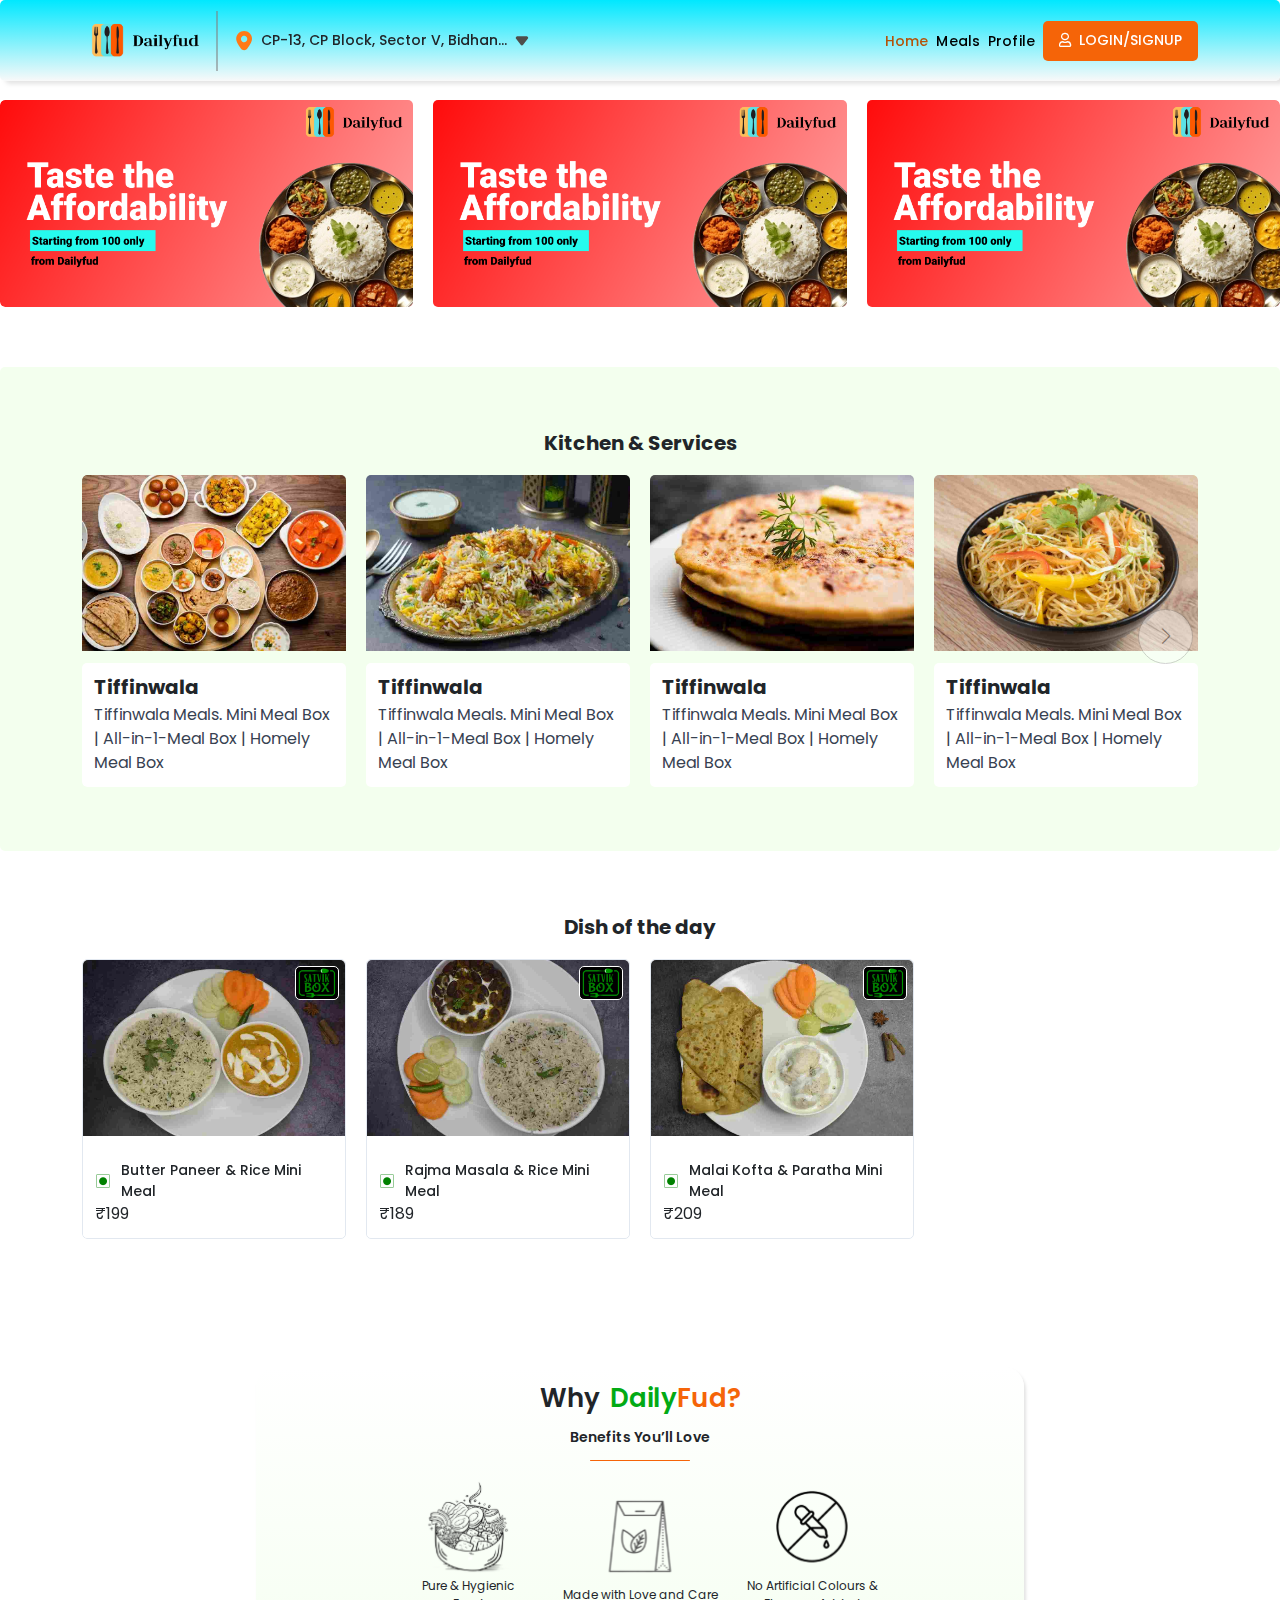
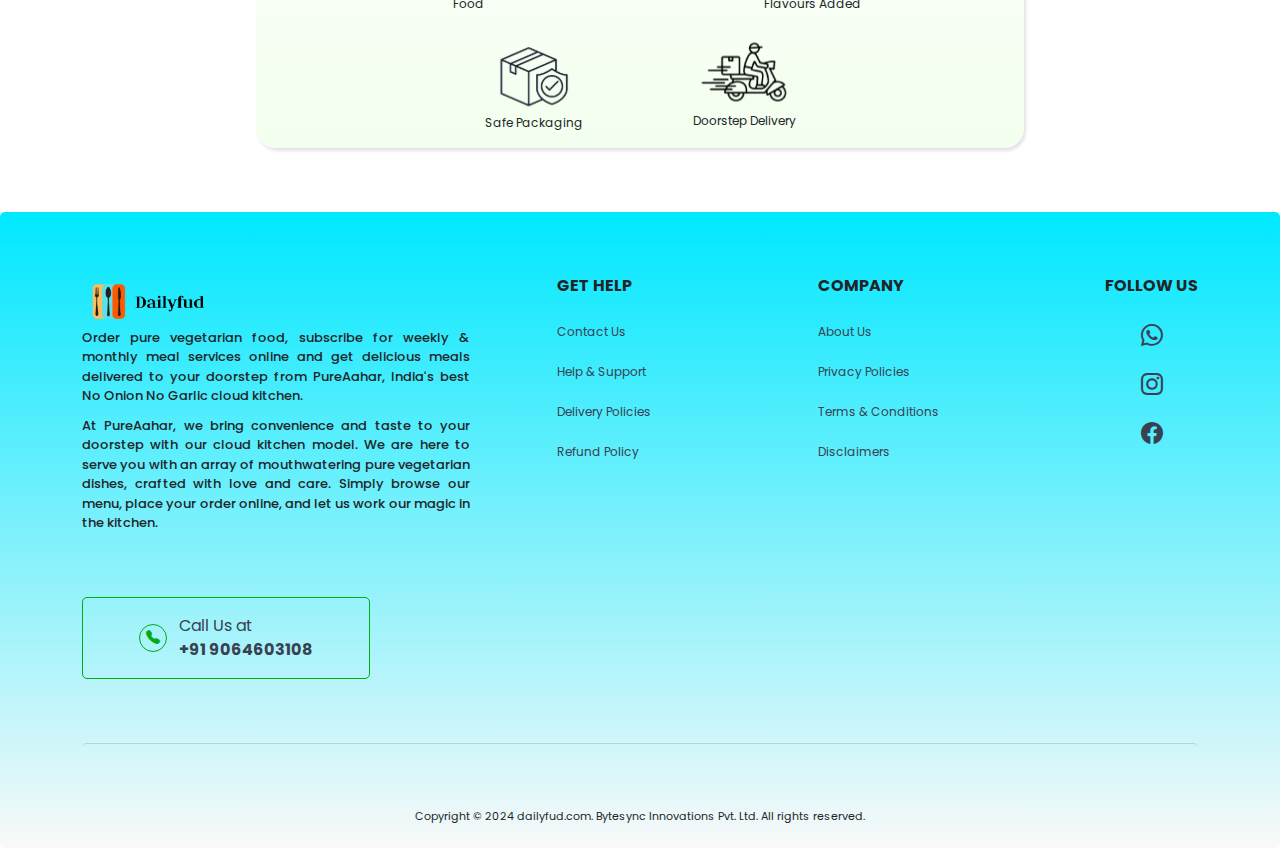
<file: index.html>
<!DOCTYPE html>
<html lang="en">

<head>
  <meta charset="UTF-8">
  <meta http-equiv="X-UA-Compatible" content="IE=edge">
  <meta name="viewport" content="width=device-width, initial-scale=1.0">
  <title>Dailyfud: Order Food Online</title>

  <link rel="stylesheet" href="assets/css/bootstrap.min.css">
  <link rel="stylesheet" href="https://cdn.jsdelivr.net/npm/bootstrap-icons@1.11.3/font/bootstrap-icons.min.css">
  <link rel="stylesheet" href="https://cdn.jsdelivr.net/npm/swiper@11/swiper-bundle.min.css"/>
  <link rel="stylesheet" href="assets/css/owl.carousel.min.css">
  <link rel="stylesheet" href="assets/css/owl.theme.default.min.css">
  <link rel="stylesheet" href="assets/css/magnific-popup.css">
  <link rel="stylesheet" href="assets/css/font-awesome-pro.css">
  <link rel="stylesheet" href="assets/css/aos.css">
  <link rel="stylesheet" href="assets/css/all.min.css">
  <link rel="stylesheet" href="assets/css/nice-select.css">
  <link rel="stylesheet" href="assets/segoe-ui/stylesheet.css">
  <link rel="stylesheet" href="assets/css/style.css">
  <link rel="stylesheet" href="assets/css/responsive.css">
</head>
   
<body>

  <!-- ===================== HEADER AREA START ===================== -->
  <header class="header__area">
    <div class="container">
        <div class="header__wrap d-flex">
            <div class="logo__location d-flex">
                <a href="#"><img src="assets/img/logo.png" alt=""></a>
                <div class="header__location d-lg-flex d-none">
                    <img src="assets/img/location.svg" alt="">
                    <span>CP-13, CP Block, Sector V, Bidhan...</span>
                    <img src="assets/img/arrow-down.svg" alt="">
                </div>
                <!-- <div class="header__search d-none d-lg-flex">
                    <span><i class="fa-solid fa-magnifying-glass"></i></span>
                    <span>What do you want to eat?</span>
                </div> -->
            </div>
            <div class="nav__login d-flex">
                <ul class="d-md-flex d-none">
                    <li><a href="index.html" class="active">Home</a></li>
                    <li><a href="meals-page.html">Meals</a></li>
                    <li><a href="profile.html">Profile</a></li>
                </ul>

                <a class="" data-bs-toggle="modal" href="#exampleModalToggle1" role="button"><i class="fa-regular fa-user"></i>LOGIN/SIGNUP</a>
                
                <div class="modal fade" id="exampleModalToggle1" aria-hidden="true" aria-labelledby="exampleModalToggleLabel1" tabindex="-1">
                  <div class="modal-dialog modal-dialog-centered modal__login">
                    <div class="modal-content modal-content1">
                      <div class="modal-header modal-header1">
                        <h5 class="modal-title welcomeh5" id="exampleModalToggleLabel1"> Welcome to Dailyfud</h5>
                        <button type="button" class="btn-close" data-bs-dismiss="modal" aria-label="Close"></button>
                      </div>
                      <div class="modal-body">
                        <div class="login__number">
                          <h4>Verify your phone number with code</h4>
                          <span style="font-size: 12px;">We’ll send you a code. It helps keep your account
                            secure</span>
                          <div class="flag__nmbr">
                            <span style="font-size: 12px;">Your Phone Number</span>
                            <div class="phone__number">
                              <div class="flag">
                                <img src="assets/img/india-Dywmhe4R.png" alt="">
                                <svg class="MuiSvgIcon-root MuiSvgIcon-fontSizeMedium css-18rhxbz" focusable="false" aria-hidden="true" viewBox="0 0 24 24" data-testid="ArrowDropDownIcon"><path d="m7 10 5 5 5-5z"></path></svg>
                              </div>
                              <div class="number__input">
                                <span><b>+91</b></span>
                                <input type="text">
                              </div>
                            </div>
                          </div>
                          <button class="btn btn-primary" data-bs-target="#exampleModalToggle22" data-bs-toggle="modal" data-bs-dismiss="modal">COUNTINUE</button> 
                        </div>
                      </div>
                    </div>
                  </div>
                </div>
                <div class="modal fade" id="exampleModalToggle22" aria-hidden="true" aria-labelledby="exampleModalToggleLabel22" tabindex="-1">
                  <div class="modal-dialog modal-dialog-centered modal__login">
                    <div class="modal-content modal-content1">
                      <div class="modal-header modal-header1">
                        <h5 class="modal-title welcomeh5" id="exampleModalToggleLabel22">Welcome to Dailyfud</h5>
                        <button type="button" class="btn-close" data-bs-dismiss="modal" aria-label="Close"></button>
                      </div>
                      <div class="modal-body">
                        <div class="login__number">
                          <div class="verification__title">
                            <h5>Mobile Verification</h5>
                            <span>Enter the 6 digit code sent to +91 1234567890</span>
                          </div>
                          <div class="verification__input">
                            <input type="text" placeholder="-">
                            <input type="text" placeholder="-">
                            <input type="text" placeholder="-">
                            <input type="text" placeholder="-">
                            <input type="text" placeholder="-">
                            <input type="text" placeholder="-">
                          </div>
                          <div class="resend">
                            <p>Didn't receive code? <a href="#">Resend</a></p>
                            <span>or</span>
                            <a href="#">Register</a>
                          </div>
                          <button class="btn btn-primary" data-bs-target="#exampleModalToggle1" data-bs-toggle="modal" data-bs-dismiss="modal">Back to first</button>
                        </div>
                      </div>
                    </div>
                  </div>
                </div>
                
            </div>
        </div>
    </div>
  </header>
  <!-- ===================== HEADER AREA END ===================== -->

  <!-- ===================== MAIN AREA START ===================== -->
  <main class="overflow-hidden">
    <!-- ===================== HERO AREA START ===================== -->
     <div class="hero__area">
      <div class="hero__wrap">
        <div class="swiper hero__slide">
          <div class="swiper-wrapper">
            <div class="swiper-slide">
              <img src="assets/img/Group 637730.png" alt="">
            </div>
            <div class="swiper-slide">
              <img src="assets/img/Group 637730.png" alt="">
            </div>
            <div class="swiper-slide">
              <img src="assets/img/Group 637730.png" alt="">
            </div>
            <div class="swiper-slide">
              <img src="assets/img/Group 637730.png" alt="">
            </div>
            <div class="swiper-slide">
              <img src="assets/img/Group 637730.png" alt="">
            </div>
            <div class="swiper-slide">
              <img src="assets/img/Group 637730.png" alt="">
            </div>
            <div class="swiper-slide">
              <img src="assets/img/Group 637730.png" alt="">
            </div>
          </div>
          <div class="swiper-button-next"></div>
          <div class="swiper-button-prev"></div>
          <div class="swiper-pagination"></div>
        </div>
      </div>
      <!-- <div class="getoffer__slide">
        <div class="get__off">
          <div class="getoff__card">
            <img src="assets/img/get-off.png" alt="">
            <div class="getoff__card__content">
              <h4>Get 60% Off</h4>
              <p>use code WELCOME60</p>
            </div>
          </div>
          <div class="getoff__card">
            <img src="assets/img/get-off.png" alt="">
            <div class="getoff__card__content">
              <h4>Get 50% Off</h4>
              <p>use code RATHYATRA</p>
            </div>
          </div>
          <div class="getoff__card">
            <img src="assets/img/get-off.png" alt="">
            <div class="getoff__card__content">
              <h4>Get 40% Off</h4>
              <p>use code DEAL40</p>
            </div>
          </div>
          <div class="getoff__card">
            <img src="assets/img/get-off.png" alt="">
            <div class="getoff__card__content">
              <h4>Flat ₹125 Off</h4>
              <p>use code GET125</p>
            </div>
          </div>
          <div class="getoff__card">
            <img src="assets/img/get-off.png" alt="">
            <div class="getoff__card__content">
              <h4>Flat 30% Off</h4>
              <p>use code PARTY30</p>
            </div>
          </div>
          <div class="getoff__card">
            <img src="assets/img/get-off.png" alt="">
            <div class="getoff__card__content">
              <h4>Flat ₹199 Off | ABOVE ₹749</h4>
              <p>use code EATPURE</p>
            </div>
          </div>
          <div class="getoff__card">
            <img src="assets/img/get-off.png" alt="">
            <div class="getoff__card__content">
              <h4>Free Delivery</h4>
              <p>on orders above ₹249</p>
            </div>
          </div>
        </div>
      </div> -->
     </div>
    <!-- ===================== HERO AREA END ===================== -->

    <!-- ===================== Popular-cuisines AREA START ===================== -->
    <!-- <section class="popular__cuisines">
      <div class="container">
        <div class="popularcuisines__wrap">
          <div class="title">
            <h4>Popular Cuisines</h4>
          </div>
          <div class="swiper popular__cuisine">
            <div class="swiper-wrapper">
              <div class="swiper-slide swiper-slide1">
                <div id="clickable">
                  <img src="assets/img/popular-cuisine-img1.png" alt="">
                  <span>North Indian</span>
                </div>
              </div>
              <div class="swiper-slide swiper-slide1">
                <div id="clickable">
                  <img src="assets/img/popular-cuisine-img2.png" alt="">
                  <span>Paneer</span>
                </div>
              </div>
              <div class="swiper-slide swiper-slide1">
                <div id="clickable">
                  <img src="assets/img/popular-cuisine-img3.png" alt="">
                  <span>Starter</span>
                </div>
              </div>
              <div class="swiper-slide swiper-slide1">
                <div id="clickable">
                  <img src="assets/img/popular-cuisine-img4.png" alt="">
                  <span>All Day Breakfast</span>
                </div>
              </div>
              <div class="swiper-slide swiper-slide1">
                <div id="clickable">
                  <img src="assets/img/popular-cuisine-img5.png" alt="">
                  <span>Biryani</span>
                </div>
              </div>
              <div class="swiper-slide swiper-slide1">
                <div id="clickable">
                  <img src="assets/img/popular-cuisine-img6.png" alt="">
                  <span>Chinese</span>
                </div>
              </div>
              <div class="swiper-slide swiper-slide1">
                <div id="clickable">
                  <img src="assets/img/popular-cuisine-img7.png" alt="">
                  <span>Combo</span>
                </div>
              </div>
              <div class="swiper-slide swiper-slide1">
                <div id="clickable">
                  <img src="assets/img/popular-cuisine-img8.png" alt="">
                  <span>Meal Box</span>
                </div>
              </div>
              <div class="swiper-slide swiper-slide1">
                <div id="clickable">
                  <img src="assets/img/popular-cuisine-img9.png" alt="">
                  <span>Mini Meal</span>
                </div>
              </div>
              <div class="swiper-slide swiper-slide1">
                <div id="clickable">
                  <img src="assets/img/popular-cuisine-img10.jpeg" alt="">
                  <span>Drinks & Desserts</span>
                </div>
              </div>
              <div class="swiper-slide swiper-slide1">
                <div id="clickable">
                  <img src="assets/img/popular-cuisine-img11.png" alt="">
                  <span>Paratha</span>
                </div>
              </div>
              <div class="swiper-slide swiper-slide1">
                <div id="clickable">
                  <img src="assets/img/popular-cuisine-img12.png" alt="">
                  <span>Tandoor</span>
                </div>
              </div>
              <div class="swiper-slide swiper-slide1">
                <div id="clickable">
                  <img src="assets/img/popular-cuisine-img13.png" alt="">
                  <span>Momo</span>
                </div>
              </div>
            </div>
            <div class="swiper-button-next"></div>
            <div class="swiper-button-prev"></div>
            <div class="swiper-pagination"></div>
          </div>
        </div>
      </div>
    </section> -->
    <!-- ===================== Popular-cuisines AREA END ===================== -->

    <!-- ===================== Brand-services AREA START ===================== -->
    <section class="brand__service p-4">
      <div class="container">
        <div class="brand__service__wrap">
          <div class="title">
            <h4 class="text-center">Kitchen & Services</h4>
          </div>
          <div id="brand__service" class="swiper brand__service">
            <div class="swiper-wrapper">
              <div class="swiper-slide swiper-slide2">
                <div id="clickable">
                  <div class="brand__service__card__img">
                    <img src="assets/img/brand-service-img1.jpg" alt="">
                    <div class="brand__img__card">
                      <img src="assets/img/brand-service-img1-1.png" alt="">
                    </div>
                  </div>
                  <div class="brand__service__card__content">
                    <h4>Tiffinwala</h4>
                  
                    <p>Tiffinwala Meals. Mini Meal Box | All-in-1-Meal Box | Homely Meal Box</p>
                  </div>
                </div>
              </div>
              <div class="swiper-slide swiper-slide2">
                <div id="clickable">
                  <div class="brand__service__card__img">
                    <img src="assets/img/brand-service-img2.jpeg" alt="">
                    <div class="brand__img__card">
                      <img src="assets/img/brand-service-img2-1.png" alt="">
                    </div>
                  </div>
                  <div class="brand__service__card__content">
                    <h4>Tiffinwala</h4>
                  
                    <p>Tiffinwala Meals. Mini Meal Box | All-in-1-Meal Box | Homely Meal Box</p>

                  </div>
                </div>
              </div>
              <div class="swiper-slide swiper-slide2">
                <div id="clickable">
                  <div class="brand__service__card__img">
                    <img src="assets/img/brand-service-img3.jpg" alt="">
                    <div class="brand__img__card">
                      <img src="assets/img/brand-service-img3-1.png" alt="">
                    </div>
                  </div>
                  <div class="brand__service__card__content">
                    <h4>Tiffinwala</h4>
                  
                    <p>Tiffinwala Meals. Mini Meal Box | All-in-1-Meal Box | Homely Meal Box</p>
                  </div>
                </div>
              </div>
              <div class="swiper-slide swiper-slide2">
                <div id="clickable">
                  <div class="brand__service__card__img">
                    <img src="assets/img/brand-service-img4.jpg" alt="">
                    <div class="brand__img__card">
                      <img src="assets/img/brand-service-img4-1.png" alt="">
                    </div>
                  </div>
                  <div class="brand__service__card__content">
                    <h4>Tiffinwala</h4>
                  
                    <p>Tiffinwala Meals. Mini Meal Box | All-in-1-Meal Box | Homely Meal Box</p>
                  </div>
                </div>
              </div>
              <div class="swiper-slide swiper-slide3">
                <div id="clickable">
                  <div class="brand__service__card__img">
                    <img src="assets/img/brand-service-img5.jpg" alt="">
                    <div class="brand__img__card">
                      <img src="assets/img/brand-service-img5-1.png" alt="">
                    </div>
                  </div>
                  <div class="brand__service__card__content">
                    <h4>Tiffinwala</h4>
                  
                    <p>Tiffinwala Meals. Mini Meal Box | All-in-1-Meal Box | Homely Meal Box</p>
                  </div>
                </div>
              </div>
            </div>
            <div class="swiper-button-next"></div>
            <div class="swiper-button-prev"></div>
            <div class="swiper-pagination"></div>
          </div>
        </div>
      </div>
    </section>
    <!-- ===================== Brand-services AREA END ===================== -->

    <!-- ===================== dailyfud-exclusive AREA START ===================== -->
    <!-- <section class="p-4">
      <div class="container">
        <div class="brand__service__wrap">
          <div class="title">
            <h4>Dailyfud Exclusive</h4>
          </div>
          <div id="pureahar__exclusive" class="swiper brand__service">
            <div class="swiper-wrapper">
              <div class="swiper-slide card-border">
                <div id="clickable">
                  <div class="brand__service__card__img">
                    <img src="assets/img/pureahar-exlusive-img1.jpeg" alt="">
                    <div class="brand__img__card satvik-box">
                      <img src="assets/img/satvik-box.png" alt="">
                    </div>
                  </div>
                  <div class="bestseller__card__content">
                    <p><img src="assets/img/veg-C5nOY7CC.png" alt="">1+1 Rice Meals at 185 each</p>
                    <span>₹369</span>
                  </div>
                </div>
              </div>
              <div class="swiper-slide card-border">
                <div id="clickable">
                  <div class="brand__service__card__img">
                    <img src="assets/img/pureahar-exlusive-img1.jpeg" alt="">
                    <div class="brand__img__card satvik-box">
                      <img src="assets/img/satvik-box.png" alt="">
                    </div>
                  </div>
                  <div class="bestseller__card__content">
                    <p><img src="assets/img/veg-C5nOY7CC.png" alt="">1+1 Paratha Meals at 185 each</p>
                    <span>₹369</span>
                  </div>
                </div>
              </div>
            </div>
            <div class="swiper-button-next"></div>
            <div class="swiper-button-prev"></div>
            <div class="swiper-pagination"></div>
          </div>
        </div>
      </div>
    </section> -->
    <!-- ===================== pureaahar-exclusive AREA END ===================== -->

    <!-- ===================== dish-day AREA START ===================== -->
    <section class="p-4">
      <div class="container">
        <div class="brand__service__wrap">
          <div class="title">
            <h4 class="text-center">Dish of the day</h4>
          </div>
          <div id="pureahar__exclusive" class="swiper brand__service">
            <div class="swiper-wrapper">
              <div class="swiper-slide card-border">
                <div id="clickable">
                  <div class="brand__service__card__img">
                    <img src="assets/img/dish-img1.jpeg" alt="">
                    <div class="brand__img__card satvik-box batch">
                      <img src="assets/img/satvik-box.png" alt="">
                    </div>
                  </div>
                  <div class="bestseller__card__content">
                    <p><img src="assets/img/veg-C5nOY7CC.png" alt="">Butter Paneer & Rice Mini Meal</p>
                    <span>₹199</span>
                  </div>
                </div>
              </div>
              <div class="swiper-slide card-border">
                <div id="clickable">
                  <div class="brand__service__card__img">
                    <img src="assets/img/dish-img2.jpeg" alt="">
                    <div class="brand__img__card satvik-box batch">
                      <img src="assets/img/satvik-box.png" alt="">
                    </div>
                  </div>
                  <div class="bestseller__card__content">
                    <p><img src="assets/img/veg-C5nOY7CC.png" alt="">Rajma Masala & Rice Mini Meal</p>
                    <span>₹189</span>
                  </div>
                </div>
              </div>
              <div class="swiper-slide card-border">
                <div id="clickable">
                  <div class="brand__service__card__img">
                    <img src="assets/img/dish-img3.jpeg" alt="">
                    <div class="brand__img__card satvik-box batch">
                      <img src="assets/img/satvik-box.png" alt="">
                    </div>
                  </div>
                  <div class="bestseller__card__content">
                    <p><img src="assets/img/veg-C5nOY7CC.png" alt="">Malai Kofta & Paratha Mini Meal</p>
                    <span>₹209</span>
                  </div>
                </div>
              </div>
            </div>
          </div>
        </div>
      </div>
    </section>
    <!-- ===================== dish-day AREA END ===================== -->


    <!-- ===================== benefit AREA start ===================== -->
    <section class="benefit__area p-4">
      <div class="container">
        <div class="benefit__wrap">
          <div class="benefit__title">
            <h3>Why <p>Daily<span>Fud?</span></p></h3>
            <p>Benefits You’ll Love</p>
            <span></span>
          </div>
          <div class="benefit__cards"> 
            <div class="benefit__single__card">
              <img src="assets/img/pureahar-img1.svg" alt="">
              <span>Pure & Hygienic <br> Food</span>
            </div>
            <div class="benefit__single__card">
              <img src="assets/img/pureahar-img2.svg" alt="">
              <span>Made with Love and Care</span>
            </div>
            <div class="benefit__single__card">
              <img src="assets/img/pureahar-img4.svg" alt="">
              <span>No Artificial Colours & Flavours Added</span>
            </div>
            <div class="benefit__line2">
              <div class="benefit__single__card">
                <img src="assets/img/pureahar-img5.svg" alt="">
                <span>Safe Packaging</span>
              </div>
              <div class="benefit__single__card">
                <img src="assets/img/pureahar-img6.svg" alt="">
                <span>Doorstep Delivery</span>
              </div>
            </div>
          </div>
        </div>
      </div>
    </section>
    <!-- ===================== benefit AREA END ===================== -->

  </main>
  <!-- ===================== MAIN AREA END ===================== -->

  <!-- ===================== FOOTER AREA START ===================== -->
  <footer id="footer__area" class="footer__area p-4">
    <div class="container">
        <div class="footer__wrap">
            <div class="row g-4">
              <div class="col-lg-5">
                <div class="footer__content">
                  <img src="assets/img/logo.png" alt="">
                  <p>Order pure vegetarian food, subscribe for weekly & monthly meal services online and get delicious meals delivered to your doorstep from PureAahar, India's best No Onion No Garlic cloud kitchen.</p>
                  <p>At PureAahar, we bring convenience and taste to your doorstep with our cloud kitchen model. We are here to serve you with an array of mouthwatering pure vegetarian dishes, crafted with love and care. Simply browse our menu, place your order online, and let us work our magic in the kitchen.</p>
                </div>
              </div>
              <div class="col-lg-7">
                <div class="footer__lists">
                  <div class="footer__single__list">
                    <h5>GET HELP</h5>
                    <ul>
                      <li><a href="#">Contact Us</a></li>
                      <li><a href="#">Help & Support</a></li>
                      <li><a href="#">Delivery Policies</a></li>
                      <li><a href="#">Refund Policy</a></li>
                    </ul>
                  </div>
                  <div class="footer__single__list">
                    <h5>COMPANY</h5>
                    <ul>
                      <li><a href="#">About Us</a></li>
                      <li><a href="#">Privacy Policies</a></li>
                      <li><a href="#">Terms & Conditions</a></li>
                      <li><a href="#">Disclaimers</a></li>
                    </ul>
                  </div>
                  <div class="footer__single__list">
                    <h5>FOLLOW US</h5>
                    <ul class="footer__social">
                      <li><a href="#"><i class="bi bi-whatsapp"></i></a></li>
                      <li><a href="#"><i class="bi bi-instagram"></i></a></li>
                      <li><a href="#"><i class="bi bi-facebook"></i></a></li>
                    </ul>
                  </div>
                </div>
              </div>
            </div>
            <div class="f__contact">
              <span><i class="bi bi-telephone-fill"></i></span>
              <a href="tel:+918584918100">Call Us at <br><b>+91 9064603108</b></a>
            </div>
            <div class="copyright">
              <p>Copyright © 2024 dailyfud.com. Bytesync Innovations Pvt. Ltd. All rights reserved.</p>
            </div>
        </div>
    </div>
  </footer>
  <!-- ===================== FOOTER AREA END ===================== -->

  <script src="assets/js/jquery.min.js"></script>
  <script src="assets/js/bootstrap.min.js"></script>
  <script src="https://cdn.jsdelivr.net/npm/swiper@11/swiper-bundle.min.js"></script>
  <script src="assets/js/owl.carousel.min.js"></script>
  <script src="assets/js/fontawesome.min.js"></script>
  <script src="assets/js/jquery.magnific-popup.min.js"></script>
  <script src="assets/js/aos.js"></script>
  <script src="assets/js/jquery.nice-select.min.js"></script>
  <script src="assets/js/app.js"></script>
  <script>
    
  </script>
  <script>
    
    let swiper2 = new Swiper(".hero__slide", {
      slidesPerView: 1,
      spaceBetween: 30,
      centeredSlides: false,
      freeMode: true,
      autoplay: {
        delay: 2500,
        disableOnInteraction: true,
      },
      pagination: {
        el: ".swiper-pagination",
        clickable: true,
      },
      breakpoints: {
        640: {
          slidesPerView: 1.25,
          spaceBetween: 20
        },
        641: {
          slidesPerView: 2,
          spaceBetween: 20
        },
        1201: {
          slidesPerView: 3,
          spaceBetween: 20
        }
  }
    });
    let swiper3 = new Swiper(".popular__cuisine", {
      slidesPerView: 3,
      spaceBetween: 30,
      centeredSlides: false,
      freeMode: true,
      autoplay: false,
      pagination: {

        el: ".swiper-pagination",
        clickable: true,
      },
      navigation: {
        nextEl: ".swiper-button-next",
        prevEl: ".swiper-button-prev",
      },
      breakpoints: {
        640: {
          slidesPerView: 3,
          spaceBetween: 20
        },
        641: {
          slidesPerView: 4,
          spaceBetween: 20
        },
        1201: {
          slidesPerView: 6,
          spaceBetween: 20
        }
      }
    });
    let swiper1 = new Swiper("#brand__service", {
      slidesPerView: 2,
      spaceBetween: 30,
      centeredSlides: false,
      freeMode: true,
      autoplay: false,
      pagination: {
        el: ".swiper-pagination",
        clickable: true,
      },
      navigation: {
        nextEl: ".swiper-button-next",
        prevEl: ".swiper-button-prev",
      },
      breakpoints: {
        640: {
          slidesPerView: 2,
          spaceBetween: 20
        },
        641: {
          slidesPerView: 3,
          spaceBetween: 20
        },
        1201: {
          slidesPerView: 4,
          spaceBetween: 20
        }
      }
    });
    let swiper4 = new Swiper("#pureahar__exclusive", {
      slidesPerView: 1,
      spaceBetween: 16,
      centeredSlides: false,
      freeMode: true,
      autoplay: false,
      pagination: {

        el: ".swiper-pagination",
        clickable: true,
      },
      navigation: {
        nextEl: ".swiper-button-next",
        prevEl: ".swiper-button-prev",
      },
      breakpoints: {
        640: {
          slidesPerView: 2,
          spaceBetween: 20
        },
        641: {
          slidesPerView: 3,
          spaceBetween: 20
        },
        1201: {
          slidesPerView: 4,
          spaceBetween: 20
        }
      }
    });
  </script>

  <script>
    AOS.init();
    // data-aos="fade-up" data-aos-delay="50" data-aos-duration="1000"
    AOS.init({
      // Global settings:
      disable: false, // accepts following values: 'phone', 'tablet', 'mobile', boolean, expression or function
      startEvent: "DOMContentLoaded", // name of the event dispatched on the document, that AOS should initialize on
      initClassName: "aos-init", // class applied after initialization
      animatedClassName: "aos-animate", // class applied on animation
      useClassNames: false, // if true, will add content of `data-aos` as classes on scroll
      disableMutationObserver: false, // disables automatic mutations' detections (advanced)
      debounceDelay: 50, // the delay on debounce used while resizing window (advanced)
      throttleDelay: 99, // the delay on throttle used while scrolling the page (advanced)
      // Settings that can be overridden on per-element basis, by `data-aos-*` attributes:
      offset: 120, // offset (in px) from the original trigger point
      delay: 0, // values from 0 to 3000, with step 50ms
      duration: 400, // values from 0 to 3000, with step 50ms
      easing: "ease", // default easing for AOS animations
      once: true, // whether animation should happen only once - while scrolling down
      mirror: false, // whether elements should animate out while scrolling past them
      anchorPlacement: "top-bottom", // defines which position of the element regarding to window should trigger the animation
    });
  </script>

  
</body>

</html>
</file>
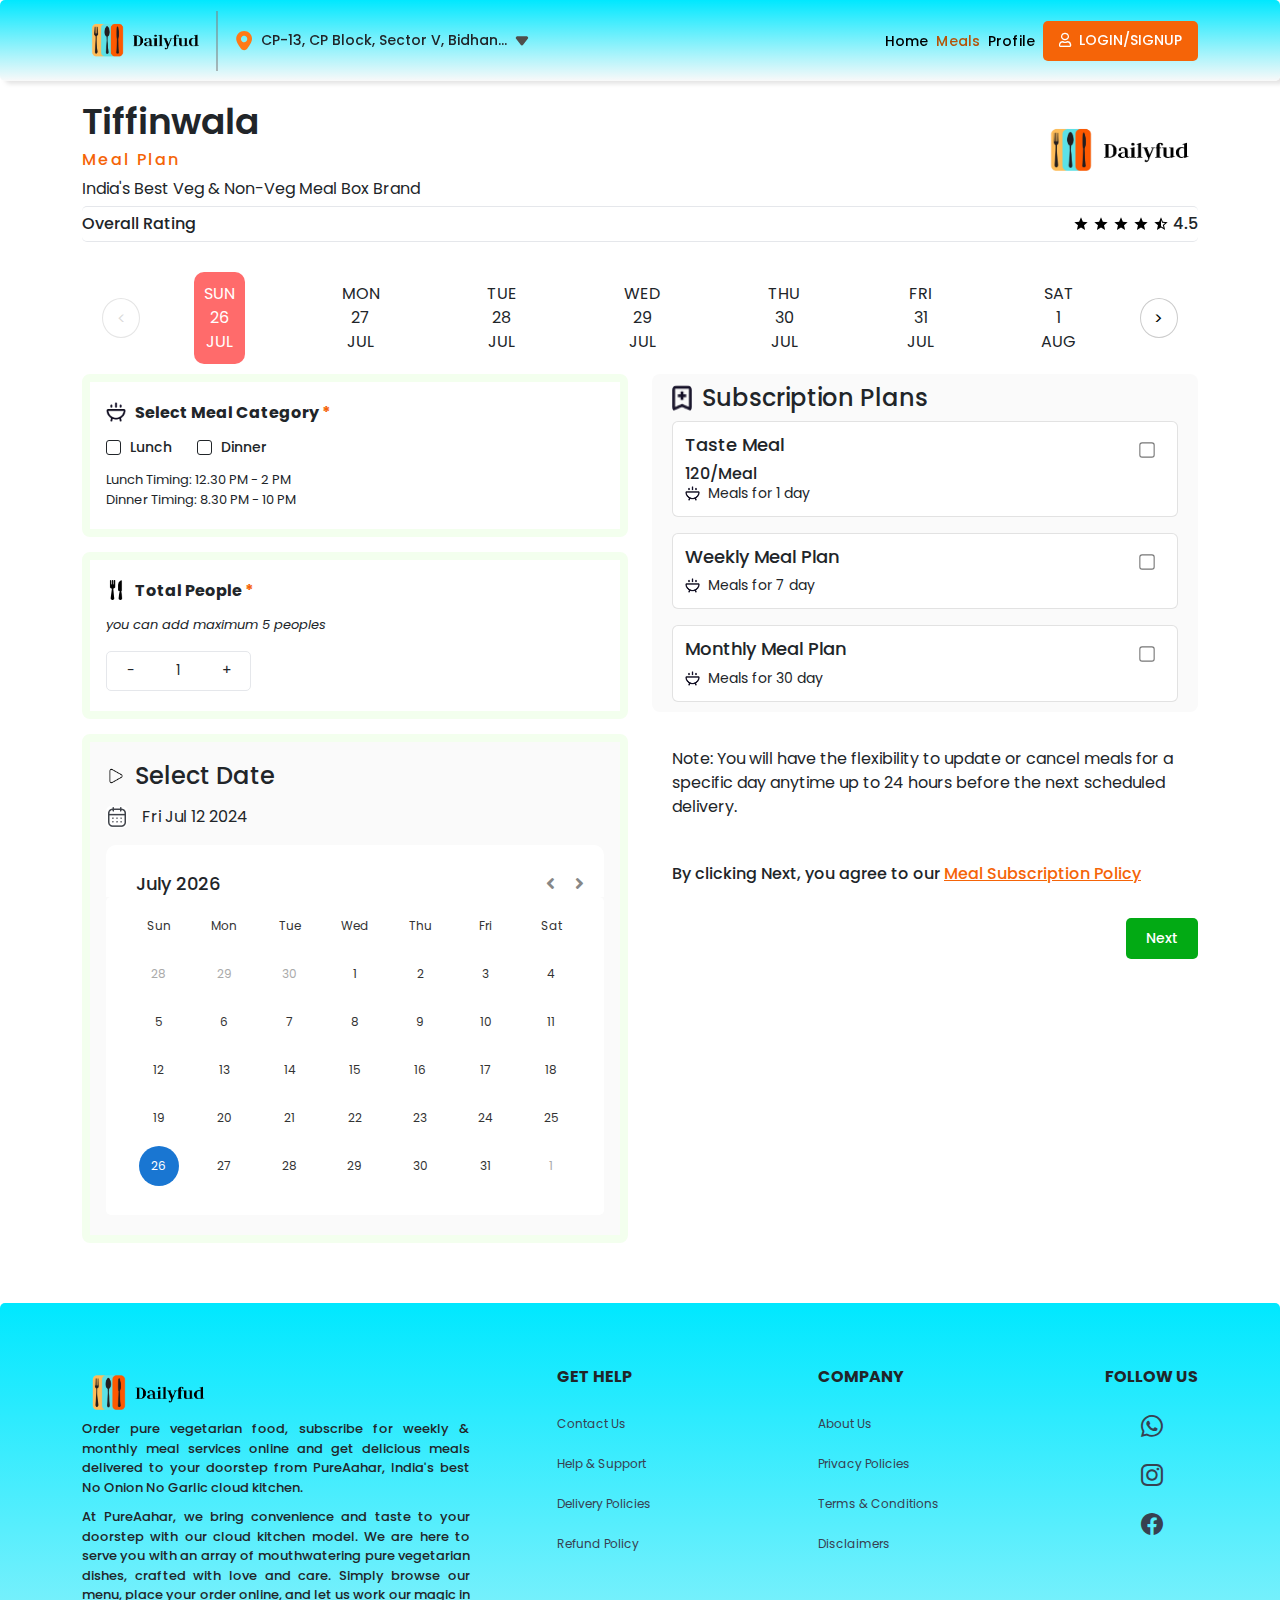
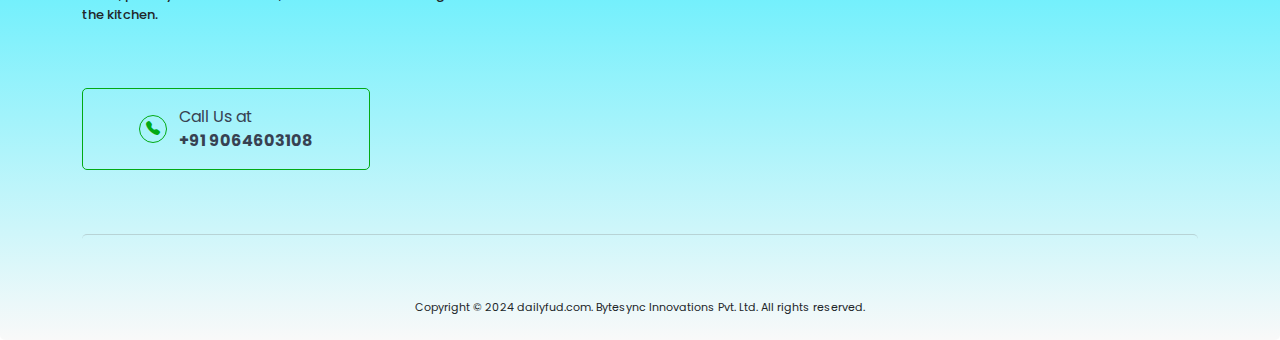
<file: meals-page.html>
<!DOCTYPE html>
<html lang="en">

<head>
  <meta charset="UTF-8">
  <meta http-equiv="X-UA-Compatible" content="IE=edge">
  <meta name="viewport" content="width=device-width, initial-scale=1.0">
  <title>Dailyfud: Weekly & Monthly Meal Service Subscription</title>

  <link rel="stylesheet" href="assets/css/bootstrap.min.css">
  <link rel="stylesheet" href="https://cdn.jsdelivr.net/npm/bootstrap-icons@1.11.3/font/bootstrap-icons.min.css">
  <link rel="stylesheet" href="https://cdn.jsdelivr.net/npm/swiper@11/swiper-bundle.min.css" />
  <link rel="stylesheet" href="assets/css/owl.carousel.min.css">
  <link rel="stylesheet" href="assets/css/owl.theme.default.min.css">
  <link rel="stylesheet" href="assets/css/magnific-popup.css">
  <link rel="stylesheet" href="assets/css/font-awesome-pro.css">
  <link rel="stylesheet" href="assets/css/aos.css">
  <link rel="stylesheet" href="assets/css/all.min.css">
  <link rel="stylesheet" href="assets/css/nice-select.css">
  <link rel="stylesheet" href="assets/segoe-ui/stylesheet.css">
  <link rel="stylesheet" href="assets/css/style.css">
  <link rel="stylesheet" href="assets/css/responsive.css">
</head>
   
<body>

  <!-- ===================== HEADER AREA START ===================== -->
  <header class="header__area">
    <div class="container">
        <div class="header__wrap d-flex">
            <div class="logo__location d-flex">
                <a href="#"><img src="assets/img/logo.png" alt=""></a>
                <div class="header__location d-lg-flex d-none">
                    <img src="assets/img/location.svg" alt="">
                    <span>CP-13, CP Block, Sector V, Bidhan...</span>
                    <img src="assets/img/arrow-down.svg" alt="">
                </div>
                <!-- <div class="header__search d-none d-lg-flex">
                    <span><i class="fa-solid fa-magnifying-glass"></i></span>
                    <span>What do you want to eat?</span>
                </div> -->
            </div>
            <div class="nav__login d-flex">
                <ul class="d-md-flex d-none">
                    <li><a href="index.html">Home</a></li>
                    <li><a href="meals-page.html" class="active">Meals</a></li>
                    <li><a href="profile.html">Profile</a></li>
                </ul>

                <a class="" data-bs-toggle="modal" href="#exampleModalToggle1" role="button"><i class="fa-regular fa-user"></i>LOGIN/SIGNUP</a>
                
                <div class="modal fade" id="exampleModalToggle1" aria-hidden="true" aria-labelledby="exampleModalToggleLabel1" tabindex="-1">
                  <div class="modal-dialog modal-dialog-centered modal__login">
                    <div class="modal-content modal-content1">
                      <div class="modal-header modal-header1">
                        <h5 class="modal-title welcomeh5" id="exampleModalToggleLabel1"> Welcome to PureAahar</h5>
                        <button type="button" class="btn-close" data-bs-dismiss="modal" aria-label="Close"></button>
                      </div>
                      <div class="modal-body">
                        <div class="login__number">
                          <h4>Verify your phone number with code</h4>
                          <span style="font-size: 12px;">We’ll send you a code. It helps keep your account
                            secure</span>
                          <div class="flag__nmbr">
                            <span style="font-size: 12px;">Your Phone Number</span>
                            <div class="phone__number">
                              <div class="flag">
                                <img src="assets/img/india-Dywmhe4R.png" alt="">
                                <svg class="MuiSvgIcon-root MuiSvgIcon-fontSizeMedium css-18rhxbz" focusable="false" aria-hidden="true" viewBox="0 0 24 24" data-testid="ArrowDropDownIcon"><path d="m7 10 5 5 5-5z"></path></svg>
                              </div>
                              <div class="number__input">
                                <span><b>+91</b></span>
                                <input type="text">
                              </div>
                            </div>
                          </div>
                          <button class="btn btn-primary" data-bs-target="#exampleModalToggle22" data-bs-toggle="modal" data-bs-dismiss="modal">COUNTINUE</button> 
                        </div>
                      </div>
                    </div>
                  </div>
                </div>
                <div class="modal fade" id="exampleModalToggle22" aria-hidden="true" aria-labelledby="exampleModalToggleLabel22" tabindex="-1">
                  <div class="modal-dialog modal-dialog-centered modal__login">
                    <div class="modal-content modal-content1">
                      <div class="modal-header modal-header1">
                        <h5 class="modal-title welcomeh5" id="exampleModalToggleLabel22">Welcome to PureAahar</h5>
                        <button type="button" class="btn-close" data-bs-dismiss="modal" aria-label="Close"></button>
                      </div>
                      <div class="modal-body">
                        <div class="login__number">
                          <div class="verification__title">
                            <h5>Mobile Verification</h5>
                            <span>Enter the 6 digit code sent to +91 1234567890</span>
                          </div>
                          <div class="verification__input">
                            <input type="text" placeholder="-">
                            <input type="text" placeholder="-">
                            <input type="text" placeholder="-">
                            <input type="text" placeholder="-">
                            <input type="text" placeholder="-">
                            <input type="text" placeholder="-">
                          </div>
                          <div class="resend">
                            <p>Didn't receive code? <a href="#">Resend</a></p>
                            <span>or</span>
                            <a href="#">Login with Password</a>
                          </div>
                          <button class="btn btn-primary" data-bs-target="#exampleModalToggle1" data-bs-toggle="modal" data-bs-dismiss="modal">Back to first</button>
                        </div>
                      </div>
                    </div>
                  </div>
                </div>
                
            </div>
        </div>
    </div>
  </header>
  <!-- ===================== HEADER AREA END ===================== -->

  <!-- ===================== MAIN AREA START ===================== -->
  <main class="overflow-hidden">
    <!-- ===================== HERO AREA START ===================== -->
    <section class="satvik__box">
      <div class="container">
        <div class="satvikbox__wrap">
          <div class="meal__plan">
            <div class="meal__plan__left">
              <h2>Tiffinwala</h2>
              <span>Meal Plan</span>
              <p>India's Best Veg & Non-Veg Meal Box Brand</p>
            </div>
            <img src="assets/img/logo.png" alt="">
          </div>
          <div class="overall__rating">
            <span>Overall Rating</span>
            <div class="rate-star">
              <svg class="MuiSvgIcon-root MuiSvgIcon-colorSuccess MuiSvgIcon-fontSizeSmall css-1hwkj7b" focusable="false" aria-hidden="true" viewBox="0 0 24 24" data-testid="StarIcon"><path d="M12 17.27 18.18 21l-1.64-7.03L22 9.24l-7.19-.61L12 2 9.19 8.63 2 9.24l5.46 4.73L5.82 21z"></path></svg>
              <svg class="MuiSvgIcon-root MuiSvgIcon-colorSuccess MuiSvgIcon-fontSizeSmall css-1hwkj7b" focusable="false" aria-hidden="true" viewBox="0 0 24 24" data-testid="StarIcon"><path d="M12 17.27 18.18 21l-1.64-7.03L22 9.24l-7.19-.61L12 2 9.19 8.63 2 9.24l5.46 4.73L5.82 21z"></path></svg>
              <svg class="MuiSvgIcon-root MuiSvgIcon-colorSuccess MuiSvgIcon-fontSizeSmall css-1hwkj7b" focusable="false" aria-hidden="true" viewBox="0 0 24 24" data-testid="StarIcon"><path d="M12 17.27 18.18 21l-1.64-7.03L22 9.24l-7.19-.61L12 2 9.19 8.63 2 9.24l5.46 4.73L5.82 21z"></path></svg>
              <svg class="MuiSvgIcon-root MuiSvgIcon-colorSuccess MuiSvgIcon-fontSizeSmall css-1hwkj7b" focusable="false" aria-hidden="true" viewBox="0 0 24 24" data-testid="StarIcon"><path d="M12 17.27 18.18 21l-1.64-7.03L22 9.24l-7.19-.61L12 2 9.19 8.63 2 9.24l5.46 4.73L5.82 21z"></path></svg>
              <svg class="MuiSvgIcon-root MuiSvgIcon-colorSuccess MuiSvgIcon-fontSizeSmall css-1hwkj7b" focusable="false" aria-hidden="true" viewBox="0 0 24 24" data-testid="StarHalfIcon"><path d="m22 9.24-7.19-.62L12 2 9.19 8.63 2 9.24l5.46 4.73L5.82 21 12 17.27 18.18 21l-1.63-7.03zM12 15.4V6.1l1.71 4.04 4.38.38-3.32 2.88 1 4.28z"></path></svg>
              <div class="rate-point">
                <span>4.5</span>
              </div>
            </div>
          </div>
          <div class="calendar-containers">
            <button id="prevWeek">&lt;</button>
            <div class="calendaredd" id="calendaredd"></div>
            <button id="nextWeek">&gt;</button>
        </div>
          <div class="row g-4">
            <div class="col-sm-6">
              <div class="meal__left__items">
                <div class="meal__single__left__item">
                  <div class="meal__item__title">
                    <img src="assets/img/download.webp" alt="">
                    <h6>Select Meal Category <span>*</span></h6>
                  </div>
                  <div class="meal__time__check">
                    <div class="meal__time__check__single">
                      <div class="meal-check meal-check2">
                        <input type="checkbox" id="lunch">
                        <svg class="MuiSvgIcon-root MuiSvgIcon-fontSizeSmall css-1k33q06" focusable="false" aria-hidden="true" viewBox="0 0 24 24" data-testid="CheckBoxIcon"><path d="M19 3H5c-1.11 0-2 .9-2 2v14c0 1.1.89 2 2 2h14c1.11 0 2-.9 2-2V5c0-1.1-.89-2-2-2zm-9 14l-5-5 1.41-1.41L10 14.17l7.59-7.59L19 8l-9 9z"></path></svg>
                      </div>
                      <label>Lunch</label>
                    </div>
                    <div class="meal__time__check__single">
                      <div class="meal-check meal-check2">
                        <input type="checkbox" id="dinner">
                        <svg class="MuiSvgIcon-root MuiSvgIcon-fontSizeSmall css-1k33q06" focusable="false" aria-hidden="true" viewBox="0 0 24 24" data-testid="CheckBoxIcon"><path d="M19 3H5c-1.11 0-2 .9-2 2v14c0 1.1.89 2 2 2h14c1.11 0 2-.9 2-2V5c0-1.1-.89-2-2-2zm-9 14l-5-5 1.41-1.41L10 14.17l7.59-7.59L19 8l-9 9z"></path></svg>
                      </div>
                      <label>Dinner</label>
                    </div>
                  </div>
                  <span>Lunch Timing: 12.30 PM - 2 PM</span>
                  <span>Dinner Timing: 8.30 PM - 10 PM</span>
                </div>
                <!-- <div class="meal__single__left__item">
                  <div class="meal__item__title">
                    <img src="assets/img/cut-BmhnrweH.png" alt="">
                    <h6>Select Portion Size <span>*</span></h6>
                  </div>
                  <div class="meal__time__check">
                    <div class="meal__time__check__single">
                      <div class="meal-check meal-check3">
                        <input type="radio" id="jumbo" name="jumbo">
                      </div>
                      <label>Regular <svg xmlns="http://www.w3.org/2000/svg" width="14" height="14" viewBox="0 0 24 24" fill="none" stroke="currentColor" stroke-width="2" stroke-linecap="round" stroke-linejoin="round" class="lucide lucide-info "><circle cx="12" cy="12" r="10"></circle><path d="M12 16v-4"></path><path d="M12 8h.01"></path></svg></label>
                    </div>
                    <div class="meal__time__check__single">
                      <div class="meal-check meal-check3">
                        <input type="radio" id="jumbo" name="jumbo">
                      </div>
                      <label>Jumbo <svg xmlns="http://www.w3.org/2000/svg" width="14" height="14" viewBox="0 0 24 24" fill="none" stroke="currentColor" stroke-width="2" stroke-linecap="round" stroke-linejoin="round" class="lucide lucide-info "><circle cx="12" cy="12" r="10"></circle><path d="M12 16v-4"></path><path d="M12 8h.01"></path></svg></label>
                    </div>
                  </div>
                </div> -->
                <div class="meal__single__left__item">
                  <div class="meal__item__title">
                    <img src="assets/img/cut-BmhnrweH.png" alt="">
                    <h6>Total People <span>*</span></h6>
                  </div>
                  <span><i>you can add maximum 5 peoples</i></span>
                  <div class="people__count">
                    <span class="minus">-</span>
                    <span class="count">1</span>
                    <span class="plus">+</span>
                  </div>
                </div>
                <div class="meal__single__left__item meal__single__left__item2">
                  <div class="meal__card__calender">
                    <div class="meal__item__title">
                      <img src="assets/img/play-button-Da0nS7B_.png" alt="">
                      <h4>Select Date</h4>
                    </div>
                    <p><img src="assets/img/download.jfif" alt="">Fri Jul 12 2024</p>

                    <div class="calender-area">
                      <p class="current-date"><span><svg class="MuiSvgIcon-root MuiSvgIcon-fontSizeMedium MuiPickersCalendarHeader-switchViewIcon css-sldnni" focusable="false" aria-hidden="true" viewBox="0 0 24 24" data-testid="ArrowDropDownIcon"><path d="M7 10l5 5 5-5z"></path></svg></span></p>
                      <div class="icons">
                        <span id="prev">
                          <i class="fa-solid fa-angle-left"></i> 
                        </span>
                        
                        <span id="next">
                          <i class="fa-solid fa-angle-right"></i>
                        </span>
                       </div>
                      </div>
                     
                    <div class="calendars">
                      <ul class="weeks">
                        <li>Sun</li>
                        <li>Mon</li>
                        <li>Tue</li>
                        <li>Wed</li>
                        <li>Thu</li>
                        <li>Fri</li>
                        <li>Sat</li>
                      </ul>
                      <ul class="dayss"></ul>
                    </div>
                  </div>
                  </div>
                </div>
            
            </div>
            <div class="col-sm-6">
              <div class="meal__right__items">
                <div class="subscription__plans">
                  <div class="subscriptions__titles">
                    <img src="assets/img/download.png" alt="">
                    <h4>Subscription Plans</h4>
                  </div>
                  <div class="subscription__meal__cards">
                    <div class="subscription__single__card">
                      <div class="subscription__card__content">
                        <h5>Taste Meal</h5>
                        <h6>120/Meal</h6>
                        <p><img src="assets/img/download.webp" alt="">Meals for 1 day</p>
                      </div>
                      <div class="meal-check meal-check1" onclick="mealCheck(x)">
                        <svg class="MuiSvgIcon-root MuiSvgIcon-fontSizeSmall css-1k33q06" focusable="false" aria-hidden="true" viewBox="0 0 24 24" data-testid="CheckBoxIcon"><path d="M19 3H5c-1.11 0-2 .9-2 2v14c0 1.1.89 2 2 2h14c1.11 0 2-.9 2-2V5c0-1.1-.89-2-2-2zm-9 14l-5-5 1.41-1.41L10 14.17l7.59-7.59L19 8l-9 9z"></path></svg>
                        <input type="checkbox" id="lunch" name="lunch" class="meal_check">
                      </div>
                    </div>
                    <div class="subscription__single__card" id="">
                      <div class="subscription__card__content">
                        <h5>Weekly Meal Plan</h5>
                        <p><img src="assets/img/download.webp" alt="">Meals for 7 day</p>
                      </div>
                      <div class="meal-check meal-check1" onclick="mealCheck(x)">
                        <svg class="MuiSvgIcon-root MuiSvgIcon-fontSizeSmall css-1k33q06" focusable="false" aria-hidden="true" viewBox="0 0 24 24" data-testid="CheckBoxIcon"><path d="M19 3H5c-1.11 0-2 .9-2 2v14c0 1.1.89 2 2 2h14c1.11 0 2-.9 2-2V5c0-1.1-.89-2-2-2zm-9 14l-5-5 1.41-1.41L10 14.17l7.59-7.59L19 8l-9 9z"></path></svg>
                        <input type="checkbox" id="lunch" name="lunch" class="meal_check">
                      </div>
                    </div>
                    <div class="subscription__single__card">
                      <div class="subscription__card__content">
                        <h5>Monthly Meal Plan</h5>
                        <p><img src="assets/img/download.webp" alt="">Meals for 30 day</p>
                      </div>
                      <div class="meal-check meal-check1" onclick="mealCheck(x)">
                        <svg class="MuiSvgIcon-root MuiSvgIcon-fontSizeSmall css-1k33q06" focusable="false" aria-hidden="true" viewBox="0 0 24 24" data-testid="CheckBoxIcon"><path d="M19 3H5c-1.11 0-2 .9-2 2v14c0 1.1.89 2 2 2h14c1.11 0 2-.9 2-2V5c0-1.1-.89-2-2-2zm-9 14l-5-5 1.41-1.41L10 14.17l7.59-7.59L19 8l-9 9z"></path></svg>
                        <input type="checkbox" id="lunch" class="meal_check">
                      </div>
                    </div>
                  </div>
                </div>
                <p>Note: You will have the flexibility to update or cancel meals for a specific day anytime up to 24 hours before the next scheduled delivery.</p>
                <h6>By clicking Next, you agree to our <a href="#">Meal Subscription Policy</a></h6>

                <!-- Button trigger modal -->
                <a type="button" class="btns" data-bs-toggle="modal" data-bs-target="#exampleModal">
                  Next
                </a>

                <!-- Modal -->
                <div class="modal fade" id="exampleModal" tabindex="-1" aria-labelledby="exampleModalLabel" aria-hidden="true">
                  <div class="modal-dialog modal-dialog-centered meal-next-btns">
                    <div class="modal-content meal-next-btn">
                      <div class="modal-header">
                        <h5 class="modal-title" id="exampleModalLabel">Discard existing cart item?</h5>
                        <button type="button" class="btn-close" data-bs-dismiss="modal" aria-label="Close"></button>
                      </div>
                      <div class="modal-body">
                       <div class="next-popup-desc">
                        <p>Your cart already contains meal subscription. Do you want to discard the selection and add new meal subscription plan instead?</p>
                       </div>
                      </div>
                      <div class="modal-footer">
                        <a href="#" class="mf-btn">NO, GO TO CART</a>
                        <button type="button" class="mf-btn">YES</button>
                      </div>
                    </div>
                  </div>
                </div>
                <!-- <a href="#" class="btns"></a> -->
              </div>
            </div>
          </div>
        </div>
      </div>
    </section>
    <!-- ===================== HERO AREA END ===================== -->

  </main>
  <!-- ===================== MAIN AREA END ===================== -->

  <!-- ===================== FOOTER AREA START ===================== -->
  <footer id="footer__area" class="footer__area p-4">
    <div class="container">
        <div class="footer__wrap">
            <div class="row g-4">
              <div class="col-lg-5">
                <div class="footer__content">
                  <img src="assets/img/logo.png" alt="">
                  <p>Order pure vegetarian food, subscribe for weekly & monthly meal services online and get delicious meals delivered to your doorstep from PureAahar, India's best No Onion No Garlic cloud kitchen.</p>
                  <p>At PureAahar, we bring convenience and taste to your doorstep with our cloud kitchen model. We are here to serve you with an array of mouthwatering pure vegetarian dishes, crafted with love and care. Simply browse our menu, place your order online, and let us work our magic in the kitchen.</p>
                </div>
              </div>
              <div class="col-lg-7">
                <div class="footer__lists">
                  <div class="footer__single__list">
                    <h5>GET HELP</h5>
                    <ul>
                      <li><a href="#">Contact Us</a></li>
                      <li><a href="#">Help & Support</a></li>
                      <li><a href="#">Delivery Policies</a></li>
                      <li><a href="#">Refund Policy</a></li>
                    </ul>
                  </div>
                  <div class="footer__single__list">
                    <h5>COMPANY</h5>
                    <ul>
                      <li><a href="#">About Us</a></li>
                      <li><a href="#">Privacy Policies</a></li>
                      <li><a href="#">Terms & Conditions</a></li>
                      <li><a href="#">Disclaimers</a></li>
                    </ul>
                  </div>
                  <div class="footer__single__list">
                    <h5>FOLLOW US</h5>
                    <ul class="footer__social">
                      <li><a href="#"><i class="bi bi-whatsapp"></i></a></li>
                      <li><a href="#"><i class="bi bi-instagram"></i></a></li>
                      <li><a href="#"><i class="bi bi-facebook"></i></a></li>
                    </ul>
                  </div>
                </div>
              </div>
            </div>
            <div class="f__contact">
              <span><i class="bi bi-telephone-fill"></i></span>
              <a href="tel:+918584918100">Call Us at <br><b>+91 9064603108</b></a>
            </div>
            <div class="copyright">
              <p>Copyright © 2024 dailyfud.com. Bytesync Innovations Pvt. Ltd. All rights reserved.</p>
            </div>
        </div>
    </div>
  </footer>
  <!-- ===================== FOOTER AREA END ===================== -->
  
  <script src="assets/js/jquery.min.js"></script>
  <script src="assets/js/bootstrap.min.js"></script>
  <script src="https://cdn.jsdelivr.net/npm/swiper@11/swiper-bundle.min.js"></script>
  <script src="assets/js/owl.carousel.min.js"></script>
  <script src="assets/js/fontawesome.min.js"></script>
  <script src="assets/js/jquery.magnific-popup.min.js"></script>
  <script src="assets/js/aos.js"></script>
  <script src="assets/js/jquery.nice-select.min.js"></script>
  <script src="assets/js/app.js"></script>
  
  <script>
    const daysTags = document.querySelector(".dayss");
const currentDates = document.querySelector(".current-date");
const prevNextIcons = document.querySelectorAll(".icons span");

let currYear = new Date().getFullYear();
let currMonth = new Date().getMonth();

const months = ["January", "February", "March", "April", "May", "June", "July", "August", "September", "October", "November", "December"];

const renderCalendar = () => {
    const date = new Date(currYear, currMonth, 1);
    let firstDayofMonth = date.getDay();
    let lastDateofMonth = new Date(currYear, currMonth + 1, 0).getDate();
    let lastDayofMonth = new Date(currYear, currMonth, lastDateofMonth).getDay();
    let lastDateofLastMonth = new Date(currYear, currMonth, 0).getDate();

    let liTag = "";

    for (let i = firstDayofMonth; i > 0; i--) {
        liTag += `<li class="inactive">${lastDateofLastMonth - i + 1}</li>`;
    }

    for (let i = 1; i <= lastDateofMonth; i++) {
        let isToday = i === new Date().getDate() && currMonth === new Date().getMonth() && currYear === new Date().getFullYear() ? "active" : "";
        liTag += `<li class="${isToday}">${i}</li>`;
    }

    for (let i = lastDayofMonth; i < 6; i++) {
        liTag += `<li class="inactive">${i - lastDayofMonth + 1}</li>`
    }

    currentDates.innerText = `${months[currMonth]} ${currYear}`;
    daysTags.innerHTML = liTag;
};

renderCalendar();

prevNextIcons.forEach(icon => {
    icon.addEventListener("click", () => {
        currMonth = icon.id === "prev" ? currMonth - 1 : currMonth + 1;

        if (currMonth < 0 || currMonth > 11) {
            currYear = icon.id === "prev" ? currYear - 1 : currYear + 1;
            currMonth = currMonth < 0 ? 11 : 0;
        }

        renderCalendar();
    });
});
  </script>
  <script>
    
    let swiper2 = new Swiper(".hero__slide", {
      slidesPerView: 1,
      spaceBetween: 30,
      centeredSlides: false,
      freeMode: true,
      autoplay: {
        delay: 2500,
        disableOnInteraction: true,
      },
      pagination: {
        el: ".swiper-pagination",
        clickable: true,
      },
      breakpoints: {
        640: {
          slidesPerView: 1.25,
          spaceBetween: 20
        },
        641: {
          slidesPerView: 2,
          spaceBetween: 20
        },
        1201: {
          slidesPerView: 3,
          spaceBetween: 20
        }
  }
    });
    let swiper3 = new Swiper(".popular__cuisine", {
      slidesPerView: 3,
      spaceBetween: 30,
      centeredSlides: false,
      freeMode: true,
      autoplay: false,
      pagination: {

        el: ".swiper-pagination",
        clickable: true,
      },
      navigation: {
        nextEl: ".swiper-button-next",
        prevEl: ".swiper-button-prev",
      },
      breakpoints: {
        640: {
          slidesPerView: 3,
          spaceBetween: 20
        },
        641: {
          slidesPerView: 4,
          spaceBetween: 20
        },
        1201: {
          slidesPerView: 6,
          spaceBetween: 20
        }
      }
    });
    let swiper1 = new Swiper("#brand__service", {
      slidesPerView: 2,
      spaceBetween: 30,
      centeredSlides: false,
      freeMode: true,
      autoplay: false,
      pagination: {
        el: ".swiper-pagination",
        clickable: true,
      },
      navigation: {
        nextEl: ".swiper-button-next",
        prevEl: ".swiper-button-prev",
      },
      breakpoints: {
        640: {
          slidesPerView: 2,
          spaceBetween: 20
        },
        641: {
          slidesPerView: 3,
          spaceBetween: 20
        },
        1201: {
          slidesPerView: 4,
          spaceBetween: 20
        }
      }
    });
    let swiper4 = new Swiper("#pureahar__exclusive", {
      slidesPerView: 1,
      spaceBetween: 16,
      centeredSlides: false,
      freeMode: true,
      autoplay: false,
      pagination: {

        el: ".swiper-pagination",
        clickable: true,
      },
      navigation: {
        nextEl: ".swiper-button-next",
        prevEl: ".swiper-button-prev",
      },
      breakpoints: {
        640: {
          slidesPerView: 2,
          spaceBetween: 20
        },
        641: {
          slidesPerView: 3,
          spaceBetween: 20
        },
        1201: {
          slidesPerView: 4,
          spaceBetween: 20
        }
      }
    });
  </script>

  <script>
    AOS.init();
    // data-aos="fade-up" data-aos-delay="50" data-aos-duration="1000"
    AOS.init({
      // Global settings:
      disable: false, // accepts following values: 'phone', 'tablet', 'mobile', boolean, expression or function
      startEvent: "DOMContentLoaded", // name of the event dispatched on the document, that AOS should initialize on
      initClassName: "aos-init", // class applied after initialization
      animatedClassName: "aos-animate", // class applied on animation
      useClassNames: false, // if true, will add content of `data-aos` as classes on scroll
      disableMutationObserver: false, // disables automatic mutations' detections (advanced)
      debounceDelay: 50, // the delay on debounce used while resizing window (advanced)
      throttleDelay: 99, // the delay on throttle used while scrolling the page (advanced)
      // Settings that can be overridden on per-element basis, by `data-aos-*` attributes:
      offset: 120, // offset (in px) from the original trigger point
      delay: 0, // values from 0 to 3000, with step 50ms
      duration: 400, // values from 0 to 3000, with step 50ms
      easing: "ease", // default easing for AOS animations
      once: true, // whether animation should happen only once - while scrolling down
      mirror: false, // whether elements should animate out while scrolling past them
      anchorPlacement: "top-bottom", // defines which position of the element regarding to window should trigger the animation
    });
  </script>

  
</body>

</html>
</file>
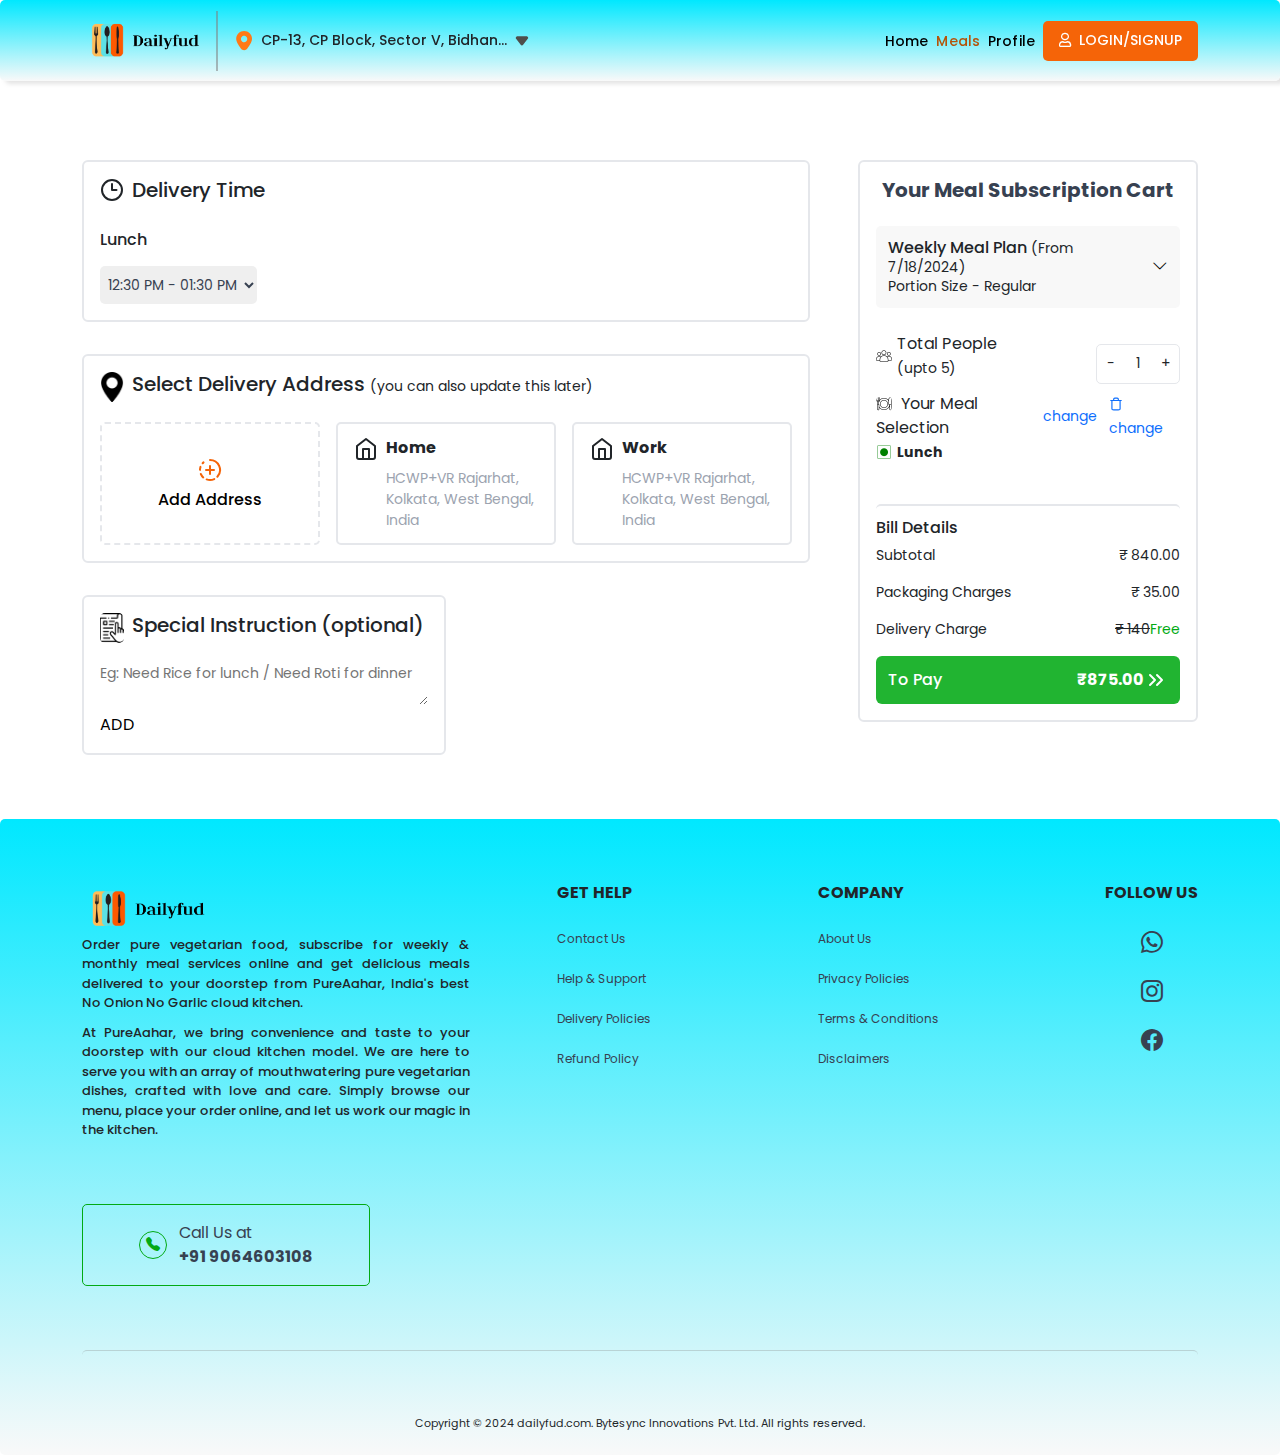
<file: order-checkout.html>
<!DOCTYPE html>
<html lang="en">

<head>
  <meta charset="UTF-8">
  <meta http-equiv="X-UA-Compatible" content="IE=edge">
  <meta name="viewport" content="width=device-width, initial-scale=1.0">
  <title>PureAahar: Order Checkout</title>

  <link rel="stylesheet" href="assets/css/bootstrap.min.css">
  <link rel="stylesheet" href="https://cdn.jsdelivr.net/npm/bootstrap-icons@1.11.3/font/bootstrap-icons.min.css">
  <link rel="stylesheet" href="https://cdn.jsdelivr.net/npm/swiper@11/swiper-bundle.min.css" />
  <link rel="stylesheet" href="assets/css/owl.carousel.min.css">
  <link rel="stylesheet" href="assets/css/owl.theme.default.min.css">
  <link rel="stylesheet" href="assets/css/magnific-popup.css">
  <link rel="stylesheet" href="assets/css/font-awesome-pro.css">
  <link rel="stylesheet" href="assets/css/aos.css">
  <link rel="stylesheet" href="assets/css/all.min.css">
  <link rel="stylesheet" href="assets/css/nice-select.css">
  <link rel="stylesheet" href="assets/segoe-ui/stylesheet.css">
  <link rel="stylesheet" href="assets/css/style.css">
  <link rel="stylesheet" href="assets/css/responsive.css">
</head>
   
<body>

  <!-- ===================== HEADER AREA START ===================== -->
  <header class="header__area">
    <div class="container">
        <div class="header__wrap d-flex">
            <div class="logo__location d-flex">
                <a href="#"><img src="assets/img/logo.png" alt=""></a>
                <div class="header__location d-lg-flex d-none">
                    <img src="assets/img/location.svg" alt="">
                    <span>CP-13, CP Block, Sector V, Bidhan...</span>
                    <img src="assets/img/arrow-down.svg" alt="">
                </div>
                <!-- <div class="header__search d-none d-lg-flex">
                    <span><i class="fa-solid fa-magnifying-glass"></i></span>
                    <span>What do you want to eat?</span>
                </div> -->
            </div>
            <div class="nav__login d-flex">
                <ul class="d-md-flex d-none">
                    <li><a href="index.html">Home</a></li>
                    <li><a href="meals-page.html" class="active">Meals</a></li>
                    <li><a href="profile.html">Profile</a></li>
                </ul>

                <a class="" data-bs-toggle="modal" href="#exampleModalToggle1" role="button"><i class="fa-regular fa-user"></i>LOGIN/SIGNUP</a>
                
                <div class="modal fade" id="exampleModalToggle1" aria-hidden="true" aria-labelledby="exampleModalToggleLabel1" tabindex="-1">
                  <div class="modal-dialog modal-dialog-centered modal__login">
                    <div class="modal-content modal-content1">
                      <div class="modal-header modal-header1">
                        <h5 class="modal-title welcomeh5" id="exampleModalToggleLabel1"> Welcome to PureAahar</h5>
                        <button type="button" class="btn-close" data-bs-dismiss="modal" aria-label="Close"></button>
                      </div>
                      <div class="modal-body">
                        <div class="login__number">
                          <h4>Verify your phone number with code</h4>
                          <span style="font-size: 12px;">We’ll send you a code. It helps keep your account
                            secure</span>
                          <div class="flag__nmbr">
                            <span style="font-size: 12px;">Your Phone Number</span>
                            <div class="phone__number">
                              <div class="flag">
                                <img src="assets/img/india-Dywmhe4R.png" alt="">
                                <svg class="MuiSvgIcon-root MuiSvgIcon-fontSizeMedium css-18rhxbz" focusable="false" aria-hidden="true" viewBox="0 0 24 24" data-testid="ArrowDropDownIcon"><path d="m7 10 5 5 5-5z"></path></svg>
                              </div>
                              <div class="number__input">
                                <span><b>+91</b></span>
                                <input type="text">
                              </div>
                            </div>
                          </div>
                          <button class="btn btn-primary" data-bs-target="#exampleModalToggle22" data-bs-toggle="modal" data-bs-dismiss="modal">COUNTINUE</button> 
                        </div>
                      </div>
                    </div>
                  </div>
                </div>
                <div class="modal fade" id="exampleModalToggle22" aria-hidden="true" aria-labelledby="exampleModalToggleLabel22" tabindex="-1">
                  <div class="modal-dialog modal-dialog-centered modal__login">
                    <div class="modal-content modal-content1">
                      <div class="modal-header modal-header1">
                        <h5 class="modal-title welcomeh5" id="exampleModalToggleLabel22">Welcome to PureAahar</h5>
                        <button type="button" class="btn-close" data-bs-dismiss="modal" aria-label="Close"></button>
                      </div>
                      <div class="modal-body">
                        <div class="login__number">
                          <div class="verification__title">
                            <h5>Mobile Verification</h5>
                            <span>Enter the 6 digit code sent to +91 1234567890</span>
                          </div>
                          <div class="verification__input">
                            <input type="text" placeholder="-">
                            <input type="text" placeholder="-">
                            <input type="text" placeholder="-">
                            <input type="text" placeholder="-">
                            <input type="text" placeholder="-">
                            <input type="text" placeholder="-">
                          </div>
                          <div class="resend">
                            <p>Didn't receive code? <a href="#">Resend</a></p>
                            <span>or</span>
                            <a href="#">Login with Password</a>
                          </div>
                          <button class="btn btn-primary" data-bs-target="#exampleModalToggle1" data-bs-toggle="modal" data-bs-dismiss="modal">Back to first</button>
                        </div>
                      </div>
                    </div>
                  </div>
                </div>
                
            </div>
        </div>
    </div>
  </header>
  <!-- ===================== HEADER AREA END ===================== -->

  <!-- ===================== MAIN AREA START ===================== -->
  <main class="overflow-hidden">
    <!-- ===================== HERO AREA START ===================== -->
    <section class="meal__checkout">
      <div class="container">
        <div class="meal__chekcout__wrap">
          <div class="row g-5">
            <div class="col-xl-8">
              <div class="checkout__left__card">
                <div class="checkout__left__card__title d-flex">
                  <svg xmlns="http://www.w3.org/2000/svg" width="24" height="24" viewBox="0 0 24 24" fill="none" stroke="currentColor" stroke-width="2" stroke-linecap="round" stroke-linejoin="round" class="lucide lucide-clock3 text-4xl "><circle cx="12" cy="12" r="10"></circle><polyline points="12 6 12 12 16.5 12"></polyline></svg>
                  <h5>Delivery Time</h5>
                </div>
                <div class="hero__single__form">
                  <label for="">Lunch</label>
                  <div class="hero__single__form__select">
                      <select name="" id="">
                          <option value="">12:30 PM - 01:30 PM</option>
                          <option value="">12:30 PM - 01:30 PM</option>
                          <option value="">12:30 PM - 01:30 PM</option>
                          <option value="">12:30 PM - 01:30 PM</option>
                      </select>
                  </div>
              </div>
              </div>
              <div class="checkout__left__card checkout__left__card2">
                <div class="checkout__left__card__title d-flex">
                  <img src="assets/img/location-BBKCEJe0.png" alt="">
                  <h5>Select Delivery Address <span>(you can also update this later)</span></h5>
                </div>


                <div class="delivery__address">
                  <div class="address__card add__address">
                    <a class="" data-bs-toggle="modal" href="#exampleModalToggle" role="button"><svg xmlns="http://www.w3.org/2000/svg" width="24" height="24" viewBox="0 0 24 24" fill="none" stroke="currentColor" stroke-width="2" stroke-linecap="round" stroke-linejoin="round" class="lucide lucide-circle-fading-plus text-3xl text-primary"><path d="M12 2a10 10 0 0 1 7.38 16.75"></path><path d="M12 8v8"></path><path d="M16 12H8"></path><path d="M2.5 8.875a10 10 0 0 0-.5 3"></path><path d="M2.83 16a10 10 0 0 0 2.43 3.4"></path><path d="M4.636 5.235a10 10 0 0 1 .891-.857"></path><path d="M8.644 21.42a10 10 0 0 0 7.631-.38"></path></svg>
                      <h6>Add Address</h6></a>






                    <div class="modal fade" id="exampleModalToggle" aria-hidden="true" aria-labelledby="exampleModalToggleLabel" tabindex="-1">
                      <div class="modal-dialog modal-dialog-centered">
                        <div class="modal-content">
                          <div class="modal-header">
                            <button type="button" class="btn-close" data-bs-dismiss="modal" aria-label="Close"></button>
                          </div>
                          <div class="modal-body">
                            <div class="select__location">
                              <h5>SELECT LOCATION</h5>
                              <div class="location__type">
                                <input type="text" placeholder="HCWP+VR Rajarhat, Kolkata, West Bengal, India">
                              </div>
                              <img src="assets/img/Screenshot_150.png" alt="">
                              <span>Please provide accurate location for hassle-free delivery experience.</span>
                            </div>
                          </div>
                          <button class="btns" data-bs-target="#exampleModalToggle2" data-bs-toggle="modal" data-bs-dismiss="modal">Continue</button>
                        </div>
                      </div>
                    </div>
                    <div class="modal fade" id="exampleModalToggle2" aria-hidden="true" aria-labelledby="exampleModalToggleLabel2" tabindex="-1">
                      <div class="modal-dialog modal-dialog-centered">
                        <div class="modal-content modal-content2">
                          <div class="modal-header">
                            <h5 class="modal-title" id="exampleModalToggleLabel2"><img src="assets/img/location-BBKCEJe0.png" alt=""> Locality</h5>
                            <button type="button" class="btn-close" data-bs-dismiss="modal" aria-label="Close"></button>
                          </div>
                          <div class="modal-body">
                            <div class="reciever__address">
                              <p><small>HCWP+VR Rajarhat, Kolkata, West Bengal, India</small></p>
                              <form action="/action_page.php">
                                <div class="input__field">
                                  <label for="">RECEIVER'S CONTACT NUMBER.</label>
                                  <input type="text" placeholder="Eg: 9876543210">
                                </div>
                                <div class="input__field">
                                  <label for="">FLAT / HOUSE NUMBER, NAME OF BUILDING ETC.</label>
                                  <input type="text" placeholder="Eg: 9876543210">
                                </div>
                                <div class="input__field">
                                  <label for="">FLOOR / BLOCK (OPTIONAL)</label>
                                  <input type="text" placeholder="Eg: 9876543210">
                                </div>
                                <div class="input__field">
                                  <label for="">LANDMARK / DIRECTION TO REACH (OPTIONAL)</label>
                                  <input type="text" placeholder="Eg: 9876543210">
                                </div>
                                <div class="mark">
                                  <input type="checkbox">
                                  <label for="">Make this my default address</label>
                                </div>
                                
                              </form>
                              <div class="save__address__btn">
                                <button class="btns save__addresses"><img src="assets/img/home-DQtWHZh5.png" alt=""> Home</button>
                                <button class="btns save__addresses"><img src="assets/img/briefcase-BY4GfCaC.png" alt=""> Work</button>
                                <button class="btns save__addresses"><img src="assets/img/location-BBKCEJe0.png" alt=""> Other</button>
                              </div>
                            </div>
                          </div>
                          <button class="btns form__btn" data-bs-toggle="modal" data-bs-dismiss="modal">Save Address</button>
                        </div>
                      </div>
                    </div>
                    
















                  </div>
                  <div class="address__card address__card__place">
                    <div class="left__address">
                      <svg xmlns="http://www.w3.org/2000/svg" width="24" height="24" viewBox="0 0 24 24" fill="none" stroke="currentColor" stroke-width="2" stroke-linecap="round" stroke-linejoin="round" class="lucide lucide-home text-2xl"><path d="m3 9 9-7 9 7v11a2 2 0 0 1-2 2H5a2 2 0 0 1-2-2z"></path><polyline points="9 22 9 12 15 12 15 22"></polyline></svg>
                    </div>
                    <div class="right__address">
                      <div class="title__address">
                        <span><b>Home</b></span>
                        <svg xmlns="http://www.w3.org/2000/svg" width="24" height="24" viewBox="0 0 24 24" fill="none" stroke="currentColor" stroke-width="2" stroke-linecap="round" stroke-linejoin="round" class="lucide lucide-check-circle text-2xl text-green"><path d="M22 11.08V12a10 10 0 1 1-5.93-9.14"></path><path d="m9 11 3 3L22 4"></path></svg>
                      </div>
                      <p>HCWP+VR Rajarhat, Kolkata, West Bengal, India</p>
                    </div>
                  </div>
                  <div class="address__card address__card__place">
                    <div class="left__address">
                      <svg xmlns="http://www.w3.org/2000/svg" width="24" height="24" viewBox="0 0 24 24" fill="none" stroke="currentColor" stroke-width="2" stroke-linecap="round" stroke-linejoin="round" class="lucide lucide-home text-2xl"><path d="m3 9 9-7 9 7v11a2 2 0 0 1-2 2H5a2 2 0 0 1-2-2z"></path><polyline points="9 22 9 12 15 12 15 22"></polyline></svg>
                    </div>
                    <div class="right__address">
                      <div class="title__address">
                        <span><b>Work</b></span>
                        <svg xmlns="http://www.w3.org/2000/svg" width="24" height="24" viewBox="0 0 24 24" fill="none" stroke="currentColor" stroke-width="2" stroke-linecap="round" stroke-linejoin="round" class="lucide lucide-check-circle text-2xl text-green"><path d="M22 11.08V12a10 10 0 1 1-5.93-9.14"></path><path d="m9 11 3 3L22 4"></path></svg>
                      </div>
                      <p>HCWP+VR Rajarhat, Kolkata, West Bengal, India</p>
                    </div>
                  </div>
                </div>
              </div>
              <div class="checkout__left__card checkout__left__card__text">
                <div class="checkout__left__card__title d-flex">
                  <img src="assets/img/instructions-CFO_FhZ0.png" alt="">
                  <h5>Special Instruction (optional)</h5>
                </div>
                <div class="hero__single__form">
                  <textarea placeholder="Eg: Need Rice for lunch / Need Roti for dinner" name="" id=""></textarea>
                  <button>ADD</button>
                </div>
              </div>
            </div>
            <div class="col-xl-4">
              <div class="checkout__right__card">
                <div class="title__subscription">
                  <h5><b>Your Meal Subscription Cart</b></h5>
                </div>
                <div class="weekly__plan">
                  <div class="weekly__card">
                    <h6>Weekly Meal Plan <span style="font-weight: 400; font-size: 14px">(From 7/18/2024)</span> <br><span style="font-weight: 400; font-size: 14px">Portion Size - Regular
                    </span></h6>
                    <button><i class="bi bi-chevron-down"></i></button>
                  </div>
                  <div class="total__people">
                    <div class="total__people__top">
                      <div class="total__people__content">
                        <img src="assets/img/people-CvOH_eVx.webp" alt="">
                        <p>Total People <br><span>(upto 5)</span></p>
                      </div>
                      <div class="people__count">
                        <span class="minus">-</span>
                        <span class="count">1</span>
                        <span class="plus">+</span>
                      </div>
                    </div>
                    <div class="meal__selection">
                      <p><img src="assets/img/dinner-Se0Rp5d-.webp" alt=""> Your Meal Selection</p>
                      <a href="#"><small>change</small></a>
                      <a href="#"><svg xmlns="http://www.w3.org/2000/svg" width="14" height="14" viewBox="0 0 24 24" fill="none" stroke="currentColor" stroke-width="2" stroke-linecap="round" stroke-linejoin="round" class="lucide lucide-trash text-[15px] mr-0.5"><path d="M3 6h18"></path><path d="M19 6v14c0 1-1 2-2 2H7c-1 0-2-1-2-2V6"></path><path d="M8 6V4c0-1 1-2 2-2h4c1 0 2 1 2 2v2"></path></svg><small>change</small></a><br>
                    </div>
                    <p><img src="assets/img/veg-C5nOY7CC.png" alt=""><small><b>Lunch</b></small></p>
                  </div>
                </div>
                <div class="bill__detail">
                  <table>
                    <thead>
                      <tr>
                        <th><h6>Bill Details</h6></th>
                      </tr>
                    </thead>
                    <tbody>
                      <tr>
                        <td>Subtotal</td>
                        <td>₹ 840.00</td>
                      </tr>
                      <tr>
                        <td>Packaging Charges</td>
                        <td>₹ 35.00</td>
                      </tr>
                      <tr>
                        <td>Delivery Charge</td>
                        <td><del>₹ 140</del><span style="color:#02aa14">Free</span></td>
                      </tr>
                    </tbody>
                  </table>
                  <button><span style="font-weight: 500;">To Pay</span><span><b>₹875.00</b><svg xmlns="http://www.w3.org/2000/svg" width="24" height="24" viewBox="0 0 24 24" fill="none" stroke="currentColor" stroke-width="2" stroke-linecap="round" stroke-linejoin="round" class="lucide lucide-chevrons-right "><path d="m6 17 5-5-5-5"></path><path d="m13 17 5-5-5-5"></path></svg></span></button>
                </div>
              </div>
            </div>
          </div>
        </div>
      </div>
    </section>
    <!-- ===================== HERO AREA END ===================== -->

  </main>
  <!-- ===================== MAIN AREA END ===================== -->

  <!-- ===================== FOOTER AREA START ===================== -->
  <footer id="footer__area" class="footer__area p-4">
    <div class="container">
        <div class="footer__wrap">
            <div class="row g-4">
              <div class="col-lg-5">
                <div class="footer__content">
                  <img src="assets/img/logo.png" alt="">
                  <p>Order pure vegetarian food, subscribe for weekly & monthly meal services online and get delicious meals delivered to your doorstep from PureAahar, India's best No Onion No Garlic cloud kitchen.</p>
                  <p>At PureAahar, we bring convenience and taste to your doorstep with our cloud kitchen model. We are here to serve you with an array of mouthwatering pure vegetarian dishes, crafted with love and care. Simply browse our menu, place your order online, and let us work our magic in the kitchen.</p>
                </div>
              </div>
              <div class="col-lg-7">
                <div class="footer__lists">
                  <div class="footer__single__list">
                    <h5>GET HELP</h5>
                    <ul>
                      <li><a href="#">Contact Us</a></li>
                      <li><a href="#">Help & Support</a></li>
                      <li><a href="#">Delivery Policies</a></li>
                      <li><a href="#">Refund Policy</a></li>
                    </ul>
                  </div>
                  <div class="footer__single__list">
                    <h5>COMPANY</h5>
                    <ul>
                      <li><a href="#">About Us</a></li>
                      <li><a href="#">Privacy Policies</a></li>
                      <li><a href="#">Terms & Conditions</a></li>
                      <li><a href="#">Disclaimers</a></li>
                    </ul>
                  </div>
                  <div class="footer__single__list">
                    <h5>FOLLOW US</h5>
                    <ul class="footer__social">
                      <li><a href="#"><i class="bi bi-whatsapp"></i></a></li>
                      <li><a href="#"><i class="bi bi-instagram"></i></a></li>
                      <li><a href="#"><i class="bi bi-facebook"></i></a></li>
                    </ul>
                  </div>
                </div>
              </div>
            </div>
            <div class="f__contact">
              <span><i class="bi bi-telephone-fill"></i></span>
              <a href="tel:+918584918100">Call Us at <br><b>+91 9064603108</b></a>
            </div>
            <div class="copyright">
              <p>Copyright © 2024 dailyfud.com. Bytesync Innovations Pvt. Ltd. All rights reserved.</p>
            </div>
        </div>
    </div>
  </footer>
  <!-- ===================== FOOTER AREA END ===================== -->
  
  <script src="assets/js/jquery.min.js"></script>
  <script src="assets/js/bootstrap.min.js"></script>
  <script src="https://cdn.jsdelivr.net/npm/swiper@11/swiper-bundle.min.js"></script>
  <script src="assets/js/owl.carousel.min.js"></script>
  <script src="assets/js/fontawesome.min.js"></script>
  <script src="assets/js/jquery.magnific-popup.min.js"></script>
  <script src="assets/js/aos.js"></script>
  <script src="assets/js/jquery.nice-select.min.js"></script>
  <script src="assets/js/app.js"></script>

  <script>
    const daysTag = document.querySelector(".days");
const currentDate = document.querySelector(".current-date");
const prevNextIcon = document.querySelectorAll(".icons span");

let currYear = new Date().getFullYear();
let currMonth = new Date().getMonth();

const months = ["January", "February", "March", "April", "May", "June", "July", "August", "September", "October", "November", "December"];

const renderCalendar = () => {
    const date = new Date(currYear, currMonth, 1);
    let firstDayofMonth = date.getDay();
    let lastDateofMonth = new Date(currYear, currMonth + 1, 0).getDate();
    let lastDayofMonth = new Date(currYear, currMonth, lastDateofMonth).getDay();
    let lastDateofLastMonth = new Date(currYear, currMonth, 0).getDate();

    let liTag = "";

    for (let i = firstDayofMonth; i > 0; i--) {
        liTag += `<li class="inactive">${lastDateofLastMonth - i + 1}</li>`;
    }

    for (let i = 1; i <= lastDateofMonth; i++) {
        let isToday = i === new Date().getDate() && currMonth === new Date().getMonth() && currYear === new Date().getFullYear() ? "active" : "";
        liTag += `<li class="${isToday}">${i}</li>`;
    }

    for (let i = lastDayofMonth; i < 6; i++) {
        liTag += `<li class="inactive">${i - lastDayofMonth + 1}</li>`
    }

    currentDate.innerText = `${months[currMonth]} ${currYear}`;
    daysTag.innerHTML = liTag;
};

renderCalendar();

prevNextIcon.forEach(icon => {
    icon.addEventListener("click", () => {
        currMonth = icon.id === "prev" ? currMonth - 1 : currMonth + 1;

        if (currMonth < 0 || currMonth > 11) {
            currYear = icon.id === "prev" ? currYear - 1 : currYear + 1;
            currMonth = currMonth < 0 ? 11 : 0;
        }

        renderCalendar();
    });
});
  </script>
  <script>
    
    let swiper2 = new Swiper(".hero__slide", {
      slidesPerView: 1,
      spaceBetween: 30,
      centeredSlides: false,
      freeMode: true,
      autoplay: {
        delay: 2500,
        disableOnInteraction: true,
      },
      pagination: {
        el: ".swiper-pagination",
        clickable: true,
      },
      breakpoints: {
        640: {
          slidesPerView: 1.25,
          spaceBetween: 20
        },
        641: {
          slidesPerView: 2,
          spaceBetween: 20
        },
        1201: {
          slidesPerView: 3,
          spaceBetween: 20
        }
  }
    });
    let swiper3 = new Swiper(".popular__cuisine", {
      slidesPerView: 3,
      spaceBetween: 30,
      centeredSlides: false,
      freeMode: true,
      autoplay: false,
      pagination: {

        el: ".swiper-pagination",
        clickable: true,
      },
      navigation: {
        nextEl: ".swiper-button-next",
        prevEl: ".swiper-button-prev",
      },
      breakpoints: {
        640: {
          slidesPerView: 3,
          spaceBetween: 20
        },
        641: {
          slidesPerView: 4,
          spaceBetween: 20
        },
        1201: {
          slidesPerView: 6,
          spaceBetween: 20
        }
      }
    });
    let swiper1 = new Swiper("#brand__service", {
      slidesPerView: 2,
      spaceBetween: 30,
      centeredSlides: false,
      freeMode: true,
      autoplay: false,
      pagination: {
        el: ".swiper-pagination",
        clickable: true,
      },
      navigation: {
        nextEl: ".swiper-button-next",
        prevEl: ".swiper-button-prev",
      },
      breakpoints: {
        640: {
          slidesPerView: 2,
          spaceBetween: 20
        },
        641: {
          slidesPerView: 3,
          spaceBetween: 20
        },
        1201: {
          slidesPerView: 4,
          spaceBetween: 20
        }
      }
    });
    let swiper4 = new Swiper("#pureahar__exclusive", {
      slidesPerView: 1,
      spaceBetween: 16,
      centeredSlides: false,
      freeMode: true,
      autoplay: false,
      pagination: {

        el: ".swiper-pagination",
        clickable: true,
      },
      navigation: {
        nextEl: ".swiper-button-next",
        prevEl: ".swiper-button-prev",
      },
      breakpoints: {
        640: {
          slidesPerView: 2,
          spaceBetween: 20
        },
        641: {
          slidesPerView: 3,
          spaceBetween: 20
        },
        1201: {
          slidesPerView: 4,
          spaceBetween: 20
        }
      }
    });
  </script>

  <script>
    AOS.init();
    // data-aos="fade-up" data-aos-delay="50" data-aos-duration="1000"
    AOS.init({
      // Global settings:
      disable: false, // accepts following values: 'phone', 'tablet', 'mobile', boolean, expression or function
      startEvent: "DOMContentLoaded", // name of the event dispatched on the document, that AOS should initialize on
      initClassName: "aos-init", // class applied after initialization
      animatedClassName: "aos-animate", // class applied on animation
      useClassNames: false, // if true, will add content of `data-aos` as classes on scroll
      disableMutationObserver: false, // disables automatic mutations' detections (advanced)
      debounceDelay: 50, // the delay on debounce used while resizing window (advanced)
      throttleDelay: 99, // the delay on throttle used while scrolling the page (advanced)
      // Settings that can be overridden on per-element basis, by `data-aos-*` attributes:
      offset: 120, // offset (in px) from the original trigger point
      delay: 0, // values from 0 to 3000, with step 50ms
      duration: 400, // values from 0 to 3000, with step 50ms
      easing: "ease", // default easing for AOS animations
      once: true, // whether animation should happen only once - while scrolling down
      mirror: false, // whether elements should animate out while scrolling past them
      anchorPlacement: "top-bottom", // defines which position of the element regarding to window should trigger the animation
    });
  </script>

  
</body>

</html>
</file>
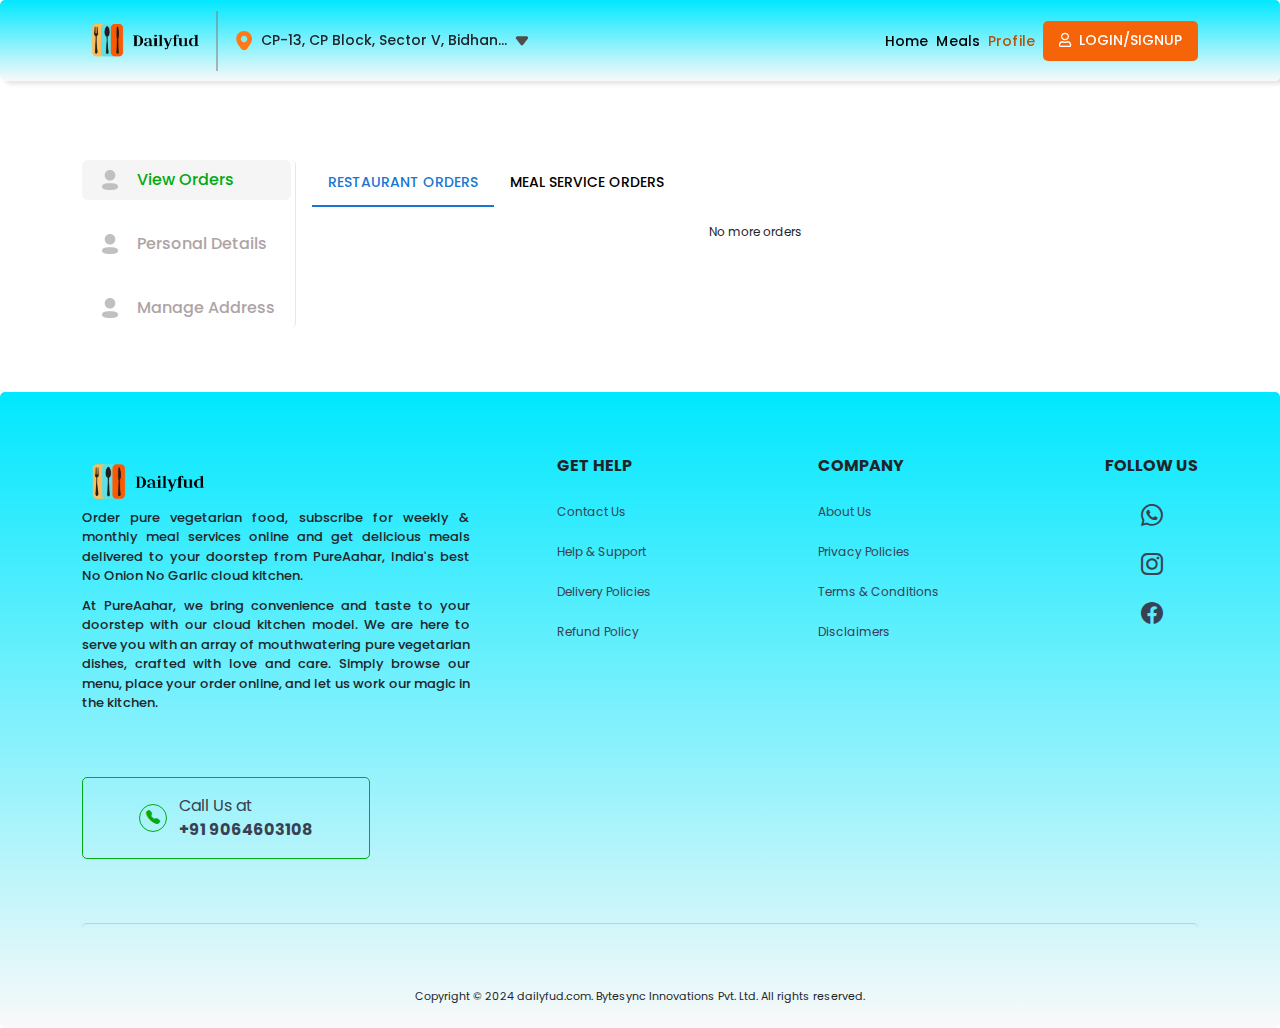
<file: profile.html>
<!DOCTYPE html>
<html lang="en">

<head>
  <meta charset="UTF-8">
  <meta http-equiv="X-UA-Compatible" content="IE=edge">
  <meta name="viewport" content="width=device-width, initial-scale=1.0">
  <title>PureAahar: view orders</title>

  <link rel="stylesheet" href="assets/css/bootstrap.min.css">
  <link rel="stylesheet" href="https://cdn.jsdelivr.net/npm/bootstrap-icons@1.11.3/font/bootstrap-icons.min.css">
  <link rel="stylesheet" href="https://cdn.jsdelivr.net/npm/swiper@11/swiper-bundle.min.css" />
  <link rel="stylesheet" href="assets/css/owl.carousel.min.css">
  <link rel="stylesheet" href="assets/css/owl.theme.default.min.css">
  <link rel="stylesheet" href="assets/css/magnific-popup.css">
  <link rel="stylesheet" href="assets/css/font-awesome-pro.css">
  <link rel="stylesheet" href="assets/css/aos.css">
  <link rel="stylesheet" href="assets/css/all.min.css">
  <link rel="stylesheet" href="assets/css/nice-select.css">
  <link rel="stylesheet" href="assets/segoe-ui/stylesheet.css">
  <link rel="stylesheet" href="assets/css/style.css">
  <link rel="stylesheet" href="assets/css/responsive.css">
</head>
   
<body>

  <!-- ===================== HEADER AREA START ===================== -->
   <header class="header__area">
    <div class="container">
        <div class="header__wrap d-flex">
            <div class="logo__location d-flex">
                <a href="#"><img src="assets/img/logo.png" alt=""></a>
                <div class="header__location d-lg-flex d-none">
                    <img src="assets/img/location.svg" alt="">
                    <span>CP-13, CP Block, Sector V, Bidhan...</span>
                    <img src="assets/img/arrow-down.svg" alt="">
                </div>
                <!-- <div class="header__search d-none d-lg-flex">
                    <span><i class="fa-solid fa-magnifying-glass"></i></span>
                    <span>What do you want to eat?</span>
                </div> -->
            </div>
            <div class="nav__login d-flex">
                <ul class="d-md-flex d-none">
                    <li><a href="index.html">Home</a></li>
                    <li><a href="meals-page.html">Meals</a></li>
                    <li><a href="profile.html" class="active">Profile</a></li>
                </ul>

                <a class="" data-bs-toggle="modal" href="#exampleModalToggle1" role="button"><i class="fa-regular fa-user"></i>LOGIN/SIGNUP</a>
                
                <div class="modal fade" id="exampleModalToggle1" aria-hidden="true" aria-labelledby="exampleModalToggleLabel1" tabindex="-1">
                  <div class="modal-dialog modal-dialog-centered modal__login">
                    <div class="modal-content modal-content1">
                      <div class="modal-header modal-header1">
                        <h5 class="modal-title welcomeh5" id="exampleModalToggleLabel1"> Welcome to PureAahar</h5>
                        <button type="button" class="btn-close" data-bs-dismiss="modal" aria-label="Close"></button>
                      </div>
                      <div class="modal-body">
                        <div class="login__number">
                          <h4>Verify your phone number with code</h4>
                          <span style="font-size: 12px;">We’ll send you a code. It helps keep your account
                            secure</span>
                          <div class="flag__nmbr">
                            <span style="font-size: 12px;">Your Phone Number</span>
                            <div class="phone__number">
                              <div class="flag">
                                <img src="assets/img/india-Dywmhe4R.png" alt="">
                                <svg class="MuiSvgIcon-root MuiSvgIcon-fontSizeMedium css-18rhxbz" focusable="false" aria-hidden="true" viewBox="0 0 24 24" data-testid="ArrowDropDownIcon"><path d="m7 10 5 5 5-5z"></path></svg>
                              </div>
                              <div class="number__input">
                                <span><b>+91</b></span>
                                <input type="text">
                              </div>
                            </div>
                          </div>
                          <button class="btn btn-primary" data-bs-target="#exampleModalToggle22" data-bs-toggle="modal" data-bs-dismiss="modal">COUNTINUE</button> 
                        </div>
                      </div>
                    </div>
                  </div>
                </div>
                <div class="modal fade" id="exampleModalToggle22" aria-hidden="true" aria-labelledby="exampleModalToggleLabel22" tabindex="-1">
                  <div class="modal-dialog modal-dialog-centered modal__login">
                    <div class="modal-content modal-content1">
                      <div class="modal-header modal-header1">
                        <h5 class="modal-title welcomeh5" id="exampleModalToggleLabel22">Welcome to PureAahar</h5>
                        <button type="button" class="btn-close" data-bs-dismiss="modal" aria-label="Close"></button>
                      </div>
                      <div class="modal-body">
                        <div class="login__number">
                          <div class="verification__title">
                            <h5>Mobile Verification</h5>
                            <span>Enter the 6 digit code sent to +91 1234567890</span>
                          </div>
                          <div class="verification__input">
                            <input type="text" placeholder="-">
                            <input type="text" placeholder="-">
                            <input type="text" placeholder="-">
                            <input type="text" placeholder="-">
                            <input type="text" placeholder="-">
                            <input type="text" placeholder="-">
                          </div>
                          <div class="resend">
                            <p>Didn't receive code? <a href="#">Resend</a></p>
                            <span>or</span>
                            <a href="#">Login with Password</a>
                          </div>
                          <button class="btn btn-primary" data-bs-target="#exampleModalToggle1" data-bs-toggle="modal" data-bs-dismiss="modal">Back to first</button>
                        </div>
                      </div>
                    </div>
                  </div>
                </div>
                
            </div>
        </div>
    </div>
  </header>
  <!-- ===================== HEADER AREA END ===================== -->

  <!-- ===================== MAIN AREA START ===================== -->
  <main class="overflow-hidden">
    <!-- ===================== HERO AREA START ===================== -->
    <section class="meal__checkout">
      <div class="container">
        <div class="profile__documents">
          <div class="d-flex align-items-start">
            <div class="nav flex-column nav-pills me-3 tab__btn" id="v-pills-tab" role="tablist" aria-orientation="vertical">
              <button class="nav-link active" id="v-pills-home-tab" data-bs-toggle="pill" data-bs-target="#v-pills-home" type="button" role="tab" aria-controls="v-pills-home" aria-selected="true"><img src="assets/img/user-profile.png" alt=""> View Orders</button>
              <button class="nav-link" id="v-pills-profile-tab" data-bs-toggle="pill" data-bs-target="#v-pills-profile" type="button" role="tab" aria-controls="v-pills-profile" aria-selected="false"><img src="assets/img/user-profile.png" alt="">Personal Details</button>
              <button class="nav-link" id="v-pills-messages-tab" data-bs-toggle="pill" data-bs-target="#v-pills-messages" type="button" role="tab" aria-controls="v-pills-messages" aria-selected="false"><img src="assets/img/user-profile.png" alt="">Manage Address</button>
            </div>
            <div class="tab-content" id="v-pills-tabContent">
              <div class="tab-pane fade show active" id="v-pills-home" role="tabpanel" aria-labelledby="v-pills-home-tab">
                <ul class="nav nav-pills mb-3 sub__tab__btn" id="pills-tab" role="tablist">
                  <li class="nav-item" role="presentation">
                    <button class="nav-link active" id="pills-home-tab" data-bs-toggle="pill" data-bs-target="#pills-home" type="button" role="tab" aria-controls="pills-home" aria-selected="true">RESTAURANT ORDERS</button>
                  </li>
                  <li class="nav-item" role="presentation">
                    <button class="nav-link" id="pills-profile-tab" data-bs-toggle="pill" data-bs-target="#pills-profile" type="button" role="tab" aria-controls="pills-profile" aria-selected="false">MEAL SERVICE ORDERS</button>
                  </li>
                </ul>
                <div class="tab-content" id="pills-tabContent">
                  <div class="tab-pane fade show active tab__span" id="pills-home" role="tabpanel" aria-labelledby="pills-home-tab">
                    <span>No more orders</span>
                  </div>
                  <div class="tab-pane fade" id="pills-profile" role="tabpanel" aria-labelledby="pills-profile-tab">
                    <h4 style="margin-bottom: 10px;"><b>Order History</b></h4>
                    <ul class="nav nav-pills mb-3 sub__tab__btn" id="pills-tab" role="tablist">
                      <li class="nav-item" role="presentation">
                        <button class="nav-link active" id="pills-home-tab1" data-bs-toggle="pill" data-bs-target="#pills-home1" type="button" role="tab" aria-controls="pills-home1" aria-selected="true">ACTIVE ORDER</button>
                      </li>
                      <li class="nav-item" role="presentation">
                        <button class="nav-link" id="pills-profile-tab1" data-bs-toggle="pill" data-bs-target="#pills-profile1" type="button" role="tab" aria-controls="pills-profile1" aria-selected="false">UPCOMING ORDER</button>
                      </li>
                      <li class="nav-item" role="presentation">
                        <button class="nav-link" id="pills-contact-tab1" data-bs-toggle="pill" data-bs-target="#pills-contact1" type="button" role="tab" aria-controls="pills-contact1" aria-selected="false">CANCELLED ORDER</button>
                      </li>
                      <li class="nav-item" role="presentation">
                        <button class="nav-link" id="pills-expired-tab" data-bs-toggle="pill" data-bs-target="#pills-expired" type="button" role="tab" aria-controls="pills-expired" aria-selected="false">EXPIRED ORDER</button>
                      </li>
                    </ul>
                    <div class="tab-content" id="pills-tabContent">
                      <div class="tab-pane fade show active tab__span" id="pills-home1" role="tabpanel" aria-labelledby="pills-home-tab1">
                        <span>No order found!</span>
                      </div>
                      <div class="tab-pane fade tab__span" id="pills-profile1" role="tabpanel" aria-labelledby="pills-profile-tab1">
                        <span>No order found!</span>
                      </div>
                      <div class="tab-pane fade tab__span" id="pills-contact1" role="tabpanel" aria-labelledby="pills-contact-tab1">
                        <span>No order found!</span>
                      </div>
                      <div class="tab-pane fade tab__span" id="pills-expired" role="tabpanel" aria-labelledby="pills-expired-tab">
                        <span>No order found!</span>
                      </div>
                    </div>
                  </div>
                </div>
              </div>
              <div class="tab-pane fade" id="v-pills-profile" role="tabpanel" aria-labelledby="v-pills-profile-tab">
                <div class="your__details">
                  <h5>Add Your Details</h5>
                  <span style="font-weight: 500;font-size: 12px;">Edit your personal details</span>
                  <form action="">
                    <div class="besic__info">
                      <h6 style="display: flex; gap: 5px;"><svg xmlns="http://www.w3.org/2000/svg" width="16" height="16" viewBox="0 0 24 24" fill="none" stroke="currentColor" stroke-width="2" stroke-linecap="round" stroke-linejoin="round" class="lucide lucide-info "><circle cx="12" cy="12" r="10"></circle><path d="M12 16v-4"></path><path d="M12 8h.01"></path></svg> Basic Information</h6>
                    </div>
                    <div class="add__info">
                      <div class="input__field">
                        <label for="">Full name</label>
                        <input type="text" placeholder="Rup">
                      </div>
                      <div class="input__field">
                        <label for="">Birthdate</label>
                        <input type="datetime" placeholder="Rup">
                      </div>
                      <div class="input__field">
                        <label for="">Email (Optional)</label>
                        <div class="add-mail">
                          <input value="rupak.manna99@gmail.com">
                          <button>Change</button>
                        </div>
                        <div class="gender-select">
                          <label for="">Gender:</label>
                          <div class="hero__single__form__select">
                              <select name="" id="">
                                  <option value="">Male</option>
                                  <option value="">Female</option>
                                  <option value="">Others</option>
                              </select>
                          </div>
                        </div>
                        <div class="detail_check">
                          <label for="">Receive WhatsApp update?</label>
                          <input type="checkbox">
                        </div>
                      </div>
                      <button class="btns">UPDATE</button>
                    </div>
                  </form>
                </div>


                <!-- <div class="refer">
                  <h5>How to refer a friend</h5>
                  <div class="refer__content">
                    <h6>We value friendship</h6>
                    <span><small>Follow the steps below and get rewarded</small></span>
                    <div class="refer__rule">
                      <div class="refer__single__rule">
                        <div class="circle">
                          <span>1</span>
                        </div>
                        <p>Share your link 🔗</p>
                      </div>
                      <div class="refer__single__rule">
                        <div class="circle">
                          <span>2</span>
                        </div>
                        <p>Your friends signup using your link</p>
                      </div>
                      <div class="refer__single__rule">
                        <div class="circle">
                          <span>3</span>
                        </div>
                        <p>Your friends receive their first order</p>
                      </div>
                    </div>
                    <div class="get__coin">
                      <div class="get__single__coin">
                        <img src="assets/img/gift-BJPYSxPw.png" alt="">
                        <p><span>You get</span><br>50 Coins  |  50 Coins  50 INR</p>
                      </div>
                      <div class="get__single__coin">
                        <img src="assets/img/money-D8Lkrys7.png" alt="">
                        <p><span>They get</span><br>25 Coins  |  25 Coins  25 INR</p>
                      </div>
                    </div>
                    <span class="link">https://pureaahar.com/?refCode=PA_13C595FC5&signup=1</span>
                    <div class="refer__btn d-flex">
                      <button><svg class="MuiSvgIcon-root MuiSvgIcon-fontSizeMedium css-vubbuv" focusable="false" aria-hidden="true" viewBox="0 0 24 24" data-testid="ContentCopyIcon"><path d="M16 1H4c-1.1 0-2 .9-2 2v14h2V3h12zm3 4H8c-1.1 0-2 .9-2 2v14c0 1.1.9 2 2 2h11c1.1 0 2-.9 2-2V7c0-1.1-.9-2-2-2m0 16H8V7h11z"></path></svg>COPY LINK</button>
                      <button><svg class="MuiSvgIcon-root MuiSvgIcon-fontSizeMedium css-9klts8" focusable="false" aria-hidden="true" viewBox="0 0 24 24" data-testid="WhatsAppIcon"><path d="M16.75 13.96c.25.13.41.2.46.3.06.11.04.61-.21 1.18-.2.56-1.24 1.1-1.7 1.12-.46.02-.47.36-2.96-.73-2.49-1.09-3.99-3.75-4.11-3.92-.12-.17-.96-1.38-.92-2.61.05-1.22.69-1.8.95-2.04.24-.26.51-.29.68-.26h.47c.15 0 .36-.06.55.45l.69 1.87c.06.13.1.28.01.44l-.27.41-.39.42c-.12.12-.26.25-.12.5.12.26.62 1.09 1.32 1.78.91.88 1.71 1.17 1.95 1.3.24.14.39.12.54-.04l.81-.94c.19-.25.35-.19.58-.11l1.67.88M12 2a10 10 0 0 1 10 10 10 10 0 0 1-10 10c-1.97 0-3.8-.57-5.35-1.55L2 22l1.55-4.65A9.969 9.969 0 0 1 2 12 10 10 0 0 1 12 2m0 2a8 8 0 0 0-8 8c0 1.72.54 3.31 1.46 4.61L4.5 19.5l2.89-.96A7.95 7.95 0 0 0 12 20a8 8 0 0 0 8-8 8 8 0 0 0-8-8z"></path></svg>SHARE</button>
                    </div>
                  </div>
                </div> -->
              </div>
              <div class="tab-pane fade" id="v-pills-messages" role="tabpanel" aria-labelledby="v-pills-messages-tab">
                <div class="checkout__left__card checkout__left__card2">
                  <div class="checkout__left__card__title d-flex">
                    <h6>Manage Address</h6>
                  </div>
                  <div class="delivery__address delivery__address2">
                    <div class="address__card add__address">
                      <a class="" data-bs-toggle="modal" href="#exampleModalToggle" role="button">
                        <h6>+ Add Address</h6></a>




                      <div class="modal fade" id="exampleModalToggle" aria-hidden="true" aria-labelledby="exampleModalToggleLabel" tabindex="-1">
                        <div class="modal-dialog modal-dialog-centered modal__area">
                          <div class="modal-content">
                            <div class="modal-header">
                              <button type="button" class="btn-close" data-bs-dismiss="modal" aria-label="Close"></button>
                            </div>
                            <div class="modal-body">
                              <div class="select__location">
                                <h5>SELECT LOCATION</h5>
                                <div class="location__type">
                                  <input type="text" placeholder="HCWP+VR Rajarhat, Kolkata, West Bengal, India">
                                </div>
                                <img src="assets/img/Screenshot_150.png" alt="">
                                <span>Please provide accurate location for hassle-free delivery experience.</span>
                              </div>
                            </div>
                            <button class="btns" data-bs-target="#exampleModalToggle2" data-bs-toggle="modal" data-bs-dismiss="modal">Continue</button>
                          </div>
                        </div>
                      </div>
                      <div class="modal fade" id="exampleModalToggle2" aria-hidden="true" aria-labelledby="exampleModalToggleLabel2" tabindex="-1">
                        <div class="modal-dialog modal-dialog-centered">
                          <div class="modal-content modal-content2">
                            <div class="modal-header">
                              <h5 class="modal-title" id="exampleModalToggleLabel2"><img src="assets/img/location-BBKCEJe0.png" alt=""> Locality</h5>
                              <button type="button" class="btn-close" data-bs-dismiss="modal" aria-label="Close"></button>
                            </div>
                            <div class="modal-body">
                              <div class="reciever__address">
                                <p><small>HCWP+VR Rajarhat, Kolkata, West Bengal, India</small></p>
                                <form action="/action_page.php">
                                  <div class="input__field">
                                    <label for="">RECEIVER'S CONTACT NUMBER.</label>
                                    <input type="text" placeholder="Eg: 9876543210">
                                  </div>
                                  <div class="input__field">
                                    <label for="">FLAT / HOUSE NUMBER, NAME OF BUILDING ETC.</label>
                                    <input type="text" placeholder="Eg: 9876543210">
                                  </div>
                                  <div class="input__field">
                                    <label for="">FLOOR / BLOCK (OPTIONAL)</label>
                                    <input type="text" placeholder="Eg: 9876543210">
                                  </div>
                                  <div class="input__field">
                                    <label for="">LANDMARK / DIRECTION TO REACH (OPTIONAL)</label>
                                    <input type="text" placeholder="Eg: 9876543210">
                                  </div>
                                  <div class="mark">
                                    <input type="checkbox">
                                    <label for="">Make this my default address</label>
                                  </div>
                                  
                                </form>
                                <div class="save__address__btn">
                                  <button class="btns save__addresses"><img src="assets/img/home-DQtWHZh5.png" alt=""> Home</button>
                                  <button class="btns save__addresses"><img src="assets/img/briefcase-BY4GfCaC.png" alt=""> Work</button>
                                  <button class="btns save__addresses"><img src="assets/img/location-BBKCEJe0.png" alt=""> Other</button>
                                </div>
                              </div>
                            </div>
                            <button class="btns form__btn" data-bs-toggle="modal" data-bs-dismiss="modal">Save Address</button>
                          </div>
                        </div>
                      </div>









                    </div>
                    <div class="address__card address__card__place2">
                      <div class="left__address">
                        <img src="assets/img/home-DQtWHZh5.png" alt="">
                      </div>
                      <div class="right__address">
                        <div class="title__address">
                          <span><b>Home</b></span>
                          <svg xmlns="http://www.w3.org/2000/svg" width="24" height="24" viewBox="0 0 24 24" fill="none" stroke="currentColor" stroke-width="2" stroke-linecap="round" stroke-linejoin="round" class="lucide lucide-check-circle text-2xl text-green"><path d="M22 11.08V12a10 10 0 1 1-5.93-9.14"></path><path d="m9 11 3 3L22 4"></path></svg>
                        </div>
                        <p>HCWP+VR Rajarhat, Kolkata, West Bengal, India</p>
                        <div class="btn__address">
                          <button>DELETE</button>
                          <button>EDIT</button>
                        </div>
                      </div>
                    </div>
                    <div class="address__card address__card__place2">
                      <div class="left__address">
                        <img src="assets/img/briefcase-BY4GfCaC.png" alt="">
                      </div>
                      <div class="right__address">
                        <div class="title__address">
                          <span><b>Work</b></span>
                          <svg xmlns="http://www.w3.org/2000/svg" width="24" height="24" viewBox="0 0 24 24" fill="none" stroke="currentColor" stroke-width="2" stroke-linecap="round" stroke-linejoin="round" class="lucide lucide-check-circle text-2xl text-green"><path d="M22 11.08V12a10 10 0 1 1-5.93-9.14"></path><path d="m9 11 3 3L22 4"></path></svg>
                        </div>
                        <p>HCWP+VR Rajarhat, Kolkata, West Bengal, India</p>
                        <div class="btn__address">
                          <button>DELETE</button>
                          <button>EDIT</button>
                        </div>
                      </div>
                    </div>
                  </div>
                </div>
              </div>
            </div>
          </div>
        </div>
      </div>
    </section>
    <!-- ===================== HERO AREA END ===================== -->

  </main>
  <!-- ===================== MAIN AREA END ===================== -->

  <!-- ===================== FOOTER AREA START ===================== -->
  <footer id="footer__area" class="footer__area p-4">
    <div class="container">
        <div class="footer__wrap">
            <div class="row g-4">
              <div class="col-lg-5">
                <div class="footer__content">
                  <img src="assets/img/logo.png" alt="">
                  <p>Order pure vegetarian food, subscribe for weekly & monthly meal services online and get delicious meals delivered to your doorstep from PureAahar, India's best No Onion No Garlic cloud kitchen.</p>
                  <p>At PureAahar, we bring convenience and taste to your doorstep with our cloud kitchen model. We are here to serve you with an array of mouthwatering pure vegetarian dishes, crafted with love and care. Simply browse our menu, place your order online, and let us work our magic in the kitchen.</p>
                </div>
              </div>
              <div class="col-lg-7">
                <div class="footer__lists">
                  <div class="footer__single__list">
                    <h5>GET HELP</h5>
                    <ul>
                      <li><a href="#">Contact Us</a></li>
                      <li><a href="#">Help & Support</a></li>
                      <li><a href="#">Delivery Policies</a></li>
                      <li><a href="#">Refund Policy</a></li>
                    </ul>
                  </div>
                  <div class="footer__single__list">
                    <h5>COMPANY</h5>
                    <ul>
                      <li><a href="#">About Us</a></li>
                      <li><a href="#">Privacy Policies</a></li>
                      <li><a href="#">Terms & Conditions</a></li>
                      <li><a href="#">Disclaimers</a></li>
                    </ul>
                  </div>
                  <div class="footer__single__list">
                    <h5>FOLLOW US</h5>
                    <ul class="footer__social">
                      <li><a href="#"><i class="bi bi-whatsapp"></i></a></li>
                      <li><a href="#"><i class="bi bi-instagram"></i></a></li>
                      <li><a href="#"><i class="bi bi-facebook"></i></a></li>
                    </ul>
                  </div>
                </div>
              </div>
            </div>
            <div class="f__contact">
              <span><i class="bi bi-telephone-fill"></i></span>
              <a href="tel:+918584918100">Call Us at <br><b>+91 9064603108</b></a>
            </div>
            <div class="copyright">
              <p>Copyright © 2024 dailyfud.com. Bytesync Innovations Pvt. Ltd. All rights reserved.</p>
            </div>
        </div>
    </div>
  </footer>
  <!-- ===================== FOOTER AREA END ===================== -->
  
  <script src="assets/js/jquery.min.js"></script>
  <script src="assets/js/bootstrap.min.js"></script>
  <script src="https://cdn.jsdelivr.net/npm/swiper@11/swiper-bundle.min.js"></script>
  <script src="assets/js/owl.carousel.min.js"></script>
  <script src="assets/js/fontawesome.min.js"></script>
  <script src="assets/js/jquery.magnific-popup.min.js"></script>
  <script src="assets/js/aos.js"></script>
  <script src="assets/js/jquery.nice-select.min.js"></script>
  <script src="assets/js/app.js"></script>

  <script>
    const daysTag = document.querySelector(".days");
const currentDate = document.querySelector(".current-date");
const prevNextIcon = document.querySelectorAll(".icons span");

let currYear = new Date().getFullYear();
let currMonth = new Date().getMonth();

const months = ["January", "February", "March", "April", "May", "June", "July", "August", "September", "October", "November", "December"];

const renderCalendar = () => {
    const date = new Date(currYear, currMonth, 1);
    let firstDayofMonth = date.getDay();
    let lastDateofMonth = new Date(currYear, currMonth + 1, 0).getDate();
    let lastDayofMonth = new Date(currYear, currMonth, lastDateofMonth).getDay();
    let lastDateofLastMonth = new Date(currYear, currMonth, 0).getDate();

    let liTag = "";

    for (let i = firstDayofMonth; i > 0; i--) {
        liTag += `<li class="inactive">${lastDateofLastMonth - i + 1}</li>`;
    }

    for (let i = 1; i <= lastDateofMonth; i++) {
        let isToday = i === new Date().getDate() && currMonth === new Date().getMonth() && currYear === new Date().getFullYear() ? "active" : "";
        liTag += `<li class="${isToday}">${i}</li>`;
    }

    for (let i = lastDayofMonth; i < 6; i++) {
        liTag += `<li class="inactive">${i - lastDayofMonth + 1}</li>`
    }

    currentDate.innerText = `${months[currMonth]} ${currYear}`;
    daysTag.innerHTML = liTag;
};

renderCalendar();

prevNextIcon.forEach(icon => {
    icon.addEventListener("click", () => {
        currMonth = icon.id === "prev" ? currMonth - 1 : currMonth + 1;

        if (currMonth < 0 || currMonth > 11) {
            currYear = icon.id === "prev" ? currYear - 1 : currYear + 1;
            currMonth = currMonth < 0 ? 11 : 0;
        }

        renderCalendar();
    });
});
  </script>
  <script>
    
    let swiper2 = new Swiper(".hero__slide", {
      slidesPerView: 1,
      spaceBetween: 30,
      centeredSlides: false,
      freeMode: true,
      autoplay: {
        delay: 2500,
        disableOnInteraction: true,
      },
      pagination: {
        el: ".swiper-pagination",
        clickable: true,
      },
      breakpoints: {
        640: {
          slidesPerView: 1.25,
          spaceBetween: 20
        },
        641: {
          slidesPerView: 2,
          spaceBetween: 20
        },
        1201: {
          slidesPerView: 3,
          spaceBetween: 20
        }
  }
    });
    let swiper3 = new Swiper(".popular__cuisine", {
      slidesPerView: 3,
      spaceBetween: 30,
      centeredSlides: false,
      freeMode: true,
      autoplay: false,
      pagination: {

        el: ".swiper-pagination",
        clickable: true,
      },
      navigation: {
        nextEl: ".swiper-button-next",
        prevEl: ".swiper-button-prev",
      },
      breakpoints: {
        640: {
          slidesPerView: 3,
          spaceBetween: 20
        },
        641: {
          slidesPerView: 4,
          spaceBetween: 20
        },
        1201: {
          slidesPerView: 6,
          spaceBetween: 20
        }
      }
    });
    let swiper1 = new Swiper("#brand__service", {
      slidesPerView: 2,
      spaceBetween: 30,
      centeredSlides: false,
      freeMode: true,
      autoplay: false,
      pagination: {
        el: ".swiper-pagination",
        clickable: true,
      },
      navigation: {
        nextEl: ".swiper-button-next",
        prevEl: ".swiper-button-prev",
      },
      breakpoints: {
        640: {
          slidesPerView: 2,
          spaceBetween: 20
        },
        641: {
          slidesPerView: 3,
          spaceBetween: 20
        },
        1201: {
          slidesPerView: 4,
          spaceBetween: 20
        }
      }
    });
    let swiper4 = new Swiper("#pureahar__exclusive", {
      slidesPerView: 1,
      spaceBetween: 16,
      centeredSlides: false,
      freeMode: true,
      autoplay: false,
      pagination: {

        el: ".swiper-pagination",
        clickable: true,
      },
      navigation: {
        nextEl: ".swiper-button-next",
        prevEl: ".swiper-button-prev",
      },
      breakpoints: {
        640: {
          slidesPerView: 2,
          spaceBetween: 20
        },
        641: {
          slidesPerView: 3,
          spaceBetween: 20
        },
        1201: {
          slidesPerView: 4,
          spaceBetween: 20
        }
      }
    });
  </script>

  <script>
    AOS.init();
    // data-aos="fade-up" data-aos-delay="50" data-aos-duration="1000"
    AOS.init({
      // Global settings:
      disable: false, // accepts following values: 'phone', 'tablet', 'mobile', boolean, expression or function
      startEvent: "DOMContentLoaded", // name of the event dispatched on the document, that AOS should initialize on
      initClassName: "aos-init", // class applied after initialization
      animatedClassName: "aos-animate", // class applied on animation
      useClassNames: false, // if true, will add content of `data-aos` as classes on scroll
      disableMutationObserver: false, // disables automatic mutations' detections (advanced)
      debounceDelay: 50, // the delay on debounce used while resizing window (advanced)
      throttleDelay: 99, // the delay on throttle used while scrolling the page (advanced)
      // Settings that can be overridden on per-element basis, by `data-aos-*` attributes:
      offset: 120, // offset (in px) from the original trigger point
      delay: 0, // values from 0 to 3000, with step 50ms
      duration: 400, // values from 0 to 3000, with step 50ms
      easing: "ease", // default easing for AOS animations
      once: true, // whether animation should happen only once - while scrolling down
      mirror: false, // whether elements should animate out while scrolling past them
      anchorPlacement: "top-bottom", // defines which position of the element regarding to window should trigger the animation
    });
  </script>

  
</body>

</html>
</file>
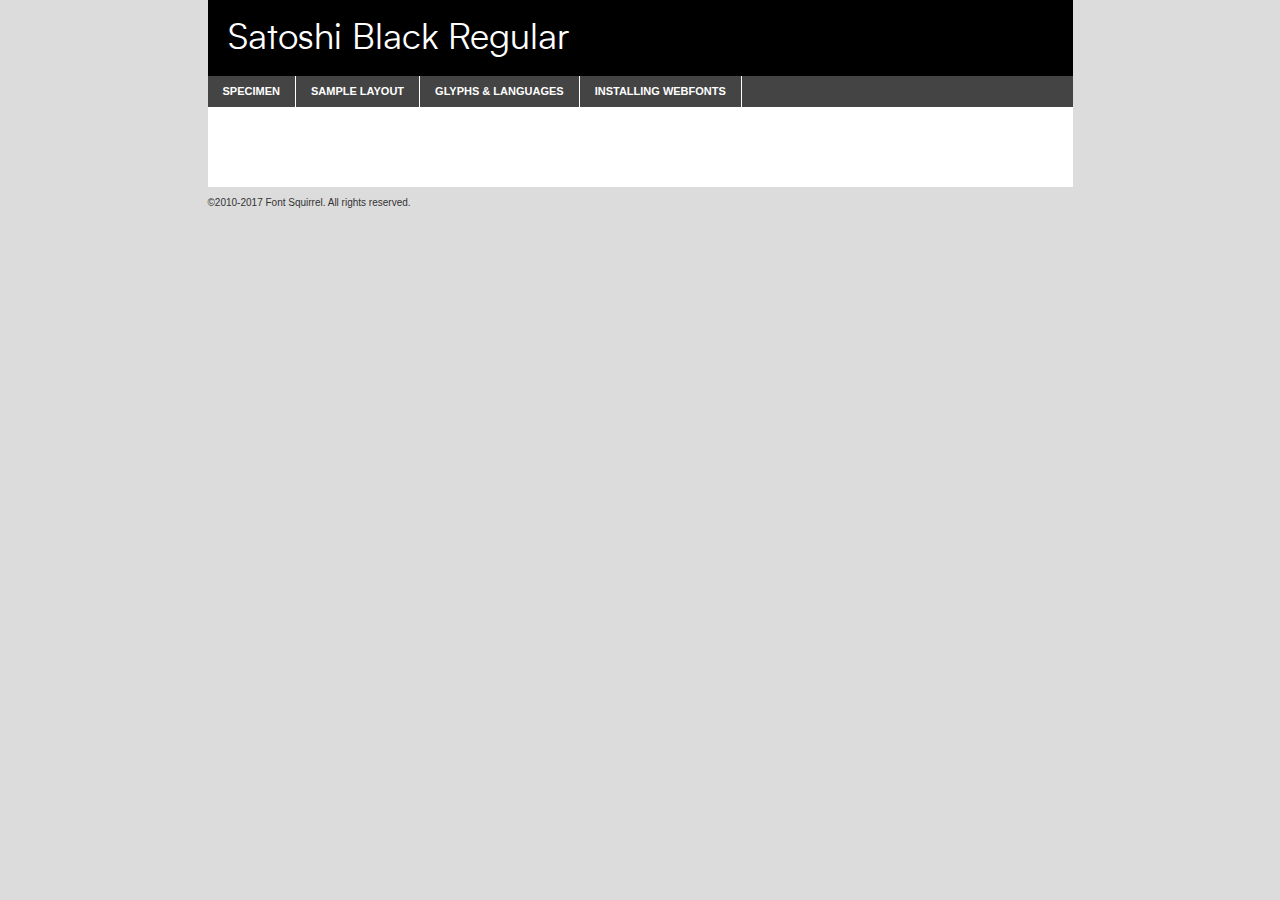
<file: assets/segoe-ui/satoshi-black-demo.html>
<!DOCTYPE html PUBLIC "-//W3C//DTD XHTML 1.0 Transitional//EN"
        "http://www.w3.org/TR/xhtml1/DTD/xhtml1-transitional.dtd">

<html xmlns="http://www.w3.org/1999/xhtml" xml:lang="en" lang="en">
<head>
    <meta http-equiv="Content-Type" content="text/html; charset=utf-8"/>
    <script src="http://ajax.googleapis.com/ajax/libs/jquery/1.7.2/jquery.min.js" type="text/javascript" charset="utf-8"></script>
    <script type="text/javascript">
		(function($) {
			$.fn.easyTabs = function(option) {
				var param = jQuery.extend({ fadeSpeed: 'fast', defaultContent: 1, activeClass: 'active' }, option);
				$(this).each(function() {
					var thisId = '#' + this.id;
					if ( param.defaultContent == '' )
					{
						param.defaultContent = 1;
					}
					if ( typeof param.defaultContent == 'number' )
					{
						var defaultTab = $(thisId + ' .tabs li:eq(' + (param.defaultContent - 1) + ') a').attr('href').substr(1);
					}
					else
					{
						var defaultTab = param.defaultContent;
					}
					$(thisId + ' .tabs li a').each(function() {
						var tabToHide = $(this).attr('href').substr(1);
						$('#' + tabToHide).addClass('easytabs-tab-content');
					});
					hideAll();
					changeContent(defaultTab);

					function hideAll() {$(thisId + ' .easytabs-tab-content').hide();}

					function changeContent(tabId)
					{
						hideAll();
						$(thisId + ' .tabs li').removeClass(param.activeClass);
						$(thisId + ' .tabs li a[href=#' + tabId + ']').closest('li').addClass(param.activeClass);
						if ( param.fadeSpeed != 'none' )
						{
							$(thisId + ' #' + tabId).fadeIn(param.fadeSpeed);
						}
						else
						{
							$(thisId + ' #' + tabId).show();
						}
					}

					$(thisId + ' .tabs li').click(function() {
						var tabId = $(this).find('a').attr('href').substr(1);
						changeContent(tabId);
						return false;
					});
				});
			}
		})(jQuery);
    </script>
    <link rel="stylesheet" href="specimen_files/specimen_stylesheet.css" type="text/css" charset="utf-8"/>
    <link rel="stylesheet" href="stylesheet.css" type="text/css" charset="utf-8"/>

    <style type="text/css">
        		body {
			font-family: 'satoshi';
        		}

            </style>

    <title>Satoshi Black Regular Specimen</title>


    <script type="text/javascript" charset="utf-8">
		$(document).ready(function() {
			$('#container').easyTabs({ defaultContent: 1 });
		});
    </script>
</head>

<body>
<div id="container">
    <div id="header">
		Satoshi Black Regular    </div>
    <ul class="tabs">
        <li><a href="#specimen">Specimen</a></li>
        <li><a href="#layout">Sample Layout</a></li>
		        <li><a href="#glyphs">Glyphs &amp; Languages</a></li>
        <li><a href="#installing">Installing Webfonts</a></li>

    </ul>

    <div id="main_content">


        <div id="specimen">

            <div class="section">
                <div class="grid12 firstcol">
                    <div class="huge">AaBb</div>
                </div>
            </div>

            <div class="section">
                <div class="glyph_range">A&#x200B;B&#x200b;C&#x200b;D&#x200b;E&#x200b;F&#x200b;G&#x200b;H&#x200b;I&#x200b;J&#x200b;K&#x200b;L&#x200b;M&#x200b;N&#x200b;O&#x200b;P&#x200b;Q&#x200b;R&#x200b;S&#x200b;T&#x200b;U&#x200b;V&#x200b;W&#x200b;X&#x200b;Y&#x200b;Z&#x200b;a&#x200b;b&#x200b;c&#x200b;d&#x200b;e&#x200b;f&#x200b;g&#x200b;h&#x200b;i&#x200b;j&#x200b;k&#x200b;l&#x200b;m&#x200b;n&#x200b;o&#x200b;p&#x200b;q&#x200b;r&#x200b;s&#x200b;t&#x200b;u&#x200b;v&#x200b;w&#x200b;x&#x200b;y&#x200b;z&#x200b;1&#x200b;2&#x200b;3&#x200b;4&#x200b;5&#x200b;6&#x200b;7&#x200b;8&#x200b;9&#x200b;0&#x200b;&amp;&#x200b;.&#x200b;,&#x200b;?&#x200b;!&#x200b;&#64;&#x200b;(&#x200b;)&#x200b;#&#x200b;$&#x200b;%&#x200b;*&#x200b;+&#x200b;-&#x200b;=&#x200b;:&#x200b;;</div>
            </div>
            <div class="section">
                <div class="grid12 firstcol">
                    <table class="sample_table">
                        <tr>
                            <td>10</td>
                            <td class="size10">abcdefghijklmnopqrstuvwxyzABCDEFGHIJKLMNOPQRSTUVWXYZ0123456789abcdefghijklmnopqrstuvwxyzABCDEFGHIJKLMNOPQRSTUVWXYZ0123456789abcdefghijklmnopqrstuvwxyzABCDEFGHIJKLMNOPQRSTUVWXYZ</td>
                        </tr>
                        <tr>
                            <td>11</td>
                            <td class="size11">abcdefghijklmnopqrstuvwxyzABCDEFGHIJKLMNOPQRSTUVWXYZ0123456789abcdefghijklmnopqrstuvwxyzABCDEFGHIJKLMNOPQRSTUVWXYZ0123456789abcdefghijklmnopqrstuvwxyzABCDEFGHIJKLMNOPQRSTUVWXYZ</td>
                        </tr>
                        <tr>
                            <td>12</td>
                            <td class="size12">abcdefghijklmnopqrstuvwxyzABCDEFGHIJKLMNOPQRSTUVWXYZ0123456789abcdefghijklmnopqrstuvwxyzABCDEFGHIJKLMNOPQRSTUVWXYZ0123456789abcdefghijklmnopqrstuvwxyzABCDEFGHIJKLMNOPQRSTUVWXYZ</td>
                        </tr>
                        <tr>
                            <td>13</td>
                            <td class="size13">abcdefghijklmnopqrstuvwxyzABCDEFGHIJKLMNOPQRSTUVWXYZ0123456789abcdefghijklmnopqrstuvwxyzABCDEFGHIJKLMNOPQRSTUVWXYZ0123456789abcdefghijklmnopqrstuvwxyzABCDEFGHIJKLMNOPQRSTUVWXYZ</td>
                        </tr>
                        <tr>
                            <td>14</td>
                            <td class="size14">abcdefghijklmnopqrstuvwxyzABCDEFGHIJKLMNOPQRSTUVWXYZ0123456789abcdefghijklmnopqrstuvwxyzABCDEFGHIJKLMNOPQRSTUVWXYZ0123456789abcdefghijklmnopqrstuvwxyzABCDEFGHIJKLMNOPQRSTUVWXYZ</td>
                        </tr>
                        <tr>
                            <td>16</td>
                            <td class="size16">abcdefghijklmnopqrstuvwxyzABCDEFGHIJKLMNOPQRSTUVWXYZ0123456789abcdefghijklmnopqrstuvwxyzABCDEFGHIJKLMNOPQRSTUVWXYZ</td>
                        </tr>
                        <tr>
                            <td>18</td>
                            <td class="size18">abcdefghijklmnopqrstuvwxyzABCDEFGHIJKLMNOPQRSTUVWXYZ0123456789abcdefghijklmnopqrstuvwxyzABCDEFGHIJKLMNOPQRSTUVWXYZ</td>
                        </tr>
                        <tr>
                            <td>20</td>
                            <td class="size20">abcdefghijklmnopqrstuvwxyzABCDEFGHIJKLMNOPQRSTUVWXYZ0123456789abcdefghijklmnopqrstuvwxyzABCDEFGHIJKLMNOPQRSTUVWXYZ</td>
                        </tr>
                        <tr>
                            <td>24</td>
                            <td class="size24">abcdefghijklmnopqrstuvwxyzABCDEFGHIJKLMNOPQRSTUVWXYZ0123456789abcdefghijklmnopqrstuvwxyzABCDEFGHIJKLMNOPQRSTUVWXYZ</td>
                        </tr>
                        <tr>
                            <td>30</td>
                            <td class="size30">abcdefghijklmnopqrstuvwxyzABCDEFGHIJKLMNOPQRSTUVWXYZ0123456789abcdefghijklmnopqrstuvwxyzABCDEFGHIJKLMNOPQRSTUVWXYZ</td>
                        </tr>
                        <tr>
                            <td>36</td>
                            <td class="size36">abcdefghijklmnopqrstuvwxyzABCDEFGHIJKLMNOPQRSTUVWXYZ0123456789abcdefghijklmnopqrstuvwxyzABCDEFGHIJKLMNOPQRSTUVWXYZ</td>
                        </tr>
                        <tr>
                            <td>48</td>
                            <td class="size48">abcdefghijklmnopqrstuvwxyzABCDEFGHIJKLMNOPQRSTUVWXYZ0123456789abcdefghijklmnopqrstuvwxyzABCDEFGHIJKLMNOPQRSTUVWXYZ</td>
                        </tr>
                        <tr>
                            <td>60</td>
                            <td class="size60">abcdefghijklmnopqrstuvwxyzABCDEFGHIJKLMNOPQRSTUVWXYZ0123456789abcdefghijklmnopqrstuvwxyzABCDEFGHIJKLMNOPQRSTUVWXYZ</td>
                        </tr>
                        <tr>
                            <td>72</td>
                            <td class="size72">abcdefghijklmnopqrstuvwxyzABCDEFGHIJKLMNOPQRSTUVWXYZ0123456789abcdefghijklmnopqrstuvwxyzABCDEFGHIJKLMNOPQRSTUVWXYZ</td>
                        </tr>
                        <tr>
                            <td>90</td>
                            <td class="size90">abcdefghijklmnopqrstuvwxyzABCDEFGHIJKLMNOPQRSTUVWXYZ0123456789abcdefghijklmnopqrstuvwxyzABCDEFGHIJKLMNOPQRSTUVWXYZ</td>
                        </tr>
                    </table>

                </div>

            </div>


            <div class="section" id="bodycomparison">


                <div id="xheight">
                    <div class="fontbody">&#x25FC;&#x25FC;&#x25FC;&#x25FC;&#x25FC;&#x25FC;&#x25FC;&#x25FC;&#x25FC;&#x25FC;&#x25FC;&#x25FC;&#x25FC;&#x25FC;&#x25FC;&#x25FC;&#x25FC;&#x25FC;&#x25FC;&#x25FC;&#x25FC;&#x25FC;&#x25FC;&#x25FC;&#x25FC;&#x25FC;&#x25FC;&#x25FC;&#x25FC;&#x25FC;&#x25FC;&#x25FC;&#x25FC;&#x25FC;&#x25FC;&#x25FC;&#x25FC;&#x25FC;&#x25FC;&#x25FC;&#x25FC;&#x25FC;&#x25FC;&#x25FC;&#x25FC;&#x25FC;&#x25FC;&#x25FC;&#x25FC;&#x25FC;&#x25FC;&#x25FC;&#x25FC;&#x25FC;&#x25FC;&#x25FC;&#x25FC;&#x25FC;&#x25FC;&#x25FC;&#x25FC;&#x25FC;&#x25FC;&#x25FC;&#x25FC;&#x25FC;&#x25FC;&#x25FC;&#x25FC;&#x25FC;&#x25FC;&#x25FC;&#x25FC;&#x25FC;&#x25FC;&#x25FC;&#x25FC;&#x25FC;&#x25FC;&#x25FC;&#x25FC;&#x25FC;&#x25FC;&#x25FC;&#x25FC;&#x25FC;&#x25FC;&#x25FC;&#x25FC;&#x25FC;&#x25FC;&#x25FC;&#x25FC;&#x25FC;&#x25FC;&#x25FC;&#x25FC;&#x25FC;&#x25FC;body</div>
                    <div class="arialbody">body</div>
                    <div class="verdanabody">body</div>
                    <div class="georgiabody">body</div>
                </div>
                <div class="fontbody" style="z-index:1">
                    body<span>Satoshi Black Regular</span>
                </div>
                <div class="arialbody" style="z-index:1">
                    body<span>Arial</span>
                </div>
                <div class="verdanabody" style="z-index:1">
                    body<span>Verdana</span>
                </div>
                <div class="georgiabody" style="z-index:1">
                    body<span>Georgia</span>
                </div>


            </div>


            <div class="section psample psample_row1" id="">

                <div class="grid2 firstcol">
                    <p class="size10"><span>10.</span>Aenean lacinia bibendum nulla sed consectetur. Fusce dapibus, tellus ac cursus commodo, tortor mauris condimentum nibh, ut fermentum massa justo sit amet risus. Nullam id dolor id nibh ultricies vehicula ut id elit. Cum sociis natoque penatibus et magnis dis parturient montes, nascetur ridiculus mus. Nulla vitae elit libero, a pharetra augue.</p>

                </div>
                <div class="grid3">
                    <p class="size11"><span>11.</span>Aenean lacinia bibendum nulla sed consectetur. Fusce dapibus, tellus ac cursus commodo, tortor mauris condimentum nibh, ut fermentum massa justo sit amet risus. Nullam id dolor id nibh ultricies vehicula ut id elit. Cum sociis natoque penatibus et magnis dis parturient montes, nascetur ridiculus mus. Nulla vitae elit libero, a pharetra augue.</p>

                </div>
                <div class="grid3">
                    <p class="size12"><span>12.</span>Aenean lacinia bibendum nulla sed consectetur. Fusce dapibus, tellus ac cursus commodo, tortor mauris condimentum nibh, ut fermentum massa justo sit amet risus. Nullam id dolor id nibh ultricies vehicula ut id elit. Cum sociis natoque penatibus et magnis dis parturient montes, nascetur ridiculus mus. Nulla vitae elit libero, a pharetra augue.</p>

                </div>
                <div class="grid4">
                    <p class="size13"><span>13.</span>Aenean lacinia bibendum nulla sed consectetur. Fusce dapibus, tellus ac cursus commodo, tortor mauris condimentum nibh, ut fermentum massa justo sit amet risus. Nullam id dolor id nibh ultricies vehicula ut id elit. Cum sociis natoque penatibus et magnis dis parturient montes, nascetur ridiculus mus. Nulla vitae elit libero, a pharetra augue.</p>

                </div>
                <div class="white_blend"></div>

            </div>
            <div class="section psample psample_row2" id="">
                <div class="grid3 firstcol">
                    <p class="size14"><span>14.</span>Aenean lacinia bibendum nulla sed consectetur. Fusce dapibus, tellus ac cursus commodo, tortor mauris condimentum nibh, ut fermentum massa justo sit amet risus. Nullam id dolor id nibh ultricies vehicula ut id elit. Cum sociis natoque penatibus et magnis dis parturient montes, nascetur ridiculus mus. Nulla vitae elit libero, a pharetra augue.</p>

                </div>
                <div class="grid4">
                    <p class="size16"><span>16.</span>Aenean lacinia bibendum nulla sed consectetur. Fusce dapibus, tellus ac cursus commodo, tortor mauris condimentum nibh, ut fermentum massa justo sit amet risus. Nullam id dolor id nibh ultricies vehicula ut id elit. Cum sociis natoque penatibus et magnis dis parturient montes, nascetur ridiculus mus. Nulla vitae elit libero, a pharetra augue.</p>

                </div>
                <div class="grid5">
                    <p class="size18"><span>18.</span>Aenean lacinia bibendum nulla sed consectetur. Fusce dapibus, tellus ac cursus commodo, tortor mauris condimentum nibh, ut fermentum massa justo sit amet risus. Nullam id dolor id nibh ultricies vehicula ut id elit. Cum sociis natoque penatibus et magnis dis parturient montes, nascetur ridiculus mus. Nulla vitae elit libero, a pharetra augue.</p>

                </div>

                <div class="white_blend"></div>

            </div>

            <div class="section psample psample_row3" id="">
                <div class="grid5 firstcol">
                    <p class="size20"><span>20.</span>Aenean lacinia bibendum nulla sed consectetur. Fusce dapibus, tellus ac cursus commodo, tortor mauris condimentum nibh, ut fermentum massa justo sit amet risus. Nullam id dolor id nibh ultricies vehicula ut id elit. Cum sociis natoque penatibus et magnis dis parturient montes, nascetur ridiculus mus. Nulla vitae elit libero, a pharetra augue.</p>
                </div>
                <div class="grid7">
                    <p class="size24"><span>24.</span>Aenean lacinia bibendum nulla sed consectetur. Fusce dapibus, tellus ac cursus commodo, tortor mauris condimentum nibh, ut fermentum massa justo sit amet risus. Nullam id dolor id nibh ultricies vehicula ut id elit. Cum sociis natoque penatibus et magnis dis parturient montes, nascetur ridiculus mus. Nulla vitae elit libero, a pharetra augue.</p>
                </div>

                <div class="white_blend"></div>

            </div>

            <div class="section psample psample_row4" id="">
                <div class="grid12 firstcol">
                    <p class="size30"><span>30.</span>Aenean lacinia bibendum nulla sed consectetur. Fusce dapibus, tellus ac cursus commodo, tortor mauris condimentum nibh, ut fermentum massa justo sit amet risus. Nullam id dolor id nibh ultricies vehicula ut id elit. Cum sociis natoque penatibus et magnis dis parturient montes, nascetur ridiculus mus. Nulla vitae elit libero, a pharetra augue.</p>
                </div>
                <div class="white_blend"></div>

            </div>


            <div class="section psample psample_row1 fullreverse">
                <div class="grid2 firstcol">
                    <p class="size10"><span>10.</span>Aenean lacinia bibendum nulla sed consectetur. Fusce dapibus, tellus ac cursus commodo, tortor mauris condimentum nibh, ut fermentum massa justo sit amet risus. Nullam id dolor id nibh ultricies vehicula ut id elit. Cum sociis natoque penatibus et magnis dis parturient montes, nascetur ridiculus mus. Nulla vitae elit libero, a pharetra augue.</p>

                </div>
                <div class="grid3">
                    <p class="size11"><span>11.</span>Aenean lacinia bibendum nulla sed consectetur. Fusce dapibus, tellus ac cursus commodo, tortor mauris condimentum nibh, ut fermentum massa justo sit amet risus. Nullam id dolor id nibh ultricies vehicula ut id elit. Cum sociis natoque penatibus et magnis dis parturient montes, nascetur ridiculus mus. Nulla vitae elit libero, a pharetra augue.</p>

                </div>
                <div class="grid3">
                    <p class="size12"><span>12.</span>Aenean lacinia bibendum nulla sed consectetur. Fusce dapibus, tellus ac cursus commodo, tortor mauris condimentum nibh, ut fermentum massa justo sit amet risus. Nullam id dolor id nibh ultricies vehicula ut id elit. Cum sociis natoque penatibus et magnis dis parturient montes, nascetur ridiculus mus. Nulla vitae elit libero, a pharetra augue.</p>

                </div>
                <div class="grid4">
                    <p class="size13"><span>13.</span>Aenean lacinia bibendum nulla sed consectetur. Fusce dapibus, tellus ac cursus commodo, tortor mauris condimentum nibh, ut fermentum massa justo sit amet risus. Nullam id dolor id nibh ultricies vehicula ut id elit. Cum sociis natoque penatibus et magnis dis parturient montes, nascetur ridiculus mus. Nulla vitae elit libero, a pharetra augue.</p>

                </div>
                <div class="black_blend"></div>

            </div>

            <div class="section psample psample_row2 fullreverse">
                <div class="grid3 firstcol">
                    <p class="size14"><span>14.</span>Aenean lacinia bibendum nulla sed consectetur. Fusce dapibus, tellus ac cursus commodo, tortor mauris condimentum nibh, ut fermentum massa justo sit amet risus. Nullam id dolor id nibh ultricies vehicula ut id elit. Cum sociis natoque penatibus et magnis dis parturient montes, nascetur ridiculus mus. Nulla vitae elit libero, a pharetra augue.</p>

                </div>
                <div class="grid4">
                    <p class="size16"><span>16.</span>Aenean lacinia bibendum nulla sed consectetur. Fusce dapibus, tellus ac cursus commodo, tortor mauris condimentum nibh, ut fermentum massa justo sit amet risus. Nullam id dolor id nibh ultricies vehicula ut id elit. Cum sociis natoque penatibus et magnis dis parturient montes, nascetur ridiculus mus. Nulla vitae elit libero, a pharetra augue.</p>

                </div>
                <div class="grid5">
                    <p class="size18"><span>18.</span>Aenean lacinia bibendum nulla sed consectetur. Fusce dapibus, tellus ac cursus commodo, tortor mauris condimentum nibh, ut fermentum massa justo sit amet risus. Nullam id dolor id nibh ultricies vehicula ut id elit. Cum sociis natoque penatibus et magnis dis parturient montes, nascetur ridiculus mus. Nulla vitae elit libero, a pharetra augue.</p>

                </div>
                <div class="black_blend"></div>

            </div>

            <div class="section psample fullreverse psample_row3" id="">
                <div class="grid5 firstcol">
                    <p class="size20"><span>20.</span>Aenean lacinia bibendum nulla sed consectetur. Fusce dapibus, tellus ac cursus commodo, tortor mauris condimentum nibh, ut fermentum massa justo sit amet risus. Nullam id dolor id nibh ultricies vehicula ut id elit. Cum sociis natoque penatibus et magnis dis parturient montes, nascetur ridiculus mus. Nulla vitae elit libero, a pharetra augue.</p>
                </div>
                <div class="grid7">
                    <p class="size24"><span>24.</span>Aenean lacinia bibendum nulla sed consectetur. Fusce dapibus, tellus ac cursus commodo, tortor mauris condimentum nibh, ut fermentum massa justo sit amet risus. Nullam id dolor id nibh ultricies vehicula ut id elit. Cum sociis natoque penatibus et magnis dis parturient montes, nascetur ridiculus mus. Nulla vitae elit libero, a pharetra augue.</p>
                </div>

                <div class="black_blend"></div>

            </div>

            <div class="section psample fullreverse psample_row4" id="" style="border-bottom: 20px #000 solid;">
                <div class="grid12 firstcol">
                    <p class="size30"><span>30.</span>Aenean lacinia bibendum nulla sed consectetur. Fusce dapibus, tellus ac cursus commodo, tortor mauris condimentum nibh, ut fermentum massa justo sit amet risus. Nullam id dolor id nibh ultricies vehicula ut id elit. Cum sociis natoque penatibus et magnis dis parturient montes, nascetur ridiculus mus. Nulla vitae elit libero, a pharetra augue.</p>
                </div>
                <div class="black_blend"></div>

            </div>


        </div>

        <div id="layout">

            <div class="section">

                <div class="grid12 firstcol">
                    <h1>Lorem Ipsum Dolor</h1>
                    <h2>Etiam porta sem malesuada magna mollis euismod</h2>

                    <p class="byline">By <a href="#link">Aenean Lacinia</a></p>
                </div>
            </div>
            <div class="section">
                <div class="grid8 firstcol">
                    <p class="large">Donec sed odio dui. Morbi leo risus, porta ac consectetur ac, vestibulum at eros. Fusce dapibus, tellus ac cursus commodo, tortor mauris condimentum nibh, ut fermentum massa justo sit amet risus. </p>


                    <h3>Pellentesque ornare sem</h3>

                    <p>Maecenas sed diam eget risus varius blandit sit amet non magna. Maecenas faucibus mollis interdum. Donec ullamcorper nulla non metus auctor fringilla. Nullam id dolor id nibh ultricies vehicula ut id elit. Nullam id dolor id nibh ultricies vehicula ut id elit. </p>

                    <p>Aenean eu leo quam. Pellentesque ornare sem lacinia quam venenatis vestibulum. Lorem ipsum dolor sit amet, consectetur adipiscing elit. Cum sociis natoque penatibus et magnis dis parturient montes, nascetur ridiculus mus. </p>

                    <p>Nulla vitae elit libero, a pharetra augue. Praesent commodo cursus magna, vel scelerisque nisl consectetur et. Aenean lacinia bibendum nulla sed consectetur. </p>

                    <p>Nullam quis risus eget urna mollis ornare vel eu leo. Nullam quis risus eget urna mollis ornare vel eu leo. Maecenas sed diam eget risus varius blandit sit amet non magna. Donec ullamcorper nulla non metus auctor fringilla. </p>

                    <h3>Cras mattis consectetur</h3>

                    <p>Aenean eu leo quam. Pellentesque ornare sem lacinia quam venenatis vestibulum. Aenean lacinia bibendum nulla sed consectetur. Integer posuere erat a ante venenatis dapibus posuere velit aliquet. Cras mattis consectetur purus sit amet fermentum. </p>

                    <p>Nullam id dolor id nibh ultricies vehicula ut id elit. Nullam quis risus eget urna mollis ornare vel eu leo. Cras mattis consectetur purus sit amet fermentum.</p>
                </div>

                <div class="grid4 sidebar">

                    <div class="box reverse">
                        <p class="last">Nullam quis risus eget urna mollis ornare vel eu leo. Donec ullamcorper nulla non metus auctor fringilla. Cras mattis consectetur purus sit amet fermentum. Sed posuere consectetur est at lobortis. Lorem ipsum dolor sit amet, consectetur adipiscing elit. </p>
                    </div>

                    <p class="caption">Maecenas sed diam eget risus varius.</p>

                    <p>Vestibulum id ligula porta felis euismod semper. Integer posuere erat a ante venenatis dapibus posuere velit aliquet. Vestibulum id ligula porta felis euismod semper. Sed posuere consectetur est at lobortis. Maecenas sed diam eget risus varius blandit sit amet non magna. Fusce dapibus, tellus ac cursus commodo, tortor mauris condimentum nibh, ut fermentum massa justo sit amet risus. </p>


                    <p>Duis mollis, est non commodo luctus, nisi erat porttitor ligula, eget lacinia odio sem nec elit. Aenean lacinia bibendum nulla sed consectetur. Vivamus sagittis lacus vel augue laoreet rutrum faucibus dolor auctor. Aenean lacinia bibendum nulla sed consectetur. Nullam quis risus eget urna mollis ornare vel eu leo. </p>

                    <p>Praesent commodo cursus magna, vel scelerisque nisl consectetur et. Donec ullamcorper nulla non metus auctor fringilla. Maecenas faucibus mollis interdum. Fusce dapibus, tellus ac cursus commodo, tortor mauris condimentum nibh, ut fermentum massa justo sit amet risus. </p>

                </div>
            </div>

        </div>


		

        <div id="glyphs">
            <div class="section">
                <div class="grid12 firstcol">

                    <h1>Language Support</h1>
                    <p>The subset of Satoshi Black Regular in this kit supports the following languages:<br/>

						Albanian, Basque, Breton, Chamorro, Danish, Dutch, English, Faroese, Finnish, French, Frisian, Galician, German, Icelandic, Italian, Malagasy, Norwegian, Portuguese, Spanish, Alsatian, Aragonese, Arapaho, Arrernte, Asturian, Aymara, Bislama, Cebuano, Corsican, Fijian, French_creole, Genoese, Gilbertese, Greenlandic, Haitian_creole, Hiligaynon, Hmong, Hopi, Ibanag, Iloko_ilokano, Indonesian, Interglossa_glosa, Interlingua, Irish_gaelic, Jerriais, Lojban, Lombard, Luxembourgeois, Manx, Mohawk, Norfolk_pitcairnese, Occitan, Oromo, Pangasinan, Papiamento, Piedmontese, Potawatomi, Rhaeto-romance, Romansh, Rotokas, Sami_lule, Samoan, Sardinian, Scots_gaelic, Seychelles_creole, Shona, Sicilian, Somali, Southern_ndebele, Swahili, Swati_swazi, Tagalog_filipino_pilipino, Tetum, Tok_pisin, Uyghur_latinized, Volapuk, Walloon, Warlpiri, Xhosa, Yapese, Zulu, Latinbasic, Ubasic, Demo                    </p>
                    <h1>Glyph Chart</h1>
                    <p>The subset of Satoshi Black Regular in this kit includes all the glyphs listed below. Unicode entities are included above each glyph to help you insert individual characters into your layout.</p>
                    <div id="glyph_chart">

																				                                <div><p>&amp;#32;</p>&#32;</div>
																				                                <div><p>&amp;#33;</p>&#33;</div>
																				                                <div><p>&amp;#34;</p>&#34;</div>
																				                                <div><p>&amp;#35;</p>&#35;</div>
																				                                <div><p>&amp;#36;</p>&#36;</div>
																				                                <div><p>&amp;#37;</p>&#37;</div>
																				                                <div><p>&amp;#38;</p>&#38;</div>
																				                                <div><p>&amp;#39;</p>&#39;</div>
																				                                <div><p>&amp;#40;</p>&#40;</div>
																				                                <div><p>&amp;#41;</p>&#41;</div>
																				                                <div><p>&amp;#42;</p>&#42;</div>
																				                                <div><p>&amp;#43;</p>&#43;</div>
																				                                <div><p>&amp;#44;</p>&#44;</div>
																				                                <div><p>&amp;#45;</p>&#45;</div>
																				                                <div><p>&amp;#46;</p>&#46;</div>
																				                                <div><p>&amp;#47;</p>&#47;</div>
																				                                <div><p>&amp;#48;</p>&#48;</div>
																				                                <div><p>&amp;#49;</p>&#49;</div>
																				                                <div><p>&amp;#50;</p>&#50;</div>
																				                                <div><p>&amp;#51;</p>&#51;</div>
																				                                <div><p>&amp;#52;</p>&#52;</div>
																				                                <div><p>&amp;#53;</p>&#53;</div>
																				                                <div><p>&amp;#54;</p>&#54;</div>
																				                                <div><p>&amp;#55;</p>&#55;</div>
																				                                <div><p>&amp;#56;</p>&#56;</div>
																				                                <div><p>&amp;#57;</p>&#57;</div>
																				                                <div><p>&amp;#58;</p>&#58;</div>
																				                                <div><p>&amp;#59;</p>&#59;</div>
																				                                <div><p>&amp;#60;</p>&#60;</div>
																				                                <div><p>&amp;#61;</p>&#61;</div>
																				                                <div><p>&amp;#62;</p>&#62;</div>
																				                                <div><p>&amp;#63;</p>&#63;</div>
																				                                <div><p>&amp;#64;</p>&#64;</div>
																				                                <div><p>&amp;#65;</p>&#65;</div>
																				                                <div><p>&amp;#66;</p>&#66;</div>
																				                                <div><p>&amp;#67;</p>&#67;</div>
																				                                <div><p>&amp;#68;</p>&#68;</div>
																				                                <div><p>&amp;#69;</p>&#69;</div>
																				                                <div><p>&amp;#70;</p>&#70;</div>
																				                                <div><p>&amp;#71;</p>&#71;</div>
																				                                <div><p>&amp;#72;</p>&#72;</div>
																				                                <div><p>&amp;#73;</p>&#73;</div>
																				                                <div><p>&amp;#74;</p>&#74;</div>
																				                                <div><p>&amp;#75;</p>&#75;</div>
																				                                <div><p>&amp;#76;</p>&#76;</div>
																				                                <div><p>&amp;#77;</p>&#77;</div>
																				                                <div><p>&amp;#78;</p>&#78;</div>
																				                                <div><p>&amp;#79;</p>&#79;</div>
																				                                <div><p>&amp;#80;</p>&#80;</div>
																				                                <div><p>&amp;#81;</p>&#81;</div>
																				                                <div><p>&amp;#82;</p>&#82;</div>
																				                                <div><p>&amp;#83;</p>&#83;</div>
																				                                <div><p>&amp;#84;</p>&#84;</div>
																				                                <div><p>&amp;#85;</p>&#85;</div>
																				                                <div><p>&amp;#86;</p>&#86;</div>
																				                                <div><p>&amp;#87;</p>&#87;</div>
																				                                <div><p>&amp;#88;</p>&#88;</div>
																				                                <div><p>&amp;#89;</p>&#89;</div>
																				                                <div><p>&amp;#90;</p>&#90;</div>
																				                                <div><p>&amp;#91;</p>&#91;</div>
																				                                <div><p>&amp;#92;</p>&#92;</div>
																				                                <div><p>&amp;#93;</p>&#93;</div>
																				                                <div><p>&amp;#94;</p>&#94;</div>
																				                                <div><p>&amp;#95;</p>&#95;</div>
																				                                <div><p>&amp;#96;</p>&#96;</div>
																				                                <div><p>&amp;#97;</p>&#97;</div>
																				                                <div><p>&amp;#98;</p>&#98;</div>
																				                                <div><p>&amp;#99;</p>&#99;</div>
																				                                <div><p>&amp;#100;</p>&#100;</div>
																				                                <div><p>&amp;#101;</p>&#101;</div>
																				                                <div><p>&amp;#102;</p>&#102;</div>
																				                                <div><p>&amp;#103;</p>&#103;</div>
																				                                <div><p>&amp;#104;</p>&#104;</div>
																				                                <div><p>&amp;#105;</p>&#105;</div>
																				                                <div><p>&amp;#106;</p>&#106;</div>
																				                                <div><p>&amp;#107;</p>&#107;</div>
																				                                <div><p>&amp;#108;</p>&#108;</div>
																				                                <div><p>&amp;#109;</p>&#109;</div>
																				                                <div><p>&amp;#110;</p>&#110;</div>
																				                                <div><p>&amp;#111;</p>&#111;</div>
																				                                <div><p>&amp;#112;</p>&#112;</div>
																				                                <div><p>&amp;#113;</p>&#113;</div>
																				                                <div><p>&amp;#114;</p>&#114;</div>
																				                                <div><p>&amp;#115;</p>&#115;</div>
																				                                <div><p>&amp;#116;</p>&#116;</div>
																				                                <div><p>&amp;#117;</p>&#117;</div>
																				                                <div><p>&amp;#118;</p>&#118;</div>
																				                                <div><p>&amp;#119;</p>&#119;</div>
																				                                <div><p>&amp;#120;</p>&#120;</div>
																				                                <div><p>&amp;#121;</p>&#121;</div>
																				                                <div><p>&amp;#122;</p>&#122;</div>
																				                                <div><p>&amp;#123;</p>&#123;</div>
																				                                <div><p>&amp;#124;</p>&#124;</div>
																				                                <div><p>&amp;#125;</p>&#125;</div>
																				                                <div><p>&amp;#126;</p>&#126;</div>
																				                                <div><p>&amp;#160;</p>&#160;</div>
																				                                <div><p>&amp;#161;</p>&#161;</div>
																				                                <div><p>&amp;#162;</p>&#162;</div>
																				                                <div><p>&amp;#163;</p>&#163;</div>
																				                                <div><p>&amp;#164;</p>&#164;</div>
																				                                <div><p>&amp;#165;</p>&#165;</div>
																				                                <div><p>&amp;#166;</p>&#166;</div>
																				                                <div><p>&amp;#167;</p>&#167;</div>
																				                                <div><p>&amp;#168;</p>&#168;</div>
																				                                <div><p>&amp;#169;</p>&#169;</div>
																				                                <div><p>&amp;#171;</p>&#171;</div>
																				                                <div><p>&amp;#172;</p>&#172;</div>
																				                                <div><p>&amp;#173;</p>&#173;</div>
																				                                <div><p>&amp;#174;</p>&#174;</div>
																				                                <div><p>&amp;#175;</p>&#175;</div>
																				                                <div><p>&amp;#176;</p>&#176;</div>
																				                                <div><p>&amp;#177;</p>&#177;</div>
																				                                <div><p>&amp;#178;</p>&#178;</div>
																				                                <div><p>&amp;#179;</p>&#179;</div>
																				                                <div><p>&amp;#180;</p>&#180;</div>
																				                                <div><p>&amp;#181;</p>&#181;</div>
																				                                <div><p>&amp;#182;</p>&#182;</div>
																				                                <div><p>&amp;#183;</p>&#183;</div>
																				                                <div><p>&amp;#184;</p>&#184;</div>
																				                                <div><p>&amp;#185;</p>&#185;</div>
																				                                <div><p>&amp;#187;</p>&#187;</div>
																				                                <div><p>&amp;#188;</p>&#188;</div>
																				                                <div><p>&amp;#189;</p>&#189;</div>
																				                                <div><p>&amp;#190;</p>&#190;</div>
																				                                <div><p>&amp;#191;</p>&#191;</div>
																				                                <div><p>&amp;#192;</p>&#192;</div>
																				                                <div><p>&amp;#193;</p>&#193;</div>
																				                                <div><p>&amp;#194;</p>&#194;</div>
																				                                <div><p>&amp;#195;</p>&#195;</div>
																				                                <div><p>&amp;#196;</p>&#196;</div>
																				                                <div><p>&amp;#197;</p>&#197;</div>
																				                                <div><p>&amp;#198;</p>&#198;</div>
																				                                <div><p>&amp;#199;</p>&#199;</div>
																				                                <div><p>&amp;#200;</p>&#200;</div>
																				                                <div><p>&amp;#201;</p>&#201;</div>
																				                                <div><p>&amp;#202;</p>&#202;</div>
																				                                <div><p>&amp;#203;</p>&#203;</div>
																				                                <div><p>&amp;#204;</p>&#204;</div>
																				                                <div><p>&amp;#205;</p>&#205;</div>
																				                                <div><p>&amp;#206;</p>&#206;</div>
																				                                <div><p>&amp;#207;</p>&#207;</div>
																				                                <div><p>&amp;#208;</p>&#208;</div>
																				                                <div><p>&amp;#209;</p>&#209;</div>
																				                                <div><p>&amp;#210;</p>&#210;</div>
																				                                <div><p>&amp;#211;</p>&#211;</div>
																				                                <div><p>&amp;#212;</p>&#212;</div>
																				                                <div><p>&amp;#213;</p>&#213;</div>
																				                                <div><p>&amp;#214;</p>&#214;</div>
																				                                <div><p>&amp;#215;</p>&#215;</div>
																				                                <div><p>&amp;#216;</p>&#216;</div>
																				                                <div><p>&amp;#217;</p>&#217;</div>
																				                                <div><p>&amp;#218;</p>&#218;</div>
																				                                <div><p>&amp;#219;</p>&#219;</div>
																				                                <div><p>&amp;#220;</p>&#220;</div>
																				                                <div><p>&amp;#221;</p>&#221;</div>
																				                                <div><p>&amp;#222;</p>&#222;</div>
																				                                <div><p>&amp;#223;</p>&#223;</div>
																				                                <div><p>&amp;#224;</p>&#224;</div>
																				                                <div><p>&amp;#225;</p>&#225;</div>
																				                                <div><p>&amp;#226;</p>&#226;</div>
																				                                <div><p>&amp;#227;</p>&#227;</div>
																				                                <div><p>&amp;#228;</p>&#228;</div>
																				                                <div><p>&amp;#229;</p>&#229;</div>
																				                                <div><p>&amp;#230;</p>&#230;</div>
																				                                <div><p>&amp;#231;</p>&#231;</div>
																				                                <div><p>&amp;#232;</p>&#232;</div>
																				                                <div><p>&amp;#233;</p>&#233;</div>
																				                                <div><p>&amp;#234;</p>&#234;</div>
																				                                <div><p>&amp;#235;</p>&#235;</div>
																				                                <div><p>&amp;#236;</p>&#236;</div>
																				                                <div><p>&amp;#237;</p>&#237;</div>
																				                                <div><p>&amp;#238;</p>&#238;</div>
																				                                <div><p>&amp;#239;</p>&#239;</div>
																				                                <div><p>&amp;#240;</p>&#240;</div>
																				                                <div><p>&amp;#241;</p>&#241;</div>
																				                                <div><p>&amp;#242;</p>&#242;</div>
																				                                <div><p>&amp;#243;</p>&#243;</div>
																				                                <div><p>&amp;#244;</p>&#244;</div>
																				                                <div><p>&amp;#245;</p>&#245;</div>
																				                                <div><p>&amp;#246;</p>&#246;</div>
																				                                <div><p>&amp;#247;</p>&#247;</div>
																				                                <div><p>&amp;#248;</p>&#248;</div>
																				                                <div><p>&amp;#249;</p>&#249;</div>
																				                                <div><p>&amp;#250;</p>&#250;</div>
																				                                <div><p>&amp;#251;</p>&#251;</div>
																				                                <div><p>&amp;#252;</p>&#252;</div>
																				                                <div><p>&amp;#253;</p>&#253;</div>
																				                                <div><p>&amp;#254;</p>&#254;</div>
																				                                <div><p>&amp;#255;</p>&#255;</div>
																				                                <div><p>&amp;#338;</p>&#338;</div>
																				                                <div><p>&amp;#339;</p>&#339;</div>
																				                                <div><p>&amp;#376;</p>&#376;</div>
																				                                <div><p>&amp;#710;</p>&#710;</div>
																				                                <div><p>&amp;#732;</p>&#732;</div>
																				                                <div><p>&amp;#8192;</p>&#8192;</div>
																				                                <div><p>&amp;#8193;</p>&#8193;</div>
																				                                <div><p>&amp;#8194;</p>&#8194;</div>
																				                                <div><p>&amp;#8195;</p>&#8195;</div>
																				                                <div><p>&amp;#8196;</p>&#8196;</div>
																				                                <div><p>&amp;#8197;</p>&#8197;</div>
																				                                <div><p>&amp;#8198;</p>&#8198;</div>
																				                                <div><p>&amp;#8199;</p>&#8199;</div>
																				                                <div><p>&amp;#8200;</p>&#8200;</div>
																				                                <div><p>&amp;#8201;</p>&#8201;</div>
																				                                <div><p>&amp;#8202;</p>&#8202;</div>
																				                                <div><p>&amp;#8208;</p>&#8208;</div>
																				                                <div><p>&amp;#8209;</p>&#8209;</div>
																				                                <div><p>&amp;#8210;</p>&#8210;</div>
																				                                <div><p>&amp;#8211;</p>&#8211;</div>
																				                                <div><p>&amp;#8212;</p>&#8212;</div>
																				                                <div><p>&amp;#8216;</p>&#8216;</div>
																				                                <div><p>&amp;#8217;</p>&#8217;</div>
																				                                <div><p>&amp;#8218;</p>&#8218;</div>
																				                                <div><p>&amp;#8220;</p>&#8220;</div>
																				                                <div><p>&amp;#8221;</p>&#8221;</div>
																				                                <div><p>&amp;#8222;</p>&#8222;</div>
																				                                <div><p>&amp;#8226;</p>&#8226;</div>
																				                                <div><p>&amp;#8230;</p>&#8230;</div>
																				                                <div><p>&amp;#8239;</p>&#8239;</div>
																				                                <div><p>&amp;#8249;</p>&#8249;</div>
																				                                <div><p>&amp;#8250;</p>&#8250;</div>
																				                                <div><p>&amp;#8287;</p>&#8287;</div>
																				                                <div><p>&amp;#8364;</p>&#8364;</div>
																				                                <div><p>&amp;#8482;</p>&#8482;</div>
																				                                <div><p>&amp;#9724;</p>&#9724;</div>
																				                                <div><p>&amp;#64257;</p>&#64257;</div>
																				                                <div><p>&amp;#64258;</p>&#64258;</div>
																				                                <div><p>&amp;#64259;</p>&#64259;</div>
																				                                <div><p>&amp;#64260;</p>&#64260;</div>
																																																										                    </div>
                </div>


            </div>
        </div>


        <div id="specs">

        </div>

        <div id="installing">
            <div class="section">
                <div class="grid7 firstcol">
                    <h1>Installing Webfonts</h1>

                    <p>Webfonts are supported by all major browser platforms but not all in the same way. There are currently four different font formats that must be included in order to target all browsers. This includes TTF, WOFF, EOT and SVG.</p>

                    <h2>1. Upload your webfonts</h2>
                    <p>You must upload your webfont kit to your website. They should be in or near the same directory as your CSS files.</p>

                    <h2>2. Include the webfont stylesheet</h2>
                    <p>A special CSS @font-face declaration helps the various browsers select the appropriate font it needs without causing you a bunch of headaches. Learn more about this syntax by reading the <a href="https://www.fontspring.com/blog/further-hardening-of-the-bulletproof-syntax">Fontspring blog post</a> about it. The code for it is as follows:</p>


                    <code>
                        @font-face{
                        font-family: 'MyWebFont';
                        src: url('WebFont.eot');
                        src: url('WebFont.eot?#iefix') format('embedded-opentype'),
                        url('WebFont.woff') format('woff'),
                        url('WebFont.ttf') format('truetype'),
                        url('WebFont.svg#webfont') format('svg');
                        }
                    </code>

                    <p>We've already gone ahead and generated the code for you. All you have to do is link to the stylesheet in your HTML, like this:</p>
                    <code>&lt;link rel=&quot;stylesheet&quot; href=&quot;stylesheet.css&quot; type=&quot;text/css&quot; charset=&quot;utf-8&quot; /&gt;</code>

                    <h2>3. Modify your own stylesheet</h2>
                    <p>To take advantage of your new fonts, you must tell your stylesheet to use them. Look at the original @font-face declaration above and find the property called "font-family." The name linked there will be what you use to reference the font. Prepend that webfont name to the font stack in the "font-family" property, inside the selector you want to change. For example:</p>
                    <code>p { font-family: 'WebFont', Arial, sans-serif; }</code>

                    <h2>4. Test</h2>
                    <p>Getting webfonts to work cross-browser <em>can</em> be tricky. Use the information in the sidebar to help you if you find that fonts aren't loading in a particular browser.</p>
                </div>

                <div class="grid5 sidebar">
                    <div class="box">
                        <h2>Troubleshooting<br/>Font-Face Problems</h2>
                        <p>Having trouble getting your webfonts to load in your new website? Here are some tips to sort out what might be the problem.</p>

                        <h3>Fonts not showing in any browser</h3>

                        <p>This sounds like you need to work on the plumbing. You either did not upload the fonts to the correct directory, or you did not link the fonts properly in the CSS. If you've confirmed that all this is correct and you still have a problem, take a look at your .htaccess file and see if requests are getting intercepted.</p>

                        <h3>Fonts not loading in iPhone or iPad</h3>

                        <p>The most common problem here is that you are serving the fonts from an IIS server. IIS refuses to serve files that have unknown MIME types. If that is the case, you must set the MIME type for SVG to "image/svg+xml" in the server settings. Follow these instructions from Microsoft if you need help.</p>

                        <h3>Fonts not loading in Firefox</h3>

                        <p>The primary reason for this failure? You are still using a version Firefox older than 3.5. So upgrade already! If that isn't it, then you are very likely serving fonts from a different domain. Firefox requires that all font assets be served from the same domain. Lastly it is possible that you need to add WOFF to your list of MIME types (if you are serving via IIS.)</p>

                        <h3>Fonts not loading in IE</h3>

                        <p>Are you looking at Internet Explorer on an actual Windows machine or are you cheating by using a service like Adobe BrowserLab? Many of these screenshot services do not render @font-face for IE. Best to test it on a real machine.</p>

                        <h3>Fonts not loading in IE9</h3>

                        <p>IE9, like Firefox, requires that fonts be served from the same domain as the website. Make sure that is the case.</p>
                    </div>
                </div>
            </div>

        </div>

    </div>
    <div id="footer">
        <p>&copy;2010-2017 Font Squirrel. All rights reserved.</p>
    </div>
</div>
</body>
</html>
</file>
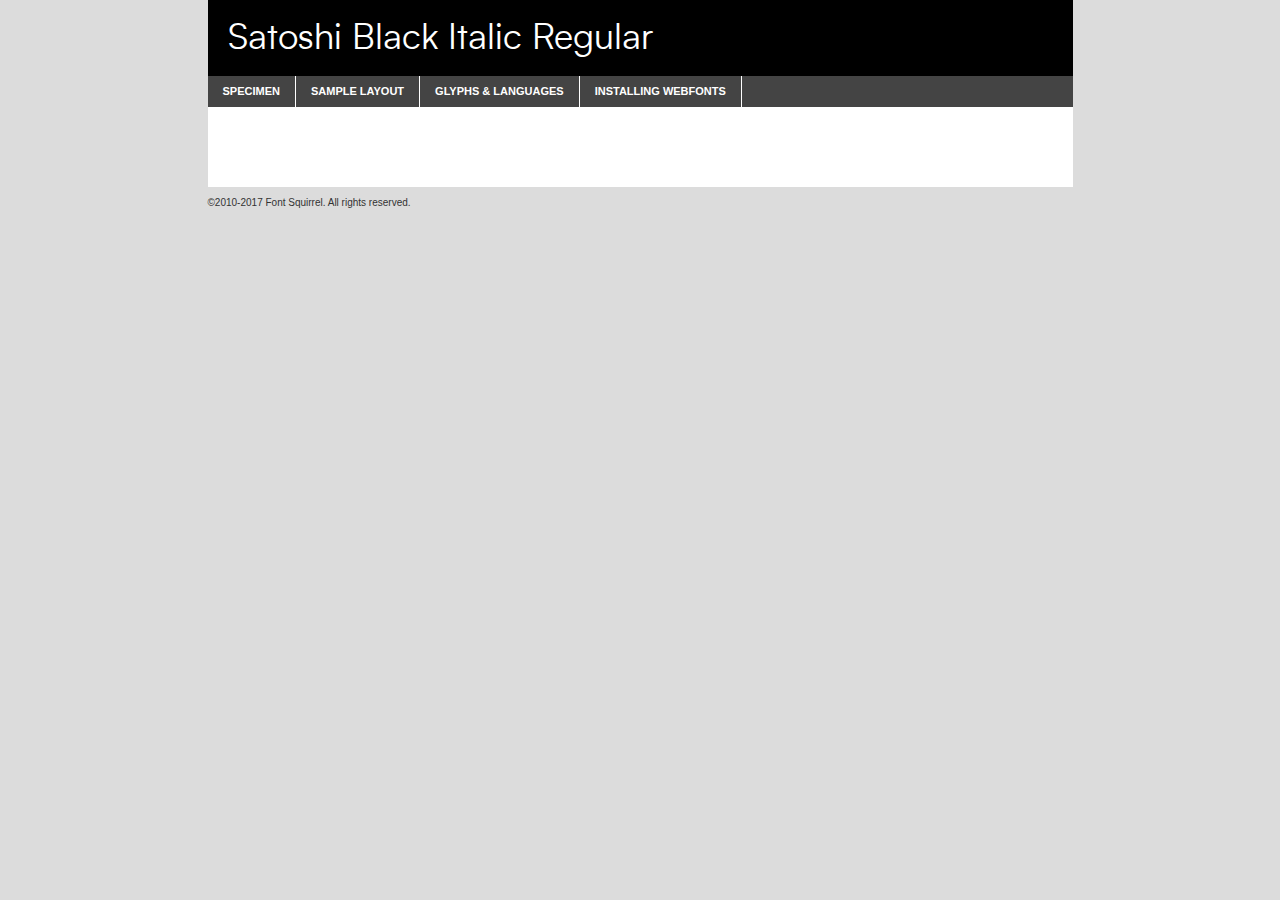
<file: assets/segoe-ui/satoshi-blackitalic-demo.html>
<!DOCTYPE html PUBLIC "-//W3C//DTD XHTML 1.0 Transitional//EN"
        "http://www.w3.org/TR/xhtml1/DTD/xhtml1-transitional.dtd">

<html xmlns="http://www.w3.org/1999/xhtml" xml:lang="en" lang="en">
<head>
    <meta http-equiv="Content-Type" content="text/html; charset=utf-8"/>
    <script src="http://ajax.googleapis.com/ajax/libs/jquery/1.7.2/jquery.min.js" type="text/javascript" charset="utf-8"></script>
    <script type="text/javascript">
		(function($) {
			$.fn.easyTabs = function(option) {
				var param = jQuery.extend({ fadeSpeed: 'fast', defaultContent: 1, activeClass: 'active' }, option);
				$(this).each(function() {
					var thisId = '#' + this.id;
					if ( param.defaultContent == '' )
					{
						param.defaultContent = 1;
					}
					if ( typeof param.defaultContent == 'number' )
					{
						var defaultTab = $(thisId + ' .tabs li:eq(' + (param.defaultContent - 1) + ') a').attr('href').substr(1);
					}
					else
					{
						var defaultTab = param.defaultContent;
					}
					$(thisId + ' .tabs li a').each(function() {
						var tabToHide = $(this).attr('href').substr(1);
						$('#' + tabToHide).addClass('easytabs-tab-content');
					});
					hideAll();
					changeContent(defaultTab);

					function hideAll() {$(thisId + ' .easytabs-tab-content').hide();}

					function changeContent(tabId)
					{
						hideAll();
						$(thisId + ' .tabs li').removeClass(param.activeClass);
						$(thisId + ' .tabs li a[href=#' + tabId + ']').closest('li').addClass(param.activeClass);
						if ( param.fadeSpeed != 'none' )
						{
							$(thisId + ' #' + tabId).fadeIn(param.fadeSpeed);
						}
						else
						{
							$(thisId + ' #' + tabId).show();
						}
					}

					$(thisId + ' .tabs li').click(function() {
						var tabId = $(this).find('a').attr('href').substr(1);
						changeContent(tabId);
						return false;
					});
				});
			}
		})(jQuery);
    </script>
    <link rel="stylesheet" href="specimen_files/specimen_stylesheet.css" type="text/css" charset="utf-8"/>
    <link rel="stylesheet" href="stylesheet.css" type="text/css" charset="utf-8"/>

    <style type="text/css">
        		body {
			font-family: 'satoshi';
        		}

            </style>

    <title>Satoshi Black Italic Regular Specimen</title>


    <script type="text/javascript" charset="utf-8">
		$(document).ready(function() {
			$('#container').easyTabs({ defaultContent: 1 });
		});
    </script>
</head>

<body>
<div id="container">
    <div id="header">
		Satoshi Black Italic Regular    </div>
    <ul class="tabs">
        <li><a href="#specimen">Specimen</a></li>
        <li><a href="#layout">Sample Layout</a></li>
		        <li><a href="#glyphs">Glyphs &amp; Languages</a></li>
        <li><a href="#installing">Installing Webfonts</a></li>

    </ul>

    <div id="main_content">


        <div id="specimen">

            <div class="section">
                <div class="grid12 firstcol">
                    <div class="huge">AaBb</div>
                </div>
            </div>

            <div class="section">
                <div class="glyph_range">A&#x200B;B&#x200b;C&#x200b;D&#x200b;E&#x200b;F&#x200b;G&#x200b;H&#x200b;I&#x200b;J&#x200b;K&#x200b;L&#x200b;M&#x200b;N&#x200b;O&#x200b;P&#x200b;Q&#x200b;R&#x200b;S&#x200b;T&#x200b;U&#x200b;V&#x200b;W&#x200b;X&#x200b;Y&#x200b;Z&#x200b;a&#x200b;b&#x200b;c&#x200b;d&#x200b;e&#x200b;f&#x200b;g&#x200b;h&#x200b;i&#x200b;j&#x200b;k&#x200b;l&#x200b;m&#x200b;n&#x200b;o&#x200b;p&#x200b;q&#x200b;r&#x200b;s&#x200b;t&#x200b;u&#x200b;v&#x200b;w&#x200b;x&#x200b;y&#x200b;z&#x200b;1&#x200b;2&#x200b;3&#x200b;4&#x200b;5&#x200b;6&#x200b;7&#x200b;8&#x200b;9&#x200b;0&#x200b;&amp;&#x200b;.&#x200b;,&#x200b;?&#x200b;!&#x200b;&#64;&#x200b;(&#x200b;)&#x200b;#&#x200b;$&#x200b;%&#x200b;*&#x200b;+&#x200b;-&#x200b;=&#x200b;:&#x200b;;</div>
            </div>
            <div class="section">
                <div class="grid12 firstcol">
                    <table class="sample_table">
                        <tr>
                            <td>10</td>
                            <td class="size10">abcdefghijklmnopqrstuvwxyzABCDEFGHIJKLMNOPQRSTUVWXYZ0123456789abcdefghijklmnopqrstuvwxyzABCDEFGHIJKLMNOPQRSTUVWXYZ0123456789abcdefghijklmnopqrstuvwxyzABCDEFGHIJKLMNOPQRSTUVWXYZ</td>
                        </tr>
                        <tr>
                            <td>11</td>
                            <td class="size11">abcdefghijklmnopqrstuvwxyzABCDEFGHIJKLMNOPQRSTUVWXYZ0123456789abcdefghijklmnopqrstuvwxyzABCDEFGHIJKLMNOPQRSTUVWXYZ0123456789abcdefghijklmnopqrstuvwxyzABCDEFGHIJKLMNOPQRSTUVWXYZ</td>
                        </tr>
                        <tr>
                            <td>12</td>
                            <td class="size12">abcdefghijklmnopqrstuvwxyzABCDEFGHIJKLMNOPQRSTUVWXYZ0123456789abcdefghijklmnopqrstuvwxyzABCDEFGHIJKLMNOPQRSTUVWXYZ0123456789abcdefghijklmnopqrstuvwxyzABCDEFGHIJKLMNOPQRSTUVWXYZ</td>
                        </tr>
                        <tr>
                            <td>13</td>
                            <td class="size13">abcdefghijklmnopqrstuvwxyzABCDEFGHIJKLMNOPQRSTUVWXYZ0123456789abcdefghijklmnopqrstuvwxyzABCDEFGHIJKLMNOPQRSTUVWXYZ0123456789abcdefghijklmnopqrstuvwxyzABCDEFGHIJKLMNOPQRSTUVWXYZ</td>
                        </tr>
                        <tr>
                            <td>14</td>
                            <td class="size14">abcdefghijklmnopqrstuvwxyzABCDEFGHIJKLMNOPQRSTUVWXYZ0123456789abcdefghijklmnopqrstuvwxyzABCDEFGHIJKLMNOPQRSTUVWXYZ0123456789abcdefghijklmnopqrstuvwxyzABCDEFGHIJKLMNOPQRSTUVWXYZ</td>
                        </tr>
                        <tr>
                            <td>16</td>
                            <td class="size16">abcdefghijklmnopqrstuvwxyzABCDEFGHIJKLMNOPQRSTUVWXYZ0123456789abcdefghijklmnopqrstuvwxyzABCDEFGHIJKLMNOPQRSTUVWXYZ</td>
                        </tr>
                        <tr>
                            <td>18</td>
                            <td class="size18">abcdefghijklmnopqrstuvwxyzABCDEFGHIJKLMNOPQRSTUVWXYZ0123456789abcdefghijklmnopqrstuvwxyzABCDEFGHIJKLMNOPQRSTUVWXYZ</td>
                        </tr>
                        <tr>
                            <td>20</td>
                            <td class="size20">abcdefghijklmnopqrstuvwxyzABCDEFGHIJKLMNOPQRSTUVWXYZ0123456789abcdefghijklmnopqrstuvwxyzABCDEFGHIJKLMNOPQRSTUVWXYZ</td>
                        </tr>
                        <tr>
                            <td>24</td>
                            <td class="size24">abcdefghijklmnopqrstuvwxyzABCDEFGHIJKLMNOPQRSTUVWXYZ0123456789abcdefghijklmnopqrstuvwxyzABCDEFGHIJKLMNOPQRSTUVWXYZ</td>
                        </tr>
                        <tr>
                            <td>30</td>
                            <td class="size30">abcdefghijklmnopqrstuvwxyzABCDEFGHIJKLMNOPQRSTUVWXYZ0123456789abcdefghijklmnopqrstuvwxyzABCDEFGHIJKLMNOPQRSTUVWXYZ</td>
                        </tr>
                        <tr>
                            <td>36</td>
                            <td class="size36">abcdefghijklmnopqrstuvwxyzABCDEFGHIJKLMNOPQRSTUVWXYZ0123456789abcdefghijklmnopqrstuvwxyzABCDEFGHIJKLMNOPQRSTUVWXYZ</td>
                        </tr>
                        <tr>
                            <td>48</td>
                            <td class="size48">abcdefghijklmnopqrstuvwxyzABCDEFGHIJKLMNOPQRSTUVWXYZ0123456789abcdefghijklmnopqrstuvwxyzABCDEFGHIJKLMNOPQRSTUVWXYZ</td>
                        </tr>
                        <tr>
                            <td>60</td>
                            <td class="size60">abcdefghijklmnopqrstuvwxyzABCDEFGHIJKLMNOPQRSTUVWXYZ0123456789abcdefghijklmnopqrstuvwxyzABCDEFGHIJKLMNOPQRSTUVWXYZ</td>
                        </tr>
                        <tr>
                            <td>72</td>
                            <td class="size72">abcdefghijklmnopqrstuvwxyzABCDEFGHIJKLMNOPQRSTUVWXYZ0123456789abcdefghijklmnopqrstuvwxyzABCDEFGHIJKLMNOPQRSTUVWXYZ</td>
                        </tr>
                        <tr>
                            <td>90</td>
                            <td class="size90">abcdefghijklmnopqrstuvwxyzABCDEFGHIJKLMNOPQRSTUVWXYZ0123456789abcdefghijklmnopqrstuvwxyzABCDEFGHIJKLMNOPQRSTUVWXYZ</td>
                        </tr>
                    </table>

                </div>

            </div>


            <div class="section" id="bodycomparison">


                <div id="xheight">
                    <div class="fontbody">&#x25FC;&#x25FC;&#x25FC;&#x25FC;&#x25FC;&#x25FC;&#x25FC;&#x25FC;&#x25FC;&#x25FC;&#x25FC;&#x25FC;&#x25FC;&#x25FC;&#x25FC;&#x25FC;&#x25FC;&#x25FC;&#x25FC;&#x25FC;&#x25FC;&#x25FC;&#x25FC;&#x25FC;&#x25FC;&#x25FC;&#x25FC;&#x25FC;&#x25FC;&#x25FC;&#x25FC;&#x25FC;&#x25FC;&#x25FC;&#x25FC;&#x25FC;&#x25FC;&#x25FC;&#x25FC;&#x25FC;&#x25FC;&#x25FC;&#x25FC;&#x25FC;&#x25FC;&#x25FC;&#x25FC;&#x25FC;&#x25FC;&#x25FC;&#x25FC;&#x25FC;&#x25FC;&#x25FC;&#x25FC;&#x25FC;&#x25FC;&#x25FC;&#x25FC;&#x25FC;&#x25FC;&#x25FC;&#x25FC;&#x25FC;&#x25FC;&#x25FC;&#x25FC;&#x25FC;&#x25FC;&#x25FC;&#x25FC;&#x25FC;&#x25FC;&#x25FC;&#x25FC;&#x25FC;&#x25FC;&#x25FC;&#x25FC;&#x25FC;&#x25FC;&#x25FC;&#x25FC;&#x25FC;&#x25FC;&#x25FC;&#x25FC;&#x25FC;&#x25FC;&#x25FC;&#x25FC;&#x25FC;&#x25FC;&#x25FC;&#x25FC;&#x25FC;&#x25FC;&#x25FC;&#x25FC;body</div>
                    <div class="arialbody">body</div>
                    <div class="verdanabody">body</div>
                    <div class="georgiabody">body</div>
                </div>
                <div class="fontbody" style="z-index:1">
                    body<span>Satoshi Black Italic Regular</span>
                </div>
                <div class="arialbody" style="z-index:1">
                    body<span>Arial</span>
                </div>
                <div class="verdanabody" style="z-index:1">
                    body<span>Verdana</span>
                </div>
                <div class="georgiabody" style="z-index:1">
                    body<span>Georgia</span>
                </div>


            </div>


            <div class="section psample psample_row1" id="">

                <div class="grid2 firstcol">
                    <p class="size10"><span>10.</span>Aenean lacinia bibendum nulla sed consectetur. Fusce dapibus, tellus ac cursus commodo, tortor mauris condimentum nibh, ut fermentum massa justo sit amet risus. Nullam id dolor id nibh ultricies vehicula ut id elit. Cum sociis natoque penatibus et magnis dis parturient montes, nascetur ridiculus mus. Nulla vitae elit libero, a pharetra augue.</p>

                </div>
                <div class="grid3">
                    <p class="size11"><span>11.</span>Aenean lacinia bibendum nulla sed consectetur. Fusce dapibus, tellus ac cursus commodo, tortor mauris condimentum nibh, ut fermentum massa justo sit amet risus. Nullam id dolor id nibh ultricies vehicula ut id elit. Cum sociis natoque penatibus et magnis dis parturient montes, nascetur ridiculus mus. Nulla vitae elit libero, a pharetra augue.</p>

                </div>
                <div class="grid3">
                    <p class="size12"><span>12.</span>Aenean lacinia bibendum nulla sed consectetur. Fusce dapibus, tellus ac cursus commodo, tortor mauris condimentum nibh, ut fermentum massa justo sit amet risus. Nullam id dolor id nibh ultricies vehicula ut id elit. Cum sociis natoque penatibus et magnis dis parturient montes, nascetur ridiculus mus. Nulla vitae elit libero, a pharetra augue.</p>

                </div>
                <div class="grid4">
                    <p class="size13"><span>13.</span>Aenean lacinia bibendum nulla sed consectetur. Fusce dapibus, tellus ac cursus commodo, tortor mauris condimentum nibh, ut fermentum massa justo sit amet risus. Nullam id dolor id nibh ultricies vehicula ut id elit. Cum sociis natoque penatibus et magnis dis parturient montes, nascetur ridiculus mus. Nulla vitae elit libero, a pharetra augue.</p>

                </div>
                <div class="white_blend"></div>

            </div>
            <div class="section psample psample_row2" id="">
                <div class="grid3 firstcol">
                    <p class="size14"><span>14.</span>Aenean lacinia bibendum nulla sed consectetur. Fusce dapibus, tellus ac cursus commodo, tortor mauris condimentum nibh, ut fermentum massa justo sit amet risus. Nullam id dolor id nibh ultricies vehicula ut id elit. Cum sociis natoque penatibus et magnis dis parturient montes, nascetur ridiculus mus. Nulla vitae elit libero, a pharetra augue.</p>

                </div>
                <div class="grid4">
                    <p class="size16"><span>16.</span>Aenean lacinia bibendum nulla sed consectetur. Fusce dapibus, tellus ac cursus commodo, tortor mauris condimentum nibh, ut fermentum massa justo sit amet risus. Nullam id dolor id nibh ultricies vehicula ut id elit. Cum sociis natoque penatibus et magnis dis parturient montes, nascetur ridiculus mus. Nulla vitae elit libero, a pharetra augue.</p>

                </div>
                <div class="grid5">
                    <p class="size18"><span>18.</span>Aenean lacinia bibendum nulla sed consectetur. Fusce dapibus, tellus ac cursus commodo, tortor mauris condimentum nibh, ut fermentum massa justo sit amet risus. Nullam id dolor id nibh ultricies vehicula ut id elit. Cum sociis natoque penatibus et magnis dis parturient montes, nascetur ridiculus mus. Nulla vitae elit libero, a pharetra augue.</p>

                </div>

                <div class="white_blend"></div>

            </div>

            <div class="section psample psample_row3" id="">
                <div class="grid5 firstcol">
                    <p class="size20"><span>20.</span>Aenean lacinia bibendum nulla sed consectetur. Fusce dapibus, tellus ac cursus commodo, tortor mauris condimentum nibh, ut fermentum massa justo sit amet risus. Nullam id dolor id nibh ultricies vehicula ut id elit. Cum sociis natoque penatibus et magnis dis parturient montes, nascetur ridiculus mus. Nulla vitae elit libero, a pharetra augue.</p>
                </div>
                <div class="grid7">
                    <p class="size24"><span>24.</span>Aenean lacinia bibendum nulla sed consectetur. Fusce dapibus, tellus ac cursus commodo, tortor mauris condimentum nibh, ut fermentum massa justo sit amet risus. Nullam id dolor id nibh ultricies vehicula ut id elit. Cum sociis natoque penatibus et magnis dis parturient montes, nascetur ridiculus mus. Nulla vitae elit libero, a pharetra augue.</p>
                </div>

                <div class="white_blend"></div>

            </div>

            <div class="section psample psample_row4" id="">
                <div class="grid12 firstcol">
                    <p class="size30"><span>30.</span>Aenean lacinia bibendum nulla sed consectetur. Fusce dapibus, tellus ac cursus commodo, tortor mauris condimentum nibh, ut fermentum massa justo sit amet risus. Nullam id dolor id nibh ultricies vehicula ut id elit. Cum sociis natoque penatibus et magnis dis parturient montes, nascetur ridiculus mus. Nulla vitae elit libero, a pharetra augue.</p>
                </div>
                <div class="white_blend"></div>

            </div>


            <div class="section psample psample_row1 fullreverse">
                <div class="grid2 firstcol">
                    <p class="size10"><span>10.</span>Aenean lacinia bibendum nulla sed consectetur. Fusce dapibus, tellus ac cursus commodo, tortor mauris condimentum nibh, ut fermentum massa justo sit amet risus. Nullam id dolor id nibh ultricies vehicula ut id elit. Cum sociis natoque penatibus et magnis dis parturient montes, nascetur ridiculus mus. Nulla vitae elit libero, a pharetra augue.</p>

                </div>
                <div class="grid3">
                    <p class="size11"><span>11.</span>Aenean lacinia bibendum nulla sed consectetur. Fusce dapibus, tellus ac cursus commodo, tortor mauris condimentum nibh, ut fermentum massa justo sit amet risus. Nullam id dolor id nibh ultricies vehicula ut id elit. Cum sociis natoque penatibus et magnis dis parturient montes, nascetur ridiculus mus. Nulla vitae elit libero, a pharetra augue.</p>

                </div>
                <div class="grid3">
                    <p class="size12"><span>12.</span>Aenean lacinia bibendum nulla sed consectetur. Fusce dapibus, tellus ac cursus commodo, tortor mauris condimentum nibh, ut fermentum massa justo sit amet risus. Nullam id dolor id nibh ultricies vehicula ut id elit. Cum sociis natoque penatibus et magnis dis parturient montes, nascetur ridiculus mus. Nulla vitae elit libero, a pharetra augue.</p>

                </div>
                <div class="grid4">
                    <p class="size13"><span>13.</span>Aenean lacinia bibendum nulla sed consectetur. Fusce dapibus, tellus ac cursus commodo, tortor mauris condimentum nibh, ut fermentum massa justo sit amet risus. Nullam id dolor id nibh ultricies vehicula ut id elit. Cum sociis natoque penatibus et magnis dis parturient montes, nascetur ridiculus mus. Nulla vitae elit libero, a pharetra augue.</p>

                </div>
                <div class="black_blend"></div>

            </div>

            <div class="section psample psample_row2 fullreverse">
                <div class="grid3 firstcol">
                    <p class="size14"><span>14.</span>Aenean lacinia bibendum nulla sed consectetur. Fusce dapibus, tellus ac cursus commodo, tortor mauris condimentum nibh, ut fermentum massa justo sit amet risus. Nullam id dolor id nibh ultricies vehicula ut id elit. Cum sociis natoque penatibus et magnis dis parturient montes, nascetur ridiculus mus. Nulla vitae elit libero, a pharetra augue.</p>

                </div>
                <div class="grid4">
                    <p class="size16"><span>16.</span>Aenean lacinia bibendum nulla sed consectetur. Fusce dapibus, tellus ac cursus commodo, tortor mauris condimentum nibh, ut fermentum massa justo sit amet risus. Nullam id dolor id nibh ultricies vehicula ut id elit. Cum sociis natoque penatibus et magnis dis parturient montes, nascetur ridiculus mus. Nulla vitae elit libero, a pharetra augue.</p>

                </div>
                <div class="grid5">
                    <p class="size18"><span>18.</span>Aenean lacinia bibendum nulla sed consectetur. Fusce dapibus, tellus ac cursus commodo, tortor mauris condimentum nibh, ut fermentum massa justo sit amet risus. Nullam id dolor id nibh ultricies vehicula ut id elit. Cum sociis natoque penatibus et magnis dis parturient montes, nascetur ridiculus mus. Nulla vitae elit libero, a pharetra augue.</p>

                </div>
                <div class="black_blend"></div>

            </div>

            <div class="section psample fullreverse psample_row3" id="">
                <div class="grid5 firstcol">
                    <p class="size20"><span>20.</span>Aenean lacinia bibendum nulla sed consectetur. Fusce dapibus, tellus ac cursus commodo, tortor mauris condimentum nibh, ut fermentum massa justo sit amet risus. Nullam id dolor id nibh ultricies vehicula ut id elit. Cum sociis natoque penatibus et magnis dis parturient montes, nascetur ridiculus mus. Nulla vitae elit libero, a pharetra augue.</p>
                </div>
                <div class="grid7">
                    <p class="size24"><span>24.</span>Aenean lacinia bibendum nulla sed consectetur. Fusce dapibus, tellus ac cursus commodo, tortor mauris condimentum nibh, ut fermentum massa justo sit amet risus. Nullam id dolor id nibh ultricies vehicula ut id elit. Cum sociis natoque penatibus et magnis dis parturient montes, nascetur ridiculus mus. Nulla vitae elit libero, a pharetra augue.</p>
                </div>

                <div class="black_blend"></div>

            </div>

            <div class="section psample fullreverse psample_row4" id="" style="border-bottom: 20px #000 solid;">
                <div class="grid12 firstcol">
                    <p class="size30"><span>30.</span>Aenean lacinia bibendum nulla sed consectetur. Fusce dapibus, tellus ac cursus commodo, tortor mauris condimentum nibh, ut fermentum massa justo sit amet risus. Nullam id dolor id nibh ultricies vehicula ut id elit. Cum sociis natoque penatibus et magnis dis parturient montes, nascetur ridiculus mus. Nulla vitae elit libero, a pharetra augue.</p>
                </div>
                <div class="black_blend"></div>

            </div>


        </div>

        <div id="layout">

            <div class="section">

                <div class="grid12 firstcol">
                    <h1>Lorem Ipsum Dolor</h1>
                    <h2>Etiam porta sem malesuada magna mollis euismod</h2>

                    <p class="byline">By <a href="#link">Aenean Lacinia</a></p>
                </div>
            </div>
            <div class="section">
                <div class="grid8 firstcol">
                    <p class="large">Donec sed odio dui. Morbi leo risus, porta ac consectetur ac, vestibulum at eros. Fusce dapibus, tellus ac cursus commodo, tortor mauris condimentum nibh, ut fermentum massa justo sit amet risus. </p>


                    <h3>Pellentesque ornare sem</h3>

                    <p>Maecenas sed diam eget risus varius blandit sit amet non magna. Maecenas faucibus mollis interdum. Donec ullamcorper nulla non metus auctor fringilla. Nullam id dolor id nibh ultricies vehicula ut id elit. Nullam id dolor id nibh ultricies vehicula ut id elit. </p>

                    <p>Aenean eu leo quam. Pellentesque ornare sem lacinia quam venenatis vestibulum. Lorem ipsum dolor sit amet, consectetur adipiscing elit. Cum sociis natoque penatibus et magnis dis parturient montes, nascetur ridiculus mus. </p>

                    <p>Nulla vitae elit libero, a pharetra augue. Praesent commodo cursus magna, vel scelerisque nisl consectetur et. Aenean lacinia bibendum nulla sed consectetur. </p>

                    <p>Nullam quis risus eget urna mollis ornare vel eu leo. Nullam quis risus eget urna mollis ornare vel eu leo. Maecenas sed diam eget risus varius blandit sit amet non magna. Donec ullamcorper nulla non metus auctor fringilla. </p>

                    <h3>Cras mattis consectetur</h3>

                    <p>Aenean eu leo quam. Pellentesque ornare sem lacinia quam venenatis vestibulum. Aenean lacinia bibendum nulla sed consectetur. Integer posuere erat a ante venenatis dapibus posuere velit aliquet. Cras mattis consectetur purus sit amet fermentum. </p>

                    <p>Nullam id dolor id nibh ultricies vehicula ut id elit. Nullam quis risus eget urna mollis ornare vel eu leo. Cras mattis consectetur purus sit amet fermentum.</p>
                </div>

                <div class="grid4 sidebar">

                    <div class="box reverse">
                        <p class="last">Nullam quis risus eget urna mollis ornare vel eu leo. Donec ullamcorper nulla non metus auctor fringilla. Cras mattis consectetur purus sit amet fermentum. Sed posuere consectetur est at lobortis. Lorem ipsum dolor sit amet, consectetur adipiscing elit. </p>
                    </div>

                    <p class="caption">Maecenas sed diam eget risus varius.</p>

                    <p>Vestibulum id ligula porta felis euismod semper. Integer posuere erat a ante venenatis dapibus posuere velit aliquet. Vestibulum id ligula porta felis euismod semper. Sed posuere consectetur est at lobortis. Maecenas sed diam eget risus varius blandit sit amet non magna. Fusce dapibus, tellus ac cursus commodo, tortor mauris condimentum nibh, ut fermentum massa justo sit amet risus. </p>


                    <p>Duis mollis, est non commodo luctus, nisi erat porttitor ligula, eget lacinia odio sem nec elit. Aenean lacinia bibendum nulla sed consectetur. Vivamus sagittis lacus vel augue laoreet rutrum faucibus dolor auctor. Aenean lacinia bibendum nulla sed consectetur. Nullam quis risus eget urna mollis ornare vel eu leo. </p>

                    <p>Praesent commodo cursus magna, vel scelerisque nisl consectetur et. Donec ullamcorper nulla non metus auctor fringilla. Maecenas faucibus mollis interdum. Fusce dapibus, tellus ac cursus commodo, tortor mauris condimentum nibh, ut fermentum massa justo sit amet risus. </p>

                </div>
            </div>

        </div>


		

        <div id="glyphs">
            <div class="section">
                <div class="grid12 firstcol">

                    <h1>Language Support</h1>
                    <p>The subset of Satoshi Black Italic Regular in this kit supports the following languages:<br/>

						Albanian, Basque, Breton, Chamorro, Danish, Dutch, English, Faroese, Finnish, French, Frisian, Galician, German, Icelandic, Italian, Malagasy, Norwegian, Portuguese, Spanish, Alsatian, Aragonese, Arapaho, Arrernte, Asturian, Aymara, Bislama, Cebuano, Corsican, Fijian, French_creole, Genoese, Gilbertese, Greenlandic, Haitian_creole, Hiligaynon, Hmong, Hopi, Ibanag, Iloko_ilokano, Indonesian, Interglossa_glosa, Interlingua, Irish_gaelic, Jerriais, Lojban, Lombard, Luxembourgeois, Manx, Mohawk, Norfolk_pitcairnese, Occitan, Oromo, Pangasinan, Papiamento, Piedmontese, Potawatomi, Rhaeto-romance, Romansh, Rotokas, Sami_lule, Samoan, Sardinian, Scots_gaelic, Seychelles_creole, Shona, Sicilian, Somali, Southern_ndebele, Swahili, Swati_swazi, Tagalog_filipino_pilipino, Tetum, Tok_pisin, Uyghur_latinized, Volapuk, Walloon, Warlpiri, Xhosa, Yapese, Zulu, Latinbasic, Ubasic, Demo                    </p>
                    <h1>Glyph Chart</h1>
                    <p>The subset of Satoshi Black Italic Regular in this kit includes all the glyphs listed below. Unicode entities are included above each glyph to help you insert individual characters into your layout.</p>
                    <div id="glyph_chart">

																				                                <div><p>&amp;#32;</p>&#32;</div>
																				                                <div><p>&amp;#33;</p>&#33;</div>
																				                                <div><p>&amp;#34;</p>&#34;</div>
																				                                <div><p>&amp;#35;</p>&#35;</div>
																				                                <div><p>&amp;#36;</p>&#36;</div>
																				                                <div><p>&amp;#37;</p>&#37;</div>
																				                                <div><p>&amp;#38;</p>&#38;</div>
																				                                <div><p>&amp;#39;</p>&#39;</div>
																				                                <div><p>&amp;#40;</p>&#40;</div>
																				                                <div><p>&amp;#41;</p>&#41;</div>
																				                                <div><p>&amp;#42;</p>&#42;</div>
																				                                <div><p>&amp;#43;</p>&#43;</div>
																				                                <div><p>&amp;#44;</p>&#44;</div>
																				                                <div><p>&amp;#45;</p>&#45;</div>
																				                                <div><p>&amp;#46;</p>&#46;</div>
																				                                <div><p>&amp;#47;</p>&#47;</div>
																				                                <div><p>&amp;#48;</p>&#48;</div>
																				                                <div><p>&amp;#49;</p>&#49;</div>
																				                                <div><p>&amp;#50;</p>&#50;</div>
																				                                <div><p>&amp;#51;</p>&#51;</div>
																				                                <div><p>&amp;#52;</p>&#52;</div>
																				                                <div><p>&amp;#53;</p>&#53;</div>
																				                                <div><p>&amp;#54;</p>&#54;</div>
																				                                <div><p>&amp;#55;</p>&#55;</div>
																				                                <div><p>&amp;#56;</p>&#56;</div>
																				                                <div><p>&amp;#57;</p>&#57;</div>
																				                                <div><p>&amp;#58;</p>&#58;</div>
																				                                <div><p>&amp;#59;</p>&#59;</div>
																				                                <div><p>&amp;#60;</p>&#60;</div>
																				                                <div><p>&amp;#61;</p>&#61;</div>
																				                                <div><p>&amp;#62;</p>&#62;</div>
																				                                <div><p>&amp;#63;</p>&#63;</div>
																				                                <div><p>&amp;#64;</p>&#64;</div>
																				                                <div><p>&amp;#65;</p>&#65;</div>
																				                                <div><p>&amp;#66;</p>&#66;</div>
																				                                <div><p>&amp;#67;</p>&#67;</div>
																				                                <div><p>&amp;#68;</p>&#68;</div>
																				                                <div><p>&amp;#69;</p>&#69;</div>
																				                                <div><p>&amp;#70;</p>&#70;</div>
																				                                <div><p>&amp;#71;</p>&#71;</div>
																				                                <div><p>&amp;#72;</p>&#72;</div>
																				                                <div><p>&amp;#73;</p>&#73;</div>
																				                                <div><p>&amp;#74;</p>&#74;</div>
																				                                <div><p>&amp;#75;</p>&#75;</div>
																				                                <div><p>&amp;#76;</p>&#76;</div>
																				                                <div><p>&amp;#77;</p>&#77;</div>
																				                                <div><p>&amp;#78;</p>&#78;</div>
																				                                <div><p>&amp;#79;</p>&#79;</div>
																				                                <div><p>&amp;#80;</p>&#80;</div>
																				                                <div><p>&amp;#81;</p>&#81;</div>
																				                                <div><p>&amp;#82;</p>&#82;</div>
																				                                <div><p>&amp;#83;</p>&#83;</div>
																				                                <div><p>&amp;#84;</p>&#84;</div>
																				                                <div><p>&amp;#85;</p>&#85;</div>
																				                                <div><p>&amp;#86;</p>&#86;</div>
																				                                <div><p>&amp;#87;</p>&#87;</div>
																				                                <div><p>&amp;#88;</p>&#88;</div>
																				                                <div><p>&amp;#89;</p>&#89;</div>
																				                                <div><p>&amp;#90;</p>&#90;</div>
																				                                <div><p>&amp;#91;</p>&#91;</div>
																				                                <div><p>&amp;#92;</p>&#92;</div>
																				                                <div><p>&amp;#93;</p>&#93;</div>
																				                                <div><p>&amp;#94;</p>&#94;</div>
																				                                <div><p>&amp;#95;</p>&#95;</div>
																				                                <div><p>&amp;#96;</p>&#96;</div>
																				                                <div><p>&amp;#97;</p>&#97;</div>
																				                                <div><p>&amp;#98;</p>&#98;</div>
																				                                <div><p>&amp;#99;</p>&#99;</div>
																				                                <div><p>&amp;#100;</p>&#100;</div>
																				                                <div><p>&amp;#101;</p>&#101;</div>
																				                                <div><p>&amp;#102;</p>&#102;</div>
																				                                <div><p>&amp;#103;</p>&#103;</div>
																				                                <div><p>&amp;#104;</p>&#104;</div>
																				                                <div><p>&amp;#105;</p>&#105;</div>
																				                                <div><p>&amp;#106;</p>&#106;</div>
																				                                <div><p>&amp;#107;</p>&#107;</div>
																				                                <div><p>&amp;#108;</p>&#108;</div>
																				                                <div><p>&amp;#109;</p>&#109;</div>
																				                                <div><p>&amp;#110;</p>&#110;</div>
																				                                <div><p>&amp;#111;</p>&#111;</div>
																				                                <div><p>&amp;#112;</p>&#112;</div>
																				                                <div><p>&amp;#113;</p>&#113;</div>
																				                                <div><p>&amp;#114;</p>&#114;</div>
																				                                <div><p>&amp;#115;</p>&#115;</div>
																				                                <div><p>&amp;#116;</p>&#116;</div>
																				                                <div><p>&amp;#117;</p>&#117;</div>
																				                                <div><p>&amp;#118;</p>&#118;</div>
																				                                <div><p>&amp;#119;</p>&#119;</div>
																				                                <div><p>&amp;#120;</p>&#120;</div>
																				                                <div><p>&amp;#121;</p>&#121;</div>
																				                                <div><p>&amp;#122;</p>&#122;</div>
																				                                <div><p>&amp;#123;</p>&#123;</div>
																				                                <div><p>&amp;#124;</p>&#124;</div>
																				                                <div><p>&amp;#125;</p>&#125;</div>
																				                                <div><p>&amp;#126;</p>&#126;</div>
																				                                <div><p>&amp;#160;</p>&#160;</div>
																				                                <div><p>&amp;#161;</p>&#161;</div>
																				                                <div><p>&amp;#162;</p>&#162;</div>
																				                                <div><p>&amp;#163;</p>&#163;</div>
																				                                <div><p>&amp;#164;</p>&#164;</div>
																				                                <div><p>&amp;#165;</p>&#165;</div>
																				                                <div><p>&amp;#166;</p>&#166;</div>
																				                                <div><p>&amp;#167;</p>&#167;</div>
																				                                <div><p>&amp;#168;</p>&#168;</div>
																				                                <div><p>&amp;#169;</p>&#169;</div>
																				                                <div><p>&amp;#171;</p>&#171;</div>
																				                                <div><p>&amp;#172;</p>&#172;</div>
																				                                <div><p>&amp;#173;</p>&#173;</div>
																				                                <div><p>&amp;#174;</p>&#174;</div>
																				                                <div><p>&amp;#175;</p>&#175;</div>
																				                                <div><p>&amp;#176;</p>&#176;</div>
																				                                <div><p>&amp;#177;</p>&#177;</div>
																				                                <div><p>&amp;#178;</p>&#178;</div>
																				                                <div><p>&amp;#179;</p>&#179;</div>
																				                                <div><p>&amp;#180;</p>&#180;</div>
																				                                <div><p>&amp;#181;</p>&#181;</div>
																				                                <div><p>&amp;#182;</p>&#182;</div>
																				                                <div><p>&amp;#183;</p>&#183;</div>
																				                                <div><p>&amp;#184;</p>&#184;</div>
																				                                <div><p>&amp;#185;</p>&#185;</div>
																				                                <div><p>&amp;#187;</p>&#187;</div>
																				                                <div><p>&amp;#188;</p>&#188;</div>
																				                                <div><p>&amp;#189;</p>&#189;</div>
																				                                <div><p>&amp;#190;</p>&#190;</div>
																				                                <div><p>&amp;#191;</p>&#191;</div>
																				                                <div><p>&amp;#192;</p>&#192;</div>
																				                                <div><p>&amp;#193;</p>&#193;</div>
																				                                <div><p>&amp;#194;</p>&#194;</div>
																				                                <div><p>&amp;#195;</p>&#195;</div>
																				                                <div><p>&amp;#196;</p>&#196;</div>
																				                                <div><p>&amp;#197;</p>&#197;</div>
																				                                <div><p>&amp;#198;</p>&#198;</div>
																				                                <div><p>&amp;#199;</p>&#199;</div>
																				                                <div><p>&amp;#200;</p>&#200;</div>
																				                                <div><p>&amp;#201;</p>&#201;</div>
																				                                <div><p>&amp;#202;</p>&#202;</div>
																				                                <div><p>&amp;#203;</p>&#203;</div>
																				                                <div><p>&amp;#204;</p>&#204;</div>
																				                                <div><p>&amp;#205;</p>&#205;</div>
																				                                <div><p>&amp;#206;</p>&#206;</div>
																				                                <div><p>&amp;#207;</p>&#207;</div>
																				                                <div><p>&amp;#208;</p>&#208;</div>
																				                                <div><p>&amp;#209;</p>&#209;</div>
																				                                <div><p>&amp;#210;</p>&#210;</div>
																				                                <div><p>&amp;#211;</p>&#211;</div>
																				                                <div><p>&amp;#212;</p>&#212;</div>
																				                                <div><p>&amp;#213;</p>&#213;</div>
																				                                <div><p>&amp;#214;</p>&#214;</div>
																				                                <div><p>&amp;#215;</p>&#215;</div>
																				                                <div><p>&amp;#216;</p>&#216;</div>
																				                                <div><p>&amp;#217;</p>&#217;</div>
																				                                <div><p>&amp;#218;</p>&#218;</div>
																				                                <div><p>&amp;#219;</p>&#219;</div>
																				                                <div><p>&amp;#220;</p>&#220;</div>
																				                                <div><p>&amp;#221;</p>&#221;</div>
																				                                <div><p>&amp;#222;</p>&#222;</div>
																				                                <div><p>&amp;#223;</p>&#223;</div>
																				                                <div><p>&amp;#224;</p>&#224;</div>
																				                                <div><p>&amp;#225;</p>&#225;</div>
																				                                <div><p>&amp;#226;</p>&#226;</div>
																				                                <div><p>&amp;#227;</p>&#227;</div>
																				                                <div><p>&amp;#228;</p>&#228;</div>
																				                                <div><p>&amp;#229;</p>&#229;</div>
																				                                <div><p>&amp;#230;</p>&#230;</div>
																				                                <div><p>&amp;#231;</p>&#231;</div>
																				                                <div><p>&amp;#232;</p>&#232;</div>
																				                                <div><p>&amp;#233;</p>&#233;</div>
																				                                <div><p>&amp;#234;</p>&#234;</div>
																				                                <div><p>&amp;#235;</p>&#235;</div>
																				                                <div><p>&amp;#236;</p>&#236;</div>
																				                                <div><p>&amp;#237;</p>&#237;</div>
																				                                <div><p>&amp;#238;</p>&#238;</div>
																				                                <div><p>&amp;#239;</p>&#239;</div>
																				                                <div><p>&amp;#240;</p>&#240;</div>
																				                                <div><p>&amp;#241;</p>&#241;</div>
																				                                <div><p>&amp;#242;</p>&#242;</div>
																				                                <div><p>&amp;#243;</p>&#243;</div>
																				                                <div><p>&amp;#244;</p>&#244;</div>
																				                                <div><p>&amp;#245;</p>&#245;</div>
																				                                <div><p>&amp;#246;</p>&#246;</div>
																				                                <div><p>&amp;#247;</p>&#247;</div>
																				                                <div><p>&amp;#248;</p>&#248;</div>
																				                                <div><p>&amp;#249;</p>&#249;</div>
																				                                <div><p>&amp;#250;</p>&#250;</div>
																				                                <div><p>&amp;#251;</p>&#251;</div>
																				                                <div><p>&amp;#252;</p>&#252;</div>
																				                                <div><p>&amp;#253;</p>&#253;</div>
																				                                <div><p>&amp;#254;</p>&#254;</div>
																				                                <div><p>&amp;#255;</p>&#255;</div>
																				                                <div><p>&amp;#338;</p>&#338;</div>
																				                                <div><p>&amp;#339;</p>&#339;</div>
																				                                <div><p>&amp;#376;</p>&#376;</div>
																				                                <div><p>&amp;#710;</p>&#710;</div>
																				                                <div><p>&amp;#732;</p>&#732;</div>
																				                                <div><p>&amp;#8192;</p>&#8192;</div>
																				                                <div><p>&amp;#8193;</p>&#8193;</div>
																				                                <div><p>&amp;#8194;</p>&#8194;</div>
																				                                <div><p>&amp;#8195;</p>&#8195;</div>
																				                                <div><p>&amp;#8196;</p>&#8196;</div>
																				                                <div><p>&amp;#8197;</p>&#8197;</div>
																				                                <div><p>&amp;#8198;</p>&#8198;</div>
																				                                <div><p>&amp;#8199;</p>&#8199;</div>
																				                                <div><p>&amp;#8200;</p>&#8200;</div>
																				                                <div><p>&amp;#8201;</p>&#8201;</div>
																				                                <div><p>&amp;#8202;</p>&#8202;</div>
																				                                <div><p>&amp;#8208;</p>&#8208;</div>
																				                                <div><p>&amp;#8209;</p>&#8209;</div>
																				                                <div><p>&amp;#8210;</p>&#8210;</div>
																				                                <div><p>&amp;#8211;</p>&#8211;</div>
																				                                <div><p>&amp;#8212;</p>&#8212;</div>
																				                                <div><p>&amp;#8216;</p>&#8216;</div>
																				                                <div><p>&amp;#8217;</p>&#8217;</div>
																				                                <div><p>&amp;#8218;</p>&#8218;</div>
																				                                <div><p>&amp;#8220;</p>&#8220;</div>
																				                                <div><p>&amp;#8221;</p>&#8221;</div>
																				                                <div><p>&amp;#8222;</p>&#8222;</div>
																				                                <div><p>&amp;#8226;</p>&#8226;</div>
																				                                <div><p>&amp;#8230;</p>&#8230;</div>
																				                                <div><p>&amp;#8239;</p>&#8239;</div>
																				                                <div><p>&amp;#8249;</p>&#8249;</div>
																				                                <div><p>&amp;#8250;</p>&#8250;</div>
																				                                <div><p>&amp;#8287;</p>&#8287;</div>
																				                                <div><p>&amp;#8364;</p>&#8364;</div>
																				                                <div><p>&amp;#8482;</p>&#8482;</div>
																				                                <div><p>&amp;#9724;</p>&#9724;</div>
																				                                <div><p>&amp;#64257;</p>&#64257;</div>
																				                                <div><p>&amp;#64258;</p>&#64258;</div>
																				                                <div><p>&amp;#64259;</p>&#64259;</div>
																				                                <div><p>&amp;#64260;</p>&#64260;</div>
																																																										                    </div>
                </div>


            </div>
        </div>


        <div id="specs">

        </div>

        <div id="installing">
            <div class="section">
                <div class="grid7 firstcol">
                    <h1>Installing Webfonts</h1>

                    <p>Webfonts are supported by all major browser platforms but not all in the same way. There are currently four different font formats that must be included in order to target all browsers. This includes TTF, WOFF, EOT and SVG.</p>

                    <h2>1. Upload your webfonts</h2>
                    <p>You must upload your webfont kit to your website. They should be in or near the same directory as your CSS files.</p>

                    <h2>2. Include the webfont stylesheet</h2>
                    <p>A special CSS @font-face declaration helps the various browsers select the appropriate font it needs without causing you a bunch of headaches. Learn more about this syntax by reading the <a href="https://www.fontspring.com/blog/further-hardening-of-the-bulletproof-syntax">Fontspring blog post</a> about it. The code for it is as follows:</p>


                    <code>
                        @font-face{
                        font-family: 'MyWebFont';
                        src: url('WebFont.eot');
                        src: url('WebFont.eot?#iefix') format('embedded-opentype'),
                        url('WebFont.woff') format('woff'),
                        url('WebFont.ttf') format('truetype'),
                        url('WebFont.svg#webfont') format('svg');
                        }
                    </code>

                    <p>We've already gone ahead and generated the code for you. All you have to do is link to the stylesheet in your HTML, like this:</p>
                    <code>&lt;link rel=&quot;stylesheet&quot; href=&quot;stylesheet.css&quot; type=&quot;text/css&quot; charset=&quot;utf-8&quot; /&gt;</code>

                    <h2>3. Modify your own stylesheet</h2>
                    <p>To take advantage of your new fonts, you must tell your stylesheet to use them. Look at the original @font-face declaration above and find the property called "font-family." The name linked there will be what you use to reference the font. Prepend that webfont name to the font stack in the "font-family" property, inside the selector you want to change. For example:</p>
                    <code>p { font-family: 'WebFont', Arial, sans-serif; }</code>

                    <h2>4. Test</h2>
                    <p>Getting webfonts to work cross-browser <em>can</em> be tricky. Use the information in the sidebar to help you if you find that fonts aren't loading in a particular browser.</p>
                </div>

                <div class="grid5 sidebar">
                    <div class="box">
                        <h2>Troubleshooting<br/>Font-Face Problems</h2>
                        <p>Having trouble getting your webfonts to load in your new website? Here are some tips to sort out what might be the problem.</p>

                        <h3>Fonts not showing in any browser</h3>

                        <p>This sounds like you need to work on the plumbing. You either did not upload the fonts to the correct directory, or you did not link the fonts properly in the CSS. If you've confirmed that all this is correct and you still have a problem, take a look at your .htaccess file and see if requests are getting intercepted.</p>

                        <h3>Fonts not loading in iPhone or iPad</h3>

                        <p>The most common problem here is that you are serving the fonts from an IIS server. IIS refuses to serve files that have unknown MIME types. If that is the case, you must set the MIME type for SVG to "image/svg+xml" in the server settings. Follow these instructions from Microsoft if you need help.</p>

                        <h3>Fonts not loading in Firefox</h3>

                        <p>The primary reason for this failure? You are still using a version Firefox older than 3.5. So upgrade already! If that isn't it, then you are very likely serving fonts from a different domain. Firefox requires that all font assets be served from the same domain. Lastly it is possible that you need to add WOFF to your list of MIME types (if you are serving via IIS.)</p>

                        <h3>Fonts not loading in IE</h3>

                        <p>Are you looking at Internet Explorer on an actual Windows machine or are you cheating by using a service like Adobe BrowserLab? Many of these screenshot services do not render @font-face for IE. Best to test it on a real machine.</p>

                        <h3>Fonts not loading in IE9</h3>

                        <p>IE9, like Firefox, requires that fonts be served from the same domain as the website. Make sure that is the case.</p>
                    </div>
                </div>
            </div>

        </div>

    </div>
    <div id="footer">
        <p>&copy;2010-2017 Font Squirrel. All rights reserved.</p>
    </div>
</div>
</body>
</html>
</file>
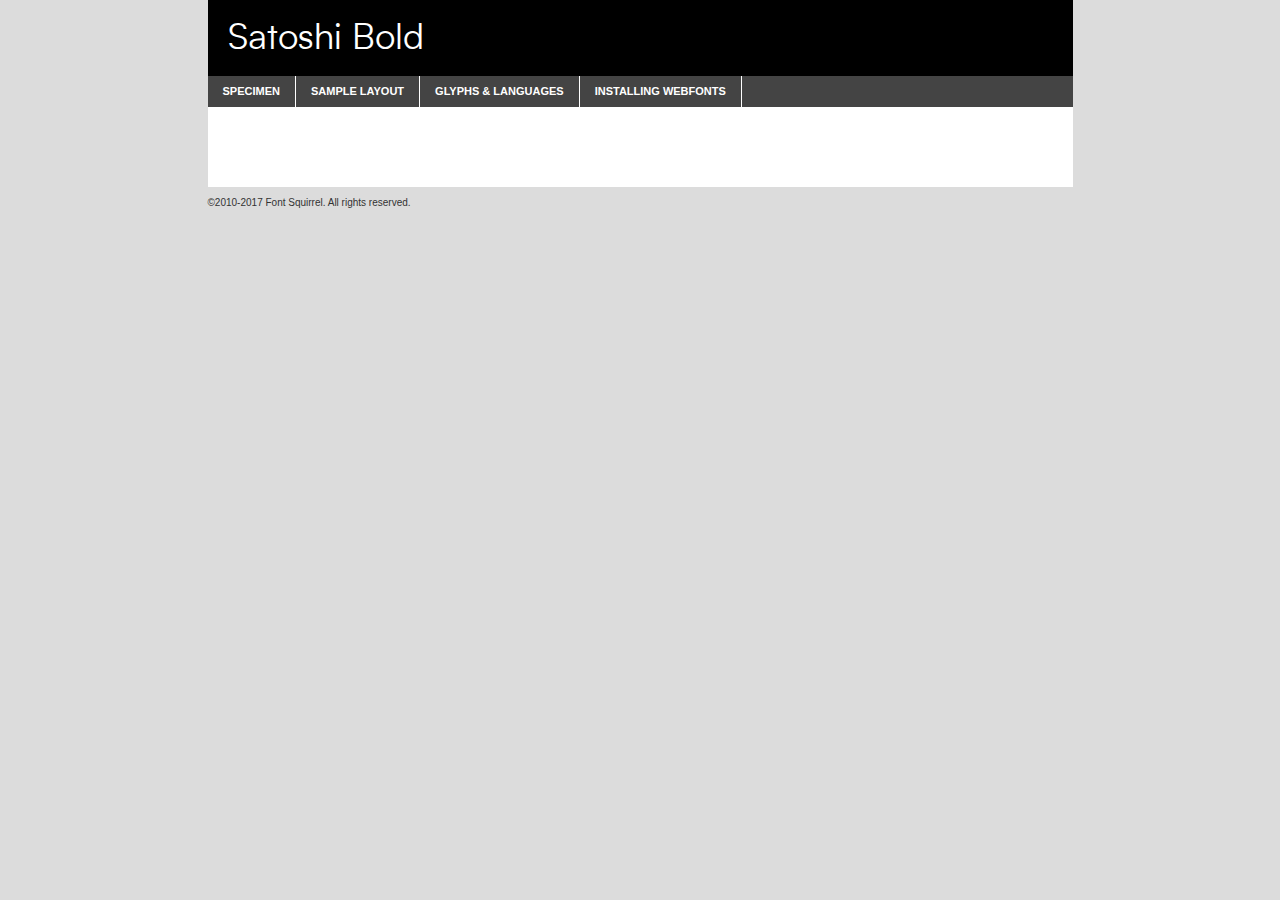
<file: assets/segoe-ui/satoshi-bold-demo.html>
<!DOCTYPE html PUBLIC "-//W3C//DTD XHTML 1.0 Transitional//EN"
        "http://www.w3.org/TR/xhtml1/DTD/xhtml1-transitional.dtd">

<html xmlns="http://www.w3.org/1999/xhtml" xml:lang="en" lang="en">
<head>
    <meta http-equiv="Content-Type" content="text/html; charset=utf-8"/>
    <script src="http://ajax.googleapis.com/ajax/libs/jquery/1.7.2/jquery.min.js" type="text/javascript" charset="utf-8"></script>
    <script type="text/javascript">
		(function($) {
			$.fn.easyTabs = function(option) {
				var param = jQuery.extend({ fadeSpeed: 'fast', defaultContent: 1, activeClass: 'active' }, option);
				$(this).each(function() {
					var thisId = '#' + this.id;
					if ( param.defaultContent == '' )
					{
						param.defaultContent = 1;
					}
					if ( typeof param.defaultContent == 'number' )
					{
						var defaultTab = $(thisId + ' .tabs li:eq(' + (param.defaultContent - 1) + ') a').attr('href').substr(1);
					}
					else
					{
						var defaultTab = param.defaultContent;
					}
					$(thisId + ' .tabs li a').each(function() {
						var tabToHide = $(this).attr('href').substr(1);
						$('#' + tabToHide).addClass('easytabs-tab-content');
					});
					hideAll();
					changeContent(defaultTab);

					function hideAll() {$(thisId + ' .easytabs-tab-content').hide();}

					function changeContent(tabId)
					{
						hideAll();
						$(thisId + ' .tabs li').removeClass(param.activeClass);
						$(thisId + ' .tabs li a[href=#' + tabId + ']').closest('li').addClass(param.activeClass);
						if ( param.fadeSpeed != 'none' )
						{
							$(thisId + ' #' + tabId).fadeIn(param.fadeSpeed);
						}
						else
						{
							$(thisId + ' #' + tabId).show();
						}
					}

					$(thisId + ' .tabs li').click(function() {
						var tabId = $(this).find('a').attr('href').substr(1);
						changeContent(tabId);
						return false;
					});
				});
			}
		})(jQuery);
    </script>
    <link rel="stylesheet" href="specimen_files/specimen_stylesheet.css" type="text/css" charset="utf-8"/>
    <link rel="stylesheet" href="stylesheet.css" type="text/css" charset="utf-8"/>

    <style type="text/css">
        		body {
			font-family: 'satoshi';
        		}

            </style>

    <title>Satoshi Bold Specimen</title>


    <script type="text/javascript" charset="utf-8">
		$(document).ready(function() {
			$('#container').easyTabs({ defaultContent: 1 });
		});
    </script>
</head>

<body>
<div id="container">
    <div id="header">
		Satoshi Bold    </div>
    <ul class="tabs">
        <li><a href="#specimen">Specimen</a></li>
        <li><a href="#layout">Sample Layout</a></li>
		        <li><a href="#glyphs">Glyphs &amp; Languages</a></li>
        <li><a href="#installing">Installing Webfonts</a></li>

    </ul>

    <div id="main_content">


        <div id="specimen">

            <div class="section">
                <div class="grid12 firstcol">
                    <div class="huge">AaBb</div>
                </div>
            </div>

            <div class="section">
                <div class="glyph_range">A&#x200B;B&#x200b;C&#x200b;D&#x200b;E&#x200b;F&#x200b;G&#x200b;H&#x200b;I&#x200b;J&#x200b;K&#x200b;L&#x200b;M&#x200b;N&#x200b;O&#x200b;P&#x200b;Q&#x200b;R&#x200b;S&#x200b;T&#x200b;U&#x200b;V&#x200b;W&#x200b;X&#x200b;Y&#x200b;Z&#x200b;a&#x200b;b&#x200b;c&#x200b;d&#x200b;e&#x200b;f&#x200b;g&#x200b;h&#x200b;i&#x200b;j&#x200b;k&#x200b;l&#x200b;m&#x200b;n&#x200b;o&#x200b;p&#x200b;q&#x200b;r&#x200b;s&#x200b;t&#x200b;u&#x200b;v&#x200b;w&#x200b;x&#x200b;y&#x200b;z&#x200b;1&#x200b;2&#x200b;3&#x200b;4&#x200b;5&#x200b;6&#x200b;7&#x200b;8&#x200b;9&#x200b;0&#x200b;&amp;&#x200b;.&#x200b;,&#x200b;?&#x200b;!&#x200b;&#64;&#x200b;(&#x200b;)&#x200b;#&#x200b;$&#x200b;%&#x200b;*&#x200b;+&#x200b;-&#x200b;=&#x200b;:&#x200b;;</div>
            </div>
            <div class="section">
                <div class="grid12 firstcol">
                    <table class="sample_table">
                        <tr>
                            <td>10</td>
                            <td class="size10">abcdefghijklmnopqrstuvwxyzABCDEFGHIJKLMNOPQRSTUVWXYZ0123456789abcdefghijklmnopqrstuvwxyzABCDEFGHIJKLMNOPQRSTUVWXYZ0123456789abcdefghijklmnopqrstuvwxyzABCDEFGHIJKLMNOPQRSTUVWXYZ</td>
                        </tr>
                        <tr>
                            <td>11</td>
                            <td class="size11">abcdefghijklmnopqrstuvwxyzABCDEFGHIJKLMNOPQRSTUVWXYZ0123456789abcdefghijklmnopqrstuvwxyzABCDEFGHIJKLMNOPQRSTUVWXYZ0123456789abcdefghijklmnopqrstuvwxyzABCDEFGHIJKLMNOPQRSTUVWXYZ</td>
                        </tr>
                        <tr>
                            <td>12</td>
                            <td class="size12">abcdefghijklmnopqrstuvwxyzABCDEFGHIJKLMNOPQRSTUVWXYZ0123456789abcdefghijklmnopqrstuvwxyzABCDEFGHIJKLMNOPQRSTUVWXYZ0123456789abcdefghijklmnopqrstuvwxyzABCDEFGHIJKLMNOPQRSTUVWXYZ</td>
                        </tr>
                        <tr>
                            <td>13</td>
                            <td class="size13">abcdefghijklmnopqrstuvwxyzABCDEFGHIJKLMNOPQRSTUVWXYZ0123456789abcdefghijklmnopqrstuvwxyzABCDEFGHIJKLMNOPQRSTUVWXYZ0123456789abcdefghijklmnopqrstuvwxyzABCDEFGHIJKLMNOPQRSTUVWXYZ</td>
                        </tr>
                        <tr>
                            <td>14</td>
                            <td class="size14">abcdefghijklmnopqrstuvwxyzABCDEFGHIJKLMNOPQRSTUVWXYZ0123456789abcdefghijklmnopqrstuvwxyzABCDEFGHIJKLMNOPQRSTUVWXYZ0123456789abcdefghijklmnopqrstuvwxyzABCDEFGHIJKLMNOPQRSTUVWXYZ</td>
                        </tr>
                        <tr>
                            <td>16</td>
                            <td class="size16">abcdefghijklmnopqrstuvwxyzABCDEFGHIJKLMNOPQRSTUVWXYZ0123456789abcdefghijklmnopqrstuvwxyzABCDEFGHIJKLMNOPQRSTUVWXYZ</td>
                        </tr>
                        <tr>
                            <td>18</td>
                            <td class="size18">abcdefghijklmnopqrstuvwxyzABCDEFGHIJKLMNOPQRSTUVWXYZ0123456789abcdefghijklmnopqrstuvwxyzABCDEFGHIJKLMNOPQRSTUVWXYZ</td>
                        </tr>
                        <tr>
                            <td>20</td>
                            <td class="size20">abcdefghijklmnopqrstuvwxyzABCDEFGHIJKLMNOPQRSTUVWXYZ0123456789abcdefghijklmnopqrstuvwxyzABCDEFGHIJKLMNOPQRSTUVWXYZ</td>
                        </tr>
                        <tr>
                            <td>24</td>
                            <td class="size24">abcdefghijklmnopqrstuvwxyzABCDEFGHIJKLMNOPQRSTUVWXYZ0123456789abcdefghijklmnopqrstuvwxyzABCDEFGHIJKLMNOPQRSTUVWXYZ</td>
                        </tr>
                        <tr>
                            <td>30</td>
                            <td class="size30">abcdefghijklmnopqrstuvwxyzABCDEFGHIJKLMNOPQRSTUVWXYZ0123456789abcdefghijklmnopqrstuvwxyzABCDEFGHIJKLMNOPQRSTUVWXYZ</td>
                        </tr>
                        <tr>
                            <td>36</td>
                            <td class="size36">abcdefghijklmnopqrstuvwxyzABCDEFGHIJKLMNOPQRSTUVWXYZ0123456789abcdefghijklmnopqrstuvwxyzABCDEFGHIJKLMNOPQRSTUVWXYZ</td>
                        </tr>
                        <tr>
                            <td>48</td>
                            <td class="size48">abcdefghijklmnopqrstuvwxyzABCDEFGHIJKLMNOPQRSTUVWXYZ0123456789abcdefghijklmnopqrstuvwxyzABCDEFGHIJKLMNOPQRSTUVWXYZ</td>
                        </tr>
                        <tr>
                            <td>60</td>
                            <td class="size60">abcdefghijklmnopqrstuvwxyzABCDEFGHIJKLMNOPQRSTUVWXYZ0123456789abcdefghijklmnopqrstuvwxyzABCDEFGHIJKLMNOPQRSTUVWXYZ</td>
                        </tr>
                        <tr>
                            <td>72</td>
                            <td class="size72">abcdefghijklmnopqrstuvwxyzABCDEFGHIJKLMNOPQRSTUVWXYZ0123456789abcdefghijklmnopqrstuvwxyzABCDEFGHIJKLMNOPQRSTUVWXYZ</td>
                        </tr>
                        <tr>
                            <td>90</td>
                            <td class="size90">abcdefghijklmnopqrstuvwxyzABCDEFGHIJKLMNOPQRSTUVWXYZ0123456789abcdefghijklmnopqrstuvwxyzABCDEFGHIJKLMNOPQRSTUVWXYZ</td>
                        </tr>
                    </table>

                </div>

            </div>


            <div class="section" id="bodycomparison">


                <div id="xheight">
                    <div class="fontbody">&#x25FC;&#x25FC;&#x25FC;&#x25FC;&#x25FC;&#x25FC;&#x25FC;&#x25FC;&#x25FC;&#x25FC;&#x25FC;&#x25FC;&#x25FC;&#x25FC;&#x25FC;&#x25FC;&#x25FC;&#x25FC;&#x25FC;&#x25FC;&#x25FC;&#x25FC;&#x25FC;&#x25FC;&#x25FC;&#x25FC;&#x25FC;&#x25FC;&#x25FC;&#x25FC;&#x25FC;&#x25FC;&#x25FC;&#x25FC;&#x25FC;&#x25FC;&#x25FC;&#x25FC;&#x25FC;&#x25FC;&#x25FC;&#x25FC;&#x25FC;&#x25FC;&#x25FC;&#x25FC;&#x25FC;&#x25FC;&#x25FC;&#x25FC;&#x25FC;&#x25FC;&#x25FC;&#x25FC;&#x25FC;&#x25FC;&#x25FC;&#x25FC;&#x25FC;&#x25FC;&#x25FC;&#x25FC;&#x25FC;&#x25FC;&#x25FC;&#x25FC;&#x25FC;&#x25FC;&#x25FC;&#x25FC;&#x25FC;&#x25FC;&#x25FC;&#x25FC;&#x25FC;&#x25FC;&#x25FC;&#x25FC;&#x25FC;&#x25FC;&#x25FC;&#x25FC;&#x25FC;&#x25FC;&#x25FC;&#x25FC;&#x25FC;&#x25FC;&#x25FC;&#x25FC;&#x25FC;&#x25FC;&#x25FC;&#x25FC;&#x25FC;&#x25FC;&#x25FC;&#x25FC;&#x25FC;body</div>
                    <div class="arialbody">body</div>
                    <div class="verdanabody">body</div>
                    <div class="georgiabody">body</div>
                </div>
                <div class="fontbody" style="z-index:1">
                    body<span>Satoshi Bold</span>
                </div>
                <div class="arialbody" style="z-index:1">
                    body<span>Arial</span>
                </div>
                <div class="verdanabody" style="z-index:1">
                    body<span>Verdana</span>
                </div>
                <div class="georgiabody" style="z-index:1">
                    body<span>Georgia</span>
                </div>


            </div>


            <div class="section psample psample_row1" id="">

                <div class="grid2 firstcol">
                    <p class="size10"><span>10.</span>Aenean lacinia bibendum nulla sed consectetur. Fusce dapibus, tellus ac cursus commodo, tortor mauris condimentum nibh, ut fermentum massa justo sit amet risus. Nullam id dolor id nibh ultricies vehicula ut id elit. Cum sociis natoque penatibus et magnis dis parturient montes, nascetur ridiculus mus. Nulla vitae elit libero, a pharetra augue.</p>

                </div>
                <div class="grid3">
                    <p class="size11"><span>11.</span>Aenean lacinia bibendum nulla sed consectetur. Fusce dapibus, tellus ac cursus commodo, tortor mauris condimentum nibh, ut fermentum massa justo sit amet risus. Nullam id dolor id nibh ultricies vehicula ut id elit. Cum sociis natoque penatibus et magnis dis parturient montes, nascetur ridiculus mus. Nulla vitae elit libero, a pharetra augue.</p>

                </div>
                <div class="grid3">
                    <p class="size12"><span>12.</span>Aenean lacinia bibendum nulla sed consectetur. Fusce dapibus, tellus ac cursus commodo, tortor mauris condimentum nibh, ut fermentum massa justo sit amet risus. Nullam id dolor id nibh ultricies vehicula ut id elit. Cum sociis natoque penatibus et magnis dis parturient montes, nascetur ridiculus mus. Nulla vitae elit libero, a pharetra augue.</p>

                </div>
                <div class="grid4">
                    <p class="size13"><span>13.</span>Aenean lacinia bibendum nulla sed consectetur. Fusce dapibus, tellus ac cursus commodo, tortor mauris condimentum nibh, ut fermentum massa justo sit amet risus. Nullam id dolor id nibh ultricies vehicula ut id elit. Cum sociis natoque penatibus et magnis dis parturient montes, nascetur ridiculus mus. Nulla vitae elit libero, a pharetra augue.</p>

                </div>
                <div class="white_blend"></div>

            </div>
            <div class="section psample psample_row2" id="">
                <div class="grid3 firstcol">
                    <p class="size14"><span>14.</span>Aenean lacinia bibendum nulla sed consectetur. Fusce dapibus, tellus ac cursus commodo, tortor mauris condimentum nibh, ut fermentum massa justo sit amet risus. Nullam id dolor id nibh ultricies vehicula ut id elit. Cum sociis natoque penatibus et magnis dis parturient montes, nascetur ridiculus mus. Nulla vitae elit libero, a pharetra augue.</p>

                </div>
                <div class="grid4">
                    <p class="size16"><span>16.</span>Aenean lacinia bibendum nulla sed consectetur. Fusce dapibus, tellus ac cursus commodo, tortor mauris condimentum nibh, ut fermentum massa justo sit amet risus. Nullam id dolor id nibh ultricies vehicula ut id elit. Cum sociis natoque penatibus et magnis dis parturient montes, nascetur ridiculus mus. Nulla vitae elit libero, a pharetra augue.</p>

                </div>
                <div class="grid5">
                    <p class="size18"><span>18.</span>Aenean lacinia bibendum nulla sed consectetur. Fusce dapibus, tellus ac cursus commodo, tortor mauris condimentum nibh, ut fermentum massa justo sit amet risus. Nullam id dolor id nibh ultricies vehicula ut id elit. Cum sociis natoque penatibus et magnis dis parturient montes, nascetur ridiculus mus. Nulla vitae elit libero, a pharetra augue.</p>

                </div>

                <div class="white_blend"></div>

            </div>

            <div class="section psample psample_row3" id="">
                <div class="grid5 firstcol">
                    <p class="size20"><span>20.</span>Aenean lacinia bibendum nulla sed consectetur. Fusce dapibus, tellus ac cursus commodo, tortor mauris condimentum nibh, ut fermentum massa justo sit amet risus. Nullam id dolor id nibh ultricies vehicula ut id elit. Cum sociis natoque penatibus et magnis dis parturient montes, nascetur ridiculus mus. Nulla vitae elit libero, a pharetra augue.</p>
                </div>
                <div class="grid7">
                    <p class="size24"><span>24.</span>Aenean lacinia bibendum nulla sed consectetur. Fusce dapibus, tellus ac cursus commodo, tortor mauris condimentum nibh, ut fermentum massa justo sit amet risus. Nullam id dolor id nibh ultricies vehicula ut id elit. Cum sociis natoque penatibus et magnis dis parturient montes, nascetur ridiculus mus. Nulla vitae elit libero, a pharetra augue.</p>
                </div>

                <div class="white_blend"></div>

            </div>

            <div class="section psample psample_row4" id="">
                <div class="grid12 firstcol">
                    <p class="size30"><span>30.</span>Aenean lacinia bibendum nulla sed consectetur. Fusce dapibus, tellus ac cursus commodo, tortor mauris condimentum nibh, ut fermentum massa justo sit amet risus. Nullam id dolor id nibh ultricies vehicula ut id elit. Cum sociis natoque penatibus et magnis dis parturient montes, nascetur ridiculus mus. Nulla vitae elit libero, a pharetra augue.</p>
                </div>
                <div class="white_blend"></div>

            </div>


            <div class="section psample psample_row1 fullreverse">
                <div class="grid2 firstcol">
                    <p class="size10"><span>10.</span>Aenean lacinia bibendum nulla sed consectetur. Fusce dapibus, tellus ac cursus commodo, tortor mauris condimentum nibh, ut fermentum massa justo sit amet risus. Nullam id dolor id nibh ultricies vehicula ut id elit. Cum sociis natoque penatibus et magnis dis parturient montes, nascetur ridiculus mus. Nulla vitae elit libero, a pharetra augue.</p>

                </div>
                <div class="grid3">
                    <p class="size11"><span>11.</span>Aenean lacinia bibendum nulla sed consectetur. Fusce dapibus, tellus ac cursus commodo, tortor mauris condimentum nibh, ut fermentum massa justo sit amet risus. Nullam id dolor id nibh ultricies vehicula ut id elit. Cum sociis natoque penatibus et magnis dis parturient montes, nascetur ridiculus mus. Nulla vitae elit libero, a pharetra augue.</p>

                </div>
                <div class="grid3">
                    <p class="size12"><span>12.</span>Aenean lacinia bibendum nulla sed consectetur. Fusce dapibus, tellus ac cursus commodo, tortor mauris condimentum nibh, ut fermentum massa justo sit amet risus. Nullam id dolor id nibh ultricies vehicula ut id elit. Cum sociis natoque penatibus et magnis dis parturient montes, nascetur ridiculus mus. Nulla vitae elit libero, a pharetra augue.</p>

                </div>
                <div class="grid4">
                    <p class="size13"><span>13.</span>Aenean lacinia bibendum nulla sed consectetur. Fusce dapibus, tellus ac cursus commodo, tortor mauris condimentum nibh, ut fermentum massa justo sit amet risus. Nullam id dolor id nibh ultricies vehicula ut id elit. Cum sociis natoque penatibus et magnis dis parturient montes, nascetur ridiculus mus. Nulla vitae elit libero, a pharetra augue.</p>

                </div>
                <div class="black_blend"></div>

            </div>

            <div class="section psample psample_row2 fullreverse">
                <div class="grid3 firstcol">
                    <p class="size14"><span>14.</span>Aenean lacinia bibendum nulla sed consectetur. Fusce dapibus, tellus ac cursus commodo, tortor mauris condimentum nibh, ut fermentum massa justo sit amet risus. Nullam id dolor id nibh ultricies vehicula ut id elit. Cum sociis natoque penatibus et magnis dis parturient montes, nascetur ridiculus mus. Nulla vitae elit libero, a pharetra augue.</p>

                </div>
                <div class="grid4">
                    <p class="size16"><span>16.</span>Aenean lacinia bibendum nulla sed consectetur. Fusce dapibus, tellus ac cursus commodo, tortor mauris condimentum nibh, ut fermentum massa justo sit amet risus. Nullam id dolor id nibh ultricies vehicula ut id elit. Cum sociis natoque penatibus et magnis dis parturient montes, nascetur ridiculus mus. Nulla vitae elit libero, a pharetra augue.</p>

                </div>
                <div class="grid5">
                    <p class="size18"><span>18.</span>Aenean lacinia bibendum nulla sed consectetur. Fusce dapibus, tellus ac cursus commodo, tortor mauris condimentum nibh, ut fermentum massa justo sit amet risus. Nullam id dolor id nibh ultricies vehicula ut id elit. Cum sociis natoque penatibus et magnis dis parturient montes, nascetur ridiculus mus. Nulla vitae elit libero, a pharetra augue.</p>

                </div>
                <div class="black_blend"></div>

            </div>

            <div class="section psample fullreverse psample_row3" id="">
                <div class="grid5 firstcol">
                    <p class="size20"><span>20.</span>Aenean lacinia bibendum nulla sed consectetur. Fusce dapibus, tellus ac cursus commodo, tortor mauris condimentum nibh, ut fermentum massa justo sit amet risus. Nullam id dolor id nibh ultricies vehicula ut id elit. Cum sociis natoque penatibus et magnis dis parturient montes, nascetur ridiculus mus. Nulla vitae elit libero, a pharetra augue.</p>
                </div>
                <div class="grid7">
                    <p class="size24"><span>24.</span>Aenean lacinia bibendum nulla sed consectetur. Fusce dapibus, tellus ac cursus commodo, tortor mauris condimentum nibh, ut fermentum massa justo sit amet risus. Nullam id dolor id nibh ultricies vehicula ut id elit. Cum sociis natoque penatibus et magnis dis parturient montes, nascetur ridiculus mus. Nulla vitae elit libero, a pharetra augue.</p>
                </div>

                <div class="black_blend"></div>

            </div>

            <div class="section psample fullreverse psample_row4" id="" style="border-bottom: 20px #000 solid;">
                <div class="grid12 firstcol">
                    <p class="size30"><span>30.</span>Aenean lacinia bibendum nulla sed consectetur. Fusce dapibus, tellus ac cursus commodo, tortor mauris condimentum nibh, ut fermentum massa justo sit amet risus. Nullam id dolor id nibh ultricies vehicula ut id elit. Cum sociis natoque penatibus et magnis dis parturient montes, nascetur ridiculus mus. Nulla vitae elit libero, a pharetra augue.</p>
                </div>
                <div class="black_blend"></div>

            </div>


        </div>

        <div id="layout">

            <div class="section">

                <div class="grid12 firstcol">
                    <h1>Lorem Ipsum Dolor</h1>
                    <h2>Etiam porta sem malesuada magna mollis euismod</h2>

                    <p class="byline">By <a href="#link">Aenean Lacinia</a></p>
                </div>
            </div>
            <div class="section">
                <div class="grid8 firstcol">
                    <p class="large">Donec sed odio dui. Morbi leo risus, porta ac consectetur ac, vestibulum at eros. Fusce dapibus, tellus ac cursus commodo, tortor mauris condimentum nibh, ut fermentum massa justo sit amet risus. </p>


                    <h3>Pellentesque ornare sem</h3>

                    <p>Maecenas sed diam eget risus varius blandit sit amet non magna. Maecenas faucibus mollis interdum. Donec ullamcorper nulla non metus auctor fringilla. Nullam id dolor id nibh ultricies vehicula ut id elit. Nullam id dolor id nibh ultricies vehicula ut id elit. </p>

                    <p>Aenean eu leo quam. Pellentesque ornare sem lacinia quam venenatis vestibulum. Lorem ipsum dolor sit amet, consectetur adipiscing elit. Cum sociis natoque penatibus et magnis dis parturient montes, nascetur ridiculus mus. </p>

                    <p>Nulla vitae elit libero, a pharetra augue. Praesent commodo cursus magna, vel scelerisque nisl consectetur et. Aenean lacinia bibendum nulla sed consectetur. </p>

                    <p>Nullam quis risus eget urna mollis ornare vel eu leo. Nullam quis risus eget urna mollis ornare vel eu leo. Maecenas sed diam eget risus varius blandit sit amet non magna. Donec ullamcorper nulla non metus auctor fringilla. </p>

                    <h3>Cras mattis consectetur</h3>

                    <p>Aenean eu leo quam. Pellentesque ornare sem lacinia quam venenatis vestibulum. Aenean lacinia bibendum nulla sed consectetur. Integer posuere erat a ante venenatis dapibus posuere velit aliquet. Cras mattis consectetur purus sit amet fermentum. </p>

                    <p>Nullam id dolor id nibh ultricies vehicula ut id elit. Nullam quis risus eget urna mollis ornare vel eu leo. Cras mattis consectetur purus sit amet fermentum.</p>
                </div>

                <div class="grid4 sidebar">

                    <div class="box reverse">
                        <p class="last">Nullam quis risus eget urna mollis ornare vel eu leo. Donec ullamcorper nulla non metus auctor fringilla. Cras mattis consectetur purus sit amet fermentum. Sed posuere consectetur est at lobortis. Lorem ipsum dolor sit amet, consectetur adipiscing elit. </p>
                    </div>

                    <p class="caption">Maecenas sed diam eget risus varius.</p>

                    <p>Vestibulum id ligula porta felis euismod semper. Integer posuere erat a ante venenatis dapibus posuere velit aliquet. Vestibulum id ligula porta felis euismod semper. Sed posuere consectetur est at lobortis. Maecenas sed diam eget risus varius blandit sit amet non magna. Fusce dapibus, tellus ac cursus commodo, tortor mauris condimentum nibh, ut fermentum massa justo sit amet risus. </p>


                    <p>Duis mollis, est non commodo luctus, nisi erat porttitor ligula, eget lacinia odio sem nec elit. Aenean lacinia bibendum nulla sed consectetur. Vivamus sagittis lacus vel augue laoreet rutrum faucibus dolor auctor. Aenean lacinia bibendum nulla sed consectetur. Nullam quis risus eget urna mollis ornare vel eu leo. </p>

                    <p>Praesent commodo cursus magna, vel scelerisque nisl consectetur et. Donec ullamcorper nulla non metus auctor fringilla. Maecenas faucibus mollis interdum. Fusce dapibus, tellus ac cursus commodo, tortor mauris condimentum nibh, ut fermentum massa justo sit amet risus. </p>

                </div>
            </div>

        </div>


		

        <div id="glyphs">
            <div class="section">
                <div class="grid12 firstcol">

                    <h1>Language Support</h1>
                    <p>The subset of Satoshi Bold in this kit supports the following languages:<br/>

						Albanian, Basque, Breton, Chamorro, Danish, Dutch, English, Faroese, Finnish, French, Frisian, Galician, German, Icelandic, Italian, Malagasy, Norwegian, Portuguese, Spanish, Alsatian, Aragonese, Arapaho, Arrernte, Asturian, Aymara, Bislama, Cebuano, Corsican, Fijian, French_creole, Genoese, Gilbertese, Greenlandic, Haitian_creole, Hiligaynon, Hmong, Hopi, Ibanag, Iloko_ilokano, Indonesian, Interglossa_glosa, Interlingua, Irish_gaelic, Jerriais, Lojban, Lombard, Luxembourgeois, Manx, Mohawk, Norfolk_pitcairnese, Occitan, Oromo, Pangasinan, Papiamento, Piedmontese, Potawatomi, Rhaeto-romance, Romansh, Rotokas, Sami_lule, Samoan, Sardinian, Scots_gaelic, Seychelles_creole, Shona, Sicilian, Somali, Southern_ndebele, Swahili, Swati_swazi, Tagalog_filipino_pilipino, Tetum, Tok_pisin, Uyghur_latinized, Volapuk, Walloon, Warlpiri, Xhosa, Yapese, Zulu, Latinbasic, Ubasic, Demo                    </p>
                    <h1>Glyph Chart</h1>
                    <p>The subset of Satoshi Bold in this kit includes all the glyphs listed below. Unicode entities are included above each glyph to help you insert individual characters into your layout.</p>
                    <div id="glyph_chart">

																				                                <div><p>&amp;#32;</p>&#32;</div>
																				                                <div><p>&amp;#33;</p>&#33;</div>
																				                                <div><p>&amp;#34;</p>&#34;</div>
																				                                <div><p>&amp;#35;</p>&#35;</div>
																				                                <div><p>&amp;#36;</p>&#36;</div>
																				                                <div><p>&amp;#37;</p>&#37;</div>
																				                                <div><p>&amp;#38;</p>&#38;</div>
																				                                <div><p>&amp;#39;</p>&#39;</div>
																				                                <div><p>&amp;#40;</p>&#40;</div>
																				                                <div><p>&amp;#41;</p>&#41;</div>
																				                                <div><p>&amp;#42;</p>&#42;</div>
																				                                <div><p>&amp;#43;</p>&#43;</div>
																				                                <div><p>&amp;#44;</p>&#44;</div>
																				                                <div><p>&amp;#45;</p>&#45;</div>
																				                                <div><p>&amp;#46;</p>&#46;</div>
																				                                <div><p>&amp;#47;</p>&#47;</div>
																				                                <div><p>&amp;#48;</p>&#48;</div>
																				                                <div><p>&amp;#49;</p>&#49;</div>
																				                                <div><p>&amp;#50;</p>&#50;</div>
																				                                <div><p>&amp;#51;</p>&#51;</div>
																				                                <div><p>&amp;#52;</p>&#52;</div>
																				                                <div><p>&amp;#53;</p>&#53;</div>
																				                                <div><p>&amp;#54;</p>&#54;</div>
																				                                <div><p>&amp;#55;</p>&#55;</div>
																				                                <div><p>&amp;#56;</p>&#56;</div>
																				                                <div><p>&amp;#57;</p>&#57;</div>
																				                                <div><p>&amp;#58;</p>&#58;</div>
																				                                <div><p>&amp;#59;</p>&#59;</div>
																				                                <div><p>&amp;#60;</p>&#60;</div>
																				                                <div><p>&amp;#61;</p>&#61;</div>
																				                                <div><p>&amp;#62;</p>&#62;</div>
																				                                <div><p>&amp;#63;</p>&#63;</div>
																				                                <div><p>&amp;#64;</p>&#64;</div>
																				                                <div><p>&amp;#65;</p>&#65;</div>
																				                                <div><p>&amp;#66;</p>&#66;</div>
																				                                <div><p>&amp;#67;</p>&#67;</div>
																				                                <div><p>&amp;#68;</p>&#68;</div>
																				                                <div><p>&amp;#69;</p>&#69;</div>
																				                                <div><p>&amp;#70;</p>&#70;</div>
																				                                <div><p>&amp;#71;</p>&#71;</div>
																				                                <div><p>&amp;#72;</p>&#72;</div>
																				                                <div><p>&amp;#73;</p>&#73;</div>
																				                                <div><p>&amp;#74;</p>&#74;</div>
																				                                <div><p>&amp;#75;</p>&#75;</div>
																				                                <div><p>&amp;#76;</p>&#76;</div>
																				                                <div><p>&amp;#77;</p>&#77;</div>
																				                                <div><p>&amp;#78;</p>&#78;</div>
																				                                <div><p>&amp;#79;</p>&#79;</div>
																				                                <div><p>&amp;#80;</p>&#80;</div>
																				                                <div><p>&amp;#81;</p>&#81;</div>
																				                                <div><p>&amp;#82;</p>&#82;</div>
																				                                <div><p>&amp;#83;</p>&#83;</div>
																				                                <div><p>&amp;#84;</p>&#84;</div>
																				                                <div><p>&amp;#85;</p>&#85;</div>
																				                                <div><p>&amp;#86;</p>&#86;</div>
																				                                <div><p>&amp;#87;</p>&#87;</div>
																				                                <div><p>&amp;#88;</p>&#88;</div>
																				                                <div><p>&amp;#89;</p>&#89;</div>
																				                                <div><p>&amp;#90;</p>&#90;</div>
																				                                <div><p>&amp;#91;</p>&#91;</div>
																				                                <div><p>&amp;#92;</p>&#92;</div>
																				                                <div><p>&amp;#93;</p>&#93;</div>
																				                                <div><p>&amp;#94;</p>&#94;</div>
																				                                <div><p>&amp;#95;</p>&#95;</div>
																				                                <div><p>&amp;#96;</p>&#96;</div>
																				                                <div><p>&amp;#97;</p>&#97;</div>
																				                                <div><p>&amp;#98;</p>&#98;</div>
																				                                <div><p>&amp;#99;</p>&#99;</div>
																				                                <div><p>&amp;#100;</p>&#100;</div>
																				                                <div><p>&amp;#101;</p>&#101;</div>
																				                                <div><p>&amp;#102;</p>&#102;</div>
																				                                <div><p>&amp;#103;</p>&#103;</div>
																				                                <div><p>&amp;#104;</p>&#104;</div>
																				                                <div><p>&amp;#105;</p>&#105;</div>
																				                                <div><p>&amp;#106;</p>&#106;</div>
																				                                <div><p>&amp;#107;</p>&#107;</div>
																				                                <div><p>&amp;#108;</p>&#108;</div>
																				                                <div><p>&amp;#109;</p>&#109;</div>
																				                                <div><p>&amp;#110;</p>&#110;</div>
																				                                <div><p>&amp;#111;</p>&#111;</div>
																				                                <div><p>&amp;#112;</p>&#112;</div>
																				                                <div><p>&amp;#113;</p>&#113;</div>
																				                                <div><p>&amp;#114;</p>&#114;</div>
																				                                <div><p>&amp;#115;</p>&#115;</div>
																				                                <div><p>&amp;#116;</p>&#116;</div>
																				                                <div><p>&amp;#117;</p>&#117;</div>
																				                                <div><p>&amp;#118;</p>&#118;</div>
																				                                <div><p>&amp;#119;</p>&#119;</div>
																				                                <div><p>&amp;#120;</p>&#120;</div>
																				                                <div><p>&amp;#121;</p>&#121;</div>
																				                                <div><p>&amp;#122;</p>&#122;</div>
																				                                <div><p>&amp;#123;</p>&#123;</div>
																				                                <div><p>&amp;#124;</p>&#124;</div>
																				                                <div><p>&amp;#125;</p>&#125;</div>
																				                                <div><p>&amp;#126;</p>&#126;</div>
																				                                <div><p>&amp;#160;</p>&#160;</div>
																				                                <div><p>&amp;#161;</p>&#161;</div>
																				                                <div><p>&amp;#162;</p>&#162;</div>
																				                                <div><p>&amp;#163;</p>&#163;</div>
																				                                <div><p>&amp;#164;</p>&#164;</div>
																				                                <div><p>&amp;#165;</p>&#165;</div>
																				                                <div><p>&amp;#166;</p>&#166;</div>
																				                                <div><p>&amp;#167;</p>&#167;</div>
																				                                <div><p>&amp;#168;</p>&#168;</div>
																				                                <div><p>&amp;#169;</p>&#169;</div>
																				                                <div><p>&amp;#171;</p>&#171;</div>
																				                                <div><p>&amp;#172;</p>&#172;</div>
																				                                <div><p>&amp;#173;</p>&#173;</div>
																				                                <div><p>&amp;#174;</p>&#174;</div>
																				                                <div><p>&amp;#175;</p>&#175;</div>
																				                                <div><p>&amp;#176;</p>&#176;</div>
																				                                <div><p>&amp;#177;</p>&#177;</div>
																				                                <div><p>&amp;#178;</p>&#178;</div>
																				                                <div><p>&amp;#179;</p>&#179;</div>
																				                                <div><p>&amp;#180;</p>&#180;</div>
																				                                <div><p>&amp;#181;</p>&#181;</div>
																				                                <div><p>&amp;#182;</p>&#182;</div>
																				                                <div><p>&amp;#183;</p>&#183;</div>
																				                                <div><p>&amp;#184;</p>&#184;</div>
																				                                <div><p>&amp;#185;</p>&#185;</div>
																				                                <div><p>&amp;#187;</p>&#187;</div>
																				                                <div><p>&amp;#188;</p>&#188;</div>
																				                                <div><p>&amp;#189;</p>&#189;</div>
																				                                <div><p>&amp;#190;</p>&#190;</div>
																				                                <div><p>&amp;#191;</p>&#191;</div>
																				                                <div><p>&amp;#192;</p>&#192;</div>
																				                                <div><p>&amp;#193;</p>&#193;</div>
																				                                <div><p>&amp;#194;</p>&#194;</div>
																				                                <div><p>&amp;#195;</p>&#195;</div>
																				                                <div><p>&amp;#196;</p>&#196;</div>
																				                                <div><p>&amp;#197;</p>&#197;</div>
																				                                <div><p>&amp;#198;</p>&#198;</div>
																				                                <div><p>&amp;#199;</p>&#199;</div>
																				                                <div><p>&amp;#200;</p>&#200;</div>
																				                                <div><p>&amp;#201;</p>&#201;</div>
																				                                <div><p>&amp;#202;</p>&#202;</div>
																				                                <div><p>&amp;#203;</p>&#203;</div>
																				                                <div><p>&amp;#204;</p>&#204;</div>
																				                                <div><p>&amp;#205;</p>&#205;</div>
																				                                <div><p>&amp;#206;</p>&#206;</div>
																				                                <div><p>&amp;#207;</p>&#207;</div>
																				                                <div><p>&amp;#208;</p>&#208;</div>
																				                                <div><p>&amp;#209;</p>&#209;</div>
																				                                <div><p>&amp;#210;</p>&#210;</div>
																				                                <div><p>&amp;#211;</p>&#211;</div>
																				                                <div><p>&amp;#212;</p>&#212;</div>
																				                                <div><p>&amp;#213;</p>&#213;</div>
																				                                <div><p>&amp;#214;</p>&#214;</div>
																				                                <div><p>&amp;#215;</p>&#215;</div>
																				                                <div><p>&amp;#216;</p>&#216;</div>
																				                                <div><p>&amp;#217;</p>&#217;</div>
																				                                <div><p>&amp;#218;</p>&#218;</div>
																				                                <div><p>&amp;#219;</p>&#219;</div>
																				                                <div><p>&amp;#220;</p>&#220;</div>
																				                                <div><p>&amp;#221;</p>&#221;</div>
																				                                <div><p>&amp;#222;</p>&#222;</div>
																				                                <div><p>&amp;#223;</p>&#223;</div>
																				                                <div><p>&amp;#224;</p>&#224;</div>
																				                                <div><p>&amp;#225;</p>&#225;</div>
																				                                <div><p>&amp;#226;</p>&#226;</div>
																				                                <div><p>&amp;#227;</p>&#227;</div>
																				                                <div><p>&amp;#228;</p>&#228;</div>
																				                                <div><p>&amp;#229;</p>&#229;</div>
																				                                <div><p>&amp;#230;</p>&#230;</div>
																				                                <div><p>&amp;#231;</p>&#231;</div>
																				                                <div><p>&amp;#232;</p>&#232;</div>
																				                                <div><p>&amp;#233;</p>&#233;</div>
																				                                <div><p>&amp;#234;</p>&#234;</div>
																				                                <div><p>&amp;#235;</p>&#235;</div>
																				                                <div><p>&amp;#236;</p>&#236;</div>
																				                                <div><p>&amp;#237;</p>&#237;</div>
																				                                <div><p>&amp;#238;</p>&#238;</div>
																				                                <div><p>&amp;#239;</p>&#239;</div>
																				                                <div><p>&amp;#240;</p>&#240;</div>
																				                                <div><p>&amp;#241;</p>&#241;</div>
																				                                <div><p>&amp;#242;</p>&#242;</div>
																				                                <div><p>&amp;#243;</p>&#243;</div>
																				                                <div><p>&amp;#244;</p>&#244;</div>
																				                                <div><p>&amp;#245;</p>&#245;</div>
																				                                <div><p>&amp;#246;</p>&#246;</div>
																				                                <div><p>&amp;#247;</p>&#247;</div>
																				                                <div><p>&amp;#248;</p>&#248;</div>
																				                                <div><p>&amp;#249;</p>&#249;</div>
																				                                <div><p>&amp;#250;</p>&#250;</div>
																				                                <div><p>&amp;#251;</p>&#251;</div>
																				                                <div><p>&amp;#252;</p>&#252;</div>
																				                                <div><p>&amp;#253;</p>&#253;</div>
																				                                <div><p>&amp;#254;</p>&#254;</div>
																				                                <div><p>&amp;#255;</p>&#255;</div>
																				                                <div><p>&amp;#338;</p>&#338;</div>
																				                                <div><p>&amp;#339;</p>&#339;</div>
																				                                <div><p>&amp;#376;</p>&#376;</div>
																				                                <div><p>&amp;#710;</p>&#710;</div>
																				                                <div><p>&amp;#732;</p>&#732;</div>
																				                                <div><p>&amp;#8192;</p>&#8192;</div>
																				                                <div><p>&amp;#8193;</p>&#8193;</div>
																				                                <div><p>&amp;#8194;</p>&#8194;</div>
																				                                <div><p>&amp;#8195;</p>&#8195;</div>
																				                                <div><p>&amp;#8196;</p>&#8196;</div>
																				                                <div><p>&amp;#8197;</p>&#8197;</div>
																				                                <div><p>&amp;#8198;</p>&#8198;</div>
																				                                <div><p>&amp;#8199;</p>&#8199;</div>
																				                                <div><p>&amp;#8200;</p>&#8200;</div>
																				                                <div><p>&amp;#8201;</p>&#8201;</div>
																				                                <div><p>&amp;#8202;</p>&#8202;</div>
																				                                <div><p>&amp;#8208;</p>&#8208;</div>
																				                                <div><p>&amp;#8209;</p>&#8209;</div>
																				                                <div><p>&amp;#8210;</p>&#8210;</div>
																				                                <div><p>&amp;#8211;</p>&#8211;</div>
																				                                <div><p>&amp;#8212;</p>&#8212;</div>
																				                                <div><p>&amp;#8216;</p>&#8216;</div>
																				                                <div><p>&amp;#8217;</p>&#8217;</div>
																				                                <div><p>&amp;#8218;</p>&#8218;</div>
																				                                <div><p>&amp;#8220;</p>&#8220;</div>
																				                                <div><p>&amp;#8221;</p>&#8221;</div>
																				                                <div><p>&amp;#8222;</p>&#8222;</div>
																				                                <div><p>&amp;#8226;</p>&#8226;</div>
																				                                <div><p>&amp;#8230;</p>&#8230;</div>
																				                                <div><p>&amp;#8239;</p>&#8239;</div>
																				                                <div><p>&amp;#8249;</p>&#8249;</div>
																				                                <div><p>&amp;#8250;</p>&#8250;</div>
																				                                <div><p>&amp;#8287;</p>&#8287;</div>
																				                                <div><p>&amp;#8364;</p>&#8364;</div>
																				                                <div><p>&amp;#8482;</p>&#8482;</div>
																				                                <div><p>&amp;#9724;</p>&#9724;</div>
																				                                <div><p>&amp;#64257;</p>&#64257;</div>
																				                                <div><p>&amp;#64258;</p>&#64258;</div>
																				                                <div><p>&amp;#64259;</p>&#64259;</div>
																				                                <div><p>&amp;#64260;</p>&#64260;</div>
																																																										                    </div>
                </div>


            </div>
        </div>


        <div id="specs">

        </div>

        <div id="installing">
            <div class="section">
                <div class="grid7 firstcol">
                    <h1>Installing Webfonts</h1>

                    <p>Webfonts are supported by all major browser platforms but not all in the same way. There are currently four different font formats that must be included in order to target all browsers. This includes TTF, WOFF, EOT and SVG.</p>

                    <h2>1. Upload your webfonts</h2>
                    <p>You must upload your webfont kit to your website. They should be in or near the same directory as your CSS files.</p>

                    <h2>2. Include the webfont stylesheet</h2>
                    <p>A special CSS @font-face declaration helps the various browsers select the appropriate font it needs without causing you a bunch of headaches. Learn more about this syntax by reading the <a href="https://www.fontspring.com/blog/further-hardening-of-the-bulletproof-syntax">Fontspring blog post</a> about it. The code for it is as follows:</p>


                    <code>
                        @font-face{
                        font-family: 'MyWebFont';
                        src: url('WebFont.eot');
                        src: url('WebFont.eot?#iefix') format('embedded-opentype'),
                        url('WebFont.woff') format('woff'),
                        url('WebFont.ttf') format('truetype'),
                        url('WebFont.svg#webfont') format('svg');
                        }
                    </code>

                    <p>We've already gone ahead and generated the code for you. All you have to do is link to the stylesheet in your HTML, like this:</p>
                    <code>&lt;link rel=&quot;stylesheet&quot; href=&quot;stylesheet.css&quot; type=&quot;text/css&quot; charset=&quot;utf-8&quot; /&gt;</code>

                    <h2>3. Modify your own stylesheet</h2>
                    <p>To take advantage of your new fonts, you must tell your stylesheet to use them. Look at the original @font-face declaration above and find the property called "font-family." The name linked there will be what you use to reference the font. Prepend that webfont name to the font stack in the "font-family" property, inside the selector you want to change. For example:</p>
                    <code>p { font-family: 'WebFont', Arial, sans-serif; }</code>

                    <h2>4. Test</h2>
                    <p>Getting webfonts to work cross-browser <em>can</em> be tricky. Use the information in the sidebar to help you if you find that fonts aren't loading in a particular browser.</p>
                </div>

                <div class="grid5 sidebar">
                    <div class="box">
                        <h2>Troubleshooting<br/>Font-Face Problems</h2>
                        <p>Having trouble getting your webfonts to load in your new website? Here are some tips to sort out what might be the problem.</p>

                        <h3>Fonts not showing in any browser</h3>

                        <p>This sounds like you need to work on the plumbing. You either did not upload the fonts to the correct directory, or you did not link the fonts properly in the CSS. If you've confirmed that all this is correct and you still have a problem, take a look at your .htaccess file and see if requests are getting intercepted.</p>

                        <h3>Fonts not loading in iPhone or iPad</h3>

                        <p>The most common problem here is that you are serving the fonts from an IIS server. IIS refuses to serve files that have unknown MIME types. If that is the case, you must set the MIME type for SVG to "image/svg+xml" in the server settings. Follow these instructions from Microsoft if you need help.</p>

                        <h3>Fonts not loading in Firefox</h3>

                        <p>The primary reason for this failure? You are still using a version Firefox older than 3.5. So upgrade already! If that isn't it, then you are very likely serving fonts from a different domain. Firefox requires that all font assets be served from the same domain. Lastly it is possible that you need to add WOFF to your list of MIME types (if you are serving via IIS.)</p>

                        <h3>Fonts not loading in IE</h3>

                        <p>Are you looking at Internet Explorer on an actual Windows machine or are you cheating by using a service like Adobe BrowserLab? Many of these screenshot services do not render @font-face for IE. Best to test it on a real machine.</p>

                        <h3>Fonts not loading in IE9</h3>

                        <p>IE9, like Firefox, requires that fonts be served from the same domain as the website. Make sure that is the case.</p>
                    </div>
                </div>
            </div>

        </div>

    </div>
    <div id="footer">
        <p>&copy;2010-2017 Font Squirrel. All rights reserved.</p>
    </div>
</div>
</body>
</html>
</file>
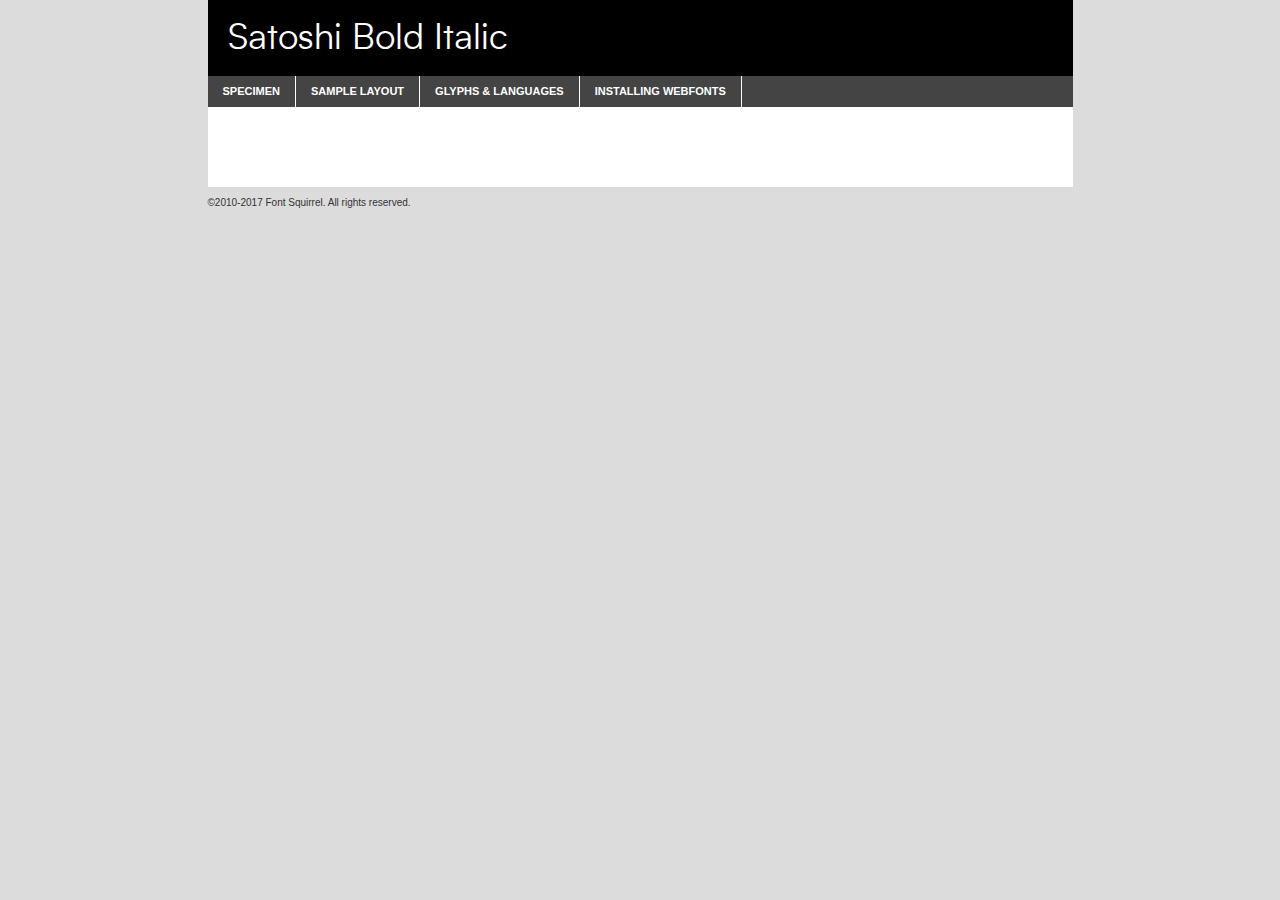
<file: assets/segoe-ui/satoshi-bolditalic-demo.html>
<!DOCTYPE html PUBLIC "-//W3C//DTD XHTML 1.0 Transitional//EN"
        "http://www.w3.org/TR/xhtml1/DTD/xhtml1-transitional.dtd">

<html xmlns="http://www.w3.org/1999/xhtml" xml:lang="en" lang="en">
<head>
    <meta http-equiv="Content-Type" content="text/html; charset=utf-8"/>
    <script src="http://ajax.googleapis.com/ajax/libs/jquery/1.7.2/jquery.min.js" type="text/javascript" charset="utf-8"></script>
    <script type="text/javascript">
		(function($) {
			$.fn.easyTabs = function(option) {
				var param = jQuery.extend({ fadeSpeed: 'fast', defaultContent: 1, activeClass: 'active' }, option);
				$(this).each(function() {
					var thisId = '#' + this.id;
					if ( param.defaultContent == '' )
					{
						param.defaultContent = 1;
					}
					if ( typeof param.defaultContent == 'number' )
					{
						var defaultTab = $(thisId + ' .tabs li:eq(' + (param.defaultContent - 1) + ') a').attr('href').substr(1);
					}
					else
					{
						var defaultTab = param.defaultContent;
					}
					$(thisId + ' .tabs li a').each(function() {
						var tabToHide = $(this).attr('href').substr(1);
						$('#' + tabToHide).addClass('easytabs-tab-content');
					});
					hideAll();
					changeContent(defaultTab);

					function hideAll() {$(thisId + ' .easytabs-tab-content').hide();}

					function changeContent(tabId)
					{
						hideAll();
						$(thisId + ' .tabs li').removeClass(param.activeClass);
						$(thisId + ' .tabs li a[href=#' + tabId + ']').closest('li').addClass(param.activeClass);
						if ( param.fadeSpeed != 'none' )
						{
							$(thisId + ' #' + tabId).fadeIn(param.fadeSpeed);
						}
						else
						{
							$(thisId + ' #' + tabId).show();
						}
					}

					$(thisId + ' .tabs li').click(function() {
						var tabId = $(this).find('a').attr('href').substr(1);
						changeContent(tabId);
						return false;
					});
				});
			}
		})(jQuery);
    </script>
    <link rel="stylesheet" href="specimen_files/specimen_stylesheet.css" type="text/css" charset="utf-8"/>
    <link rel="stylesheet" href="stylesheet.css" type="text/css" charset="utf-8"/>

    <style type="text/css">
        		body {
			font-family: 'satoshi';
        		}

            </style>

    <title>Satoshi Bold Italic Specimen</title>


    <script type="text/javascript" charset="utf-8">
		$(document).ready(function() {
			$('#container').easyTabs({ defaultContent: 1 });
		});
    </script>
</head>

<body>
<div id="container">
    <div id="header">
		Satoshi Bold Italic    </div>
    <ul class="tabs">
        <li><a href="#specimen">Specimen</a></li>
        <li><a href="#layout">Sample Layout</a></li>
		        <li><a href="#glyphs">Glyphs &amp; Languages</a></li>
        <li><a href="#installing">Installing Webfonts</a></li>

    </ul>

    <div id="main_content">


        <div id="specimen">

            <div class="section">
                <div class="grid12 firstcol">
                    <div class="huge">AaBb</div>
                </div>
            </div>

            <div class="section">
                <div class="glyph_range">A&#x200B;B&#x200b;C&#x200b;D&#x200b;E&#x200b;F&#x200b;G&#x200b;H&#x200b;I&#x200b;J&#x200b;K&#x200b;L&#x200b;M&#x200b;N&#x200b;O&#x200b;P&#x200b;Q&#x200b;R&#x200b;S&#x200b;T&#x200b;U&#x200b;V&#x200b;W&#x200b;X&#x200b;Y&#x200b;Z&#x200b;a&#x200b;b&#x200b;c&#x200b;d&#x200b;e&#x200b;f&#x200b;g&#x200b;h&#x200b;i&#x200b;j&#x200b;k&#x200b;l&#x200b;m&#x200b;n&#x200b;o&#x200b;p&#x200b;q&#x200b;r&#x200b;s&#x200b;t&#x200b;u&#x200b;v&#x200b;w&#x200b;x&#x200b;y&#x200b;z&#x200b;1&#x200b;2&#x200b;3&#x200b;4&#x200b;5&#x200b;6&#x200b;7&#x200b;8&#x200b;9&#x200b;0&#x200b;&amp;&#x200b;.&#x200b;,&#x200b;?&#x200b;!&#x200b;&#64;&#x200b;(&#x200b;)&#x200b;#&#x200b;$&#x200b;%&#x200b;*&#x200b;+&#x200b;-&#x200b;=&#x200b;:&#x200b;;</div>
            </div>
            <div class="section">
                <div class="grid12 firstcol">
                    <table class="sample_table">
                        <tr>
                            <td>10</td>
                            <td class="size10">abcdefghijklmnopqrstuvwxyzABCDEFGHIJKLMNOPQRSTUVWXYZ0123456789abcdefghijklmnopqrstuvwxyzABCDEFGHIJKLMNOPQRSTUVWXYZ0123456789abcdefghijklmnopqrstuvwxyzABCDEFGHIJKLMNOPQRSTUVWXYZ</td>
                        </tr>
                        <tr>
                            <td>11</td>
                            <td class="size11">abcdefghijklmnopqrstuvwxyzABCDEFGHIJKLMNOPQRSTUVWXYZ0123456789abcdefghijklmnopqrstuvwxyzABCDEFGHIJKLMNOPQRSTUVWXYZ0123456789abcdefghijklmnopqrstuvwxyzABCDEFGHIJKLMNOPQRSTUVWXYZ</td>
                        </tr>
                        <tr>
                            <td>12</td>
                            <td class="size12">abcdefghijklmnopqrstuvwxyzABCDEFGHIJKLMNOPQRSTUVWXYZ0123456789abcdefghijklmnopqrstuvwxyzABCDEFGHIJKLMNOPQRSTUVWXYZ0123456789abcdefghijklmnopqrstuvwxyzABCDEFGHIJKLMNOPQRSTUVWXYZ</td>
                        </tr>
                        <tr>
                            <td>13</td>
                            <td class="size13">abcdefghijklmnopqrstuvwxyzABCDEFGHIJKLMNOPQRSTUVWXYZ0123456789abcdefghijklmnopqrstuvwxyzABCDEFGHIJKLMNOPQRSTUVWXYZ0123456789abcdefghijklmnopqrstuvwxyzABCDEFGHIJKLMNOPQRSTUVWXYZ</td>
                        </tr>
                        <tr>
                            <td>14</td>
                            <td class="size14">abcdefghijklmnopqrstuvwxyzABCDEFGHIJKLMNOPQRSTUVWXYZ0123456789abcdefghijklmnopqrstuvwxyzABCDEFGHIJKLMNOPQRSTUVWXYZ0123456789abcdefghijklmnopqrstuvwxyzABCDEFGHIJKLMNOPQRSTUVWXYZ</td>
                        </tr>
                        <tr>
                            <td>16</td>
                            <td class="size16">abcdefghijklmnopqrstuvwxyzABCDEFGHIJKLMNOPQRSTUVWXYZ0123456789abcdefghijklmnopqrstuvwxyzABCDEFGHIJKLMNOPQRSTUVWXYZ</td>
                        </tr>
                        <tr>
                            <td>18</td>
                            <td class="size18">abcdefghijklmnopqrstuvwxyzABCDEFGHIJKLMNOPQRSTUVWXYZ0123456789abcdefghijklmnopqrstuvwxyzABCDEFGHIJKLMNOPQRSTUVWXYZ</td>
                        </tr>
                        <tr>
                            <td>20</td>
                            <td class="size20">abcdefghijklmnopqrstuvwxyzABCDEFGHIJKLMNOPQRSTUVWXYZ0123456789abcdefghijklmnopqrstuvwxyzABCDEFGHIJKLMNOPQRSTUVWXYZ</td>
                        </tr>
                        <tr>
                            <td>24</td>
                            <td class="size24">abcdefghijklmnopqrstuvwxyzABCDEFGHIJKLMNOPQRSTUVWXYZ0123456789abcdefghijklmnopqrstuvwxyzABCDEFGHIJKLMNOPQRSTUVWXYZ</td>
                        </tr>
                        <tr>
                            <td>30</td>
                            <td class="size30">abcdefghijklmnopqrstuvwxyzABCDEFGHIJKLMNOPQRSTUVWXYZ0123456789abcdefghijklmnopqrstuvwxyzABCDEFGHIJKLMNOPQRSTUVWXYZ</td>
                        </tr>
                        <tr>
                            <td>36</td>
                            <td class="size36">abcdefghijklmnopqrstuvwxyzABCDEFGHIJKLMNOPQRSTUVWXYZ0123456789abcdefghijklmnopqrstuvwxyzABCDEFGHIJKLMNOPQRSTUVWXYZ</td>
                        </tr>
                        <tr>
                            <td>48</td>
                            <td class="size48">abcdefghijklmnopqrstuvwxyzABCDEFGHIJKLMNOPQRSTUVWXYZ0123456789abcdefghijklmnopqrstuvwxyzABCDEFGHIJKLMNOPQRSTUVWXYZ</td>
                        </tr>
                        <tr>
                            <td>60</td>
                            <td class="size60">abcdefghijklmnopqrstuvwxyzABCDEFGHIJKLMNOPQRSTUVWXYZ0123456789abcdefghijklmnopqrstuvwxyzABCDEFGHIJKLMNOPQRSTUVWXYZ</td>
                        </tr>
                        <tr>
                            <td>72</td>
                            <td class="size72">abcdefghijklmnopqrstuvwxyzABCDEFGHIJKLMNOPQRSTUVWXYZ0123456789abcdefghijklmnopqrstuvwxyzABCDEFGHIJKLMNOPQRSTUVWXYZ</td>
                        </tr>
                        <tr>
                            <td>90</td>
                            <td class="size90">abcdefghijklmnopqrstuvwxyzABCDEFGHIJKLMNOPQRSTUVWXYZ0123456789abcdefghijklmnopqrstuvwxyzABCDEFGHIJKLMNOPQRSTUVWXYZ</td>
                        </tr>
                    </table>

                </div>

            </div>


            <div class="section" id="bodycomparison">


                <div id="xheight">
                    <div class="fontbody">&#x25FC;&#x25FC;&#x25FC;&#x25FC;&#x25FC;&#x25FC;&#x25FC;&#x25FC;&#x25FC;&#x25FC;&#x25FC;&#x25FC;&#x25FC;&#x25FC;&#x25FC;&#x25FC;&#x25FC;&#x25FC;&#x25FC;&#x25FC;&#x25FC;&#x25FC;&#x25FC;&#x25FC;&#x25FC;&#x25FC;&#x25FC;&#x25FC;&#x25FC;&#x25FC;&#x25FC;&#x25FC;&#x25FC;&#x25FC;&#x25FC;&#x25FC;&#x25FC;&#x25FC;&#x25FC;&#x25FC;&#x25FC;&#x25FC;&#x25FC;&#x25FC;&#x25FC;&#x25FC;&#x25FC;&#x25FC;&#x25FC;&#x25FC;&#x25FC;&#x25FC;&#x25FC;&#x25FC;&#x25FC;&#x25FC;&#x25FC;&#x25FC;&#x25FC;&#x25FC;&#x25FC;&#x25FC;&#x25FC;&#x25FC;&#x25FC;&#x25FC;&#x25FC;&#x25FC;&#x25FC;&#x25FC;&#x25FC;&#x25FC;&#x25FC;&#x25FC;&#x25FC;&#x25FC;&#x25FC;&#x25FC;&#x25FC;&#x25FC;&#x25FC;&#x25FC;&#x25FC;&#x25FC;&#x25FC;&#x25FC;&#x25FC;&#x25FC;&#x25FC;&#x25FC;&#x25FC;&#x25FC;&#x25FC;&#x25FC;&#x25FC;&#x25FC;&#x25FC;&#x25FC;&#x25FC;body</div>
                    <div class="arialbody">body</div>
                    <div class="verdanabody">body</div>
                    <div class="georgiabody">body</div>
                </div>
                <div class="fontbody" style="z-index:1">
                    body<span>Satoshi Bold Italic</span>
                </div>
                <div class="arialbody" style="z-index:1">
                    body<span>Arial</span>
                </div>
                <div class="verdanabody" style="z-index:1">
                    body<span>Verdana</span>
                </div>
                <div class="georgiabody" style="z-index:1">
                    body<span>Georgia</span>
                </div>


            </div>


            <div class="section psample psample_row1" id="">

                <div class="grid2 firstcol">
                    <p class="size10"><span>10.</span>Aenean lacinia bibendum nulla sed consectetur. Fusce dapibus, tellus ac cursus commodo, tortor mauris condimentum nibh, ut fermentum massa justo sit amet risus. Nullam id dolor id nibh ultricies vehicula ut id elit. Cum sociis natoque penatibus et magnis dis parturient montes, nascetur ridiculus mus. Nulla vitae elit libero, a pharetra augue.</p>

                </div>
                <div class="grid3">
                    <p class="size11"><span>11.</span>Aenean lacinia bibendum nulla sed consectetur. Fusce dapibus, tellus ac cursus commodo, tortor mauris condimentum nibh, ut fermentum massa justo sit amet risus. Nullam id dolor id nibh ultricies vehicula ut id elit. Cum sociis natoque penatibus et magnis dis parturient montes, nascetur ridiculus mus. Nulla vitae elit libero, a pharetra augue.</p>

                </div>
                <div class="grid3">
                    <p class="size12"><span>12.</span>Aenean lacinia bibendum nulla sed consectetur. Fusce dapibus, tellus ac cursus commodo, tortor mauris condimentum nibh, ut fermentum massa justo sit amet risus. Nullam id dolor id nibh ultricies vehicula ut id elit. Cum sociis natoque penatibus et magnis dis parturient montes, nascetur ridiculus mus. Nulla vitae elit libero, a pharetra augue.</p>

                </div>
                <div class="grid4">
                    <p class="size13"><span>13.</span>Aenean lacinia bibendum nulla sed consectetur. Fusce dapibus, tellus ac cursus commodo, tortor mauris condimentum nibh, ut fermentum massa justo sit amet risus. Nullam id dolor id nibh ultricies vehicula ut id elit. Cum sociis natoque penatibus et magnis dis parturient montes, nascetur ridiculus mus. Nulla vitae elit libero, a pharetra augue.</p>

                </div>
                <div class="white_blend"></div>

            </div>
            <div class="section psample psample_row2" id="">
                <div class="grid3 firstcol">
                    <p class="size14"><span>14.</span>Aenean lacinia bibendum nulla sed consectetur. Fusce dapibus, tellus ac cursus commodo, tortor mauris condimentum nibh, ut fermentum massa justo sit amet risus. Nullam id dolor id nibh ultricies vehicula ut id elit. Cum sociis natoque penatibus et magnis dis parturient montes, nascetur ridiculus mus. Nulla vitae elit libero, a pharetra augue.</p>

                </div>
                <div class="grid4">
                    <p class="size16"><span>16.</span>Aenean lacinia bibendum nulla sed consectetur. Fusce dapibus, tellus ac cursus commodo, tortor mauris condimentum nibh, ut fermentum massa justo sit amet risus. Nullam id dolor id nibh ultricies vehicula ut id elit. Cum sociis natoque penatibus et magnis dis parturient montes, nascetur ridiculus mus. Nulla vitae elit libero, a pharetra augue.</p>

                </div>
                <div class="grid5">
                    <p class="size18"><span>18.</span>Aenean lacinia bibendum nulla sed consectetur. Fusce dapibus, tellus ac cursus commodo, tortor mauris condimentum nibh, ut fermentum massa justo sit amet risus. Nullam id dolor id nibh ultricies vehicula ut id elit. Cum sociis natoque penatibus et magnis dis parturient montes, nascetur ridiculus mus. Nulla vitae elit libero, a pharetra augue.</p>

                </div>

                <div class="white_blend"></div>

            </div>

            <div class="section psample psample_row3" id="">
                <div class="grid5 firstcol">
                    <p class="size20"><span>20.</span>Aenean lacinia bibendum nulla sed consectetur. Fusce dapibus, tellus ac cursus commodo, tortor mauris condimentum nibh, ut fermentum massa justo sit amet risus. Nullam id dolor id nibh ultricies vehicula ut id elit. Cum sociis natoque penatibus et magnis dis parturient montes, nascetur ridiculus mus. Nulla vitae elit libero, a pharetra augue.</p>
                </div>
                <div class="grid7">
                    <p class="size24"><span>24.</span>Aenean lacinia bibendum nulla sed consectetur. Fusce dapibus, tellus ac cursus commodo, tortor mauris condimentum nibh, ut fermentum massa justo sit amet risus. Nullam id dolor id nibh ultricies vehicula ut id elit. Cum sociis natoque penatibus et magnis dis parturient montes, nascetur ridiculus mus. Nulla vitae elit libero, a pharetra augue.</p>
                </div>

                <div class="white_blend"></div>

            </div>

            <div class="section psample psample_row4" id="">
                <div class="grid12 firstcol">
                    <p class="size30"><span>30.</span>Aenean lacinia bibendum nulla sed consectetur. Fusce dapibus, tellus ac cursus commodo, tortor mauris condimentum nibh, ut fermentum massa justo sit amet risus. Nullam id dolor id nibh ultricies vehicula ut id elit. Cum sociis natoque penatibus et magnis dis parturient montes, nascetur ridiculus mus. Nulla vitae elit libero, a pharetra augue.</p>
                </div>
                <div class="white_blend"></div>

            </div>


            <div class="section psample psample_row1 fullreverse">
                <div class="grid2 firstcol">
                    <p class="size10"><span>10.</span>Aenean lacinia bibendum nulla sed consectetur. Fusce dapibus, tellus ac cursus commodo, tortor mauris condimentum nibh, ut fermentum massa justo sit amet risus. Nullam id dolor id nibh ultricies vehicula ut id elit. Cum sociis natoque penatibus et magnis dis parturient montes, nascetur ridiculus mus. Nulla vitae elit libero, a pharetra augue.</p>

                </div>
                <div class="grid3">
                    <p class="size11"><span>11.</span>Aenean lacinia bibendum nulla sed consectetur. Fusce dapibus, tellus ac cursus commodo, tortor mauris condimentum nibh, ut fermentum massa justo sit amet risus. Nullam id dolor id nibh ultricies vehicula ut id elit. Cum sociis natoque penatibus et magnis dis parturient montes, nascetur ridiculus mus. Nulla vitae elit libero, a pharetra augue.</p>

                </div>
                <div class="grid3">
                    <p class="size12"><span>12.</span>Aenean lacinia bibendum nulla sed consectetur. Fusce dapibus, tellus ac cursus commodo, tortor mauris condimentum nibh, ut fermentum massa justo sit amet risus. Nullam id dolor id nibh ultricies vehicula ut id elit. Cum sociis natoque penatibus et magnis dis parturient montes, nascetur ridiculus mus. Nulla vitae elit libero, a pharetra augue.</p>

                </div>
                <div class="grid4">
                    <p class="size13"><span>13.</span>Aenean lacinia bibendum nulla sed consectetur. Fusce dapibus, tellus ac cursus commodo, tortor mauris condimentum nibh, ut fermentum massa justo sit amet risus. Nullam id dolor id nibh ultricies vehicula ut id elit. Cum sociis natoque penatibus et magnis dis parturient montes, nascetur ridiculus mus. Nulla vitae elit libero, a pharetra augue.</p>

                </div>
                <div class="black_blend"></div>

            </div>

            <div class="section psample psample_row2 fullreverse">
                <div class="grid3 firstcol">
                    <p class="size14"><span>14.</span>Aenean lacinia bibendum nulla sed consectetur. Fusce dapibus, tellus ac cursus commodo, tortor mauris condimentum nibh, ut fermentum massa justo sit amet risus. Nullam id dolor id nibh ultricies vehicula ut id elit. Cum sociis natoque penatibus et magnis dis parturient montes, nascetur ridiculus mus. Nulla vitae elit libero, a pharetra augue.</p>

                </div>
                <div class="grid4">
                    <p class="size16"><span>16.</span>Aenean lacinia bibendum nulla sed consectetur. Fusce dapibus, tellus ac cursus commodo, tortor mauris condimentum nibh, ut fermentum massa justo sit amet risus. Nullam id dolor id nibh ultricies vehicula ut id elit. Cum sociis natoque penatibus et magnis dis parturient montes, nascetur ridiculus mus. Nulla vitae elit libero, a pharetra augue.</p>

                </div>
                <div class="grid5">
                    <p class="size18"><span>18.</span>Aenean lacinia bibendum nulla sed consectetur. Fusce dapibus, tellus ac cursus commodo, tortor mauris condimentum nibh, ut fermentum massa justo sit amet risus. Nullam id dolor id nibh ultricies vehicula ut id elit. Cum sociis natoque penatibus et magnis dis parturient montes, nascetur ridiculus mus. Nulla vitae elit libero, a pharetra augue.</p>

                </div>
                <div class="black_blend"></div>

            </div>

            <div class="section psample fullreverse psample_row3" id="">
                <div class="grid5 firstcol">
                    <p class="size20"><span>20.</span>Aenean lacinia bibendum nulla sed consectetur. Fusce dapibus, tellus ac cursus commodo, tortor mauris condimentum nibh, ut fermentum massa justo sit amet risus. Nullam id dolor id nibh ultricies vehicula ut id elit. Cum sociis natoque penatibus et magnis dis parturient montes, nascetur ridiculus mus. Nulla vitae elit libero, a pharetra augue.</p>
                </div>
                <div class="grid7">
                    <p class="size24"><span>24.</span>Aenean lacinia bibendum nulla sed consectetur. Fusce dapibus, tellus ac cursus commodo, tortor mauris condimentum nibh, ut fermentum massa justo sit amet risus. Nullam id dolor id nibh ultricies vehicula ut id elit. Cum sociis natoque penatibus et magnis dis parturient montes, nascetur ridiculus mus. Nulla vitae elit libero, a pharetra augue.</p>
                </div>

                <div class="black_blend"></div>

            </div>

            <div class="section psample fullreverse psample_row4" id="" style="border-bottom: 20px #000 solid;">
                <div class="grid12 firstcol">
                    <p class="size30"><span>30.</span>Aenean lacinia bibendum nulla sed consectetur. Fusce dapibus, tellus ac cursus commodo, tortor mauris condimentum nibh, ut fermentum massa justo sit amet risus. Nullam id dolor id nibh ultricies vehicula ut id elit. Cum sociis natoque penatibus et magnis dis parturient montes, nascetur ridiculus mus. Nulla vitae elit libero, a pharetra augue.</p>
                </div>
                <div class="black_blend"></div>

            </div>


        </div>

        <div id="layout">

            <div class="section">

                <div class="grid12 firstcol">
                    <h1>Lorem Ipsum Dolor</h1>
                    <h2>Etiam porta sem malesuada magna mollis euismod</h2>

                    <p class="byline">By <a href="#link">Aenean Lacinia</a></p>
                </div>
            </div>
            <div class="section">
                <div class="grid8 firstcol">
                    <p class="large">Donec sed odio dui. Morbi leo risus, porta ac consectetur ac, vestibulum at eros. Fusce dapibus, tellus ac cursus commodo, tortor mauris condimentum nibh, ut fermentum massa justo sit amet risus. </p>


                    <h3>Pellentesque ornare sem</h3>

                    <p>Maecenas sed diam eget risus varius blandit sit amet non magna. Maecenas faucibus mollis interdum. Donec ullamcorper nulla non metus auctor fringilla. Nullam id dolor id nibh ultricies vehicula ut id elit. Nullam id dolor id nibh ultricies vehicula ut id elit. </p>

                    <p>Aenean eu leo quam. Pellentesque ornare sem lacinia quam venenatis vestibulum. Lorem ipsum dolor sit amet, consectetur adipiscing elit. Cum sociis natoque penatibus et magnis dis parturient montes, nascetur ridiculus mus. </p>

                    <p>Nulla vitae elit libero, a pharetra augue. Praesent commodo cursus magna, vel scelerisque nisl consectetur et. Aenean lacinia bibendum nulla sed consectetur. </p>

                    <p>Nullam quis risus eget urna mollis ornare vel eu leo. Nullam quis risus eget urna mollis ornare vel eu leo. Maecenas sed diam eget risus varius blandit sit amet non magna. Donec ullamcorper nulla non metus auctor fringilla. </p>

                    <h3>Cras mattis consectetur</h3>

                    <p>Aenean eu leo quam. Pellentesque ornare sem lacinia quam venenatis vestibulum. Aenean lacinia bibendum nulla sed consectetur. Integer posuere erat a ante venenatis dapibus posuere velit aliquet. Cras mattis consectetur purus sit amet fermentum. </p>

                    <p>Nullam id dolor id nibh ultricies vehicula ut id elit. Nullam quis risus eget urna mollis ornare vel eu leo. Cras mattis consectetur purus sit amet fermentum.</p>
                </div>

                <div class="grid4 sidebar">

                    <div class="box reverse">
                        <p class="last">Nullam quis risus eget urna mollis ornare vel eu leo. Donec ullamcorper nulla non metus auctor fringilla. Cras mattis consectetur purus sit amet fermentum. Sed posuere consectetur est at lobortis. Lorem ipsum dolor sit amet, consectetur adipiscing elit. </p>
                    </div>

                    <p class="caption">Maecenas sed diam eget risus varius.</p>

                    <p>Vestibulum id ligula porta felis euismod semper. Integer posuere erat a ante venenatis dapibus posuere velit aliquet. Vestibulum id ligula porta felis euismod semper. Sed posuere consectetur est at lobortis. Maecenas sed diam eget risus varius blandit sit amet non magna. Fusce dapibus, tellus ac cursus commodo, tortor mauris condimentum nibh, ut fermentum massa justo sit amet risus. </p>


                    <p>Duis mollis, est non commodo luctus, nisi erat porttitor ligula, eget lacinia odio sem nec elit. Aenean lacinia bibendum nulla sed consectetur. Vivamus sagittis lacus vel augue laoreet rutrum faucibus dolor auctor. Aenean lacinia bibendum nulla sed consectetur. Nullam quis risus eget urna mollis ornare vel eu leo. </p>

                    <p>Praesent commodo cursus magna, vel scelerisque nisl consectetur et. Donec ullamcorper nulla non metus auctor fringilla. Maecenas faucibus mollis interdum. Fusce dapibus, tellus ac cursus commodo, tortor mauris condimentum nibh, ut fermentum massa justo sit amet risus. </p>

                </div>
            </div>

        </div>


		

        <div id="glyphs">
            <div class="section">
                <div class="grid12 firstcol">

                    <h1>Language Support</h1>
                    <p>The subset of Satoshi Bold Italic in this kit supports the following languages:<br/>

						Albanian, Basque, Breton, Chamorro, Danish, Dutch, English, Faroese, Finnish, French, Frisian, Galician, German, Icelandic, Italian, Malagasy, Norwegian, Portuguese, Spanish, Alsatian, Aragonese, Arapaho, Arrernte, Asturian, Aymara, Bislama, Cebuano, Corsican, Fijian, French_creole, Genoese, Gilbertese, Greenlandic, Haitian_creole, Hiligaynon, Hmong, Hopi, Ibanag, Iloko_ilokano, Indonesian, Interglossa_glosa, Interlingua, Irish_gaelic, Jerriais, Lojban, Lombard, Luxembourgeois, Manx, Mohawk, Norfolk_pitcairnese, Occitan, Oromo, Pangasinan, Papiamento, Piedmontese, Potawatomi, Rhaeto-romance, Romansh, Rotokas, Sami_lule, Samoan, Sardinian, Scots_gaelic, Seychelles_creole, Shona, Sicilian, Somali, Southern_ndebele, Swahili, Swati_swazi, Tagalog_filipino_pilipino, Tetum, Tok_pisin, Uyghur_latinized, Volapuk, Walloon, Warlpiri, Xhosa, Yapese, Zulu, Latinbasic, Ubasic, Demo                    </p>
                    <h1>Glyph Chart</h1>
                    <p>The subset of Satoshi Bold Italic in this kit includes all the glyphs listed below. Unicode entities are included above each glyph to help you insert individual characters into your layout.</p>
                    <div id="glyph_chart">

																				                                <div><p>&amp;#32;</p>&#32;</div>
																				                                <div><p>&amp;#33;</p>&#33;</div>
																				                                <div><p>&amp;#34;</p>&#34;</div>
																				                                <div><p>&amp;#35;</p>&#35;</div>
																				                                <div><p>&amp;#36;</p>&#36;</div>
																				                                <div><p>&amp;#37;</p>&#37;</div>
																				                                <div><p>&amp;#38;</p>&#38;</div>
																				                                <div><p>&amp;#39;</p>&#39;</div>
																				                                <div><p>&amp;#40;</p>&#40;</div>
																				                                <div><p>&amp;#41;</p>&#41;</div>
																				                                <div><p>&amp;#42;</p>&#42;</div>
																				                                <div><p>&amp;#43;</p>&#43;</div>
																				                                <div><p>&amp;#44;</p>&#44;</div>
																				                                <div><p>&amp;#45;</p>&#45;</div>
																				                                <div><p>&amp;#46;</p>&#46;</div>
																				                                <div><p>&amp;#47;</p>&#47;</div>
																				                                <div><p>&amp;#48;</p>&#48;</div>
																				                                <div><p>&amp;#49;</p>&#49;</div>
																				                                <div><p>&amp;#50;</p>&#50;</div>
																				                                <div><p>&amp;#51;</p>&#51;</div>
																				                                <div><p>&amp;#52;</p>&#52;</div>
																				                                <div><p>&amp;#53;</p>&#53;</div>
																				                                <div><p>&amp;#54;</p>&#54;</div>
																				                                <div><p>&amp;#55;</p>&#55;</div>
																				                                <div><p>&amp;#56;</p>&#56;</div>
																				                                <div><p>&amp;#57;</p>&#57;</div>
																				                                <div><p>&amp;#58;</p>&#58;</div>
																				                                <div><p>&amp;#59;</p>&#59;</div>
																				                                <div><p>&amp;#60;</p>&#60;</div>
																				                                <div><p>&amp;#61;</p>&#61;</div>
																				                                <div><p>&amp;#62;</p>&#62;</div>
																				                                <div><p>&amp;#63;</p>&#63;</div>
																				                                <div><p>&amp;#64;</p>&#64;</div>
																				                                <div><p>&amp;#65;</p>&#65;</div>
																				                                <div><p>&amp;#66;</p>&#66;</div>
																				                                <div><p>&amp;#67;</p>&#67;</div>
																				                                <div><p>&amp;#68;</p>&#68;</div>
																				                                <div><p>&amp;#69;</p>&#69;</div>
																				                                <div><p>&amp;#70;</p>&#70;</div>
																				                                <div><p>&amp;#71;</p>&#71;</div>
																				                                <div><p>&amp;#72;</p>&#72;</div>
																				                                <div><p>&amp;#73;</p>&#73;</div>
																				                                <div><p>&amp;#74;</p>&#74;</div>
																				                                <div><p>&amp;#75;</p>&#75;</div>
																				                                <div><p>&amp;#76;</p>&#76;</div>
																				                                <div><p>&amp;#77;</p>&#77;</div>
																				                                <div><p>&amp;#78;</p>&#78;</div>
																				                                <div><p>&amp;#79;</p>&#79;</div>
																				                                <div><p>&amp;#80;</p>&#80;</div>
																				                                <div><p>&amp;#81;</p>&#81;</div>
																				                                <div><p>&amp;#82;</p>&#82;</div>
																				                                <div><p>&amp;#83;</p>&#83;</div>
																				                                <div><p>&amp;#84;</p>&#84;</div>
																				                                <div><p>&amp;#85;</p>&#85;</div>
																				                                <div><p>&amp;#86;</p>&#86;</div>
																				                                <div><p>&amp;#87;</p>&#87;</div>
																				                                <div><p>&amp;#88;</p>&#88;</div>
																				                                <div><p>&amp;#89;</p>&#89;</div>
																				                                <div><p>&amp;#90;</p>&#90;</div>
																				                                <div><p>&amp;#91;</p>&#91;</div>
																				                                <div><p>&amp;#92;</p>&#92;</div>
																				                                <div><p>&amp;#93;</p>&#93;</div>
																				                                <div><p>&amp;#94;</p>&#94;</div>
																				                                <div><p>&amp;#95;</p>&#95;</div>
																				                                <div><p>&amp;#96;</p>&#96;</div>
																				                                <div><p>&amp;#97;</p>&#97;</div>
																				                                <div><p>&amp;#98;</p>&#98;</div>
																				                                <div><p>&amp;#99;</p>&#99;</div>
																				                                <div><p>&amp;#100;</p>&#100;</div>
																				                                <div><p>&amp;#101;</p>&#101;</div>
																				                                <div><p>&amp;#102;</p>&#102;</div>
																				                                <div><p>&amp;#103;</p>&#103;</div>
																				                                <div><p>&amp;#104;</p>&#104;</div>
																				                                <div><p>&amp;#105;</p>&#105;</div>
																				                                <div><p>&amp;#106;</p>&#106;</div>
																				                                <div><p>&amp;#107;</p>&#107;</div>
																				                                <div><p>&amp;#108;</p>&#108;</div>
																				                                <div><p>&amp;#109;</p>&#109;</div>
																				                                <div><p>&amp;#110;</p>&#110;</div>
																				                                <div><p>&amp;#111;</p>&#111;</div>
																				                                <div><p>&amp;#112;</p>&#112;</div>
																				                                <div><p>&amp;#113;</p>&#113;</div>
																				                                <div><p>&amp;#114;</p>&#114;</div>
																				                                <div><p>&amp;#115;</p>&#115;</div>
																				                                <div><p>&amp;#116;</p>&#116;</div>
																				                                <div><p>&amp;#117;</p>&#117;</div>
																				                                <div><p>&amp;#118;</p>&#118;</div>
																				                                <div><p>&amp;#119;</p>&#119;</div>
																				                                <div><p>&amp;#120;</p>&#120;</div>
																				                                <div><p>&amp;#121;</p>&#121;</div>
																				                                <div><p>&amp;#122;</p>&#122;</div>
																				                                <div><p>&amp;#123;</p>&#123;</div>
																				                                <div><p>&amp;#124;</p>&#124;</div>
																				                                <div><p>&amp;#125;</p>&#125;</div>
																				                                <div><p>&amp;#126;</p>&#126;</div>
																				                                <div><p>&amp;#160;</p>&#160;</div>
																				                                <div><p>&amp;#161;</p>&#161;</div>
																				                                <div><p>&amp;#162;</p>&#162;</div>
																				                                <div><p>&amp;#163;</p>&#163;</div>
																				                                <div><p>&amp;#164;</p>&#164;</div>
																				                                <div><p>&amp;#165;</p>&#165;</div>
																				                                <div><p>&amp;#166;</p>&#166;</div>
																				                                <div><p>&amp;#167;</p>&#167;</div>
																				                                <div><p>&amp;#168;</p>&#168;</div>
																				                                <div><p>&amp;#169;</p>&#169;</div>
																				                                <div><p>&amp;#171;</p>&#171;</div>
																				                                <div><p>&amp;#172;</p>&#172;</div>
																				                                <div><p>&amp;#173;</p>&#173;</div>
																				                                <div><p>&amp;#174;</p>&#174;</div>
																				                                <div><p>&amp;#175;</p>&#175;</div>
																				                                <div><p>&amp;#176;</p>&#176;</div>
																				                                <div><p>&amp;#177;</p>&#177;</div>
																				                                <div><p>&amp;#178;</p>&#178;</div>
																				                                <div><p>&amp;#179;</p>&#179;</div>
																				                                <div><p>&amp;#180;</p>&#180;</div>
																				                                <div><p>&amp;#181;</p>&#181;</div>
																				                                <div><p>&amp;#182;</p>&#182;</div>
																				                                <div><p>&amp;#183;</p>&#183;</div>
																				                                <div><p>&amp;#184;</p>&#184;</div>
																				                                <div><p>&amp;#185;</p>&#185;</div>
																				                                <div><p>&amp;#187;</p>&#187;</div>
																				                                <div><p>&amp;#188;</p>&#188;</div>
																				                                <div><p>&amp;#189;</p>&#189;</div>
																				                                <div><p>&amp;#190;</p>&#190;</div>
																				                                <div><p>&amp;#191;</p>&#191;</div>
																				                                <div><p>&amp;#192;</p>&#192;</div>
																				                                <div><p>&amp;#193;</p>&#193;</div>
																				                                <div><p>&amp;#194;</p>&#194;</div>
																				                                <div><p>&amp;#195;</p>&#195;</div>
																				                                <div><p>&amp;#196;</p>&#196;</div>
																				                                <div><p>&amp;#197;</p>&#197;</div>
																				                                <div><p>&amp;#198;</p>&#198;</div>
																				                                <div><p>&amp;#199;</p>&#199;</div>
																				                                <div><p>&amp;#200;</p>&#200;</div>
																				                                <div><p>&amp;#201;</p>&#201;</div>
																				                                <div><p>&amp;#202;</p>&#202;</div>
																				                                <div><p>&amp;#203;</p>&#203;</div>
																				                                <div><p>&amp;#204;</p>&#204;</div>
																				                                <div><p>&amp;#205;</p>&#205;</div>
																				                                <div><p>&amp;#206;</p>&#206;</div>
																				                                <div><p>&amp;#207;</p>&#207;</div>
																				                                <div><p>&amp;#208;</p>&#208;</div>
																				                                <div><p>&amp;#209;</p>&#209;</div>
																				                                <div><p>&amp;#210;</p>&#210;</div>
																				                                <div><p>&amp;#211;</p>&#211;</div>
																				                                <div><p>&amp;#212;</p>&#212;</div>
																				                                <div><p>&amp;#213;</p>&#213;</div>
																				                                <div><p>&amp;#214;</p>&#214;</div>
																				                                <div><p>&amp;#215;</p>&#215;</div>
																				                                <div><p>&amp;#216;</p>&#216;</div>
																				                                <div><p>&amp;#217;</p>&#217;</div>
																				                                <div><p>&amp;#218;</p>&#218;</div>
																				                                <div><p>&amp;#219;</p>&#219;</div>
																				                                <div><p>&amp;#220;</p>&#220;</div>
																				                                <div><p>&amp;#221;</p>&#221;</div>
																				                                <div><p>&amp;#222;</p>&#222;</div>
																				                                <div><p>&amp;#223;</p>&#223;</div>
																				                                <div><p>&amp;#224;</p>&#224;</div>
																				                                <div><p>&amp;#225;</p>&#225;</div>
																				                                <div><p>&amp;#226;</p>&#226;</div>
																				                                <div><p>&amp;#227;</p>&#227;</div>
																				                                <div><p>&amp;#228;</p>&#228;</div>
																				                                <div><p>&amp;#229;</p>&#229;</div>
																				                                <div><p>&amp;#230;</p>&#230;</div>
																				                                <div><p>&amp;#231;</p>&#231;</div>
																				                                <div><p>&amp;#232;</p>&#232;</div>
																				                                <div><p>&amp;#233;</p>&#233;</div>
																				                                <div><p>&amp;#234;</p>&#234;</div>
																				                                <div><p>&amp;#235;</p>&#235;</div>
																				                                <div><p>&amp;#236;</p>&#236;</div>
																				                                <div><p>&amp;#237;</p>&#237;</div>
																				                                <div><p>&amp;#238;</p>&#238;</div>
																				                                <div><p>&amp;#239;</p>&#239;</div>
																				                                <div><p>&amp;#240;</p>&#240;</div>
																				                                <div><p>&amp;#241;</p>&#241;</div>
																				                                <div><p>&amp;#242;</p>&#242;</div>
																				                                <div><p>&amp;#243;</p>&#243;</div>
																				                                <div><p>&amp;#244;</p>&#244;</div>
																				                                <div><p>&amp;#245;</p>&#245;</div>
																				                                <div><p>&amp;#246;</p>&#246;</div>
																				                                <div><p>&amp;#247;</p>&#247;</div>
																				                                <div><p>&amp;#248;</p>&#248;</div>
																				                                <div><p>&amp;#249;</p>&#249;</div>
																				                                <div><p>&amp;#250;</p>&#250;</div>
																				                                <div><p>&amp;#251;</p>&#251;</div>
																				                                <div><p>&amp;#252;</p>&#252;</div>
																				                                <div><p>&amp;#253;</p>&#253;</div>
																				                                <div><p>&amp;#254;</p>&#254;</div>
																				                                <div><p>&amp;#255;</p>&#255;</div>
																				                                <div><p>&amp;#338;</p>&#338;</div>
																				                                <div><p>&amp;#339;</p>&#339;</div>
																				                                <div><p>&amp;#376;</p>&#376;</div>
																				                                <div><p>&amp;#710;</p>&#710;</div>
																				                                <div><p>&amp;#732;</p>&#732;</div>
																				                                <div><p>&amp;#8192;</p>&#8192;</div>
																				                                <div><p>&amp;#8193;</p>&#8193;</div>
																				                                <div><p>&amp;#8194;</p>&#8194;</div>
																				                                <div><p>&amp;#8195;</p>&#8195;</div>
																				                                <div><p>&amp;#8196;</p>&#8196;</div>
																				                                <div><p>&amp;#8197;</p>&#8197;</div>
																				                                <div><p>&amp;#8198;</p>&#8198;</div>
																				                                <div><p>&amp;#8199;</p>&#8199;</div>
																				                                <div><p>&amp;#8200;</p>&#8200;</div>
																				                                <div><p>&amp;#8201;</p>&#8201;</div>
																				                                <div><p>&amp;#8202;</p>&#8202;</div>
																				                                <div><p>&amp;#8208;</p>&#8208;</div>
																				                                <div><p>&amp;#8209;</p>&#8209;</div>
																				                                <div><p>&amp;#8210;</p>&#8210;</div>
																				                                <div><p>&amp;#8211;</p>&#8211;</div>
																				                                <div><p>&amp;#8212;</p>&#8212;</div>
																				                                <div><p>&amp;#8216;</p>&#8216;</div>
																				                                <div><p>&amp;#8217;</p>&#8217;</div>
																				                                <div><p>&amp;#8218;</p>&#8218;</div>
																				                                <div><p>&amp;#8220;</p>&#8220;</div>
																				                                <div><p>&amp;#8221;</p>&#8221;</div>
																				                                <div><p>&amp;#8222;</p>&#8222;</div>
																				                                <div><p>&amp;#8226;</p>&#8226;</div>
																				                                <div><p>&amp;#8230;</p>&#8230;</div>
																				                                <div><p>&amp;#8239;</p>&#8239;</div>
																				                                <div><p>&amp;#8249;</p>&#8249;</div>
																				                                <div><p>&amp;#8250;</p>&#8250;</div>
																				                                <div><p>&amp;#8287;</p>&#8287;</div>
																				                                <div><p>&amp;#8364;</p>&#8364;</div>
																				                                <div><p>&amp;#8482;</p>&#8482;</div>
																				                                <div><p>&amp;#9724;</p>&#9724;</div>
																				                                <div><p>&amp;#64257;</p>&#64257;</div>
																				                                <div><p>&amp;#64258;</p>&#64258;</div>
																				                                <div><p>&amp;#64259;</p>&#64259;</div>
																				                                <div><p>&amp;#64260;</p>&#64260;</div>
																																																										                    </div>
                </div>


            </div>
        </div>


        <div id="specs">

        </div>

        <div id="installing">
            <div class="section">
                <div class="grid7 firstcol">
                    <h1>Installing Webfonts</h1>

                    <p>Webfonts are supported by all major browser platforms but not all in the same way. There are currently four different font formats that must be included in order to target all browsers. This includes TTF, WOFF, EOT and SVG.</p>

                    <h2>1. Upload your webfonts</h2>
                    <p>You must upload your webfont kit to your website. They should be in or near the same directory as your CSS files.</p>

                    <h2>2. Include the webfont stylesheet</h2>
                    <p>A special CSS @font-face declaration helps the various browsers select the appropriate font it needs without causing you a bunch of headaches. Learn more about this syntax by reading the <a href="https://www.fontspring.com/blog/further-hardening-of-the-bulletproof-syntax">Fontspring blog post</a> about it. The code for it is as follows:</p>


                    <code>
                        @font-face{
                        font-family: 'MyWebFont';
                        src: url('WebFont.eot');
                        src: url('WebFont.eot?#iefix') format('embedded-opentype'),
                        url('WebFont.woff') format('woff'),
                        url('WebFont.ttf') format('truetype'),
                        url('WebFont.svg#webfont') format('svg');
                        }
                    </code>

                    <p>We've already gone ahead and generated the code for you. All you have to do is link to the stylesheet in your HTML, like this:</p>
                    <code>&lt;link rel=&quot;stylesheet&quot; href=&quot;stylesheet.css&quot; type=&quot;text/css&quot; charset=&quot;utf-8&quot; /&gt;</code>

                    <h2>3. Modify your own stylesheet</h2>
                    <p>To take advantage of your new fonts, you must tell your stylesheet to use them. Look at the original @font-face declaration above and find the property called "font-family." The name linked there will be what you use to reference the font. Prepend that webfont name to the font stack in the "font-family" property, inside the selector you want to change. For example:</p>
                    <code>p { font-family: 'WebFont', Arial, sans-serif; }</code>

                    <h2>4. Test</h2>
                    <p>Getting webfonts to work cross-browser <em>can</em> be tricky. Use the information in the sidebar to help you if you find that fonts aren't loading in a particular browser.</p>
                </div>

                <div class="grid5 sidebar">
                    <div class="box">
                        <h2>Troubleshooting<br/>Font-Face Problems</h2>
                        <p>Having trouble getting your webfonts to load in your new website? Here are some tips to sort out what might be the problem.</p>

                        <h3>Fonts not showing in any browser</h3>

                        <p>This sounds like you need to work on the plumbing. You either did not upload the fonts to the correct directory, or you did not link the fonts properly in the CSS. If you've confirmed that all this is correct and you still have a problem, take a look at your .htaccess file and see if requests are getting intercepted.</p>

                        <h3>Fonts not loading in iPhone or iPad</h3>

                        <p>The most common problem here is that you are serving the fonts from an IIS server. IIS refuses to serve files that have unknown MIME types. If that is the case, you must set the MIME type for SVG to "image/svg+xml" in the server settings. Follow these instructions from Microsoft if you need help.</p>

                        <h3>Fonts not loading in Firefox</h3>

                        <p>The primary reason for this failure? You are still using a version Firefox older than 3.5. So upgrade already! If that isn't it, then you are very likely serving fonts from a different domain. Firefox requires that all font assets be served from the same domain. Lastly it is possible that you need to add WOFF to your list of MIME types (if you are serving via IIS.)</p>

                        <h3>Fonts not loading in IE</h3>

                        <p>Are you looking at Internet Explorer on an actual Windows machine or are you cheating by using a service like Adobe BrowserLab? Many of these screenshot services do not render @font-face for IE. Best to test it on a real machine.</p>

                        <h3>Fonts not loading in IE9</h3>

                        <p>IE9, like Firefox, requires that fonts be served from the same domain as the website. Make sure that is the case.</p>
                    </div>
                </div>
            </div>

        </div>

    </div>
    <div id="footer">
        <p>&copy;2010-2017 Font Squirrel. All rights reserved.</p>
    </div>
</div>
</body>
</html>
</file>
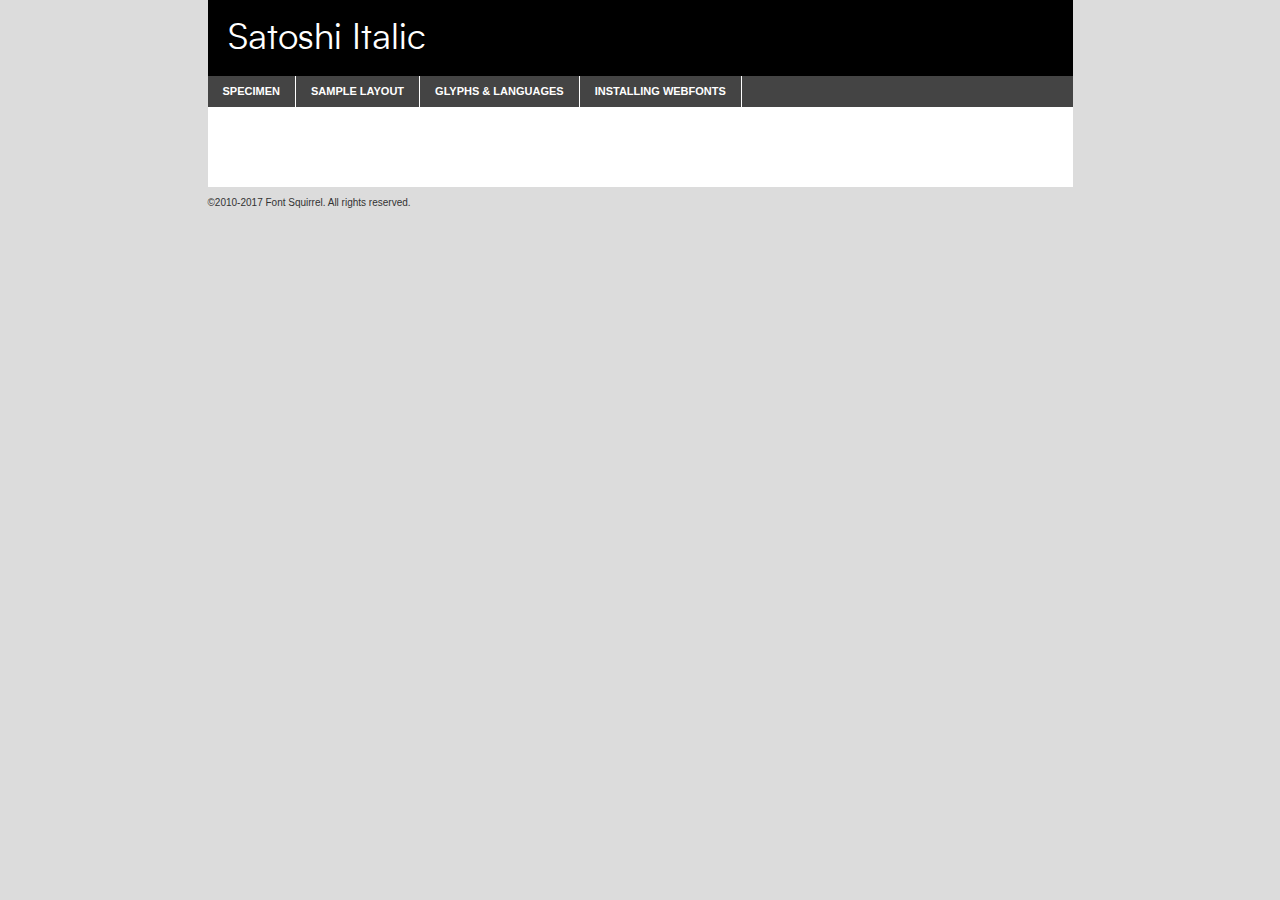
<file: assets/segoe-ui/satoshi-italic-demo.html>
<!DOCTYPE html PUBLIC "-//W3C//DTD XHTML 1.0 Transitional//EN"
        "http://www.w3.org/TR/xhtml1/DTD/xhtml1-transitional.dtd">

<html xmlns="http://www.w3.org/1999/xhtml" xml:lang="en" lang="en">
<head>
    <meta http-equiv="Content-Type" content="text/html; charset=utf-8"/>
    <script src="http://ajax.googleapis.com/ajax/libs/jquery/1.7.2/jquery.min.js" type="text/javascript" charset="utf-8"></script>
    <script type="text/javascript">
		(function($) {
			$.fn.easyTabs = function(option) {
				var param = jQuery.extend({ fadeSpeed: 'fast', defaultContent: 1, activeClass: 'active' }, option);
				$(this).each(function() {
					var thisId = '#' + this.id;
					if ( param.defaultContent == '' )
					{
						param.defaultContent = 1;
					}
					if ( typeof param.defaultContent == 'number' )
					{
						var defaultTab = $(thisId + ' .tabs li:eq(' + (param.defaultContent - 1) + ') a').attr('href').substr(1);
					}
					else
					{
						var defaultTab = param.defaultContent;
					}
					$(thisId + ' .tabs li a').each(function() {
						var tabToHide = $(this).attr('href').substr(1);
						$('#' + tabToHide).addClass('easytabs-tab-content');
					});
					hideAll();
					changeContent(defaultTab);

					function hideAll() {$(thisId + ' .easytabs-tab-content').hide();}

					function changeContent(tabId)
					{
						hideAll();
						$(thisId + ' .tabs li').removeClass(param.activeClass);
						$(thisId + ' .tabs li a[href=#' + tabId + ']').closest('li').addClass(param.activeClass);
						if ( param.fadeSpeed != 'none' )
						{
							$(thisId + ' #' + tabId).fadeIn(param.fadeSpeed);
						}
						else
						{
							$(thisId + ' #' + tabId).show();
						}
					}

					$(thisId + ' .tabs li').click(function() {
						var tabId = $(this).find('a').attr('href').substr(1);
						changeContent(tabId);
						return false;
					});
				});
			}
		})(jQuery);
    </script>
    <link rel="stylesheet" href="specimen_files/specimen_stylesheet.css" type="text/css" charset="utf-8"/>
    <link rel="stylesheet" href="stylesheet.css" type="text/css" charset="utf-8"/>

    <style type="text/css">
        		body {
			font-family: 'satoshi';
        		}

            </style>

    <title>Satoshi Italic Specimen</title>


    <script type="text/javascript" charset="utf-8">
		$(document).ready(function() {
			$('#container').easyTabs({ defaultContent: 1 });
		});
    </script>
</head>

<body>
<div id="container">
    <div id="header">
		Satoshi Italic    </div>
    <ul class="tabs">
        <li><a href="#specimen">Specimen</a></li>
        <li><a href="#layout">Sample Layout</a></li>
		        <li><a href="#glyphs">Glyphs &amp; Languages</a></li>
        <li><a href="#installing">Installing Webfonts</a></li>

    </ul>

    <div id="main_content">


        <div id="specimen">

            <div class="section">
                <div class="grid12 firstcol">
                    <div class="huge">AaBb</div>
                </div>
            </div>

            <div class="section">
                <div class="glyph_range">A&#x200B;B&#x200b;C&#x200b;D&#x200b;E&#x200b;F&#x200b;G&#x200b;H&#x200b;I&#x200b;J&#x200b;K&#x200b;L&#x200b;M&#x200b;N&#x200b;O&#x200b;P&#x200b;Q&#x200b;R&#x200b;S&#x200b;T&#x200b;U&#x200b;V&#x200b;W&#x200b;X&#x200b;Y&#x200b;Z&#x200b;a&#x200b;b&#x200b;c&#x200b;d&#x200b;e&#x200b;f&#x200b;g&#x200b;h&#x200b;i&#x200b;j&#x200b;k&#x200b;l&#x200b;m&#x200b;n&#x200b;o&#x200b;p&#x200b;q&#x200b;r&#x200b;s&#x200b;t&#x200b;u&#x200b;v&#x200b;w&#x200b;x&#x200b;y&#x200b;z&#x200b;1&#x200b;2&#x200b;3&#x200b;4&#x200b;5&#x200b;6&#x200b;7&#x200b;8&#x200b;9&#x200b;0&#x200b;&amp;&#x200b;.&#x200b;,&#x200b;?&#x200b;!&#x200b;&#64;&#x200b;(&#x200b;)&#x200b;#&#x200b;$&#x200b;%&#x200b;*&#x200b;+&#x200b;-&#x200b;=&#x200b;:&#x200b;;</div>
            </div>
            <div class="section">
                <div class="grid12 firstcol">
                    <table class="sample_table">
                        <tr>
                            <td>10</td>
                            <td class="size10">abcdefghijklmnopqrstuvwxyzABCDEFGHIJKLMNOPQRSTUVWXYZ0123456789abcdefghijklmnopqrstuvwxyzABCDEFGHIJKLMNOPQRSTUVWXYZ0123456789abcdefghijklmnopqrstuvwxyzABCDEFGHIJKLMNOPQRSTUVWXYZ</td>
                        </tr>
                        <tr>
                            <td>11</td>
                            <td class="size11">abcdefghijklmnopqrstuvwxyzABCDEFGHIJKLMNOPQRSTUVWXYZ0123456789abcdefghijklmnopqrstuvwxyzABCDEFGHIJKLMNOPQRSTUVWXYZ0123456789abcdefghijklmnopqrstuvwxyzABCDEFGHIJKLMNOPQRSTUVWXYZ</td>
                        </tr>
                        <tr>
                            <td>12</td>
                            <td class="size12">abcdefghijklmnopqrstuvwxyzABCDEFGHIJKLMNOPQRSTUVWXYZ0123456789abcdefghijklmnopqrstuvwxyzABCDEFGHIJKLMNOPQRSTUVWXYZ0123456789abcdefghijklmnopqrstuvwxyzABCDEFGHIJKLMNOPQRSTUVWXYZ</td>
                        </tr>
                        <tr>
                            <td>13</td>
                            <td class="size13">abcdefghijklmnopqrstuvwxyzABCDEFGHIJKLMNOPQRSTUVWXYZ0123456789abcdefghijklmnopqrstuvwxyzABCDEFGHIJKLMNOPQRSTUVWXYZ0123456789abcdefghijklmnopqrstuvwxyzABCDEFGHIJKLMNOPQRSTUVWXYZ</td>
                        </tr>
                        <tr>
                            <td>14</td>
                            <td class="size14">abcdefghijklmnopqrstuvwxyzABCDEFGHIJKLMNOPQRSTUVWXYZ0123456789abcdefghijklmnopqrstuvwxyzABCDEFGHIJKLMNOPQRSTUVWXYZ0123456789abcdefghijklmnopqrstuvwxyzABCDEFGHIJKLMNOPQRSTUVWXYZ</td>
                        </tr>
                        <tr>
                            <td>16</td>
                            <td class="size16">abcdefghijklmnopqrstuvwxyzABCDEFGHIJKLMNOPQRSTUVWXYZ0123456789abcdefghijklmnopqrstuvwxyzABCDEFGHIJKLMNOPQRSTUVWXYZ</td>
                        </tr>
                        <tr>
                            <td>18</td>
                            <td class="size18">abcdefghijklmnopqrstuvwxyzABCDEFGHIJKLMNOPQRSTUVWXYZ0123456789abcdefghijklmnopqrstuvwxyzABCDEFGHIJKLMNOPQRSTUVWXYZ</td>
                        </tr>
                        <tr>
                            <td>20</td>
                            <td class="size20">abcdefghijklmnopqrstuvwxyzABCDEFGHIJKLMNOPQRSTUVWXYZ0123456789abcdefghijklmnopqrstuvwxyzABCDEFGHIJKLMNOPQRSTUVWXYZ</td>
                        </tr>
                        <tr>
                            <td>24</td>
                            <td class="size24">abcdefghijklmnopqrstuvwxyzABCDEFGHIJKLMNOPQRSTUVWXYZ0123456789abcdefghijklmnopqrstuvwxyzABCDEFGHIJKLMNOPQRSTUVWXYZ</td>
                        </tr>
                        <tr>
                            <td>30</td>
                            <td class="size30">abcdefghijklmnopqrstuvwxyzABCDEFGHIJKLMNOPQRSTUVWXYZ0123456789abcdefghijklmnopqrstuvwxyzABCDEFGHIJKLMNOPQRSTUVWXYZ</td>
                        </tr>
                        <tr>
                            <td>36</td>
                            <td class="size36">abcdefghijklmnopqrstuvwxyzABCDEFGHIJKLMNOPQRSTUVWXYZ0123456789abcdefghijklmnopqrstuvwxyzABCDEFGHIJKLMNOPQRSTUVWXYZ</td>
                        </tr>
                        <tr>
                            <td>48</td>
                            <td class="size48">abcdefghijklmnopqrstuvwxyzABCDEFGHIJKLMNOPQRSTUVWXYZ0123456789abcdefghijklmnopqrstuvwxyzABCDEFGHIJKLMNOPQRSTUVWXYZ</td>
                        </tr>
                        <tr>
                            <td>60</td>
                            <td class="size60">abcdefghijklmnopqrstuvwxyzABCDEFGHIJKLMNOPQRSTUVWXYZ0123456789abcdefghijklmnopqrstuvwxyzABCDEFGHIJKLMNOPQRSTUVWXYZ</td>
                        </tr>
                        <tr>
                            <td>72</td>
                            <td class="size72">abcdefghijklmnopqrstuvwxyzABCDEFGHIJKLMNOPQRSTUVWXYZ0123456789abcdefghijklmnopqrstuvwxyzABCDEFGHIJKLMNOPQRSTUVWXYZ</td>
                        </tr>
                        <tr>
                            <td>90</td>
                            <td class="size90">abcdefghijklmnopqrstuvwxyzABCDEFGHIJKLMNOPQRSTUVWXYZ0123456789abcdefghijklmnopqrstuvwxyzABCDEFGHIJKLMNOPQRSTUVWXYZ</td>
                        </tr>
                    </table>

                </div>

            </div>


            <div class="section" id="bodycomparison">


                <div id="xheight">
                    <div class="fontbody">&#x25FC;&#x25FC;&#x25FC;&#x25FC;&#x25FC;&#x25FC;&#x25FC;&#x25FC;&#x25FC;&#x25FC;&#x25FC;&#x25FC;&#x25FC;&#x25FC;&#x25FC;&#x25FC;&#x25FC;&#x25FC;&#x25FC;&#x25FC;&#x25FC;&#x25FC;&#x25FC;&#x25FC;&#x25FC;&#x25FC;&#x25FC;&#x25FC;&#x25FC;&#x25FC;&#x25FC;&#x25FC;&#x25FC;&#x25FC;&#x25FC;&#x25FC;&#x25FC;&#x25FC;&#x25FC;&#x25FC;&#x25FC;&#x25FC;&#x25FC;&#x25FC;&#x25FC;&#x25FC;&#x25FC;&#x25FC;&#x25FC;&#x25FC;&#x25FC;&#x25FC;&#x25FC;&#x25FC;&#x25FC;&#x25FC;&#x25FC;&#x25FC;&#x25FC;&#x25FC;&#x25FC;&#x25FC;&#x25FC;&#x25FC;&#x25FC;&#x25FC;&#x25FC;&#x25FC;&#x25FC;&#x25FC;&#x25FC;&#x25FC;&#x25FC;&#x25FC;&#x25FC;&#x25FC;&#x25FC;&#x25FC;&#x25FC;&#x25FC;&#x25FC;&#x25FC;&#x25FC;&#x25FC;&#x25FC;&#x25FC;&#x25FC;&#x25FC;&#x25FC;&#x25FC;&#x25FC;&#x25FC;&#x25FC;&#x25FC;&#x25FC;&#x25FC;&#x25FC;&#x25FC;&#x25FC;body</div>
                    <div class="arialbody">body</div>
                    <div class="verdanabody">body</div>
                    <div class="georgiabody">body</div>
                </div>
                <div class="fontbody" style="z-index:1">
                    body<span>Satoshi Italic</span>
                </div>
                <div class="arialbody" style="z-index:1">
                    body<span>Arial</span>
                </div>
                <div class="verdanabody" style="z-index:1">
                    body<span>Verdana</span>
                </div>
                <div class="georgiabody" style="z-index:1">
                    body<span>Georgia</span>
                </div>


            </div>


            <div class="section psample psample_row1" id="">

                <div class="grid2 firstcol">
                    <p class="size10"><span>10.</span>Aenean lacinia bibendum nulla sed consectetur. Fusce dapibus, tellus ac cursus commodo, tortor mauris condimentum nibh, ut fermentum massa justo sit amet risus. Nullam id dolor id nibh ultricies vehicula ut id elit. Cum sociis natoque penatibus et magnis dis parturient montes, nascetur ridiculus mus. Nulla vitae elit libero, a pharetra augue.</p>

                </div>
                <div class="grid3">
                    <p class="size11"><span>11.</span>Aenean lacinia bibendum nulla sed consectetur. Fusce dapibus, tellus ac cursus commodo, tortor mauris condimentum nibh, ut fermentum massa justo sit amet risus. Nullam id dolor id nibh ultricies vehicula ut id elit. Cum sociis natoque penatibus et magnis dis parturient montes, nascetur ridiculus mus. Nulla vitae elit libero, a pharetra augue.</p>

                </div>
                <div class="grid3">
                    <p class="size12"><span>12.</span>Aenean lacinia bibendum nulla sed consectetur. Fusce dapibus, tellus ac cursus commodo, tortor mauris condimentum nibh, ut fermentum massa justo sit amet risus. Nullam id dolor id nibh ultricies vehicula ut id elit. Cum sociis natoque penatibus et magnis dis parturient montes, nascetur ridiculus mus. Nulla vitae elit libero, a pharetra augue.</p>

                </div>
                <div class="grid4">
                    <p class="size13"><span>13.</span>Aenean lacinia bibendum nulla sed consectetur. Fusce dapibus, tellus ac cursus commodo, tortor mauris condimentum nibh, ut fermentum massa justo sit amet risus. Nullam id dolor id nibh ultricies vehicula ut id elit. Cum sociis natoque penatibus et magnis dis parturient montes, nascetur ridiculus mus. Nulla vitae elit libero, a pharetra augue.</p>

                </div>
                <div class="white_blend"></div>

            </div>
            <div class="section psample psample_row2" id="">
                <div class="grid3 firstcol">
                    <p class="size14"><span>14.</span>Aenean lacinia bibendum nulla sed consectetur. Fusce dapibus, tellus ac cursus commodo, tortor mauris condimentum nibh, ut fermentum massa justo sit amet risus. Nullam id dolor id nibh ultricies vehicula ut id elit. Cum sociis natoque penatibus et magnis dis parturient montes, nascetur ridiculus mus. Nulla vitae elit libero, a pharetra augue.</p>

                </div>
                <div class="grid4">
                    <p class="size16"><span>16.</span>Aenean lacinia bibendum nulla sed consectetur. Fusce dapibus, tellus ac cursus commodo, tortor mauris condimentum nibh, ut fermentum massa justo sit amet risus. Nullam id dolor id nibh ultricies vehicula ut id elit. Cum sociis natoque penatibus et magnis dis parturient montes, nascetur ridiculus mus. Nulla vitae elit libero, a pharetra augue.</p>

                </div>
                <div class="grid5">
                    <p class="size18"><span>18.</span>Aenean lacinia bibendum nulla sed consectetur. Fusce dapibus, tellus ac cursus commodo, tortor mauris condimentum nibh, ut fermentum massa justo sit amet risus. Nullam id dolor id nibh ultricies vehicula ut id elit. Cum sociis natoque penatibus et magnis dis parturient montes, nascetur ridiculus mus. Nulla vitae elit libero, a pharetra augue.</p>

                </div>

                <div class="white_blend"></div>

            </div>

            <div class="section psample psample_row3" id="">
                <div class="grid5 firstcol">
                    <p class="size20"><span>20.</span>Aenean lacinia bibendum nulla sed consectetur. Fusce dapibus, tellus ac cursus commodo, tortor mauris condimentum nibh, ut fermentum massa justo sit amet risus. Nullam id dolor id nibh ultricies vehicula ut id elit. Cum sociis natoque penatibus et magnis dis parturient montes, nascetur ridiculus mus. Nulla vitae elit libero, a pharetra augue.</p>
                </div>
                <div class="grid7">
                    <p class="size24"><span>24.</span>Aenean lacinia bibendum nulla sed consectetur. Fusce dapibus, tellus ac cursus commodo, tortor mauris condimentum nibh, ut fermentum massa justo sit amet risus. Nullam id dolor id nibh ultricies vehicula ut id elit. Cum sociis natoque penatibus et magnis dis parturient montes, nascetur ridiculus mus. Nulla vitae elit libero, a pharetra augue.</p>
                </div>

                <div class="white_blend"></div>

            </div>

            <div class="section psample psample_row4" id="">
                <div class="grid12 firstcol">
                    <p class="size30"><span>30.</span>Aenean lacinia bibendum nulla sed consectetur. Fusce dapibus, tellus ac cursus commodo, tortor mauris condimentum nibh, ut fermentum massa justo sit amet risus. Nullam id dolor id nibh ultricies vehicula ut id elit. Cum sociis natoque penatibus et magnis dis parturient montes, nascetur ridiculus mus. Nulla vitae elit libero, a pharetra augue.</p>
                </div>
                <div class="white_blend"></div>

            </div>


            <div class="section psample psample_row1 fullreverse">
                <div class="grid2 firstcol">
                    <p class="size10"><span>10.</span>Aenean lacinia bibendum nulla sed consectetur. Fusce dapibus, tellus ac cursus commodo, tortor mauris condimentum nibh, ut fermentum massa justo sit amet risus. Nullam id dolor id nibh ultricies vehicula ut id elit. Cum sociis natoque penatibus et magnis dis parturient montes, nascetur ridiculus mus. Nulla vitae elit libero, a pharetra augue.</p>

                </div>
                <div class="grid3">
                    <p class="size11"><span>11.</span>Aenean lacinia bibendum nulla sed consectetur. Fusce dapibus, tellus ac cursus commodo, tortor mauris condimentum nibh, ut fermentum massa justo sit amet risus. Nullam id dolor id nibh ultricies vehicula ut id elit. Cum sociis natoque penatibus et magnis dis parturient montes, nascetur ridiculus mus. Nulla vitae elit libero, a pharetra augue.</p>

                </div>
                <div class="grid3">
                    <p class="size12"><span>12.</span>Aenean lacinia bibendum nulla sed consectetur. Fusce dapibus, tellus ac cursus commodo, tortor mauris condimentum nibh, ut fermentum massa justo sit amet risus. Nullam id dolor id nibh ultricies vehicula ut id elit. Cum sociis natoque penatibus et magnis dis parturient montes, nascetur ridiculus mus. Nulla vitae elit libero, a pharetra augue.</p>

                </div>
                <div class="grid4">
                    <p class="size13"><span>13.</span>Aenean lacinia bibendum nulla sed consectetur. Fusce dapibus, tellus ac cursus commodo, tortor mauris condimentum nibh, ut fermentum massa justo sit amet risus. Nullam id dolor id nibh ultricies vehicula ut id elit. Cum sociis natoque penatibus et magnis dis parturient montes, nascetur ridiculus mus. Nulla vitae elit libero, a pharetra augue.</p>

                </div>
                <div class="black_blend"></div>

            </div>

            <div class="section psample psample_row2 fullreverse">
                <div class="grid3 firstcol">
                    <p class="size14"><span>14.</span>Aenean lacinia bibendum nulla sed consectetur. Fusce dapibus, tellus ac cursus commodo, tortor mauris condimentum nibh, ut fermentum massa justo sit amet risus. Nullam id dolor id nibh ultricies vehicula ut id elit. Cum sociis natoque penatibus et magnis dis parturient montes, nascetur ridiculus mus. Nulla vitae elit libero, a pharetra augue.</p>

                </div>
                <div class="grid4">
                    <p class="size16"><span>16.</span>Aenean lacinia bibendum nulla sed consectetur. Fusce dapibus, tellus ac cursus commodo, tortor mauris condimentum nibh, ut fermentum massa justo sit amet risus. Nullam id dolor id nibh ultricies vehicula ut id elit. Cum sociis natoque penatibus et magnis dis parturient montes, nascetur ridiculus mus. Nulla vitae elit libero, a pharetra augue.</p>

                </div>
                <div class="grid5">
                    <p class="size18"><span>18.</span>Aenean lacinia bibendum nulla sed consectetur. Fusce dapibus, tellus ac cursus commodo, tortor mauris condimentum nibh, ut fermentum massa justo sit amet risus. Nullam id dolor id nibh ultricies vehicula ut id elit. Cum sociis natoque penatibus et magnis dis parturient montes, nascetur ridiculus mus. Nulla vitae elit libero, a pharetra augue.</p>

                </div>
                <div class="black_blend"></div>

            </div>

            <div class="section psample fullreverse psample_row3" id="">
                <div class="grid5 firstcol">
                    <p class="size20"><span>20.</span>Aenean lacinia bibendum nulla sed consectetur. Fusce dapibus, tellus ac cursus commodo, tortor mauris condimentum nibh, ut fermentum massa justo sit amet risus. Nullam id dolor id nibh ultricies vehicula ut id elit. Cum sociis natoque penatibus et magnis dis parturient montes, nascetur ridiculus mus. Nulla vitae elit libero, a pharetra augue.</p>
                </div>
                <div class="grid7">
                    <p class="size24"><span>24.</span>Aenean lacinia bibendum nulla sed consectetur. Fusce dapibus, tellus ac cursus commodo, tortor mauris condimentum nibh, ut fermentum massa justo sit amet risus. Nullam id dolor id nibh ultricies vehicula ut id elit. Cum sociis natoque penatibus et magnis dis parturient montes, nascetur ridiculus mus. Nulla vitae elit libero, a pharetra augue.</p>
                </div>

                <div class="black_blend"></div>

            </div>

            <div class="section psample fullreverse psample_row4" id="" style="border-bottom: 20px #000 solid;">
                <div class="grid12 firstcol">
                    <p class="size30"><span>30.</span>Aenean lacinia bibendum nulla sed consectetur. Fusce dapibus, tellus ac cursus commodo, tortor mauris condimentum nibh, ut fermentum massa justo sit amet risus. Nullam id dolor id nibh ultricies vehicula ut id elit. Cum sociis natoque penatibus et magnis dis parturient montes, nascetur ridiculus mus. Nulla vitae elit libero, a pharetra augue.</p>
                </div>
                <div class="black_blend"></div>

            </div>


        </div>

        <div id="layout">

            <div class="section">

                <div class="grid12 firstcol">
                    <h1>Lorem Ipsum Dolor</h1>
                    <h2>Etiam porta sem malesuada magna mollis euismod</h2>

                    <p class="byline">By <a href="#link">Aenean Lacinia</a></p>
                </div>
            </div>
            <div class="section">
                <div class="grid8 firstcol">
                    <p class="large">Donec sed odio dui. Morbi leo risus, porta ac consectetur ac, vestibulum at eros. Fusce dapibus, tellus ac cursus commodo, tortor mauris condimentum nibh, ut fermentum massa justo sit amet risus. </p>


                    <h3>Pellentesque ornare sem</h3>

                    <p>Maecenas sed diam eget risus varius blandit sit amet non magna. Maecenas faucibus mollis interdum. Donec ullamcorper nulla non metus auctor fringilla. Nullam id dolor id nibh ultricies vehicula ut id elit. Nullam id dolor id nibh ultricies vehicula ut id elit. </p>

                    <p>Aenean eu leo quam. Pellentesque ornare sem lacinia quam venenatis vestibulum. Lorem ipsum dolor sit amet, consectetur adipiscing elit. Cum sociis natoque penatibus et magnis dis parturient montes, nascetur ridiculus mus. </p>

                    <p>Nulla vitae elit libero, a pharetra augue. Praesent commodo cursus magna, vel scelerisque nisl consectetur et. Aenean lacinia bibendum nulla sed consectetur. </p>

                    <p>Nullam quis risus eget urna mollis ornare vel eu leo. Nullam quis risus eget urna mollis ornare vel eu leo. Maecenas sed diam eget risus varius blandit sit amet non magna. Donec ullamcorper nulla non metus auctor fringilla. </p>

                    <h3>Cras mattis consectetur</h3>

                    <p>Aenean eu leo quam. Pellentesque ornare sem lacinia quam venenatis vestibulum. Aenean lacinia bibendum nulla sed consectetur. Integer posuere erat a ante venenatis dapibus posuere velit aliquet. Cras mattis consectetur purus sit amet fermentum. </p>

                    <p>Nullam id dolor id nibh ultricies vehicula ut id elit. Nullam quis risus eget urna mollis ornare vel eu leo. Cras mattis consectetur purus sit amet fermentum.</p>
                </div>

                <div class="grid4 sidebar">

                    <div class="box reverse">
                        <p class="last">Nullam quis risus eget urna mollis ornare vel eu leo. Donec ullamcorper nulla non metus auctor fringilla. Cras mattis consectetur purus sit amet fermentum. Sed posuere consectetur est at lobortis. Lorem ipsum dolor sit amet, consectetur adipiscing elit. </p>
                    </div>

                    <p class="caption">Maecenas sed diam eget risus varius.</p>

                    <p>Vestibulum id ligula porta felis euismod semper. Integer posuere erat a ante venenatis dapibus posuere velit aliquet. Vestibulum id ligula porta felis euismod semper. Sed posuere consectetur est at lobortis. Maecenas sed diam eget risus varius blandit sit amet non magna. Fusce dapibus, tellus ac cursus commodo, tortor mauris condimentum nibh, ut fermentum massa justo sit amet risus. </p>


                    <p>Duis mollis, est non commodo luctus, nisi erat porttitor ligula, eget lacinia odio sem nec elit. Aenean lacinia bibendum nulla sed consectetur. Vivamus sagittis lacus vel augue laoreet rutrum faucibus dolor auctor. Aenean lacinia bibendum nulla sed consectetur. Nullam quis risus eget urna mollis ornare vel eu leo. </p>

                    <p>Praesent commodo cursus magna, vel scelerisque nisl consectetur et. Donec ullamcorper nulla non metus auctor fringilla. Maecenas faucibus mollis interdum. Fusce dapibus, tellus ac cursus commodo, tortor mauris condimentum nibh, ut fermentum massa justo sit amet risus. </p>

                </div>
            </div>

        </div>


		

        <div id="glyphs">
            <div class="section">
                <div class="grid12 firstcol">

                    <h1>Language Support</h1>
                    <p>The subset of Satoshi Italic in this kit supports the following languages:<br/>

						Albanian, Basque, Breton, Chamorro, Danish, Dutch, English, Faroese, Finnish, French, Frisian, Galician, German, Icelandic, Italian, Malagasy, Norwegian, Portuguese, Spanish, Alsatian, Aragonese, Arapaho, Arrernte, Asturian, Aymara, Bislama, Cebuano, Corsican, Fijian, French_creole, Genoese, Gilbertese, Greenlandic, Haitian_creole, Hiligaynon, Hmong, Hopi, Ibanag, Iloko_ilokano, Indonesian, Interglossa_glosa, Interlingua, Irish_gaelic, Jerriais, Lojban, Lombard, Luxembourgeois, Manx, Mohawk, Norfolk_pitcairnese, Occitan, Oromo, Pangasinan, Papiamento, Piedmontese, Potawatomi, Rhaeto-romance, Romansh, Rotokas, Sami_lule, Samoan, Sardinian, Scots_gaelic, Seychelles_creole, Shona, Sicilian, Somali, Southern_ndebele, Swahili, Swati_swazi, Tagalog_filipino_pilipino, Tetum, Tok_pisin, Uyghur_latinized, Volapuk, Walloon, Warlpiri, Xhosa, Yapese, Zulu, Latinbasic, Ubasic, Demo                    </p>
                    <h1>Glyph Chart</h1>
                    <p>The subset of Satoshi Italic in this kit includes all the glyphs listed below. Unicode entities are included above each glyph to help you insert individual characters into your layout.</p>
                    <div id="glyph_chart">

																				                                <div><p>&amp;#32;</p>&#32;</div>
																				                                <div><p>&amp;#33;</p>&#33;</div>
																				                                <div><p>&amp;#34;</p>&#34;</div>
																				                                <div><p>&amp;#35;</p>&#35;</div>
																				                                <div><p>&amp;#36;</p>&#36;</div>
																				                                <div><p>&amp;#37;</p>&#37;</div>
																				                                <div><p>&amp;#38;</p>&#38;</div>
																				                                <div><p>&amp;#39;</p>&#39;</div>
																				                                <div><p>&amp;#40;</p>&#40;</div>
																				                                <div><p>&amp;#41;</p>&#41;</div>
																				                                <div><p>&amp;#42;</p>&#42;</div>
																				                                <div><p>&amp;#43;</p>&#43;</div>
																				                                <div><p>&amp;#44;</p>&#44;</div>
																				                                <div><p>&amp;#45;</p>&#45;</div>
																				                                <div><p>&amp;#46;</p>&#46;</div>
																				                                <div><p>&amp;#47;</p>&#47;</div>
																				                                <div><p>&amp;#48;</p>&#48;</div>
																				                                <div><p>&amp;#49;</p>&#49;</div>
																				                                <div><p>&amp;#50;</p>&#50;</div>
																				                                <div><p>&amp;#51;</p>&#51;</div>
																				                                <div><p>&amp;#52;</p>&#52;</div>
																				                                <div><p>&amp;#53;</p>&#53;</div>
																				                                <div><p>&amp;#54;</p>&#54;</div>
																				                                <div><p>&amp;#55;</p>&#55;</div>
																				                                <div><p>&amp;#56;</p>&#56;</div>
																				                                <div><p>&amp;#57;</p>&#57;</div>
																				                                <div><p>&amp;#58;</p>&#58;</div>
																				                                <div><p>&amp;#59;</p>&#59;</div>
																				                                <div><p>&amp;#60;</p>&#60;</div>
																				                                <div><p>&amp;#61;</p>&#61;</div>
																				                                <div><p>&amp;#62;</p>&#62;</div>
																				                                <div><p>&amp;#63;</p>&#63;</div>
																				                                <div><p>&amp;#64;</p>&#64;</div>
																				                                <div><p>&amp;#65;</p>&#65;</div>
																				                                <div><p>&amp;#66;</p>&#66;</div>
																				                                <div><p>&amp;#67;</p>&#67;</div>
																				                                <div><p>&amp;#68;</p>&#68;</div>
																				                                <div><p>&amp;#69;</p>&#69;</div>
																				                                <div><p>&amp;#70;</p>&#70;</div>
																				                                <div><p>&amp;#71;</p>&#71;</div>
																				                                <div><p>&amp;#72;</p>&#72;</div>
																				                                <div><p>&amp;#73;</p>&#73;</div>
																				                                <div><p>&amp;#74;</p>&#74;</div>
																				                                <div><p>&amp;#75;</p>&#75;</div>
																				                                <div><p>&amp;#76;</p>&#76;</div>
																				                                <div><p>&amp;#77;</p>&#77;</div>
																				                                <div><p>&amp;#78;</p>&#78;</div>
																				                                <div><p>&amp;#79;</p>&#79;</div>
																				                                <div><p>&amp;#80;</p>&#80;</div>
																				                                <div><p>&amp;#81;</p>&#81;</div>
																				                                <div><p>&amp;#82;</p>&#82;</div>
																				                                <div><p>&amp;#83;</p>&#83;</div>
																				                                <div><p>&amp;#84;</p>&#84;</div>
																				                                <div><p>&amp;#85;</p>&#85;</div>
																				                                <div><p>&amp;#86;</p>&#86;</div>
																				                                <div><p>&amp;#87;</p>&#87;</div>
																				                                <div><p>&amp;#88;</p>&#88;</div>
																				                                <div><p>&amp;#89;</p>&#89;</div>
																				                                <div><p>&amp;#90;</p>&#90;</div>
																				                                <div><p>&amp;#91;</p>&#91;</div>
																				                                <div><p>&amp;#92;</p>&#92;</div>
																				                                <div><p>&amp;#93;</p>&#93;</div>
																				                                <div><p>&amp;#94;</p>&#94;</div>
																				                                <div><p>&amp;#95;</p>&#95;</div>
																				                                <div><p>&amp;#96;</p>&#96;</div>
																				                                <div><p>&amp;#97;</p>&#97;</div>
																				                                <div><p>&amp;#98;</p>&#98;</div>
																				                                <div><p>&amp;#99;</p>&#99;</div>
																				                                <div><p>&amp;#100;</p>&#100;</div>
																				                                <div><p>&amp;#101;</p>&#101;</div>
																				                                <div><p>&amp;#102;</p>&#102;</div>
																				                                <div><p>&amp;#103;</p>&#103;</div>
																				                                <div><p>&amp;#104;</p>&#104;</div>
																				                                <div><p>&amp;#105;</p>&#105;</div>
																				                                <div><p>&amp;#106;</p>&#106;</div>
																				                                <div><p>&amp;#107;</p>&#107;</div>
																				                                <div><p>&amp;#108;</p>&#108;</div>
																				                                <div><p>&amp;#109;</p>&#109;</div>
																				                                <div><p>&amp;#110;</p>&#110;</div>
																				                                <div><p>&amp;#111;</p>&#111;</div>
																				                                <div><p>&amp;#112;</p>&#112;</div>
																				                                <div><p>&amp;#113;</p>&#113;</div>
																				                                <div><p>&amp;#114;</p>&#114;</div>
																				                                <div><p>&amp;#115;</p>&#115;</div>
																				                                <div><p>&amp;#116;</p>&#116;</div>
																				                                <div><p>&amp;#117;</p>&#117;</div>
																				                                <div><p>&amp;#118;</p>&#118;</div>
																				                                <div><p>&amp;#119;</p>&#119;</div>
																				                                <div><p>&amp;#120;</p>&#120;</div>
																				                                <div><p>&amp;#121;</p>&#121;</div>
																				                                <div><p>&amp;#122;</p>&#122;</div>
																				                                <div><p>&amp;#123;</p>&#123;</div>
																				                                <div><p>&amp;#124;</p>&#124;</div>
																				                                <div><p>&amp;#125;</p>&#125;</div>
																				                                <div><p>&amp;#126;</p>&#126;</div>
																				                                <div><p>&amp;#160;</p>&#160;</div>
																				                                <div><p>&amp;#161;</p>&#161;</div>
																				                                <div><p>&amp;#162;</p>&#162;</div>
																				                                <div><p>&amp;#163;</p>&#163;</div>
																				                                <div><p>&amp;#164;</p>&#164;</div>
																				                                <div><p>&amp;#165;</p>&#165;</div>
																				                                <div><p>&amp;#166;</p>&#166;</div>
																				                                <div><p>&amp;#167;</p>&#167;</div>
																				                                <div><p>&amp;#168;</p>&#168;</div>
																				                                <div><p>&amp;#169;</p>&#169;</div>
																				                                <div><p>&amp;#171;</p>&#171;</div>
																				                                <div><p>&amp;#172;</p>&#172;</div>
																				                                <div><p>&amp;#173;</p>&#173;</div>
																				                                <div><p>&amp;#174;</p>&#174;</div>
																				                                <div><p>&amp;#175;</p>&#175;</div>
																				                                <div><p>&amp;#176;</p>&#176;</div>
																				                                <div><p>&amp;#177;</p>&#177;</div>
																				                                <div><p>&amp;#178;</p>&#178;</div>
																				                                <div><p>&amp;#179;</p>&#179;</div>
																				                                <div><p>&amp;#180;</p>&#180;</div>
																				                                <div><p>&amp;#181;</p>&#181;</div>
																				                                <div><p>&amp;#182;</p>&#182;</div>
																				                                <div><p>&amp;#183;</p>&#183;</div>
																				                                <div><p>&amp;#184;</p>&#184;</div>
																				                                <div><p>&amp;#185;</p>&#185;</div>
																				                                <div><p>&amp;#187;</p>&#187;</div>
																				                                <div><p>&amp;#188;</p>&#188;</div>
																				                                <div><p>&amp;#189;</p>&#189;</div>
																				                                <div><p>&amp;#190;</p>&#190;</div>
																				                                <div><p>&amp;#191;</p>&#191;</div>
																				                                <div><p>&amp;#192;</p>&#192;</div>
																				                                <div><p>&amp;#193;</p>&#193;</div>
																				                                <div><p>&amp;#194;</p>&#194;</div>
																				                                <div><p>&amp;#195;</p>&#195;</div>
																				                                <div><p>&amp;#196;</p>&#196;</div>
																				                                <div><p>&amp;#197;</p>&#197;</div>
																				                                <div><p>&amp;#198;</p>&#198;</div>
																				                                <div><p>&amp;#199;</p>&#199;</div>
																				                                <div><p>&amp;#200;</p>&#200;</div>
																				                                <div><p>&amp;#201;</p>&#201;</div>
																				                                <div><p>&amp;#202;</p>&#202;</div>
																				                                <div><p>&amp;#203;</p>&#203;</div>
																				                                <div><p>&amp;#204;</p>&#204;</div>
																				                                <div><p>&amp;#205;</p>&#205;</div>
																				                                <div><p>&amp;#206;</p>&#206;</div>
																				                                <div><p>&amp;#207;</p>&#207;</div>
																				                                <div><p>&amp;#208;</p>&#208;</div>
																				                                <div><p>&amp;#209;</p>&#209;</div>
																				                                <div><p>&amp;#210;</p>&#210;</div>
																				                                <div><p>&amp;#211;</p>&#211;</div>
																				                                <div><p>&amp;#212;</p>&#212;</div>
																				                                <div><p>&amp;#213;</p>&#213;</div>
																				                                <div><p>&amp;#214;</p>&#214;</div>
																				                                <div><p>&amp;#215;</p>&#215;</div>
																				                                <div><p>&amp;#216;</p>&#216;</div>
																				                                <div><p>&amp;#217;</p>&#217;</div>
																				                                <div><p>&amp;#218;</p>&#218;</div>
																				                                <div><p>&amp;#219;</p>&#219;</div>
																				                                <div><p>&amp;#220;</p>&#220;</div>
																				                                <div><p>&amp;#221;</p>&#221;</div>
																				                                <div><p>&amp;#222;</p>&#222;</div>
																				                                <div><p>&amp;#223;</p>&#223;</div>
																				                                <div><p>&amp;#224;</p>&#224;</div>
																				                                <div><p>&amp;#225;</p>&#225;</div>
																				                                <div><p>&amp;#226;</p>&#226;</div>
																				                                <div><p>&amp;#227;</p>&#227;</div>
																				                                <div><p>&amp;#228;</p>&#228;</div>
																				                                <div><p>&amp;#229;</p>&#229;</div>
																				                                <div><p>&amp;#230;</p>&#230;</div>
																				                                <div><p>&amp;#231;</p>&#231;</div>
																				                                <div><p>&amp;#232;</p>&#232;</div>
																				                                <div><p>&amp;#233;</p>&#233;</div>
																				                                <div><p>&amp;#234;</p>&#234;</div>
																				                                <div><p>&amp;#235;</p>&#235;</div>
																				                                <div><p>&amp;#236;</p>&#236;</div>
																				                                <div><p>&amp;#237;</p>&#237;</div>
																				                                <div><p>&amp;#238;</p>&#238;</div>
																				                                <div><p>&amp;#239;</p>&#239;</div>
																				                                <div><p>&amp;#240;</p>&#240;</div>
																				                                <div><p>&amp;#241;</p>&#241;</div>
																				                                <div><p>&amp;#242;</p>&#242;</div>
																				                                <div><p>&amp;#243;</p>&#243;</div>
																				                                <div><p>&amp;#244;</p>&#244;</div>
																				                                <div><p>&amp;#245;</p>&#245;</div>
																				                                <div><p>&amp;#246;</p>&#246;</div>
																				                                <div><p>&amp;#247;</p>&#247;</div>
																				                                <div><p>&amp;#248;</p>&#248;</div>
																				                                <div><p>&amp;#249;</p>&#249;</div>
																				                                <div><p>&amp;#250;</p>&#250;</div>
																				                                <div><p>&amp;#251;</p>&#251;</div>
																				                                <div><p>&amp;#252;</p>&#252;</div>
																				                                <div><p>&amp;#253;</p>&#253;</div>
																				                                <div><p>&amp;#254;</p>&#254;</div>
																				                                <div><p>&amp;#255;</p>&#255;</div>
																				                                <div><p>&amp;#338;</p>&#338;</div>
																				                                <div><p>&amp;#339;</p>&#339;</div>
																				                                <div><p>&amp;#376;</p>&#376;</div>
																				                                <div><p>&amp;#710;</p>&#710;</div>
																				                                <div><p>&amp;#732;</p>&#732;</div>
																				                                <div><p>&amp;#8192;</p>&#8192;</div>
																				                                <div><p>&amp;#8193;</p>&#8193;</div>
																				                                <div><p>&amp;#8194;</p>&#8194;</div>
																				                                <div><p>&amp;#8195;</p>&#8195;</div>
																				                                <div><p>&amp;#8196;</p>&#8196;</div>
																				                                <div><p>&amp;#8197;</p>&#8197;</div>
																				                                <div><p>&amp;#8198;</p>&#8198;</div>
																				                                <div><p>&amp;#8199;</p>&#8199;</div>
																				                                <div><p>&amp;#8200;</p>&#8200;</div>
																				                                <div><p>&amp;#8201;</p>&#8201;</div>
																				                                <div><p>&amp;#8202;</p>&#8202;</div>
																				                                <div><p>&amp;#8208;</p>&#8208;</div>
																				                                <div><p>&amp;#8209;</p>&#8209;</div>
																				                                <div><p>&amp;#8210;</p>&#8210;</div>
																				                                <div><p>&amp;#8211;</p>&#8211;</div>
																				                                <div><p>&amp;#8212;</p>&#8212;</div>
																				                                <div><p>&amp;#8216;</p>&#8216;</div>
																				                                <div><p>&amp;#8217;</p>&#8217;</div>
																				                                <div><p>&amp;#8218;</p>&#8218;</div>
																				                                <div><p>&amp;#8220;</p>&#8220;</div>
																				                                <div><p>&amp;#8221;</p>&#8221;</div>
																				                                <div><p>&amp;#8222;</p>&#8222;</div>
																				                                <div><p>&amp;#8226;</p>&#8226;</div>
																				                                <div><p>&amp;#8230;</p>&#8230;</div>
																				                                <div><p>&amp;#8239;</p>&#8239;</div>
																				                                <div><p>&amp;#8249;</p>&#8249;</div>
																				                                <div><p>&amp;#8250;</p>&#8250;</div>
																				                                <div><p>&amp;#8287;</p>&#8287;</div>
																				                                <div><p>&amp;#8364;</p>&#8364;</div>
																				                                <div><p>&amp;#8482;</p>&#8482;</div>
																				                                <div><p>&amp;#9724;</p>&#9724;</div>
																				                                <div><p>&amp;#64257;</p>&#64257;</div>
																				                                <div><p>&amp;#64258;</p>&#64258;</div>
																				                                <div><p>&amp;#64259;</p>&#64259;</div>
																				                                <div><p>&amp;#64260;</p>&#64260;</div>
																																																										                    </div>
                </div>


            </div>
        </div>


        <div id="specs">

        </div>

        <div id="installing">
            <div class="section">
                <div class="grid7 firstcol">
                    <h1>Installing Webfonts</h1>

                    <p>Webfonts are supported by all major browser platforms but not all in the same way. There are currently four different font formats that must be included in order to target all browsers. This includes TTF, WOFF, EOT and SVG.</p>

                    <h2>1. Upload your webfonts</h2>
                    <p>You must upload your webfont kit to your website. They should be in or near the same directory as your CSS files.</p>

                    <h2>2. Include the webfont stylesheet</h2>
                    <p>A special CSS @font-face declaration helps the various browsers select the appropriate font it needs without causing you a bunch of headaches. Learn more about this syntax by reading the <a href="https://www.fontspring.com/blog/further-hardening-of-the-bulletproof-syntax">Fontspring blog post</a> about it. The code for it is as follows:</p>


                    <code>
                        @font-face{
                        font-family: 'MyWebFont';
                        src: url('WebFont.eot');
                        src: url('WebFont.eot?#iefix') format('embedded-opentype'),
                        url('WebFont.woff') format('woff'),
                        url('WebFont.ttf') format('truetype'),
                        url('WebFont.svg#webfont') format('svg');
                        }
                    </code>

                    <p>We've already gone ahead and generated the code for you. All you have to do is link to the stylesheet in your HTML, like this:</p>
                    <code>&lt;link rel=&quot;stylesheet&quot; href=&quot;stylesheet.css&quot; type=&quot;text/css&quot; charset=&quot;utf-8&quot; /&gt;</code>

                    <h2>3. Modify your own stylesheet</h2>
                    <p>To take advantage of your new fonts, you must tell your stylesheet to use them. Look at the original @font-face declaration above and find the property called "font-family." The name linked there will be what you use to reference the font. Prepend that webfont name to the font stack in the "font-family" property, inside the selector you want to change. For example:</p>
                    <code>p { font-family: 'WebFont', Arial, sans-serif; }</code>

                    <h2>4. Test</h2>
                    <p>Getting webfonts to work cross-browser <em>can</em> be tricky. Use the information in the sidebar to help you if you find that fonts aren't loading in a particular browser.</p>
                </div>

                <div class="grid5 sidebar">
                    <div class="box">
                        <h2>Troubleshooting<br/>Font-Face Problems</h2>
                        <p>Having trouble getting your webfonts to load in your new website? Here are some tips to sort out what might be the problem.</p>

                        <h3>Fonts not showing in any browser</h3>

                        <p>This sounds like you need to work on the plumbing. You either did not upload the fonts to the correct directory, or you did not link the fonts properly in the CSS. If you've confirmed that all this is correct and you still have a problem, take a look at your .htaccess file and see if requests are getting intercepted.</p>

                        <h3>Fonts not loading in iPhone or iPad</h3>

                        <p>The most common problem here is that you are serving the fonts from an IIS server. IIS refuses to serve files that have unknown MIME types. If that is the case, you must set the MIME type for SVG to "image/svg+xml" in the server settings. Follow these instructions from Microsoft if you need help.</p>

                        <h3>Fonts not loading in Firefox</h3>

                        <p>The primary reason for this failure? You are still using a version Firefox older than 3.5. So upgrade already! If that isn't it, then you are very likely serving fonts from a different domain. Firefox requires that all font assets be served from the same domain. Lastly it is possible that you need to add WOFF to your list of MIME types (if you are serving via IIS.)</p>

                        <h3>Fonts not loading in IE</h3>

                        <p>Are you looking at Internet Explorer on an actual Windows machine or are you cheating by using a service like Adobe BrowserLab? Many of these screenshot services do not render @font-face for IE. Best to test it on a real machine.</p>

                        <h3>Fonts not loading in IE9</h3>

                        <p>IE9, like Firefox, requires that fonts be served from the same domain as the website. Make sure that is the case.</p>
                    </div>
                </div>
            </div>

        </div>

    </div>
    <div id="footer">
        <p>&copy;2010-2017 Font Squirrel. All rights reserved.</p>
    </div>
</div>
</body>
</html>
</file>
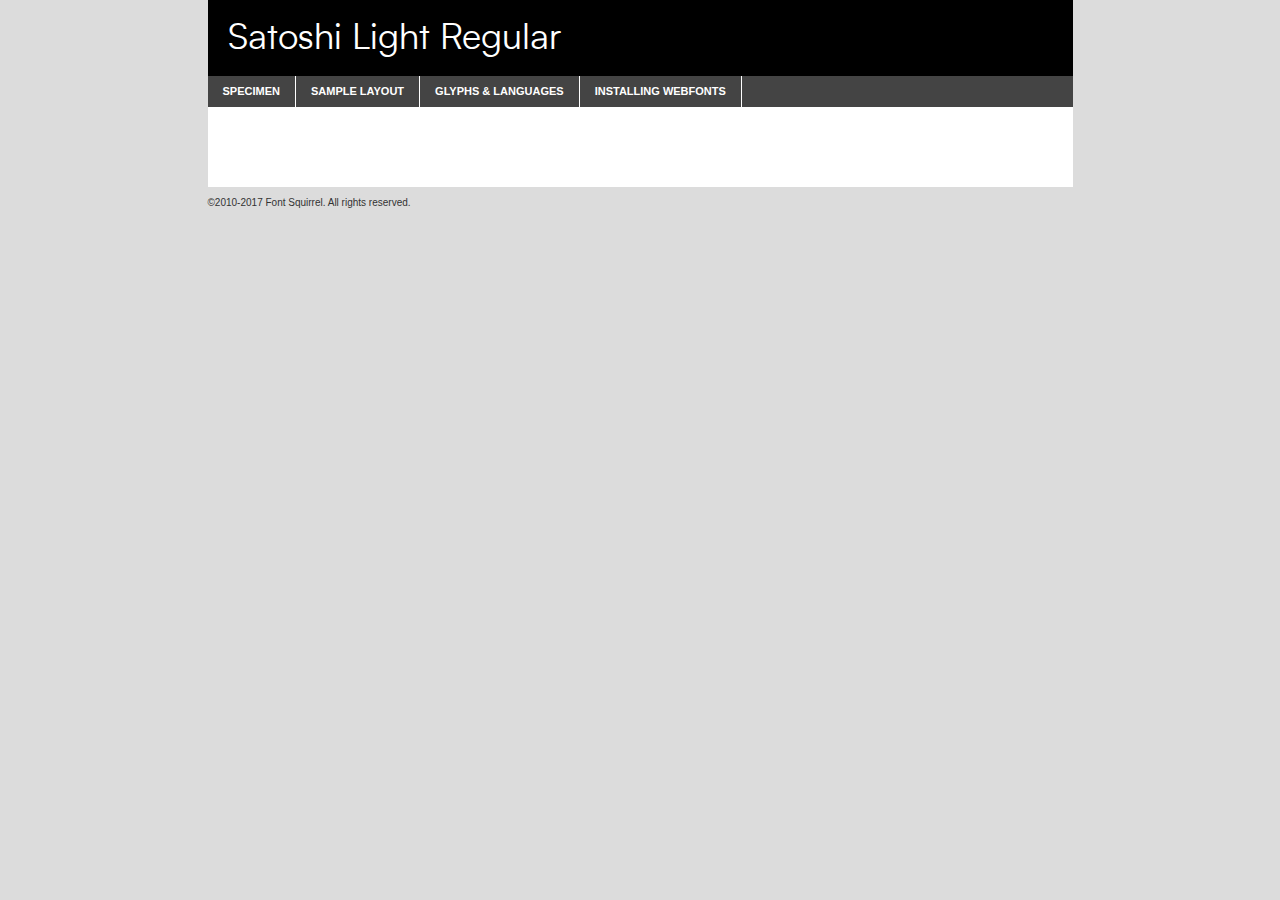
<file: assets/segoe-ui/satoshi-light-demo.html>
<!DOCTYPE html PUBLIC "-//W3C//DTD XHTML 1.0 Transitional//EN"
        "http://www.w3.org/TR/xhtml1/DTD/xhtml1-transitional.dtd">

<html xmlns="http://www.w3.org/1999/xhtml" xml:lang="en" lang="en">
<head>
    <meta http-equiv="Content-Type" content="text/html; charset=utf-8"/>
    <script src="http://ajax.googleapis.com/ajax/libs/jquery/1.7.2/jquery.min.js" type="text/javascript" charset="utf-8"></script>
    <script type="text/javascript">
		(function($) {
			$.fn.easyTabs = function(option) {
				var param = jQuery.extend({ fadeSpeed: 'fast', defaultContent: 1, activeClass: 'active' }, option);
				$(this).each(function() {
					var thisId = '#' + this.id;
					if ( param.defaultContent == '' )
					{
						param.defaultContent = 1;
					}
					if ( typeof param.defaultContent == 'number' )
					{
						var defaultTab = $(thisId + ' .tabs li:eq(' + (param.defaultContent - 1) + ') a').attr('href').substr(1);
					}
					else
					{
						var defaultTab = param.defaultContent;
					}
					$(thisId + ' .tabs li a').each(function() {
						var tabToHide = $(this).attr('href').substr(1);
						$('#' + tabToHide).addClass('easytabs-tab-content');
					});
					hideAll();
					changeContent(defaultTab);

					function hideAll() {$(thisId + ' .easytabs-tab-content').hide();}

					function changeContent(tabId)
					{
						hideAll();
						$(thisId + ' .tabs li').removeClass(param.activeClass);
						$(thisId + ' .tabs li a[href=#' + tabId + ']').closest('li').addClass(param.activeClass);
						if ( param.fadeSpeed != 'none' )
						{
							$(thisId + ' #' + tabId).fadeIn(param.fadeSpeed);
						}
						else
						{
							$(thisId + ' #' + tabId).show();
						}
					}

					$(thisId + ' .tabs li').click(function() {
						var tabId = $(this).find('a').attr('href').substr(1);
						changeContent(tabId);
						return false;
					});
				});
			}
		})(jQuery);
    </script>
    <link rel="stylesheet" href="specimen_files/specimen_stylesheet.css" type="text/css" charset="utf-8"/>
    <link rel="stylesheet" href="stylesheet.css" type="text/css" charset="utf-8"/>

    <style type="text/css">
        		body {
			font-family: 'satoshi';
        		}

            </style>

    <title>Satoshi Light Regular Specimen</title>


    <script type="text/javascript" charset="utf-8">
		$(document).ready(function() {
			$('#container').easyTabs({ defaultContent: 1 });
		});
    </script>
</head>

<body>
<div id="container">
    <div id="header">
		Satoshi Light Regular    </div>
    <ul class="tabs">
        <li><a href="#specimen">Specimen</a></li>
        <li><a href="#layout">Sample Layout</a></li>
		        <li><a href="#glyphs">Glyphs &amp; Languages</a></li>
        <li><a href="#installing">Installing Webfonts</a></li>

    </ul>

    <div id="main_content">


        <div id="specimen">

            <div class="section">
                <div class="grid12 firstcol">
                    <div class="huge">AaBb</div>
                </div>
            </div>

            <div class="section">
                <div class="glyph_range">A&#x200B;B&#x200b;C&#x200b;D&#x200b;E&#x200b;F&#x200b;G&#x200b;H&#x200b;I&#x200b;J&#x200b;K&#x200b;L&#x200b;M&#x200b;N&#x200b;O&#x200b;P&#x200b;Q&#x200b;R&#x200b;S&#x200b;T&#x200b;U&#x200b;V&#x200b;W&#x200b;X&#x200b;Y&#x200b;Z&#x200b;a&#x200b;b&#x200b;c&#x200b;d&#x200b;e&#x200b;f&#x200b;g&#x200b;h&#x200b;i&#x200b;j&#x200b;k&#x200b;l&#x200b;m&#x200b;n&#x200b;o&#x200b;p&#x200b;q&#x200b;r&#x200b;s&#x200b;t&#x200b;u&#x200b;v&#x200b;w&#x200b;x&#x200b;y&#x200b;z&#x200b;1&#x200b;2&#x200b;3&#x200b;4&#x200b;5&#x200b;6&#x200b;7&#x200b;8&#x200b;9&#x200b;0&#x200b;&amp;&#x200b;.&#x200b;,&#x200b;?&#x200b;!&#x200b;&#64;&#x200b;(&#x200b;)&#x200b;#&#x200b;$&#x200b;%&#x200b;*&#x200b;+&#x200b;-&#x200b;=&#x200b;:&#x200b;;</div>
            </div>
            <div class="section">
                <div class="grid12 firstcol">
                    <table class="sample_table">
                        <tr>
                            <td>10</td>
                            <td class="size10">abcdefghijklmnopqrstuvwxyzABCDEFGHIJKLMNOPQRSTUVWXYZ0123456789abcdefghijklmnopqrstuvwxyzABCDEFGHIJKLMNOPQRSTUVWXYZ0123456789abcdefghijklmnopqrstuvwxyzABCDEFGHIJKLMNOPQRSTUVWXYZ</td>
                        </tr>
                        <tr>
                            <td>11</td>
                            <td class="size11">abcdefghijklmnopqrstuvwxyzABCDEFGHIJKLMNOPQRSTUVWXYZ0123456789abcdefghijklmnopqrstuvwxyzABCDEFGHIJKLMNOPQRSTUVWXYZ0123456789abcdefghijklmnopqrstuvwxyzABCDEFGHIJKLMNOPQRSTUVWXYZ</td>
                        </tr>
                        <tr>
                            <td>12</td>
                            <td class="size12">abcdefghijklmnopqrstuvwxyzABCDEFGHIJKLMNOPQRSTUVWXYZ0123456789abcdefghijklmnopqrstuvwxyzABCDEFGHIJKLMNOPQRSTUVWXYZ0123456789abcdefghijklmnopqrstuvwxyzABCDEFGHIJKLMNOPQRSTUVWXYZ</td>
                        </tr>
                        <tr>
                            <td>13</td>
                            <td class="size13">abcdefghijklmnopqrstuvwxyzABCDEFGHIJKLMNOPQRSTUVWXYZ0123456789abcdefghijklmnopqrstuvwxyzABCDEFGHIJKLMNOPQRSTUVWXYZ0123456789abcdefghijklmnopqrstuvwxyzABCDEFGHIJKLMNOPQRSTUVWXYZ</td>
                        </tr>
                        <tr>
                            <td>14</td>
                            <td class="size14">abcdefghijklmnopqrstuvwxyzABCDEFGHIJKLMNOPQRSTUVWXYZ0123456789abcdefghijklmnopqrstuvwxyzABCDEFGHIJKLMNOPQRSTUVWXYZ0123456789abcdefghijklmnopqrstuvwxyzABCDEFGHIJKLMNOPQRSTUVWXYZ</td>
                        </tr>
                        <tr>
                            <td>16</td>
                            <td class="size16">abcdefghijklmnopqrstuvwxyzABCDEFGHIJKLMNOPQRSTUVWXYZ0123456789abcdefghijklmnopqrstuvwxyzABCDEFGHIJKLMNOPQRSTUVWXYZ</td>
                        </tr>
                        <tr>
                            <td>18</td>
                            <td class="size18">abcdefghijklmnopqrstuvwxyzABCDEFGHIJKLMNOPQRSTUVWXYZ0123456789abcdefghijklmnopqrstuvwxyzABCDEFGHIJKLMNOPQRSTUVWXYZ</td>
                        </tr>
                        <tr>
                            <td>20</td>
                            <td class="size20">abcdefghijklmnopqrstuvwxyzABCDEFGHIJKLMNOPQRSTUVWXYZ0123456789abcdefghijklmnopqrstuvwxyzABCDEFGHIJKLMNOPQRSTUVWXYZ</td>
                        </tr>
                        <tr>
                            <td>24</td>
                            <td class="size24">abcdefghijklmnopqrstuvwxyzABCDEFGHIJKLMNOPQRSTUVWXYZ0123456789abcdefghijklmnopqrstuvwxyzABCDEFGHIJKLMNOPQRSTUVWXYZ</td>
                        </tr>
                        <tr>
                            <td>30</td>
                            <td class="size30">abcdefghijklmnopqrstuvwxyzABCDEFGHIJKLMNOPQRSTUVWXYZ0123456789abcdefghijklmnopqrstuvwxyzABCDEFGHIJKLMNOPQRSTUVWXYZ</td>
                        </tr>
                        <tr>
                            <td>36</td>
                            <td class="size36">abcdefghijklmnopqrstuvwxyzABCDEFGHIJKLMNOPQRSTUVWXYZ0123456789abcdefghijklmnopqrstuvwxyzABCDEFGHIJKLMNOPQRSTUVWXYZ</td>
                        </tr>
                        <tr>
                            <td>48</td>
                            <td class="size48">abcdefghijklmnopqrstuvwxyzABCDEFGHIJKLMNOPQRSTUVWXYZ0123456789abcdefghijklmnopqrstuvwxyzABCDEFGHIJKLMNOPQRSTUVWXYZ</td>
                        </tr>
                        <tr>
                            <td>60</td>
                            <td class="size60">abcdefghijklmnopqrstuvwxyzABCDEFGHIJKLMNOPQRSTUVWXYZ0123456789abcdefghijklmnopqrstuvwxyzABCDEFGHIJKLMNOPQRSTUVWXYZ</td>
                        </tr>
                        <tr>
                            <td>72</td>
                            <td class="size72">abcdefghijklmnopqrstuvwxyzABCDEFGHIJKLMNOPQRSTUVWXYZ0123456789abcdefghijklmnopqrstuvwxyzABCDEFGHIJKLMNOPQRSTUVWXYZ</td>
                        </tr>
                        <tr>
                            <td>90</td>
                            <td class="size90">abcdefghijklmnopqrstuvwxyzABCDEFGHIJKLMNOPQRSTUVWXYZ0123456789abcdefghijklmnopqrstuvwxyzABCDEFGHIJKLMNOPQRSTUVWXYZ</td>
                        </tr>
                    </table>

                </div>

            </div>


            <div class="section" id="bodycomparison">


                <div id="xheight">
                    <div class="fontbody">&#x25FC;&#x25FC;&#x25FC;&#x25FC;&#x25FC;&#x25FC;&#x25FC;&#x25FC;&#x25FC;&#x25FC;&#x25FC;&#x25FC;&#x25FC;&#x25FC;&#x25FC;&#x25FC;&#x25FC;&#x25FC;&#x25FC;&#x25FC;&#x25FC;&#x25FC;&#x25FC;&#x25FC;&#x25FC;&#x25FC;&#x25FC;&#x25FC;&#x25FC;&#x25FC;&#x25FC;&#x25FC;&#x25FC;&#x25FC;&#x25FC;&#x25FC;&#x25FC;&#x25FC;&#x25FC;&#x25FC;&#x25FC;&#x25FC;&#x25FC;&#x25FC;&#x25FC;&#x25FC;&#x25FC;&#x25FC;&#x25FC;&#x25FC;&#x25FC;&#x25FC;&#x25FC;&#x25FC;&#x25FC;&#x25FC;&#x25FC;&#x25FC;&#x25FC;&#x25FC;&#x25FC;&#x25FC;&#x25FC;&#x25FC;&#x25FC;&#x25FC;&#x25FC;&#x25FC;&#x25FC;&#x25FC;&#x25FC;&#x25FC;&#x25FC;&#x25FC;&#x25FC;&#x25FC;&#x25FC;&#x25FC;&#x25FC;&#x25FC;&#x25FC;&#x25FC;&#x25FC;&#x25FC;&#x25FC;&#x25FC;&#x25FC;&#x25FC;&#x25FC;&#x25FC;&#x25FC;&#x25FC;&#x25FC;&#x25FC;&#x25FC;&#x25FC;&#x25FC;&#x25FC;&#x25FC;body</div>
                    <div class="arialbody">body</div>
                    <div class="verdanabody">body</div>
                    <div class="georgiabody">body</div>
                </div>
                <div class="fontbody" style="z-index:1">
                    body<span>Satoshi Light Regular</span>
                </div>
                <div class="arialbody" style="z-index:1">
                    body<span>Arial</span>
                </div>
                <div class="verdanabody" style="z-index:1">
                    body<span>Verdana</span>
                </div>
                <div class="georgiabody" style="z-index:1">
                    body<span>Georgia</span>
                </div>


            </div>


            <div class="section psample psample_row1" id="">

                <div class="grid2 firstcol">
                    <p class="size10"><span>10.</span>Aenean lacinia bibendum nulla sed consectetur. Fusce dapibus, tellus ac cursus commodo, tortor mauris condimentum nibh, ut fermentum massa justo sit amet risus. Nullam id dolor id nibh ultricies vehicula ut id elit. Cum sociis natoque penatibus et magnis dis parturient montes, nascetur ridiculus mus. Nulla vitae elit libero, a pharetra augue.</p>

                </div>
                <div class="grid3">
                    <p class="size11"><span>11.</span>Aenean lacinia bibendum nulla sed consectetur. Fusce dapibus, tellus ac cursus commodo, tortor mauris condimentum nibh, ut fermentum massa justo sit amet risus. Nullam id dolor id nibh ultricies vehicula ut id elit. Cum sociis natoque penatibus et magnis dis parturient montes, nascetur ridiculus mus. Nulla vitae elit libero, a pharetra augue.</p>

                </div>
                <div class="grid3">
                    <p class="size12"><span>12.</span>Aenean lacinia bibendum nulla sed consectetur. Fusce dapibus, tellus ac cursus commodo, tortor mauris condimentum nibh, ut fermentum massa justo sit amet risus. Nullam id dolor id nibh ultricies vehicula ut id elit. Cum sociis natoque penatibus et magnis dis parturient montes, nascetur ridiculus mus. Nulla vitae elit libero, a pharetra augue.</p>

                </div>
                <div class="grid4">
                    <p class="size13"><span>13.</span>Aenean lacinia bibendum nulla sed consectetur. Fusce dapibus, tellus ac cursus commodo, tortor mauris condimentum nibh, ut fermentum massa justo sit amet risus. Nullam id dolor id nibh ultricies vehicula ut id elit. Cum sociis natoque penatibus et magnis dis parturient montes, nascetur ridiculus mus. Nulla vitae elit libero, a pharetra augue.</p>

                </div>
                <div class="white_blend"></div>

            </div>
            <div class="section psample psample_row2" id="">
                <div class="grid3 firstcol">
                    <p class="size14"><span>14.</span>Aenean lacinia bibendum nulla sed consectetur. Fusce dapibus, tellus ac cursus commodo, tortor mauris condimentum nibh, ut fermentum massa justo sit amet risus. Nullam id dolor id nibh ultricies vehicula ut id elit. Cum sociis natoque penatibus et magnis dis parturient montes, nascetur ridiculus mus. Nulla vitae elit libero, a pharetra augue.</p>

                </div>
                <div class="grid4">
                    <p class="size16"><span>16.</span>Aenean lacinia bibendum nulla sed consectetur. Fusce dapibus, tellus ac cursus commodo, tortor mauris condimentum nibh, ut fermentum massa justo sit amet risus. Nullam id dolor id nibh ultricies vehicula ut id elit. Cum sociis natoque penatibus et magnis dis parturient montes, nascetur ridiculus mus. Nulla vitae elit libero, a pharetra augue.</p>

                </div>
                <div class="grid5">
                    <p class="size18"><span>18.</span>Aenean lacinia bibendum nulla sed consectetur. Fusce dapibus, tellus ac cursus commodo, tortor mauris condimentum nibh, ut fermentum massa justo sit amet risus. Nullam id dolor id nibh ultricies vehicula ut id elit. Cum sociis natoque penatibus et magnis dis parturient montes, nascetur ridiculus mus. Nulla vitae elit libero, a pharetra augue.</p>

                </div>

                <div class="white_blend"></div>

            </div>

            <div class="section psample psample_row3" id="">
                <div class="grid5 firstcol">
                    <p class="size20"><span>20.</span>Aenean lacinia bibendum nulla sed consectetur. Fusce dapibus, tellus ac cursus commodo, tortor mauris condimentum nibh, ut fermentum massa justo sit amet risus. Nullam id dolor id nibh ultricies vehicula ut id elit. Cum sociis natoque penatibus et magnis dis parturient montes, nascetur ridiculus mus. Nulla vitae elit libero, a pharetra augue.</p>
                </div>
                <div class="grid7">
                    <p class="size24"><span>24.</span>Aenean lacinia bibendum nulla sed consectetur. Fusce dapibus, tellus ac cursus commodo, tortor mauris condimentum nibh, ut fermentum massa justo sit amet risus. Nullam id dolor id nibh ultricies vehicula ut id elit. Cum sociis natoque penatibus et magnis dis parturient montes, nascetur ridiculus mus. Nulla vitae elit libero, a pharetra augue.</p>
                </div>

                <div class="white_blend"></div>

            </div>

            <div class="section psample psample_row4" id="">
                <div class="grid12 firstcol">
                    <p class="size30"><span>30.</span>Aenean lacinia bibendum nulla sed consectetur. Fusce dapibus, tellus ac cursus commodo, tortor mauris condimentum nibh, ut fermentum massa justo sit amet risus. Nullam id dolor id nibh ultricies vehicula ut id elit. Cum sociis natoque penatibus et magnis dis parturient montes, nascetur ridiculus mus. Nulla vitae elit libero, a pharetra augue.</p>
                </div>
                <div class="white_blend"></div>

            </div>


            <div class="section psample psample_row1 fullreverse">
                <div class="grid2 firstcol">
                    <p class="size10"><span>10.</span>Aenean lacinia bibendum nulla sed consectetur. Fusce dapibus, tellus ac cursus commodo, tortor mauris condimentum nibh, ut fermentum massa justo sit amet risus. Nullam id dolor id nibh ultricies vehicula ut id elit. Cum sociis natoque penatibus et magnis dis parturient montes, nascetur ridiculus mus. Nulla vitae elit libero, a pharetra augue.</p>

                </div>
                <div class="grid3">
                    <p class="size11"><span>11.</span>Aenean lacinia bibendum nulla sed consectetur. Fusce dapibus, tellus ac cursus commodo, tortor mauris condimentum nibh, ut fermentum massa justo sit amet risus. Nullam id dolor id nibh ultricies vehicula ut id elit. Cum sociis natoque penatibus et magnis dis parturient montes, nascetur ridiculus mus. Nulla vitae elit libero, a pharetra augue.</p>

                </div>
                <div class="grid3">
                    <p class="size12"><span>12.</span>Aenean lacinia bibendum nulla sed consectetur. Fusce dapibus, tellus ac cursus commodo, tortor mauris condimentum nibh, ut fermentum massa justo sit amet risus. Nullam id dolor id nibh ultricies vehicula ut id elit. Cum sociis natoque penatibus et magnis dis parturient montes, nascetur ridiculus mus. Nulla vitae elit libero, a pharetra augue.</p>

                </div>
                <div class="grid4">
                    <p class="size13"><span>13.</span>Aenean lacinia bibendum nulla sed consectetur. Fusce dapibus, tellus ac cursus commodo, tortor mauris condimentum nibh, ut fermentum massa justo sit amet risus. Nullam id dolor id nibh ultricies vehicula ut id elit. Cum sociis natoque penatibus et magnis dis parturient montes, nascetur ridiculus mus. Nulla vitae elit libero, a pharetra augue.</p>

                </div>
                <div class="black_blend"></div>

            </div>

            <div class="section psample psample_row2 fullreverse">
                <div class="grid3 firstcol">
                    <p class="size14"><span>14.</span>Aenean lacinia bibendum nulla sed consectetur. Fusce dapibus, tellus ac cursus commodo, tortor mauris condimentum nibh, ut fermentum massa justo sit amet risus. Nullam id dolor id nibh ultricies vehicula ut id elit. Cum sociis natoque penatibus et magnis dis parturient montes, nascetur ridiculus mus. Nulla vitae elit libero, a pharetra augue.</p>

                </div>
                <div class="grid4">
                    <p class="size16"><span>16.</span>Aenean lacinia bibendum nulla sed consectetur. Fusce dapibus, tellus ac cursus commodo, tortor mauris condimentum nibh, ut fermentum massa justo sit amet risus. Nullam id dolor id nibh ultricies vehicula ut id elit. Cum sociis natoque penatibus et magnis dis parturient montes, nascetur ridiculus mus. Nulla vitae elit libero, a pharetra augue.</p>

                </div>
                <div class="grid5">
                    <p class="size18"><span>18.</span>Aenean lacinia bibendum nulla sed consectetur. Fusce dapibus, tellus ac cursus commodo, tortor mauris condimentum nibh, ut fermentum massa justo sit amet risus. Nullam id dolor id nibh ultricies vehicula ut id elit. Cum sociis natoque penatibus et magnis dis parturient montes, nascetur ridiculus mus. Nulla vitae elit libero, a pharetra augue.</p>

                </div>
                <div class="black_blend"></div>

            </div>

            <div class="section psample fullreverse psample_row3" id="">
                <div class="grid5 firstcol">
                    <p class="size20"><span>20.</span>Aenean lacinia bibendum nulla sed consectetur. Fusce dapibus, tellus ac cursus commodo, tortor mauris condimentum nibh, ut fermentum massa justo sit amet risus. Nullam id dolor id nibh ultricies vehicula ut id elit. Cum sociis natoque penatibus et magnis dis parturient montes, nascetur ridiculus mus. Nulla vitae elit libero, a pharetra augue.</p>
                </div>
                <div class="grid7">
                    <p class="size24"><span>24.</span>Aenean lacinia bibendum nulla sed consectetur. Fusce dapibus, tellus ac cursus commodo, tortor mauris condimentum nibh, ut fermentum massa justo sit amet risus. Nullam id dolor id nibh ultricies vehicula ut id elit. Cum sociis natoque penatibus et magnis dis parturient montes, nascetur ridiculus mus. Nulla vitae elit libero, a pharetra augue.</p>
                </div>

                <div class="black_blend"></div>

            </div>

            <div class="section psample fullreverse psample_row4" id="" style="border-bottom: 20px #000 solid;">
                <div class="grid12 firstcol">
                    <p class="size30"><span>30.</span>Aenean lacinia bibendum nulla sed consectetur. Fusce dapibus, tellus ac cursus commodo, tortor mauris condimentum nibh, ut fermentum massa justo sit amet risus. Nullam id dolor id nibh ultricies vehicula ut id elit. Cum sociis natoque penatibus et magnis dis parturient montes, nascetur ridiculus mus. Nulla vitae elit libero, a pharetra augue.</p>
                </div>
                <div class="black_blend"></div>

            </div>


        </div>

        <div id="layout">

            <div class="section">

                <div class="grid12 firstcol">
                    <h1>Lorem Ipsum Dolor</h1>
                    <h2>Etiam porta sem malesuada magna mollis euismod</h2>

                    <p class="byline">By <a href="#link">Aenean Lacinia</a></p>
                </div>
            </div>
            <div class="section">
                <div class="grid8 firstcol">
                    <p class="large">Donec sed odio dui. Morbi leo risus, porta ac consectetur ac, vestibulum at eros. Fusce dapibus, tellus ac cursus commodo, tortor mauris condimentum nibh, ut fermentum massa justo sit amet risus. </p>


                    <h3>Pellentesque ornare sem</h3>

                    <p>Maecenas sed diam eget risus varius blandit sit amet non magna. Maecenas faucibus mollis interdum. Donec ullamcorper nulla non metus auctor fringilla. Nullam id dolor id nibh ultricies vehicula ut id elit. Nullam id dolor id nibh ultricies vehicula ut id elit. </p>

                    <p>Aenean eu leo quam. Pellentesque ornare sem lacinia quam venenatis vestibulum. Lorem ipsum dolor sit amet, consectetur adipiscing elit. Cum sociis natoque penatibus et magnis dis parturient montes, nascetur ridiculus mus. </p>

                    <p>Nulla vitae elit libero, a pharetra augue. Praesent commodo cursus magna, vel scelerisque nisl consectetur et. Aenean lacinia bibendum nulla sed consectetur. </p>

                    <p>Nullam quis risus eget urna mollis ornare vel eu leo. Nullam quis risus eget urna mollis ornare vel eu leo. Maecenas sed diam eget risus varius blandit sit amet non magna. Donec ullamcorper nulla non metus auctor fringilla. </p>

                    <h3>Cras mattis consectetur</h3>

                    <p>Aenean eu leo quam. Pellentesque ornare sem lacinia quam venenatis vestibulum. Aenean lacinia bibendum nulla sed consectetur. Integer posuere erat a ante venenatis dapibus posuere velit aliquet. Cras mattis consectetur purus sit amet fermentum. </p>

                    <p>Nullam id dolor id nibh ultricies vehicula ut id elit. Nullam quis risus eget urna mollis ornare vel eu leo. Cras mattis consectetur purus sit amet fermentum.</p>
                </div>

                <div class="grid4 sidebar">

                    <div class="box reverse">
                        <p class="last">Nullam quis risus eget urna mollis ornare vel eu leo. Donec ullamcorper nulla non metus auctor fringilla. Cras mattis consectetur purus sit amet fermentum. Sed posuere consectetur est at lobortis. Lorem ipsum dolor sit amet, consectetur adipiscing elit. </p>
                    </div>

                    <p class="caption">Maecenas sed diam eget risus varius.</p>

                    <p>Vestibulum id ligula porta felis euismod semper. Integer posuere erat a ante venenatis dapibus posuere velit aliquet. Vestibulum id ligula porta felis euismod semper. Sed posuere consectetur est at lobortis. Maecenas sed diam eget risus varius blandit sit amet non magna. Fusce dapibus, tellus ac cursus commodo, tortor mauris condimentum nibh, ut fermentum massa justo sit amet risus. </p>


                    <p>Duis mollis, est non commodo luctus, nisi erat porttitor ligula, eget lacinia odio sem nec elit. Aenean lacinia bibendum nulla sed consectetur. Vivamus sagittis lacus vel augue laoreet rutrum faucibus dolor auctor. Aenean lacinia bibendum nulla sed consectetur. Nullam quis risus eget urna mollis ornare vel eu leo. </p>

                    <p>Praesent commodo cursus magna, vel scelerisque nisl consectetur et. Donec ullamcorper nulla non metus auctor fringilla. Maecenas faucibus mollis interdum. Fusce dapibus, tellus ac cursus commodo, tortor mauris condimentum nibh, ut fermentum massa justo sit amet risus. </p>

                </div>
            </div>

        </div>


		

        <div id="glyphs">
            <div class="section">
                <div class="grid12 firstcol">

                    <h1>Language Support</h1>
                    <p>The subset of Satoshi Light Regular in this kit supports the following languages:<br/>

						Albanian, Basque, Breton, Chamorro, Danish, Dutch, English, Faroese, Finnish, French, Frisian, Galician, German, Icelandic, Italian, Malagasy, Norwegian, Portuguese, Spanish, Alsatian, Aragonese, Arapaho, Arrernte, Asturian, Aymara, Bislama, Cebuano, Corsican, Fijian, French_creole, Genoese, Gilbertese, Greenlandic, Haitian_creole, Hiligaynon, Hmong, Hopi, Ibanag, Iloko_ilokano, Indonesian, Interglossa_glosa, Interlingua, Irish_gaelic, Jerriais, Lojban, Lombard, Luxembourgeois, Manx, Mohawk, Norfolk_pitcairnese, Occitan, Oromo, Pangasinan, Papiamento, Piedmontese, Potawatomi, Rhaeto-romance, Romansh, Rotokas, Sami_lule, Samoan, Sardinian, Scots_gaelic, Seychelles_creole, Shona, Sicilian, Somali, Southern_ndebele, Swahili, Swati_swazi, Tagalog_filipino_pilipino, Tetum, Tok_pisin, Uyghur_latinized, Volapuk, Walloon, Warlpiri, Xhosa, Yapese, Zulu, Latinbasic, Ubasic, Demo                    </p>
                    <h1>Glyph Chart</h1>
                    <p>The subset of Satoshi Light Regular in this kit includes all the glyphs listed below. Unicode entities are included above each glyph to help you insert individual characters into your layout.</p>
                    <div id="glyph_chart">

																				                                <div><p>&amp;#32;</p>&#32;</div>
																				                                <div><p>&amp;#33;</p>&#33;</div>
																				                                <div><p>&amp;#34;</p>&#34;</div>
																				                                <div><p>&amp;#35;</p>&#35;</div>
																				                                <div><p>&amp;#36;</p>&#36;</div>
																				                                <div><p>&amp;#37;</p>&#37;</div>
																				                                <div><p>&amp;#38;</p>&#38;</div>
																				                                <div><p>&amp;#39;</p>&#39;</div>
																				                                <div><p>&amp;#40;</p>&#40;</div>
																				                                <div><p>&amp;#41;</p>&#41;</div>
																				                                <div><p>&amp;#42;</p>&#42;</div>
																				                                <div><p>&amp;#43;</p>&#43;</div>
																				                                <div><p>&amp;#44;</p>&#44;</div>
																				                                <div><p>&amp;#45;</p>&#45;</div>
																				                                <div><p>&amp;#46;</p>&#46;</div>
																				                                <div><p>&amp;#47;</p>&#47;</div>
																				                                <div><p>&amp;#48;</p>&#48;</div>
																				                                <div><p>&amp;#49;</p>&#49;</div>
																				                                <div><p>&amp;#50;</p>&#50;</div>
																				                                <div><p>&amp;#51;</p>&#51;</div>
																				                                <div><p>&amp;#52;</p>&#52;</div>
																				                                <div><p>&amp;#53;</p>&#53;</div>
																				                                <div><p>&amp;#54;</p>&#54;</div>
																				                                <div><p>&amp;#55;</p>&#55;</div>
																				                                <div><p>&amp;#56;</p>&#56;</div>
																				                                <div><p>&amp;#57;</p>&#57;</div>
																				                                <div><p>&amp;#58;</p>&#58;</div>
																				                                <div><p>&amp;#59;</p>&#59;</div>
																				                                <div><p>&amp;#60;</p>&#60;</div>
																				                                <div><p>&amp;#61;</p>&#61;</div>
																				                                <div><p>&amp;#62;</p>&#62;</div>
																				                                <div><p>&amp;#63;</p>&#63;</div>
																				                                <div><p>&amp;#64;</p>&#64;</div>
																				                                <div><p>&amp;#65;</p>&#65;</div>
																				                                <div><p>&amp;#66;</p>&#66;</div>
																				                                <div><p>&amp;#67;</p>&#67;</div>
																				                                <div><p>&amp;#68;</p>&#68;</div>
																				                                <div><p>&amp;#69;</p>&#69;</div>
																				                                <div><p>&amp;#70;</p>&#70;</div>
																				                                <div><p>&amp;#71;</p>&#71;</div>
																				                                <div><p>&amp;#72;</p>&#72;</div>
																				                                <div><p>&amp;#73;</p>&#73;</div>
																				                                <div><p>&amp;#74;</p>&#74;</div>
																				                                <div><p>&amp;#75;</p>&#75;</div>
																				                                <div><p>&amp;#76;</p>&#76;</div>
																				                                <div><p>&amp;#77;</p>&#77;</div>
																				                                <div><p>&amp;#78;</p>&#78;</div>
																				                                <div><p>&amp;#79;</p>&#79;</div>
																				                                <div><p>&amp;#80;</p>&#80;</div>
																				                                <div><p>&amp;#81;</p>&#81;</div>
																				                                <div><p>&amp;#82;</p>&#82;</div>
																				                                <div><p>&amp;#83;</p>&#83;</div>
																				                                <div><p>&amp;#84;</p>&#84;</div>
																				                                <div><p>&amp;#85;</p>&#85;</div>
																				                                <div><p>&amp;#86;</p>&#86;</div>
																				                                <div><p>&amp;#87;</p>&#87;</div>
																				                                <div><p>&amp;#88;</p>&#88;</div>
																				                                <div><p>&amp;#89;</p>&#89;</div>
																				                                <div><p>&amp;#90;</p>&#90;</div>
																				                                <div><p>&amp;#91;</p>&#91;</div>
																				                                <div><p>&amp;#92;</p>&#92;</div>
																				                                <div><p>&amp;#93;</p>&#93;</div>
																				                                <div><p>&amp;#94;</p>&#94;</div>
																				                                <div><p>&amp;#95;</p>&#95;</div>
																				                                <div><p>&amp;#96;</p>&#96;</div>
																				                                <div><p>&amp;#97;</p>&#97;</div>
																				                                <div><p>&amp;#98;</p>&#98;</div>
																				                                <div><p>&amp;#99;</p>&#99;</div>
																				                                <div><p>&amp;#100;</p>&#100;</div>
																				                                <div><p>&amp;#101;</p>&#101;</div>
																				                                <div><p>&amp;#102;</p>&#102;</div>
																				                                <div><p>&amp;#103;</p>&#103;</div>
																				                                <div><p>&amp;#104;</p>&#104;</div>
																				                                <div><p>&amp;#105;</p>&#105;</div>
																				                                <div><p>&amp;#106;</p>&#106;</div>
																				                                <div><p>&amp;#107;</p>&#107;</div>
																				                                <div><p>&amp;#108;</p>&#108;</div>
																				                                <div><p>&amp;#109;</p>&#109;</div>
																				                                <div><p>&amp;#110;</p>&#110;</div>
																				                                <div><p>&amp;#111;</p>&#111;</div>
																				                                <div><p>&amp;#112;</p>&#112;</div>
																				                                <div><p>&amp;#113;</p>&#113;</div>
																				                                <div><p>&amp;#114;</p>&#114;</div>
																				                                <div><p>&amp;#115;</p>&#115;</div>
																				                                <div><p>&amp;#116;</p>&#116;</div>
																				                                <div><p>&amp;#117;</p>&#117;</div>
																				                                <div><p>&amp;#118;</p>&#118;</div>
																				                                <div><p>&amp;#119;</p>&#119;</div>
																				                                <div><p>&amp;#120;</p>&#120;</div>
																				                                <div><p>&amp;#121;</p>&#121;</div>
																				                                <div><p>&amp;#122;</p>&#122;</div>
																				                                <div><p>&amp;#123;</p>&#123;</div>
																				                                <div><p>&amp;#124;</p>&#124;</div>
																				                                <div><p>&amp;#125;</p>&#125;</div>
																				                                <div><p>&amp;#126;</p>&#126;</div>
																				                                <div><p>&amp;#160;</p>&#160;</div>
																				                                <div><p>&amp;#161;</p>&#161;</div>
																				                                <div><p>&amp;#162;</p>&#162;</div>
																				                                <div><p>&amp;#163;</p>&#163;</div>
																				                                <div><p>&amp;#164;</p>&#164;</div>
																				                                <div><p>&amp;#165;</p>&#165;</div>
																				                                <div><p>&amp;#166;</p>&#166;</div>
																				                                <div><p>&amp;#167;</p>&#167;</div>
																				                                <div><p>&amp;#168;</p>&#168;</div>
																				                                <div><p>&amp;#169;</p>&#169;</div>
																				                                <div><p>&amp;#171;</p>&#171;</div>
																				                                <div><p>&amp;#172;</p>&#172;</div>
																				                                <div><p>&amp;#173;</p>&#173;</div>
																				                                <div><p>&amp;#174;</p>&#174;</div>
																				                                <div><p>&amp;#175;</p>&#175;</div>
																				                                <div><p>&amp;#176;</p>&#176;</div>
																				                                <div><p>&amp;#177;</p>&#177;</div>
																				                                <div><p>&amp;#178;</p>&#178;</div>
																				                                <div><p>&amp;#179;</p>&#179;</div>
																				                                <div><p>&amp;#180;</p>&#180;</div>
																				                                <div><p>&amp;#181;</p>&#181;</div>
																				                                <div><p>&amp;#182;</p>&#182;</div>
																				                                <div><p>&amp;#183;</p>&#183;</div>
																				                                <div><p>&amp;#184;</p>&#184;</div>
																				                                <div><p>&amp;#185;</p>&#185;</div>
																				                                <div><p>&amp;#187;</p>&#187;</div>
																				                                <div><p>&amp;#188;</p>&#188;</div>
																				                                <div><p>&amp;#189;</p>&#189;</div>
																				                                <div><p>&amp;#190;</p>&#190;</div>
																				                                <div><p>&amp;#191;</p>&#191;</div>
																				                                <div><p>&amp;#192;</p>&#192;</div>
																				                                <div><p>&amp;#193;</p>&#193;</div>
																				                                <div><p>&amp;#194;</p>&#194;</div>
																				                                <div><p>&amp;#195;</p>&#195;</div>
																				                                <div><p>&amp;#196;</p>&#196;</div>
																				                                <div><p>&amp;#197;</p>&#197;</div>
																				                                <div><p>&amp;#198;</p>&#198;</div>
																				                                <div><p>&amp;#199;</p>&#199;</div>
																				                                <div><p>&amp;#200;</p>&#200;</div>
																				                                <div><p>&amp;#201;</p>&#201;</div>
																				                                <div><p>&amp;#202;</p>&#202;</div>
																				                                <div><p>&amp;#203;</p>&#203;</div>
																				                                <div><p>&amp;#204;</p>&#204;</div>
																				                                <div><p>&amp;#205;</p>&#205;</div>
																				                                <div><p>&amp;#206;</p>&#206;</div>
																				                                <div><p>&amp;#207;</p>&#207;</div>
																				                                <div><p>&amp;#208;</p>&#208;</div>
																				                                <div><p>&amp;#209;</p>&#209;</div>
																				                                <div><p>&amp;#210;</p>&#210;</div>
																				                                <div><p>&amp;#211;</p>&#211;</div>
																				                                <div><p>&amp;#212;</p>&#212;</div>
																				                                <div><p>&amp;#213;</p>&#213;</div>
																				                                <div><p>&amp;#214;</p>&#214;</div>
																				                                <div><p>&amp;#215;</p>&#215;</div>
																				                                <div><p>&amp;#216;</p>&#216;</div>
																				                                <div><p>&amp;#217;</p>&#217;</div>
																				                                <div><p>&amp;#218;</p>&#218;</div>
																				                                <div><p>&amp;#219;</p>&#219;</div>
																				                                <div><p>&amp;#220;</p>&#220;</div>
																				                                <div><p>&amp;#221;</p>&#221;</div>
																				                                <div><p>&amp;#222;</p>&#222;</div>
																				                                <div><p>&amp;#223;</p>&#223;</div>
																				                                <div><p>&amp;#224;</p>&#224;</div>
																				                                <div><p>&amp;#225;</p>&#225;</div>
																				                                <div><p>&amp;#226;</p>&#226;</div>
																				                                <div><p>&amp;#227;</p>&#227;</div>
																				                                <div><p>&amp;#228;</p>&#228;</div>
																				                                <div><p>&amp;#229;</p>&#229;</div>
																				                                <div><p>&amp;#230;</p>&#230;</div>
																				                                <div><p>&amp;#231;</p>&#231;</div>
																				                                <div><p>&amp;#232;</p>&#232;</div>
																				                                <div><p>&amp;#233;</p>&#233;</div>
																				                                <div><p>&amp;#234;</p>&#234;</div>
																				                                <div><p>&amp;#235;</p>&#235;</div>
																				                                <div><p>&amp;#236;</p>&#236;</div>
																				                                <div><p>&amp;#237;</p>&#237;</div>
																				                                <div><p>&amp;#238;</p>&#238;</div>
																				                                <div><p>&amp;#239;</p>&#239;</div>
																				                                <div><p>&amp;#240;</p>&#240;</div>
																				                                <div><p>&amp;#241;</p>&#241;</div>
																				                                <div><p>&amp;#242;</p>&#242;</div>
																				                                <div><p>&amp;#243;</p>&#243;</div>
																				                                <div><p>&amp;#244;</p>&#244;</div>
																				                                <div><p>&amp;#245;</p>&#245;</div>
																				                                <div><p>&amp;#246;</p>&#246;</div>
																				                                <div><p>&amp;#247;</p>&#247;</div>
																				                                <div><p>&amp;#248;</p>&#248;</div>
																				                                <div><p>&amp;#249;</p>&#249;</div>
																				                                <div><p>&amp;#250;</p>&#250;</div>
																				                                <div><p>&amp;#251;</p>&#251;</div>
																				                                <div><p>&amp;#252;</p>&#252;</div>
																				                                <div><p>&amp;#253;</p>&#253;</div>
																				                                <div><p>&amp;#254;</p>&#254;</div>
																				                                <div><p>&amp;#255;</p>&#255;</div>
																				                                <div><p>&amp;#338;</p>&#338;</div>
																				                                <div><p>&amp;#339;</p>&#339;</div>
																				                                <div><p>&amp;#376;</p>&#376;</div>
																				                                <div><p>&amp;#710;</p>&#710;</div>
																				                                <div><p>&amp;#732;</p>&#732;</div>
																				                                <div><p>&amp;#8192;</p>&#8192;</div>
																				                                <div><p>&amp;#8193;</p>&#8193;</div>
																				                                <div><p>&amp;#8194;</p>&#8194;</div>
																				                                <div><p>&amp;#8195;</p>&#8195;</div>
																				                                <div><p>&amp;#8196;</p>&#8196;</div>
																				                                <div><p>&amp;#8197;</p>&#8197;</div>
																				                                <div><p>&amp;#8198;</p>&#8198;</div>
																				                                <div><p>&amp;#8199;</p>&#8199;</div>
																				                                <div><p>&amp;#8200;</p>&#8200;</div>
																				                                <div><p>&amp;#8201;</p>&#8201;</div>
																				                                <div><p>&amp;#8202;</p>&#8202;</div>
																				                                <div><p>&amp;#8208;</p>&#8208;</div>
																				                                <div><p>&amp;#8209;</p>&#8209;</div>
																				                                <div><p>&amp;#8210;</p>&#8210;</div>
																				                                <div><p>&amp;#8211;</p>&#8211;</div>
																				                                <div><p>&amp;#8212;</p>&#8212;</div>
																				                                <div><p>&amp;#8216;</p>&#8216;</div>
																				                                <div><p>&amp;#8217;</p>&#8217;</div>
																				                                <div><p>&amp;#8218;</p>&#8218;</div>
																				                                <div><p>&amp;#8220;</p>&#8220;</div>
																				                                <div><p>&amp;#8221;</p>&#8221;</div>
																				                                <div><p>&amp;#8222;</p>&#8222;</div>
																				                                <div><p>&amp;#8226;</p>&#8226;</div>
																				                                <div><p>&amp;#8230;</p>&#8230;</div>
																				                                <div><p>&amp;#8239;</p>&#8239;</div>
																				                                <div><p>&amp;#8249;</p>&#8249;</div>
																				                                <div><p>&amp;#8250;</p>&#8250;</div>
																				                                <div><p>&amp;#8287;</p>&#8287;</div>
																				                                <div><p>&amp;#8364;</p>&#8364;</div>
																				                                <div><p>&amp;#8482;</p>&#8482;</div>
																				                                <div><p>&amp;#9724;</p>&#9724;</div>
																				                                <div><p>&amp;#64257;</p>&#64257;</div>
																				                                <div><p>&amp;#64258;</p>&#64258;</div>
																				                                <div><p>&amp;#64259;</p>&#64259;</div>
																				                                <div><p>&amp;#64260;</p>&#64260;</div>
																																																										                    </div>
                </div>


            </div>
        </div>


        <div id="specs">

        </div>

        <div id="installing">
            <div class="section">
                <div class="grid7 firstcol">
                    <h1>Installing Webfonts</h1>

                    <p>Webfonts are supported by all major browser platforms but not all in the same way. There are currently four different font formats that must be included in order to target all browsers. This includes TTF, WOFF, EOT and SVG.</p>

                    <h2>1. Upload your webfonts</h2>
                    <p>You must upload your webfont kit to your website. They should be in or near the same directory as your CSS files.</p>

                    <h2>2. Include the webfont stylesheet</h2>
                    <p>A special CSS @font-face declaration helps the various browsers select the appropriate font it needs without causing you a bunch of headaches. Learn more about this syntax by reading the <a href="https://www.fontspring.com/blog/further-hardening-of-the-bulletproof-syntax">Fontspring blog post</a> about it. The code for it is as follows:</p>


                    <code>
                        @font-face{
                        font-family: 'MyWebFont';
                        src: url('WebFont.eot');
                        src: url('WebFont.eot?#iefix') format('embedded-opentype'),
                        url('WebFont.woff') format('woff'),
                        url('WebFont.ttf') format('truetype'),
                        url('WebFont.svg#webfont') format('svg');
                        }
                    </code>

                    <p>We've already gone ahead and generated the code for you. All you have to do is link to the stylesheet in your HTML, like this:</p>
                    <code>&lt;link rel=&quot;stylesheet&quot; href=&quot;stylesheet.css&quot; type=&quot;text/css&quot; charset=&quot;utf-8&quot; /&gt;</code>

                    <h2>3. Modify your own stylesheet</h2>
                    <p>To take advantage of your new fonts, you must tell your stylesheet to use them. Look at the original @font-face declaration above and find the property called "font-family." The name linked there will be what you use to reference the font. Prepend that webfont name to the font stack in the "font-family" property, inside the selector you want to change. For example:</p>
                    <code>p { font-family: 'WebFont', Arial, sans-serif; }</code>

                    <h2>4. Test</h2>
                    <p>Getting webfonts to work cross-browser <em>can</em> be tricky. Use the information in the sidebar to help you if you find that fonts aren't loading in a particular browser.</p>
                </div>

                <div class="grid5 sidebar">
                    <div class="box">
                        <h2>Troubleshooting<br/>Font-Face Problems</h2>
                        <p>Having trouble getting your webfonts to load in your new website? Here are some tips to sort out what might be the problem.</p>

                        <h3>Fonts not showing in any browser</h3>

                        <p>This sounds like you need to work on the plumbing. You either did not upload the fonts to the correct directory, or you did not link the fonts properly in the CSS. If you've confirmed that all this is correct and you still have a problem, take a look at your .htaccess file and see if requests are getting intercepted.</p>

                        <h3>Fonts not loading in iPhone or iPad</h3>

                        <p>The most common problem here is that you are serving the fonts from an IIS server. IIS refuses to serve files that have unknown MIME types. If that is the case, you must set the MIME type for SVG to "image/svg+xml" in the server settings. Follow these instructions from Microsoft if you need help.</p>

                        <h3>Fonts not loading in Firefox</h3>

                        <p>The primary reason for this failure? You are still using a version Firefox older than 3.5. So upgrade already! If that isn't it, then you are very likely serving fonts from a different domain. Firefox requires that all font assets be served from the same domain. Lastly it is possible that you need to add WOFF to your list of MIME types (if you are serving via IIS.)</p>

                        <h3>Fonts not loading in IE</h3>

                        <p>Are you looking at Internet Explorer on an actual Windows machine or are you cheating by using a service like Adobe BrowserLab? Many of these screenshot services do not render @font-face for IE. Best to test it on a real machine.</p>

                        <h3>Fonts not loading in IE9</h3>

                        <p>IE9, like Firefox, requires that fonts be served from the same domain as the website. Make sure that is the case.</p>
                    </div>
                </div>
            </div>

        </div>

    </div>
    <div id="footer">
        <p>&copy;2010-2017 Font Squirrel. All rights reserved.</p>
    </div>
</div>
</body>
</html>
</file>
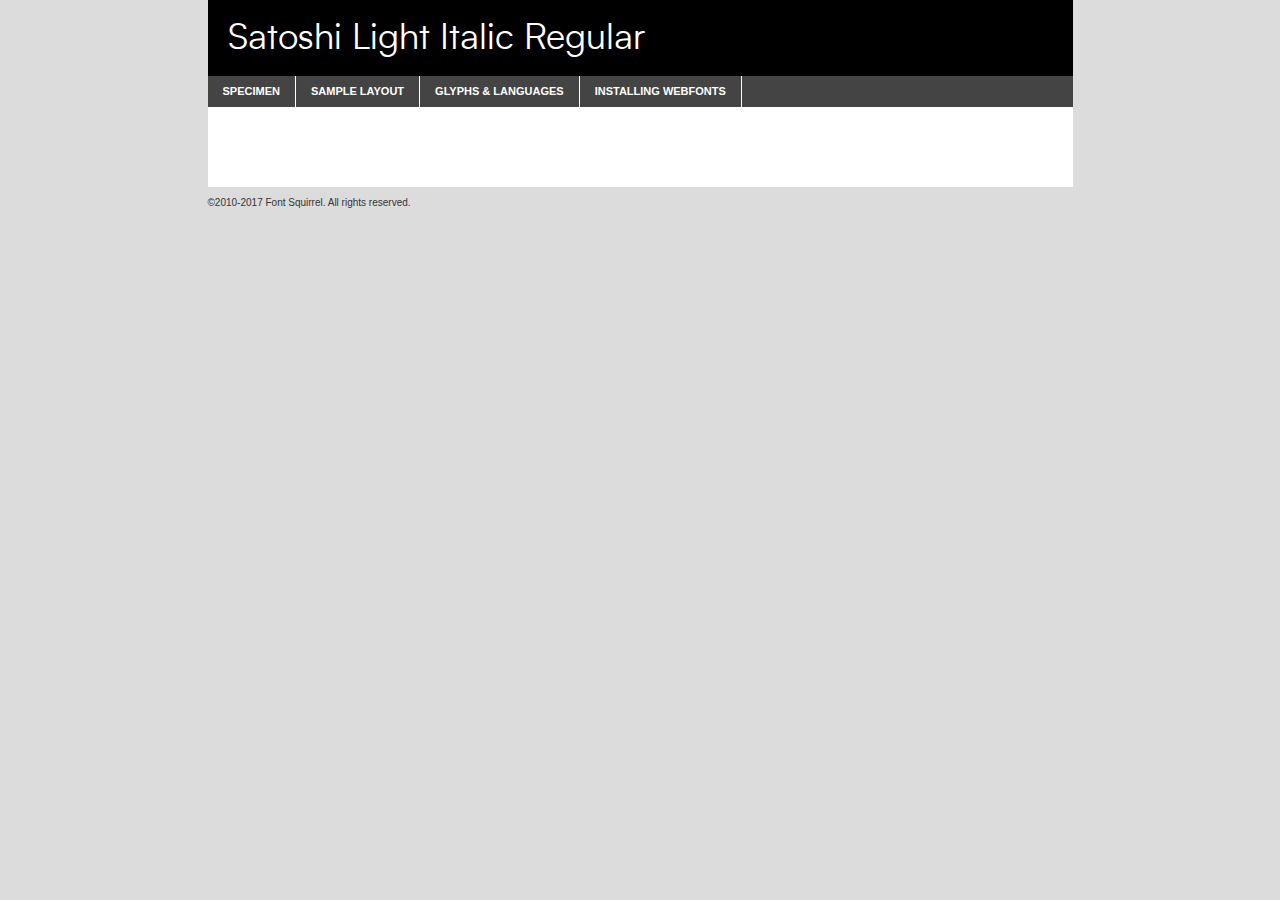
<file: assets/segoe-ui/satoshi-lightitalic-demo.html>
<!DOCTYPE html PUBLIC "-//W3C//DTD XHTML 1.0 Transitional//EN"
        "http://www.w3.org/TR/xhtml1/DTD/xhtml1-transitional.dtd">

<html xmlns="http://www.w3.org/1999/xhtml" xml:lang="en" lang="en">
<head>
    <meta http-equiv="Content-Type" content="text/html; charset=utf-8"/>
    <script src="http://ajax.googleapis.com/ajax/libs/jquery/1.7.2/jquery.min.js" type="text/javascript" charset="utf-8"></script>
    <script type="text/javascript">
		(function($) {
			$.fn.easyTabs = function(option) {
				var param = jQuery.extend({ fadeSpeed: 'fast', defaultContent: 1, activeClass: 'active' }, option);
				$(this).each(function() {
					var thisId = '#' + this.id;
					if ( param.defaultContent == '' )
					{
						param.defaultContent = 1;
					}
					if ( typeof param.defaultContent == 'number' )
					{
						var defaultTab = $(thisId + ' .tabs li:eq(' + (param.defaultContent - 1) + ') a').attr('href').substr(1);
					}
					else
					{
						var defaultTab = param.defaultContent;
					}
					$(thisId + ' .tabs li a').each(function() {
						var tabToHide = $(this).attr('href').substr(1);
						$('#' + tabToHide).addClass('easytabs-tab-content');
					});
					hideAll();
					changeContent(defaultTab);

					function hideAll() {$(thisId + ' .easytabs-tab-content').hide();}

					function changeContent(tabId)
					{
						hideAll();
						$(thisId + ' .tabs li').removeClass(param.activeClass);
						$(thisId + ' .tabs li a[href=#' + tabId + ']').closest('li').addClass(param.activeClass);
						if ( param.fadeSpeed != 'none' )
						{
							$(thisId + ' #' + tabId).fadeIn(param.fadeSpeed);
						}
						else
						{
							$(thisId + ' #' + tabId).show();
						}
					}

					$(thisId + ' .tabs li').click(function() {
						var tabId = $(this).find('a').attr('href').substr(1);
						changeContent(tabId);
						return false;
					});
				});
			}
		})(jQuery);
    </script>
    <link rel="stylesheet" href="specimen_files/specimen_stylesheet.css" type="text/css" charset="utf-8"/>
    <link rel="stylesheet" href="stylesheet.css" type="text/css" charset="utf-8"/>

    <style type="text/css">
        		body {
			font-family: 'satoshi';
        		}

            </style>

    <title>Satoshi Light Italic Regular Specimen</title>


    <script type="text/javascript" charset="utf-8">
		$(document).ready(function() {
			$('#container').easyTabs({ defaultContent: 1 });
		});
    </script>
</head>

<body>
<div id="container">
    <div id="header">
		Satoshi Light Italic Regular    </div>
    <ul class="tabs">
        <li><a href="#specimen">Specimen</a></li>
        <li><a href="#layout">Sample Layout</a></li>
		        <li><a href="#glyphs">Glyphs &amp; Languages</a></li>
        <li><a href="#installing">Installing Webfonts</a></li>

    </ul>

    <div id="main_content">


        <div id="specimen">

            <div class="section">
                <div class="grid12 firstcol">
                    <div class="huge">AaBb</div>
                </div>
            </div>

            <div class="section">
                <div class="glyph_range">A&#x200B;B&#x200b;C&#x200b;D&#x200b;E&#x200b;F&#x200b;G&#x200b;H&#x200b;I&#x200b;J&#x200b;K&#x200b;L&#x200b;M&#x200b;N&#x200b;O&#x200b;P&#x200b;Q&#x200b;R&#x200b;S&#x200b;T&#x200b;U&#x200b;V&#x200b;W&#x200b;X&#x200b;Y&#x200b;Z&#x200b;a&#x200b;b&#x200b;c&#x200b;d&#x200b;e&#x200b;f&#x200b;g&#x200b;h&#x200b;i&#x200b;j&#x200b;k&#x200b;l&#x200b;m&#x200b;n&#x200b;o&#x200b;p&#x200b;q&#x200b;r&#x200b;s&#x200b;t&#x200b;u&#x200b;v&#x200b;w&#x200b;x&#x200b;y&#x200b;z&#x200b;1&#x200b;2&#x200b;3&#x200b;4&#x200b;5&#x200b;6&#x200b;7&#x200b;8&#x200b;9&#x200b;0&#x200b;&amp;&#x200b;.&#x200b;,&#x200b;?&#x200b;!&#x200b;&#64;&#x200b;(&#x200b;)&#x200b;#&#x200b;$&#x200b;%&#x200b;*&#x200b;+&#x200b;-&#x200b;=&#x200b;:&#x200b;;</div>
            </div>
            <div class="section">
                <div class="grid12 firstcol">
                    <table class="sample_table">
                        <tr>
                            <td>10</td>
                            <td class="size10">abcdefghijklmnopqrstuvwxyzABCDEFGHIJKLMNOPQRSTUVWXYZ0123456789abcdefghijklmnopqrstuvwxyzABCDEFGHIJKLMNOPQRSTUVWXYZ0123456789abcdefghijklmnopqrstuvwxyzABCDEFGHIJKLMNOPQRSTUVWXYZ</td>
                        </tr>
                        <tr>
                            <td>11</td>
                            <td class="size11">abcdefghijklmnopqrstuvwxyzABCDEFGHIJKLMNOPQRSTUVWXYZ0123456789abcdefghijklmnopqrstuvwxyzABCDEFGHIJKLMNOPQRSTUVWXYZ0123456789abcdefghijklmnopqrstuvwxyzABCDEFGHIJKLMNOPQRSTUVWXYZ</td>
                        </tr>
                        <tr>
                            <td>12</td>
                            <td class="size12">abcdefghijklmnopqrstuvwxyzABCDEFGHIJKLMNOPQRSTUVWXYZ0123456789abcdefghijklmnopqrstuvwxyzABCDEFGHIJKLMNOPQRSTUVWXYZ0123456789abcdefghijklmnopqrstuvwxyzABCDEFGHIJKLMNOPQRSTUVWXYZ</td>
                        </tr>
                        <tr>
                            <td>13</td>
                            <td class="size13">abcdefghijklmnopqrstuvwxyzABCDEFGHIJKLMNOPQRSTUVWXYZ0123456789abcdefghijklmnopqrstuvwxyzABCDEFGHIJKLMNOPQRSTUVWXYZ0123456789abcdefghijklmnopqrstuvwxyzABCDEFGHIJKLMNOPQRSTUVWXYZ</td>
                        </tr>
                        <tr>
                            <td>14</td>
                            <td class="size14">abcdefghijklmnopqrstuvwxyzABCDEFGHIJKLMNOPQRSTUVWXYZ0123456789abcdefghijklmnopqrstuvwxyzABCDEFGHIJKLMNOPQRSTUVWXYZ0123456789abcdefghijklmnopqrstuvwxyzABCDEFGHIJKLMNOPQRSTUVWXYZ</td>
                        </tr>
                        <tr>
                            <td>16</td>
                            <td class="size16">abcdefghijklmnopqrstuvwxyzABCDEFGHIJKLMNOPQRSTUVWXYZ0123456789abcdefghijklmnopqrstuvwxyzABCDEFGHIJKLMNOPQRSTUVWXYZ</td>
                        </tr>
                        <tr>
                            <td>18</td>
                            <td class="size18">abcdefghijklmnopqrstuvwxyzABCDEFGHIJKLMNOPQRSTUVWXYZ0123456789abcdefghijklmnopqrstuvwxyzABCDEFGHIJKLMNOPQRSTUVWXYZ</td>
                        </tr>
                        <tr>
                            <td>20</td>
                            <td class="size20">abcdefghijklmnopqrstuvwxyzABCDEFGHIJKLMNOPQRSTUVWXYZ0123456789abcdefghijklmnopqrstuvwxyzABCDEFGHIJKLMNOPQRSTUVWXYZ</td>
                        </tr>
                        <tr>
                            <td>24</td>
                            <td class="size24">abcdefghijklmnopqrstuvwxyzABCDEFGHIJKLMNOPQRSTUVWXYZ0123456789abcdefghijklmnopqrstuvwxyzABCDEFGHIJKLMNOPQRSTUVWXYZ</td>
                        </tr>
                        <tr>
                            <td>30</td>
                            <td class="size30">abcdefghijklmnopqrstuvwxyzABCDEFGHIJKLMNOPQRSTUVWXYZ0123456789abcdefghijklmnopqrstuvwxyzABCDEFGHIJKLMNOPQRSTUVWXYZ</td>
                        </tr>
                        <tr>
                            <td>36</td>
                            <td class="size36">abcdefghijklmnopqrstuvwxyzABCDEFGHIJKLMNOPQRSTUVWXYZ0123456789abcdefghijklmnopqrstuvwxyzABCDEFGHIJKLMNOPQRSTUVWXYZ</td>
                        </tr>
                        <tr>
                            <td>48</td>
                            <td class="size48">abcdefghijklmnopqrstuvwxyzABCDEFGHIJKLMNOPQRSTUVWXYZ0123456789abcdefghijklmnopqrstuvwxyzABCDEFGHIJKLMNOPQRSTUVWXYZ</td>
                        </tr>
                        <tr>
                            <td>60</td>
                            <td class="size60">abcdefghijklmnopqrstuvwxyzABCDEFGHIJKLMNOPQRSTUVWXYZ0123456789abcdefghijklmnopqrstuvwxyzABCDEFGHIJKLMNOPQRSTUVWXYZ</td>
                        </tr>
                        <tr>
                            <td>72</td>
                            <td class="size72">abcdefghijklmnopqrstuvwxyzABCDEFGHIJKLMNOPQRSTUVWXYZ0123456789abcdefghijklmnopqrstuvwxyzABCDEFGHIJKLMNOPQRSTUVWXYZ</td>
                        </tr>
                        <tr>
                            <td>90</td>
                            <td class="size90">abcdefghijklmnopqrstuvwxyzABCDEFGHIJKLMNOPQRSTUVWXYZ0123456789abcdefghijklmnopqrstuvwxyzABCDEFGHIJKLMNOPQRSTUVWXYZ</td>
                        </tr>
                    </table>

                </div>

            </div>


            <div class="section" id="bodycomparison">


                <div id="xheight">
                    <div class="fontbody">&#x25FC;&#x25FC;&#x25FC;&#x25FC;&#x25FC;&#x25FC;&#x25FC;&#x25FC;&#x25FC;&#x25FC;&#x25FC;&#x25FC;&#x25FC;&#x25FC;&#x25FC;&#x25FC;&#x25FC;&#x25FC;&#x25FC;&#x25FC;&#x25FC;&#x25FC;&#x25FC;&#x25FC;&#x25FC;&#x25FC;&#x25FC;&#x25FC;&#x25FC;&#x25FC;&#x25FC;&#x25FC;&#x25FC;&#x25FC;&#x25FC;&#x25FC;&#x25FC;&#x25FC;&#x25FC;&#x25FC;&#x25FC;&#x25FC;&#x25FC;&#x25FC;&#x25FC;&#x25FC;&#x25FC;&#x25FC;&#x25FC;&#x25FC;&#x25FC;&#x25FC;&#x25FC;&#x25FC;&#x25FC;&#x25FC;&#x25FC;&#x25FC;&#x25FC;&#x25FC;&#x25FC;&#x25FC;&#x25FC;&#x25FC;&#x25FC;&#x25FC;&#x25FC;&#x25FC;&#x25FC;&#x25FC;&#x25FC;&#x25FC;&#x25FC;&#x25FC;&#x25FC;&#x25FC;&#x25FC;&#x25FC;&#x25FC;&#x25FC;&#x25FC;&#x25FC;&#x25FC;&#x25FC;&#x25FC;&#x25FC;&#x25FC;&#x25FC;&#x25FC;&#x25FC;&#x25FC;&#x25FC;&#x25FC;&#x25FC;&#x25FC;&#x25FC;&#x25FC;&#x25FC;&#x25FC;body</div>
                    <div class="arialbody">body</div>
                    <div class="verdanabody">body</div>
                    <div class="georgiabody">body</div>
                </div>
                <div class="fontbody" style="z-index:1">
                    body<span>Satoshi Light Italic Regular</span>
                </div>
                <div class="arialbody" style="z-index:1">
                    body<span>Arial</span>
                </div>
                <div class="verdanabody" style="z-index:1">
                    body<span>Verdana</span>
                </div>
                <div class="georgiabody" style="z-index:1">
                    body<span>Georgia</span>
                </div>


            </div>


            <div class="section psample psample_row1" id="">

                <div class="grid2 firstcol">
                    <p class="size10"><span>10.</span>Aenean lacinia bibendum nulla sed consectetur. Fusce dapibus, tellus ac cursus commodo, tortor mauris condimentum nibh, ut fermentum massa justo sit amet risus. Nullam id dolor id nibh ultricies vehicula ut id elit. Cum sociis natoque penatibus et magnis dis parturient montes, nascetur ridiculus mus. Nulla vitae elit libero, a pharetra augue.</p>

                </div>
                <div class="grid3">
                    <p class="size11"><span>11.</span>Aenean lacinia bibendum nulla sed consectetur. Fusce dapibus, tellus ac cursus commodo, tortor mauris condimentum nibh, ut fermentum massa justo sit amet risus. Nullam id dolor id nibh ultricies vehicula ut id elit. Cum sociis natoque penatibus et magnis dis parturient montes, nascetur ridiculus mus. Nulla vitae elit libero, a pharetra augue.</p>

                </div>
                <div class="grid3">
                    <p class="size12"><span>12.</span>Aenean lacinia bibendum nulla sed consectetur. Fusce dapibus, tellus ac cursus commodo, tortor mauris condimentum nibh, ut fermentum massa justo sit amet risus. Nullam id dolor id nibh ultricies vehicula ut id elit. Cum sociis natoque penatibus et magnis dis parturient montes, nascetur ridiculus mus. Nulla vitae elit libero, a pharetra augue.</p>

                </div>
                <div class="grid4">
                    <p class="size13"><span>13.</span>Aenean lacinia bibendum nulla sed consectetur. Fusce dapibus, tellus ac cursus commodo, tortor mauris condimentum nibh, ut fermentum massa justo sit amet risus. Nullam id dolor id nibh ultricies vehicula ut id elit. Cum sociis natoque penatibus et magnis dis parturient montes, nascetur ridiculus mus. Nulla vitae elit libero, a pharetra augue.</p>

                </div>
                <div class="white_blend"></div>

            </div>
            <div class="section psample psample_row2" id="">
                <div class="grid3 firstcol">
                    <p class="size14"><span>14.</span>Aenean lacinia bibendum nulla sed consectetur. Fusce dapibus, tellus ac cursus commodo, tortor mauris condimentum nibh, ut fermentum massa justo sit amet risus. Nullam id dolor id nibh ultricies vehicula ut id elit. Cum sociis natoque penatibus et magnis dis parturient montes, nascetur ridiculus mus. Nulla vitae elit libero, a pharetra augue.</p>

                </div>
                <div class="grid4">
                    <p class="size16"><span>16.</span>Aenean lacinia bibendum nulla sed consectetur. Fusce dapibus, tellus ac cursus commodo, tortor mauris condimentum nibh, ut fermentum massa justo sit amet risus. Nullam id dolor id nibh ultricies vehicula ut id elit. Cum sociis natoque penatibus et magnis dis parturient montes, nascetur ridiculus mus. Nulla vitae elit libero, a pharetra augue.</p>

                </div>
                <div class="grid5">
                    <p class="size18"><span>18.</span>Aenean lacinia bibendum nulla sed consectetur. Fusce dapibus, tellus ac cursus commodo, tortor mauris condimentum nibh, ut fermentum massa justo sit amet risus. Nullam id dolor id nibh ultricies vehicula ut id elit. Cum sociis natoque penatibus et magnis dis parturient montes, nascetur ridiculus mus. Nulla vitae elit libero, a pharetra augue.</p>

                </div>

                <div class="white_blend"></div>

            </div>

            <div class="section psample psample_row3" id="">
                <div class="grid5 firstcol">
                    <p class="size20"><span>20.</span>Aenean lacinia bibendum nulla sed consectetur. Fusce dapibus, tellus ac cursus commodo, tortor mauris condimentum nibh, ut fermentum massa justo sit amet risus. Nullam id dolor id nibh ultricies vehicula ut id elit. Cum sociis natoque penatibus et magnis dis parturient montes, nascetur ridiculus mus. Nulla vitae elit libero, a pharetra augue.</p>
                </div>
                <div class="grid7">
                    <p class="size24"><span>24.</span>Aenean lacinia bibendum nulla sed consectetur. Fusce dapibus, tellus ac cursus commodo, tortor mauris condimentum nibh, ut fermentum massa justo sit amet risus. Nullam id dolor id nibh ultricies vehicula ut id elit. Cum sociis natoque penatibus et magnis dis parturient montes, nascetur ridiculus mus. Nulla vitae elit libero, a pharetra augue.</p>
                </div>

                <div class="white_blend"></div>

            </div>

            <div class="section psample psample_row4" id="">
                <div class="grid12 firstcol">
                    <p class="size30"><span>30.</span>Aenean lacinia bibendum nulla sed consectetur. Fusce dapibus, tellus ac cursus commodo, tortor mauris condimentum nibh, ut fermentum massa justo sit amet risus. Nullam id dolor id nibh ultricies vehicula ut id elit. Cum sociis natoque penatibus et magnis dis parturient montes, nascetur ridiculus mus. Nulla vitae elit libero, a pharetra augue.</p>
                </div>
                <div class="white_blend"></div>

            </div>


            <div class="section psample psample_row1 fullreverse">
                <div class="grid2 firstcol">
                    <p class="size10"><span>10.</span>Aenean lacinia bibendum nulla sed consectetur. Fusce dapibus, tellus ac cursus commodo, tortor mauris condimentum nibh, ut fermentum massa justo sit amet risus. Nullam id dolor id nibh ultricies vehicula ut id elit. Cum sociis natoque penatibus et magnis dis parturient montes, nascetur ridiculus mus. Nulla vitae elit libero, a pharetra augue.</p>

                </div>
                <div class="grid3">
                    <p class="size11"><span>11.</span>Aenean lacinia bibendum nulla sed consectetur. Fusce dapibus, tellus ac cursus commodo, tortor mauris condimentum nibh, ut fermentum massa justo sit amet risus. Nullam id dolor id nibh ultricies vehicula ut id elit. Cum sociis natoque penatibus et magnis dis parturient montes, nascetur ridiculus mus. Nulla vitae elit libero, a pharetra augue.</p>

                </div>
                <div class="grid3">
                    <p class="size12"><span>12.</span>Aenean lacinia bibendum nulla sed consectetur. Fusce dapibus, tellus ac cursus commodo, tortor mauris condimentum nibh, ut fermentum massa justo sit amet risus. Nullam id dolor id nibh ultricies vehicula ut id elit. Cum sociis natoque penatibus et magnis dis parturient montes, nascetur ridiculus mus. Nulla vitae elit libero, a pharetra augue.</p>

                </div>
                <div class="grid4">
                    <p class="size13"><span>13.</span>Aenean lacinia bibendum nulla sed consectetur. Fusce dapibus, tellus ac cursus commodo, tortor mauris condimentum nibh, ut fermentum massa justo sit amet risus. Nullam id dolor id nibh ultricies vehicula ut id elit. Cum sociis natoque penatibus et magnis dis parturient montes, nascetur ridiculus mus. Nulla vitae elit libero, a pharetra augue.</p>

                </div>
                <div class="black_blend"></div>

            </div>

            <div class="section psample psample_row2 fullreverse">
                <div class="grid3 firstcol">
                    <p class="size14"><span>14.</span>Aenean lacinia bibendum nulla sed consectetur. Fusce dapibus, tellus ac cursus commodo, tortor mauris condimentum nibh, ut fermentum massa justo sit amet risus. Nullam id dolor id nibh ultricies vehicula ut id elit. Cum sociis natoque penatibus et magnis dis parturient montes, nascetur ridiculus mus. Nulla vitae elit libero, a pharetra augue.</p>

                </div>
                <div class="grid4">
                    <p class="size16"><span>16.</span>Aenean lacinia bibendum nulla sed consectetur. Fusce dapibus, tellus ac cursus commodo, tortor mauris condimentum nibh, ut fermentum massa justo sit amet risus. Nullam id dolor id nibh ultricies vehicula ut id elit. Cum sociis natoque penatibus et magnis dis parturient montes, nascetur ridiculus mus. Nulla vitae elit libero, a pharetra augue.</p>

                </div>
                <div class="grid5">
                    <p class="size18"><span>18.</span>Aenean lacinia bibendum nulla sed consectetur. Fusce dapibus, tellus ac cursus commodo, tortor mauris condimentum nibh, ut fermentum massa justo sit amet risus. Nullam id dolor id nibh ultricies vehicula ut id elit. Cum sociis natoque penatibus et magnis dis parturient montes, nascetur ridiculus mus. Nulla vitae elit libero, a pharetra augue.</p>

                </div>
                <div class="black_blend"></div>

            </div>

            <div class="section psample fullreverse psample_row3" id="">
                <div class="grid5 firstcol">
                    <p class="size20"><span>20.</span>Aenean lacinia bibendum nulla sed consectetur. Fusce dapibus, tellus ac cursus commodo, tortor mauris condimentum nibh, ut fermentum massa justo sit amet risus. Nullam id dolor id nibh ultricies vehicula ut id elit. Cum sociis natoque penatibus et magnis dis parturient montes, nascetur ridiculus mus. Nulla vitae elit libero, a pharetra augue.</p>
                </div>
                <div class="grid7">
                    <p class="size24"><span>24.</span>Aenean lacinia bibendum nulla sed consectetur. Fusce dapibus, tellus ac cursus commodo, tortor mauris condimentum nibh, ut fermentum massa justo sit amet risus. Nullam id dolor id nibh ultricies vehicula ut id elit. Cum sociis natoque penatibus et magnis dis parturient montes, nascetur ridiculus mus. Nulla vitae elit libero, a pharetra augue.</p>
                </div>

                <div class="black_blend"></div>

            </div>

            <div class="section psample fullreverse psample_row4" id="" style="border-bottom: 20px #000 solid;">
                <div class="grid12 firstcol">
                    <p class="size30"><span>30.</span>Aenean lacinia bibendum nulla sed consectetur. Fusce dapibus, tellus ac cursus commodo, tortor mauris condimentum nibh, ut fermentum massa justo sit amet risus. Nullam id dolor id nibh ultricies vehicula ut id elit. Cum sociis natoque penatibus et magnis dis parturient montes, nascetur ridiculus mus. Nulla vitae elit libero, a pharetra augue.</p>
                </div>
                <div class="black_blend"></div>

            </div>


        </div>

        <div id="layout">

            <div class="section">

                <div class="grid12 firstcol">
                    <h1>Lorem Ipsum Dolor</h1>
                    <h2>Etiam porta sem malesuada magna mollis euismod</h2>

                    <p class="byline">By <a href="#link">Aenean Lacinia</a></p>
                </div>
            </div>
            <div class="section">
                <div class="grid8 firstcol">
                    <p class="large">Donec sed odio dui. Morbi leo risus, porta ac consectetur ac, vestibulum at eros. Fusce dapibus, tellus ac cursus commodo, tortor mauris condimentum nibh, ut fermentum massa justo sit amet risus. </p>


                    <h3>Pellentesque ornare sem</h3>

                    <p>Maecenas sed diam eget risus varius blandit sit amet non magna. Maecenas faucibus mollis interdum. Donec ullamcorper nulla non metus auctor fringilla. Nullam id dolor id nibh ultricies vehicula ut id elit. Nullam id dolor id nibh ultricies vehicula ut id elit. </p>

                    <p>Aenean eu leo quam. Pellentesque ornare sem lacinia quam venenatis vestibulum. Lorem ipsum dolor sit amet, consectetur adipiscing elit. Cum sociis natoque penatibus et magnis dis parturient montes, nascetur ridiculus mus. </p>

                    <p>Nulla vitae elit libero, a pharetra augue. Praesent commodo cursus magna, vel scelerisque nisl consectetur et. Aenean lacinia bibendum nulla sed consectetur. </p>

                    <p>Nullam quis risus eget urna mollis ornare vel eu leo. Nullam quis risus eget urna mollis ornare vel eu leo. Maecenas sed diam eget risus varius blandit sit amet non magna. Donec ullamcorper nulla non metus auctor fringilla. </p>

                    <h3>Cras mattis consectetur</h3>

                    <p>Aenean eu leo quam. Pellentesque ornare sem lacinia quam venenatis vestibulum. Aenean lacinia bibendum nulla sed consectetur. Integer posuere erat a ante venenatis dapibus posuere velit aliquet. Cras mattis consectetur purus sit amet fermentum. </p>

                    <p>Nullam id dolor id nibh ultricies vehicula ut id elit. Nullam quis risus eget urna mollis ornare vel eu leo. Cras mattis consectetur purus sit amet fermentum.</p>
                </div>

                <div class="grid4 sidebar">

                    <div class="box reverse">
                        <p class="last">Nullam quis risus eget urna mollis ornare vel eu leo. Donec ullamcorper nulla non metus auctor fringilla. Cras mattis consectetur purus sit amet fermentum. Sed posuere consectetur est at lobortis. Lorem ipsum dolor sit amet, consectetur adipiscing elit. </p>
                    </div>

                    <p class="caption">Maecenas sed diam eget risus varius.</p>

                    <p>Vestibulum id ligula porta felis euismod semper. Integer posuere erat a ante venenatis dapibus posuere velit aliquet. Vestibulum id ligula porta felis euismod semper. Sed posuere consectetur est at lobortis. Maecenas sed diam eget risus varius blandit sit amet non magna. Fusce dapibus, tellus ac cursus commodo, tortor mauris condimentum nibh, ut fermentum massa justo sit amet risus. </p>


                    <p>Duis mollis, est non commodo luctus, nisi erat porttitor ligula, eget lacinia odio sem nec elit. Aenean lacinia bibendum nulla sed consectetur. Vivamus sagittis lacus vel augue laoreet rutrum faucibus dolor auctor. Aenean lacinia bibendum nulla sed consectetur. Nullam quis risus eget urna mollis ornare vel eu leo. </p>

                    <p>Praesent commodo cursus magna, vel scelerisque nisl consectetur et. Donec ullamcorper nulla non metus auctor fringilla. Maecenas faucibus mollis interdum. Fusce dapibus, tellus ac cursus commodo, tortor mauris condimentum nibh, ut fermentum massa justo sit amet risus. </p>

                </div>
            </div>

        </div>


		

        <div id="glyphs">
            <div class="section">
                <div class="grid12 firstcol">

                    <h1>Language Support</h1>
                    <p>The subset of Satoshi Light Italic Regular in this kit supports the following languages:<br/>

						Albanian, Basque, Breton, Chamorro, Danish, Dutch, English, Faroese, Finnish, French, Frisian, Galician, German, Icelandic, Italian, Malagasy, Norwegian, Portuguese, Spanish, Alsatian, Aragonese, Arapaho, Arrernte, Asturian, Aymara, Bislama, Cebuano, Corsican, Fijian, French_creole, Genoese, Gilbertese, Greenlandic, Haitian_creole, Hiligaynon, Hmong, Hopi, Ibanag, Iloko_ilokano, Indonesian, Interglossa_glosa, Interlingua, Irish_gaelic, Jerriais, Lojban, Lombard, Luxembourgeois, Manx, Mohawk, Norfolk_pitcairnese, Occitan, Oromo, Pangasinan, Papiamento, Piedmontese, Potawatomi, Rhaeto-romance, Romansh, Rotokas, Sami_lule, Samoan, Sardinian, Scots_gaelic, Seychelles_creole, Shona, Sicilian, Somali, Southern_ndebele, Swahili, Swati_swazi, Tagalog_filipino_pilipino, Tetum, Tok_pisin, Uyghur_latinized, Volapuk, Walloon, Warlpiri, Xhosa, Yapese, Zulu, Latinbasic, Ubasic, Demo                    </p>
                    <h1>Glyph Chart</h1>
                    <p>The subset of Satoshi Light Italic Regular in this kit includes all the glyphs listed below. Unicode entities are included above each glyph to help you insert individual characters into your layout.</p>
                    <div id="glyph_chart">

																				                                <div><p>&amp;#32;</p>&#32;</div>
																				                                <div><p>&amp;#33;</p>&#33;</div>
																				                                <div><p>&amp;#34;</p>&#34;</div>
																				                                <div><p>&amp;#35;</p>&#35;</div>
																				                                <div><p>&amp;#36;</p>&#36;</div>
																				                                <div><p>&amp;#37;</p>&#37;</div>
																				                                <div><p>&amp;#38;</p>&#38;</div>
																				                                <div><p>&amp;#39;</p>&#39;</div>
																				                                <div><p>&amp;#40;</p>&#40;</div>
																				                                <div><p>&amp;#41;</p>&#41;</div>
																				                                <div><p>&amp;#42;</p>&#42;</div>
																				                                <div><p>&amp;#43;</p>&#43;</div>
																				                                <div><p>&amp;#44;</p>&#44;</div>
																				                                <div><p>&amp;#45;</p>&#45;</div>
																				                                <div><p>&amp;#46;</p>&#46;</div>
																				                                <div><p>&amp;#47;</p>&#47;</div>
																				                                <div><p>&amp;#48;</p>&#48;</div>
																				                                <div><p>&amp;#49;</p>&#49;</div>
																				                                <div><p>&amp;#50;</p>&#50;</div>
																				                                <div><p>&amp;#51;</p>&#51;</div>
																				                                <div><p>&amp;#52;</p>&#52;</div>
																				                                <div><p>&amp;#53;</p>&#53;</div>
																				                                <div><p>&amp;#54;</p>&#54;</div>
																				                                <div><p>&amp;#55;</p>&#55;</div>
																				                                <div><p>&amp;#56;</p>&#56;</div>
																				                                <div><p>&amp;#57;</p>&#57;</div>
																				                                <div><p>&amp;#58;</p>&#58;</div>
																				                                <div><p>&amp;#59;</p>&#59;</div>
																				                                <div><p>&amp;#60;</p>&#60;</div>
																				                                <div><p>&amp;#61;</p>&#61;</div>
																				                                <div><p>&amp;#62;</p>&#62;</div>
																				                                <div><p>&amp;#63;</p>&#63;</div>
																				                                <div><p>&amp;#64;</p>&#64;</div>
																				                                <div><p>&amp;#65;</p>&#65;</div>
																				                                <div><p>&amp;#66;</p>&#66;</div>
																				                                <div><p>&amp;#67;</p>&#67;</div>
																				                                <div><p>&amp;#68;</p>&#68;</div>
																				                                <div><p>&amp;#69;</p>&#69;</div>
																				                                <div><p>&amp;#70;</p>&#70;</div>
																				                                <div><p>&amp;#71;</p>&#71;</div>
																				                                <div><p>&amp;#72;</p>&#72;</div>
																				                                <div><p>&amp;#73;</p>&#73;</div>
																				                                <div><p>&amp;#74;</p>&#74;</div>
																				                                <div><p>&amp;#75;</p>&#75;</div>
																				                                <div><p>&amp;#76;</p>&#76;</div>
																				                                <div><p>&amp;#77;</p>&#77;</div>
																				                                <div><p>&amp;#78;</p>&#78;</div>
																				                                <div><p>&amp;#79;</p>&#79;</div>
																				                                <div><p>&amp;#80;</p>&#80;</div>
																				                                <div><p>&amp;#81;</p>&#81;</div>
																				                                <div><p>&amp;#82;</p>&#82;</div>
																				                                <div><p>&amp;#83;</p>&#83;</div>
																				                                <div><p>&amp;#84;</p>&#84;</div>
																				                                <div><p>&amp;#85;</p>&#85;</div>
																				                                <div><p>&amp;#86;</p>&#86;</div>
																				                                <div><p>&amp;#87;</p>&#87;</div>
																				                                <div><p>&amp;#88;</p>&#88;</div>
																				                                <div><p>&amp;#89;</p>&#89;</div>
																				                                <div><p>&amp;#90;</p>&#90;</div>
																				                                <div><p>&amp;#91;</p>&#91;</div>
																				                                <div><p>&amp;#92;</p>&#92;</div>
																				                                <div><p>&amp;#93;</p>&#93;</div>
																				                                <div><p>&amp;#94;</p>&#94;</div>
																				                                <div><p>&amp;#95;</p>&#95;</div>
																				                                <div><p>&amp;#96;</p>&#96;</div>
																				                                <div><p>&amp;#97;</p>&#97;</div>
																				                                <div><p>&amp;#98;</p>&#98;</div>
																				                                <div><p>&amp;#99;</p>&#99;</div>
																				                                <div><p>&amp;#100;</p>&#100;</div>
																				                                <div><p>&amp;#101;</p>&#101;</div>
																				                                <div><p>&amp;#102;</p>&#102;</div>
																				                                <div><p>&amp;#103;</p>&#103;</div>
																				                                <div><p>&amp;#104;</p>&#104;</div>
																				                                <div><p>&amp;#105;</p>&#105;</div>
																				                                <div><p>&amp;#106;</p>&#106;</div>
																				                                <div><p>&amp;#107;</p>&#107;</div>
																				                                <div><p>&amp;#108;</p>&#108;</div>
																				                                <div><p>&amp;#109;</p>&#109;</div>
																				                                <div><p>&amp;#110;</p>&#110;</div>
																				                                <div><p>&amp;#111;</p>&#111;</div>
																				                                <div><p>&amp;#112;</p>&#112;</div>
																				                                <div><p>&amp;#113;</p>&#113;</div>
																				                                <div><p>&amp;#114;</p>&#114;</div>
																				                                <div><p>&amp;#115;</p>&#115;</div>
																				                                <div><p>&amp;#116;</p>&#116;</div>
																				                                <div><p>&amp;#117;</p>&#117;</div>
																				                                <div><p>&amp;#118;</p>&#118;</div>
																				                                <div><p>&amp;#119;</p>&#119;</div>
																				                                <div><p>&amp;#120;</p>&#120;</div>
																				                                <div><p>&amp;#121;</p>&#121;</div>
																				                                <div><p>&amp;#122;</p>&#122;</div>
																				                                <div><p>&amp;#123;</p>&#123;</div>
																				                                <div><p>&amp;#124;</p>&#124;</div>
																				                                <div><p>&amp;#125;</p>&#125;</div>
																				                                <div><p>&amp;#126;</p>&#126;</div>
																				                                <div><p>&amp;#160;</p>&#160;</div>
																				                                <div><p>&amp;#161;</p>&#161;</div>
																				                                <div><p>&amp;#162;</p>&#162;</div>
																				                                <div><p>&amp;#163;</p>&#163;</div>
																				                                <div><p>&amp;#164;</p>&#164;</div>
																				                                <div><p>&amp;#165;</p>&#165;</div>
																				                                <div><p>&amp;#166;</p>&#166;</div>
																				                                <div><p>&amp;#167;</p>&#167;</div>
																				                                <div><p>&amp;#168;</p>&#168;</div>
																				                                <div><p>&amp;#169;</p>&#169;</div>
																				                                <div><p>&amp;#171;</p>&#171;</div>
																				                                <div><p>&amp;#172;</p>&#172;</div>
																				                                <div><p>&amp;#173;</p>&#173;</div>
																				                                <div><p>&amp;#174;</p>&#174;</div>
																				                                <div><p>&amp;#175;</p>&#175;</div>
																				                                <div><p>&amp;#176;</p>&#176;</div>
																				                                <div><p>&amp;#177;</p>&#177;</div>
																				                                <div><p>&amp;#178;</p>&#178;</div>
																				                                <div><p>&amp;#179;</p>&#179;</div>
																				                                <div><p>&amp;#180;</p>&#180;</div>
																				                                <div><p>&amp;#181;</p>&#181;</div>
																				                                <div><p>&amp;#182;</p>&#182;</div>
																				                                <div><p>&amp;#183;</p>&#183;</div>
																				                                <div><p>&amp;#184;</p>&#184;</div>
																				                                <div><p>&amp;#185;</p>&#185;</div>
																				                                <div><p>&amp;#187;</p>&#187;</div>
																				                                <div><p>&amp;#188;</p>&#188;</div>
																				                                <div><p>&amp;#189;</p>&#189;</div>
																				                                <div><p>&amp;#190;</p>&#190;</div>
																				                                <div><p>&amp;#191;</p>&#191;</div>
																				                                <div><p>&amp;#192;</p>&#192;</div>
																				                                <div><p>&amp;#193;</p>&#193;</div>
																				                                <div><p>&amp;#194;</p>&#194;</div>
																				                                <div><p>&amp;#195;</p>&#195;</div>
																				                                <div><p>&amp;#196;</p>&#196;</div>
																				                                <div><p>&amp;#197;</p>&#197;</div>
																				                                <div><p>&amp;#198;</p>&#198;</div>
																				                                <div><p>&amp;#199;</p>&#199;</div>
																				                                <div><p>&amp;#200;</p>&#200;</div>
																				                                <div><p>&amp;#201;</p>&#201;</div>
																				                                <div><p>&amp;#202;</p>&#202;</div>
																				                                <div><p>&amp;#203;</p>&#203;</div>
																				                                <div><p>&amp;#204;</p>&#204;</div>
																				                                <div><p>&amp;#205;</p>&#205;</div>
																				                                <div><p>&amp;#206;</p>&#206;</div>
																				                                <div><p>&amp;#207;</p>&#207;</div>
																				                                <div><p>&amp;#208;</p>&#208;</div>
																				                                <div><p>&amp;#209;</p>&#209;</div>
																				                                <div><p>&amp;#210;</p>&#210;</div>
																				                                <div><p>&amp;#211;</p>&#211;</div>
																				                                <div><p>&amp;#212;</p>&#212;</div>
																				                                <div><p>&amp;#213;</p>&#213;</div>
																				                                <div><p>&amp;#214;</p>&#214;</div>
																				                                <div><p>&amp;#215;</p>&#215;</div>
																				                                <div><p>&amp;#216;</p>&#216;</div>
																				                                <div><p>&amp;#217;</p>&#217;</div>
																				                                <div><p>&amp;#218;</p>&#218;</div>
																				                                <div><p>&amp;#219;</p>&#219;</div>
																				                                <div><p>&amp;#220;</p>&#220;</div>
																				                                <div><p>&amp;#221;</p>&#221;</div>
																				                                <div><p>&amp;#222;</p>&#222;</div>
																				                                <div><p>&amp;#223;</p>&#223;</div>
																				                                <div><p>&amp;#224;</p>&#224;</div>
																				                                <div><p>&amp;#225;</p>&#225;</div>
																				                                <div><p>&amp;#226;</p>&#226;</div>
																				                                <div><p>&amp;#227;</p>&#227;</div>
																				                                <div><p>&amp;#228;</p>&#228;</div>
																				                                <div><p>&amp;#229;</p>&#229;</div>
																				                                <div><p>&amp;#230;</p>&#230;</div>
																				                                <div><p>&amp;#231;</p>&#231;</div>
																				                                <div><p>&amp;#232;</p>&#232;</div>
																				                                <div><p>&amp;#233;</p>&#233;</div>
																				                                <div><p>&amp;#234;</p>&#234;</div>
																				                                <div><p>&amp;#235;</p>&#235;</div>
																				                                <div><p>&amp;#236;</p>&#236;</div>
																				                                <div><p>&amp;#237;</p>&#237;</div>
																				                                <div><p>&amp;#238;</p>&#238;</div>
																				                                <div><p>&amp;#239;</p>&#239;</div>
																				                                <div><p>&amp;#240;</p>&#240;</div>
																				                                <div><p>&amp;#241;</p>&#241;</div>
																				                                <div><p>&amp;#242;</p>&#242;</div>
																				                                <div><p>&amp;#243;</p>&#243;</div>
																				                                <div><p>&amp;#244;</p>&#244;</div>
																				                                <div><p>&amp;#245;</p>&#245;</div>
																				                                <div><p>&amp;#246;</p>&#246;</div>
																				                                <div><p>&amp;#247;</p>&#247;</div>
																				                                <div><p>&amp;#248;</p>&#248;</div>
																				                                <div><p>&amp;#249;</p>&#249;</div>
																				                                <div><p>&amp;#250;</p>&#250;</div>
																				                                <div><p>&amp;#251;</p>&#251;</div>
																				                                <div><p>&amp;#252;</p>&#252;</div>
																				                                <div><p>&amp;#253;</p>&#253;</div>
																				                                <div><p>&amp;#254;</p>&#254;</div>
																				                                <div><p>&amp;#255;</p>&#255;</div>
																				                                <div><p>&amp;#338;</p>&#338;</div>
																				                                <div><p>&amp;#339;</p>&#339;</div>
																				                                <div><p>&amp;#376;</p>&#376;</div>
																				                                <div><p>&amp;#710;</p>&#710;</div>
																				                                <div><p>&amp;#732;</p>&#732;</div>
																				                                <div><p>&amp;#8192;</p>&#8192;</div>
																				                                <div><p>&amp;#8193;</p>&#8193;</div>
																				                                <div><p>&amp;#8194;</p>&#8194;</div>
																				                                <div><p>&amp;#8195;</p>&#8195;</div>
																				                                <div><p>&amp;#8196;</p>&#8196;</div>
																				                                <div><p>&amp;#8197;</p>&#8197;</div>
																				                                <div><p>&amp;#8198;</p>&#8198;</div>
																				                                <div><p>&amp;#8199;</p>&#8199;</div>
																				                                <div><p>&amp;#8200;</p>&#8200;</div>
																				                                <div><p>&amp;#8201;</p>&#8201;</div>
																				                                <div><p>&amp;#8202;</p>&#8202;</div>
																				                                <div><p>&amp;#8208;</p>&#8208;</div>
																				                                <div><p>&amp;#8209;</p>&#8209;</div>
																				                                <div><p>&amp;#8210;</p>&#8210;</div>
																				                                <div><p>&amp;#8211;</p>&#8211;</div>
																				                                <div><p>&amp;#8212;</p>&#8212;</div>
																				                                <div><p>&amp;#8216;</p>&#8216;</div>
																				                                <div><p>&amp;#8217;</p>&#8217;</div>
																				                                <div><p>&amp;#8218;</p>&#8218;</div>
																				                                <div><p>&amp;#8220;</p>&#8220;</div>
																				                                <div><p>&amp;#8221;</p>&#8221;</div>
																				                                <div><p>&amp;#8222;</p>&#8222;</div>
																				                                <div><p>&amp;#8226;</p>&#8226;</div>
																				                                <div><p>&amp;#8230;</p>&#8230;</div>
																				                                <div><p>&amp;#8239;</p>&#8239;</div>
																				                                <div><p>&amp;#8249;</p>&#8249;</div>
																				                                <div><p>&amp;#8250;</p>&#8250;</div>
																				                                <div><p>&amp;#8287;</p>&#8287;</div>
																				                                <div><p>&amp;#8364;</p>&#8364;</div>
																				                                <div><p>&amp;#8482;</p>&#8482;</div>
																				                                <div><p>&amp;#9724;</p>&#9724;</div>
																				                                <div><p>&amp;#64257;</p>&#64257;</div>
																				                                <div><p>&amp;#64258;</p>&#64258;</div>
																				                                <div><p>&amp;#64259;</p>&#64259;</div>
																				                                <div><p>&amp;#64260;</p>&#64260;</div>
																																																										                    </div>
                </div>


            </div>
        </div>


        <div id="specs">

        </div>

        <div id="installing">
            <div class="section">
                <div class="grid7 firstcol">
                    <h1>Installing Webfonts</h1>

                    <p>Webfonts are supported by all major browser platforms but not all in the same way. There are currently four different font formats that must be included in order to target all browsers. This includes TTF, WOFF, EOT and SVG.</p>

                    <h2>1. Upload your webfonts</h2>
                    <p>You must upload your webfont kit to your website. They should be in or near the same directory as your CSS files.</p>

                    <h2>2. Include the webfont stylesheet</h2>
                    <p>A special CSS @font-face declaration helps the various browsers select the appropriate font it needs without causing you a bunch of headaches. Learn more about this syntax by reading the <a href="https://www.fontspring.com/blog/further-hardening-of-the-bulletproof-syntax">Fontspring blog post</a> about it. The code for it is as follows:</p>


                    <code>
                        @font-face{
                        font-family: 'MyWebFont';
                        src: url('WebFont.eot');
                        src: url('WebFont.eot?#iefix') format('embedded-opentype'),
                        url('WebFont.woff') format('woff'),
                        url('WebFont.ttf') format('truetype'),
                        url('WebFont.svg#webfont') format('svg');
                        }
                    </code>

                    <p>We've already gone ahead and generated the code for you. All you have to do is link to the stylesheet in your HTML, like this:</p>
                    <code>&lt;link rel=&quot;stylesheet&quot; href=&quot;stylesheet.css&quot; type=&quot;text/css&quot; charset=&quot;utf-8&quot; /&gt;</code>

                    <h2>3. Modify your own stylesheet</h2>
                    <p>To take advantage of your new fonts, you must tell your stylesheet to use them. Look at the original @font-face declaration above and find the property called "font-family." The name linked there will be what you use to reference the font. Prepend that webfont name to the font stack in the "font-family" property, inside the selector you want to change. For example:</p>
                    <code>p { font-family: 'WebFont', Arial, sans-serif; }</code>

                    <h2>4. Test</h2>
                    <p>Getting webfonts to work cross-browser <em>can</em> be tricky. Use the information in the sidebar to help you if you find that fonts aren't loading in a particular browser.</p>
                </div>

                <div class="grid5 sidebar">
                    <div class="box">
                        <h2>Troubleshooting<br/>Font-Face Problems</h2>
                        <p>Having trouble getting your webfonts to load in your new website? Here are some tips to sort out what might be the problem.</p>

                        <h3>Fonts not showing in any browser</h3>

                        <p>This sounds like you need to work on the plumbing. You either did not upload the fonts to the correct directory, or you did not link the fonts properly in the CSS. If you've confirmed that all this is correct and you still have a problem, take a look at your .htaccess file and see if requests are getting intercepted.</p>

                        <h3>Fonts not loading in iPhone or iPad</h3>

                        <p>The most common problem here is that you are serving the fonts from an IIS server. IIS refuses to serve files that have unknown MIME types. If that is the case, you must set the MIME type for SVG to "image/svg+xml" in the server settings. Follow these instructions from Microsoft if you need help.</p>

                        <h3>Fonts not loading in Firefox</h3>

                        <p>The primary reason for this failure? You are still using a version Firefox older than 3.5. So upgrade already! If that isn't it, then you are very likely serving fonts from a different domain. Firefox requires that all font assets be served from the same domain. Lastly it is possible that you need to add WOFF to your list of MIME types (if you are serving via IIS.)</p>

                        <h3>Fonts not loading in IE</h3>

                        <p>Are you looking at Internet Explorer on an actual Windows machine or are you cheating by using a service like Adobe BrowserLab? Many of these screenshot services do not render @font-face for IE. Best to test it on a real machine.</p>

                        <h3>Fonts not loading in IE9</h3>

                        <p>IE9, like Firefox, requires that fonts be served from the same domain as the website. Make sure that is the case.</p>
                    </div>
                </div>
            </div>

        </div>

    </div>
    <div id="footer">
        <p>&copy;2010-2017 Font Squirrel. All rights reserved.</p>
    </div>
</div>
</body>
</html>
</file>
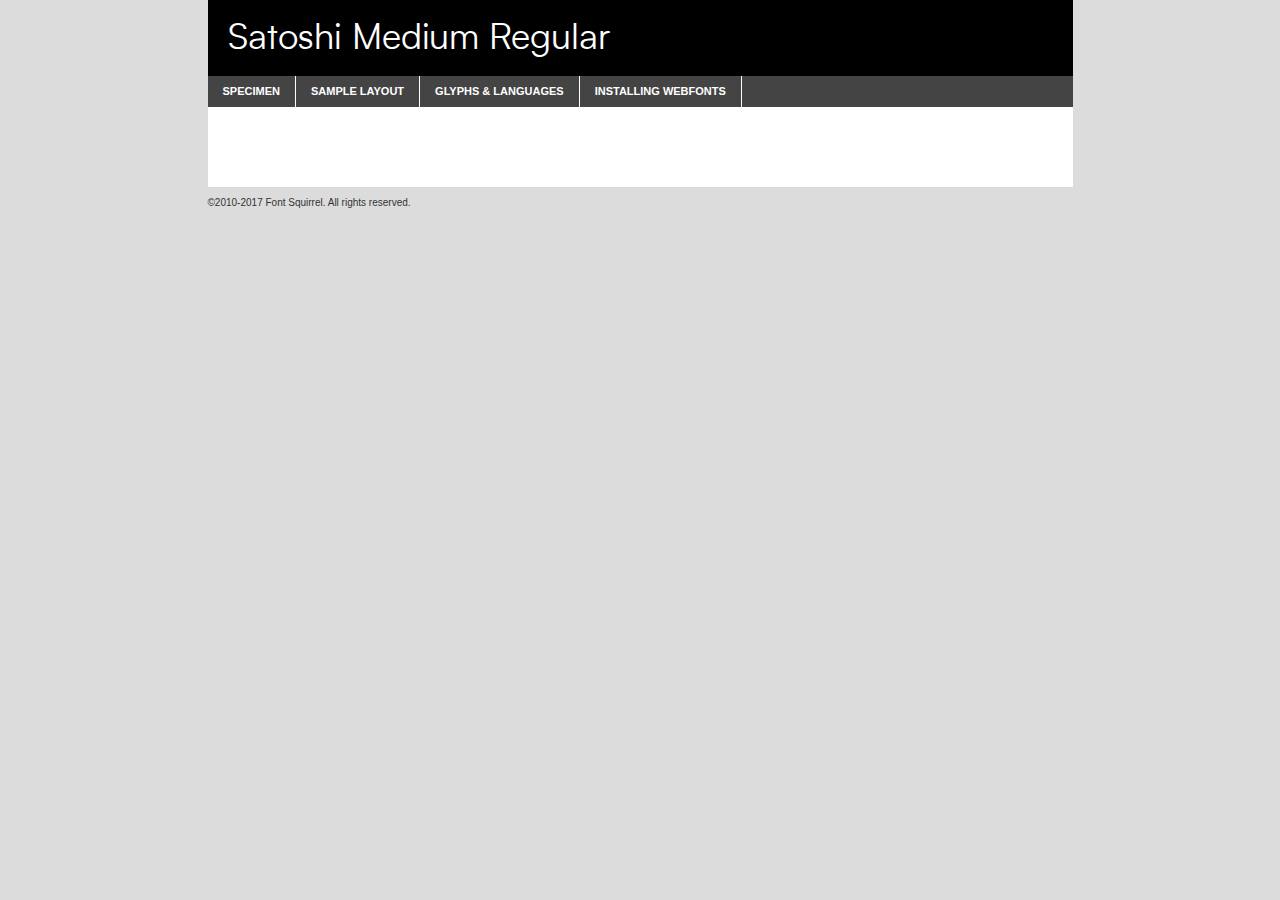
<file: assets/segoe-ui/satoshi-medium-demo.html>
<!DOCTYPE html PUBLIC "-//W3C//DTD XHTML 1.0 Transitional//EN"
        "http://www.w3.org/TR/xhtml1/DTD/xhtml1-transitional.dtd">

<html xmlns="http://www.w3.org/1999/xhtml" xml:lang="en" lang="en">
<head>
    <meta http-equiv="Content-Type" content="text/html; charset=utf-8"/>
    <script src="http://ajax.googleapis.com/ajax/libs/jquery/1.7.2/jquery.min.js" type="text/javascript" charset="utf-8"></script>
    <script type="text/javascript">
		(function($) {
			$.fn.easyTabs = function(option) {
				var param = jQuery.extend({ fadeSpeed: 'fast', defaultContent: 1, activeClass: 'active' }, option);
				$(this).each(function() {
					var thisId = '#' + this.id;
					if ( param.defaultContent == '' )
					{
						param.defaultContent = 1;
					}
					if ( typeof param.defaultContent == 'number' )
					{
						var defaultTab = $(thisId + ' .tabs li:eq(' + (param.defaultContent - 1) + ') a').attr('href').substr(1);
					}
					else
					{
						var defaultTab = param.defaultContent;
					}
					$(thisId + ' .tabs li a').each(function() {
						var tabToHide = $(this).attr('href').substr(1);
						$('#' + tabToHide).addClass('easytabs-tab-content');
					});
					hideAll();
					changeContent(defaultTab);

					function hideAll() {$(thisId + ' .easytabs-tab-content').hide();}

					function changeContent(tabId)
					{
						hideAll();
						$(thisId + ' .tabs li').removeClass(param.activeClass);
						$(thisId + ' .tabs li a[href=#' + tabId + ']').closest('li').addClass(param.activeClass);
						if ( param.fadeSpeed != 'none' )
						{
							$(thisId + ' #' + tabId).fadeIn(param.fadeSpeed);
						}
						else
						{
							$(thisId + ' #' + tabId).show();
						}
					}

					$(thisId + ' .tabs li').click(function() {
						var tabId = $(this).find('a').attr('href').substr(1);
						changeContent(tabId);
						return false;
					});
				});
			}
		})(jQuery);
    </script>
    <link rel="stylesheet" href="specimen_files/specimen_stylesheet.css" type="text/css" charset="utf-8"/>
    <link rel="stylesheet" href="stylesheet.css" type="text/css" charset="utf-8"/>

    <style type="text/css">
        		body {
			font-family: 'satoshi';
        		}

            </style>

    <title>Satoshi Medium Regular Specimen</title>


    <script type="text/javascript" charset="utf-8">
		$(document).ready(function() {
			$('#container').easyTabs({ defaultContent: 1 });
		});
    </script>
</head>

<body>
<div id="container">
    <div id="header">
		Satoshi Medium Regular    </div>
    <ul class="tabs">
        <li><a href="#specimen">Specimen</a></li>
        <li><a href="#layout">Sample Layout</a></li>
		        <li><a href="#glyphs">Glyphs &amp; Languages</a></li>
        <li><a href="#installing">Installing Webfonts</a></li>

    </ul>

    <div id="main_content">


        <div id="specimen">

            <div class="section">
                <div class="grid12 firstcol">
                    <div class="huge">AaBb</div>
                </div>
            </div>

            <div class="section">
                <div class="glyph_range">A&#x200B;B&#x200b;C&#x200b;D&#x200b;E&#x200b;F&#x200b;G&#x200b;H&#x200b;I&#x200b;J&#x200b;K&#x200b;L&#x200b;M&#x200b;N&#x200b;O&#x200b;P&#x200b;Q&#x200b;R&#x200b;S&#x200b;T&#x200b;U&#x200b;V&#x200b;W&#x200b;X&#x200b;Y&#x200b;Z&#x200b;a&#x200b;b&#x200b;c&#x200b;d&#x200b;e&#x200b;f&#x200b;g&#x200b;h&#x200b;i&#x200b;j&#x200b;k&#x200b;l&#x200b;m&#x200b;n&#x200b;o&#x200b;p&#x200b;q&#x200b;r&#x200b;s&#x200b;t&#x200b;u&#x200b;v&#x200b;w&#x200b;x&#x200b;y&#x200b;z&#x200b;1&#x200b;2&#x200b;3&#x200b;4&#x200b;5&#x200b;6&#x200b;7&#x200b;8&#x200b;9&#x200b;0&#x200b;&amp;&#x200b;.&#x200b;,&#x200b;?&#x200b;!&#x200b;&#64;&#x200b;(&#x200b;)&#x200b;#&#x200b;$&#x200b;%&#x200b;*&#x200b;+&#x200b;-&#x200b;=&#x200b;:&#x200b;;</div>
            </div>
            <div class="section">
                <div class="grid12 firstcol">
                    <table class="sample_table">
                        <tr>
                            <td>10</td>
                            <td class="size10">abcdefghijklmnopqrstuvwxyzABCDEFGHIJKLMNOPQRSTUVWXYZ0123456789abcdefghijklmnopqrstuvwxyzABCDEFGHIJKLMNOPQRSTUVWXYZ0123456789abcdefghijklmnopqrstuvwxyzABCDEFGHIJKLMNOPQRSTUVWXYZ</td>
                        </tr>
                        <tr>
                            <td>11</td>
                            <td class="size11">abcdefghijklmnopqrstuvwxyzABCDEFGHIJKLMNOPQRSTUVWXYZ0123456789abcdefghijklmnopqrstuvwxyzABCDEFGHIJKLMNOPQRSTUVWXYZ0123456789abcdefghijklmnopqrstuvwxyzABCDEFGHIJKLMNOPQRSTUVWXYZ</td>
                        </tr>
                        <tr>
                            <td>12</td>
                            <td class="size12">abcdefghijklmnopqrstuvwxyzABCDEFGHIJKLMNOPQRSTUVWXYZ0123456789abcdefghijklmnopqrstuvwxyzABCDEFGHIJKLMNOPQRSTUVWXYZ0123456789abcdefghijklmnopqrstuvwxyzABCDEFGHIJKLMNOPQRSTUVWXYZ</td>
                        </tr>
                        <tr>
                            <td>13</td>
                            <td class="size13">abcdefghijklmnopqrstuvwxyzABCDEFGHIJKLMNOPQRSTUVWXYZ0123456789abcdefghijklmnopqrstuvwxyzABCDEFGHIJKLMNOPQRSTUVWXYZ0123456789abcdefghijklmnopqrstuvwxyzABCDEFGHIJKLMNOPQRSTUVWXYZ</td>
                        </tr>
                        <tr>
                            <td>14</td>
                            <td class="size14">abcdefghijklmnopqrstuvwxyzABCDEFGHIJKLMNOPQRSTUVWXYZ0123456789abcdefghijklmnopqrstuvwxyzABCDEFGHIJKLMNOPQRSTUVWXYZ0123456789abcdefghijklmnopqrstuvwxyzABCDEFGHIJKLMNOPQRSTUVWXYZ</td>
                        </tr>
                        <tr>
                            <td>16</td>
                            <td class="size16">abcdefghijklmnopqrstuvwxyzABCDEFGHIJKLMNOPQRSTUVWXYZ0123456789abcdefghijklmnopqrstuvwxyzABCDEFGHIJKLMNOPQRSTUVWXYZ</td>
                        </tr>
                        <tr>
                            <td>18</td>
                            <td class="size18">abcdefghijklmnopqrstuvwxyzABCDEFGHIJKLMNOPQRSTUVWXYZ0123456789abcdefghijklmnopqrstuvwxyzABCDEFGHIJKLMNOPQRSTUVWXYZ</td>
                        </tr>
                        <tr>
                            <td>20</td>
                            <td class="size20">abcdefghijklmnopqrstuvwxyzABCDEFGHIJKLMNOPQRSTUVWXYZ0123456789abcdefghijklmnopqrstuvwxyzABCDEFGHIJKLMNOPQRSTUVWXYZ</td>
                        </tr>
                        <tr>
                            <td>24</td>
                            <td class="size24">abcdefghijklmnopqrstuvwxyzABCDEFGHIJKLMNOPQRSTUVWXYZ0123456789abcdefghijklmnopqrstuvwxyzABCDEFGHIJKLMNOPQRSTUVWXYZ</td>
                        </tr>
                        <tr>
                            <td>30</td>
                            <td class="size30">abcdefghijklmnopqrstuvwxyzABCDEFGHIJKLMNOPQRSTUVWXYZ0123456789abcdefghijklmnopqrstuvwxyzABCDEFGHIJKLMNOPQRSTUVWXYZ</td>
                        </tr>
                        <tr>
                            <td>36</td>
                            <td class="size36">abcdefghijklmnopqrstuvwxyzABCDEFGHIJKLMNOPQRSTUVWXYZ0123456789abcdefghijklmnopqrstuvwxyzABCDEFGHIJKLMNOPQRSTUVWXYZ</td>
                        </tr>
                        <tr>
                            <td>48</td>
                            <td class="size48">abcdefghijklmnopqrstuvwxyzABCDEFGHIJKLMNOPQRSTUVWXYZ0123456789abcdefghijklmnopqrstuvwxyzABCDEFGHIJKLMNOPQRSTUVWXYZ</td>
                        </tr>
                        <tr>
                            <td>60</td>
                            <td class="size60">abcdefghijklmnopqrstuvwxyzABCDEFGHIJKLMNOPQRSTUVWXYZ0123456789abcdefghijklmnopqrstuvwxyzABCDEFGHIJKLMNOPQRSTUVWXYZ</td>
                        </tr>
                        <tr>
                            <td>72</td>
                            <td class="size72">abcdefghijklmnopqrstuvwxyzABCDEFGHIJKLMNOPQRSTUVWXYZ0123456789abcdefghijklmnopqrstuvwxyzABCDEFGHIJKLMNOPQRSTUVWXYZ</td>
                        </tr>
                        <tr>
                            <td>90</td>
                            <td class="size90">abcdefghijklmnopqrstuvwxyzABCDEFGHIJKLMNOPQRSTUVWXYZ0123456789abcdefghijklmnopqrstuvwxyzABCDEFGHIJKLMNOPQRSTUVWXYZ</td>
                        </tr>
                    </table>

                </div>

            </div>


            <div class="section" id="bodycomparison">


                <div id="xheight">
                    <div class="fontbody">&#x25FC;&#x25FC;&#x25FC;&#x25FC;&#x25FC;&#x25FC;&#x25FC;&#x25FC;&#x25FC;&#x25FC;&#x25FC;&#x25FC;&#x25FC;&#x25FC;&#x25FC;&#x25FC;&#x25FC;&#x25FC;&#x25FC;&#x25FC;&#x25FC;&#x25FC;&#x25FC;&#x25FC;&#x25FC;&#x25FC;&#x25FC;&#x25FC;&#x25FC;&#x25FC;&#x25FC;&#x25FC;&#x25FC;&#x25FC;&#x25FC;&#x25FC;&#x25FC;&#x25FC;&#x25FC;&#x25FC;&#x25FC;&#x25FC;&#x25FC;&#x25FC;&#x25FC;&#x25FC;&#x25FC;&#x25FC;&#x25FC;&#x25FC;&#x25FC;&#x25FC;&#x25FC;&#x25FC;&#x25FC;&#x25FC;&#x25FC;&#x25FC;&#x25FC;&#x25FC;&#x25FC;&#x25FC;&#x25FC;&#x25FC;&#x25FC;&#x25FC;&#x25FC;&#x25FC;&#x25FC;&#x25FC;&#x25FC;&#x25FC;&#x25FC;&#x25FC;&#x25FC;&#x25FC;&#x25FC;&#x25FC;&#x25FC;&#x25FC;&#x25FC;&#x25FC;&#x25FC;&#x25FC;&#x25FC;&#x25FC;&#x25FC;&#x25FC;&#x25FC;&#x25FC;&#x25FC;&#x25FC;&#x25FC;&#x25FC;&#x25FC;&#x25FC;&#x25FC;&#x25FC;&#x25FC;body</div>
                    <div class="arialbody">body</div>
                    <div class="verdanabody">body</div>
                    <div class="georgiabody">body</div>
                </div>
                <div class="fontbody" style="z-index:1">
                    body<span>Satoshi Medium Regular</span>
                </div>
                <div class="arialbody" style="z-index:1">
                    body<span>Arial</span>
                </div>
                <div class="verdanabody" style="z-index:1">
                    body<span>Verdana</span>
                </div>
                <div class="georgiabody" style="z-index:1">
                    body<span>Georgia</span>
                </div>


            </div>


            <div class="section psample psample_row1" id="">

                <div class="grid2 firstcol">
                    <p class="size10"><span>10.</span>Aenean lacinia bibendum nulla sed consectetur. Fusce dapibus, tellus ac cursus commodo, tortor mauris condimentum nibh, ut fermentum massa justo sit amet risus. Nullam id dolor id nibh ultricies vehicula ut id elit. Cum sociis natoque penatibus et magnis dis parturient montes, nascetur ridiculus mus. Nulla vitae elit libero, a pharetra augue.</p>

                </div>
                <div class="grid3">
                    <p class="size11"><span>11.</span>Aenean lacinia bibendum nulla sed consectetur. Fusce dapibus, tellus ac cursus commodo, tortor mauris condimentum nibh, ut fermentum massa justo sit amet risus. Nullam id dolor id nibh ultricies vehicula ut id elit. Cum sociis natoque penatibus et magnis dis parturient montes, nascetur ridiculus mus. Nulla vitae elit libero, a pharetra augue.</p>

                </div>
                <div class="grid3">
                    <p class="size12"><span>12.</span>Aenean lacinia bibendum nulla sed consectetur. Fusce dapibus, tellus ac cursus commodo, tortor mauris condimentum nibh, ut fermentum massa justo sit amet risus. Nullam id dolor id nibh ultricies vehicula ut id elit. Cum sociis natoque penatibus et magnis dis parturient montes, nascetur ridiculus mus. Nulla vitae elit libero, a pharetra augue.</p>

                </div>
                <div class="grid4">
                    <p class="size13"><span>13.</span>Aenean lacinia bibendum nulla sed consectetur. Fusce dapibus, tellus ac cursus commodo, tortor mauris condimentum nibh, ut fermentum massa justo sit amet risus. Nullam id dolor id nibh ultricies vehicula ut id elit. Cum sociis natoque penatibus et magnis dis parturient montes, nascetur ridiculus mus. Nulla vitae elit libero, a pharetra augue.</p>

                </div>
                <div class="white_blend"></div>

            </div>
            <div class="section psample psample_row2" id="">
                <div class="grid3 firstcol">
                    <p class="size14"><span>14.</span>Aenean lacinia bibendum nulla sed consectetur. Fusce dapibus, tellus ac cursus commodo, tortor mauris condimentum nibh, ut fermentum massa justo sit amet risus. Nullam id dolor id nibh ultricies vehicula ut id elit. Cum sociis natoque penatibus et magnis dis parturient montes, nascetur ridiculus mus. Nulla vitae elit libero, a pharetra augue.</p>

                </div>
                <div class="grid4">
                    <p class="size16"><span>16.</span>Aenean lacinia bibendum nulla sed consectetur. Fusce dapibus, tellus ac cursus commodo, tortor mauris condimentum nibh, ut fermentum massa justo sit amet risus. Nullam id dolor id nibh ultricies vehicula ut id elit. Cum sociis natoque penatibus et magnis dis parturient montes, nascetur ridiculus mus. Nulla vitae elit libero, a pharetra augue.</p>

                </div>
                <div class="grid5">
                    <p class="size18"><span>18.</span>Aenean lacinia bibendum nulla sed consectetur. Fusce dapibus, tellus ac cursus commodo, tortor mauris condimentum nibh, ut fermentum massa justo sit amet risus. Nullam id dolor id nibh ultricies vehicula ut id elit. Cum sociis natoque penatibus et magnis dis parturient montes, nascetur ridiculus mus. Nulla vitae elit libero, a pharetra augue.</p>

                </div>

                <div class="white_blend"></div>

            </div>

            <div class="section psample psample_row3" id="">
                <div class="grid5 firstcol">
                    <p class="size20"><span>20.</span>Aenean lacinia bibendum nulla sed consectetur. Fusce dapibus, tellus ac cursus commodo, tortor mauris condimentum nibh, ut fermentum massa justo sit amet risus. Nullam id dolor id nibh ultricies vehicula ut id elit. Cum sociis natoque penatibus et magnis dis parturient montes, nascetur ridiculus mus. Nulla vitae elit libero, a pharetra augue.</p>
                </div>
                <div class="grid7">
                    <p class="size24"><span>24.</span>Aenean lacinia bibendum nulla sed consectetur. Fusce dapibus, tellus ac cursus commodo, tortor mauris condimentum nibh, ut fermentum massa justo sit amet risus. Nullam id dolor id nibh ultricies vehicula ut id elit. Cum sociis natoque penatibus et magnis dis parturient montes, nascetur ridiculus mus. Nulla vitae elit libero, a pharetra augue.</p>
                </div>

                <div class="white_blend"></div>

            </div>

            <div class="section psample psample_row4" id="">
                <div class="grid12 firstcol">
                    <p class="size30"><span>30.</span>Aenean lacinia bibendum nulla sed consectetur. Fusce dapibus, tellus ac cursus commodo, tortor mauris condimentum nibh, ut fermentum massa justo sit amet risus. Nullam id dolor id nibh ultricies vehicula ut id elit. Cum sociis natoque penatibus et magnis dis parturient montes, nascetur ridiculus mus. Nulla vitae elit libero, a pharetra augue.</p>
                </div>
                <div class="white_blend"></div>

            </div>


            <div class="section psample psample_row1 fullreverse">
                <div class="grid2 firstcol">
                    <p class="size10"><span>10.</span>Aenean lacinia bibendum nulla sed consectetur. Fusce dapibus, tellus ac cursus commodo, tortor mauris condimentum nibh, ut fermentum massa justo sit amet risus. Nullam id dolor id nibh ultricies vehicula ut id elit. Cum sociis natoque penatibus et magnis dis parturient montes, nascetur ridiculus mus. Nulla vitae elit libero, a pharetra augue.</p>

                </div>
                <div class="grid3">
                    <p class="size11"><span>11.</span>Aenean lacinia bibendum nulla sed consectetur. Fusce dapibus, tellus ac cursus commodo, tortor mauris condimentum nibh, ut fermentum massa justo sit amet risus. Nullam id dolor id nibh ultricies vehicula ut id elit. Cum sociis natoque penatibus et magnis dis parturient montes, nascetur ridiculus mus. Nulla vitae elit libero, a pharetra augue.</p>

                </div>
                <div class="grid3">
                    <p class="size12"><span>12.</span>Aenean lacinia bibendum nulla sed consectetur. Fusce dapibus, tellus ac cursus commodo, tortor mauris condimentum nibh, ut fermentum massa justo sit amet risus. Nullam id dolor id nibh ultricies vehicula ut id elit. Cum sociis natoque penatibus et magnis dis parturient montes, nascetur ridiculus mus. Nulla vitae elit libero, a pharetra augue.</p>

                </div>
                <div class="grid4">
                    <p class="size13"><span>13.</span>Aenean lacinia bibendum nulla sed consectetur. Fusce dapibus, tellus ac cursus commodo, tortor mauris condimentum nibh, ut fermentum massa justo sit amet risus. Nullam id dolor id nibh ultricies vehicula ut id elit. Cum sociis natoque penatibus et magnis dis parturient montes, nascetur ridiculus mus. Nulla vitae elit libero, a pharetra augue.</p>

                </div>
                <div class="black_blend"></div>

            </div>

            <div class="section psample psample_row2 fullreverse">
                <div class="grid3 firstcol">
                    <p class="size14"><span>14.</span>Aenean lacinia bibendum nulla sed consectetur. Fusce dapibus, tellus ac cursus commodo, tortor mauris condimentum nibh, ut fermentum massa justo sit amet risus. Nullam id dolor id nibh ultricies vehicula ut id elit. Cum sociis natoque penatibus et magnis dis parturient montes, nascetur ridiculus mus. Nulla vitae elit libero, a pharetra augue.</p>

                </div>
                <div class="grid4">
                    <p class="size16"><span>16.</span>Aenean lacinia bibendum nulla sed consectetur. Fusce dapibus, tellus ac cursus commodo, tortor mauris condimentum nibh, ut fermentum massa justo sit amet risus. Nullam id dolor id nibh ultricies vehicula ut id elit. Cum sociis natoque penatibus et magnis dis parturient montes, nascetur ridiculus mus. Nulla vitae elit libero, a pharetra augue.</p>

                </div>
                <div class="grid5">
                    <p class="size18"><span>18.</span>Aenean lacinia bibendum nulla sed consectetur. Fusce dapibus, tellus ac cursus commodo, tortor mauris condimentum nibh, ut fermentum massa justo sit amet risus. Nullam id dolor id nibh ultricies vehicula ut id elit. Cum sociis natoque penatibus et magnis dis parturient montes, nascetur ridiculus mus. Nulla vitae elit libero, a pharetra augue.</p>

                </div>
                <div class="black_blend"></div>

            </div>

            <div class="section psample fullreverse psample_row3" id="">
                <div class="grid5 firstcol">
                    <p class="size20"><span>20.</span>Aenean lacinia bibendum nulla sed consectetur. Fusce dapibus, tellus ac cursus commodo, tortor mauris condimentum nibh, ut fermentum massa justo sit amet risus. Nullam id dolor id nibh ultricies vehicula ut id elit. Cum sociis natoque penatibus et magnis dis parturient montes, nascetur ridiculus mus. Nulla vitae elit libero, a pharetra augue.</p>
                </div>
                <div class="grid7">
                    <p class="size24"><span>24.</span>Aenean lacinia bibendum nulla sed consectetur. Fusce dapibus, tellus ac cursus commodo, tortor mauris condimentum nibh, ut fermentum massa justo sit amet risus. Nullam id dolor id nibh ultricies vehicula ut id elit. Cum sociis natoque penatibus et magnis dis parturient montes, nascetur ridiculus mus. Nulla vitae elit libero, a pharetra augue.</p>
                </div>

                <div class="black_blend"></div>

            </div>

            <div class="section psample fullreverse psample_row4" id="" style="border-bottom: 20px #000 solid;">
                <div class="grid12 firstcol">
                    <p class="size30"><span>30.</span>Aenean lacinia bibendum nulla sed consectetur. Fusce dapibus, tellus ac cursus commodo, tortor mauris condimentum nibh, ut fermentum massa justo sit amet risus. Nullam id dolor id nibh ultricies vehicula ut id elit. Cum sociis natoque penatibus et magnis dis parturient montes, nascetur ridiculus mus. Nulla vitae elit libero, a pharetra augue.</p>
                </div>
                <div class="black_blend"></div>

            </div>


        </div>

        <div id="layout">

            <div class="section">

                <div class="grid12 firstcol">
                    <h1>Lorem Ipsum Dolor</h1>
                    <h2>Etiam porta sem malesuada magna mollis euismod</h2>

                    <p class="byline">By <a href="#link">Aenean Lacinia</a></p>
                </div>
            </div>
            <div class="section">
                <div class="grid8 firstcol">
                    <p class="large">Donec sed odio dui. Morbi leo risus, porta ac consectetur ac, vestibulum at eros. Fusce dapibus, tellus ac cursus commodo, tortor mauris condimentum nibh, ut fermentum massa justo sit amet risus. </p>


                    <h3>Pellentesque ornare sem</h3>

                    <p>Maecenas sed diam eget risus varius blandit sit amet non magna. Maecenas faucibus mollis interdum. Donec ullamcorper nulla non metus auctor fringilla. Nullam id dolor id nibh ultricies vehicula ut id elit. Nullam id dolor id nibh ultricies vehicula ut id elit. </p>

                    <p>Aenean eu leo quam. Pellentesque ornare sem lacinia quam venenatis vestibulum. Lorem ipsum dolor sit amet, consectetur adipiscing elit. Cum sociis natoque penatibus et magnis dis parturient montes, nascetur ridiculus mus. </p>

                    <p>Nulla vitae elit libero, a pharetra augue. Praesent commodo cursus magna, vel scelerisque nisl consectetur et. Aenean lacinia bibendum nulla sed consectetur. </p>

                    <p>Nullam quis risus eget urna mollis ornare vel eu leo. Nullam quis risus eget urna mollis ornare vel eu leo. Maecenas sed diam eget risus varius blandit sit amet non magna. Donec ullamcorper nulla non metus auctor fringilla. </p>

                    <h3>Cras mattis consectetur</h3>

                    <p>Aenean eu leo quam. Pellentesque ornare sem lacinia quam venenatis vestibulum. Aenean lacinia bibendum nulla sed consectetur. Integer posuere erat a ante venenatis dapibus posuere velit aliquet. Cras mattis consectetur purus sit amet fermentum. </p>

                    <p>Nullam id dolor id nibh ultricies vehicula ut id elit. Nullam quis risus eget urna mollis ornare vel eu leo. Cras mattis consectetur purus sit amet fermentum.</p>
                </div>

                <div class="grid4 sidebar">

                    <div class="box reverse">
                        <p class="last">Nullam quis risus eget urna mollis ornare vel eu leo. Donec ullamcorper nulla non metus auctor fringilla. Cras mattis consectetur purus sit amet fermentum. Sed posuere consectetur est at lobortis. Lorem ipsum dolor sit amet, consectetur adipiscing elit. </p>
                    </div>

                    <p class="caption">Maecenas sed diam eget risus varius.</p>

                    <p>Vestibulum id ligula porta felis euismod semper. Integer posuere erat a ante venenatis dapibus posuere velit aliquet. Vestibulum id ligula porta felis euismod semper. Sed posuere consectetur est at lobortis. Maecenas sed diam eget risus varius blandit sit amet non magna. Fusce dapibus, tellus ac cursus commodo, tortor mauris condimentum nibh, ut fermentum massa justo sit amet risus. </p>


                    <p>Duis mollis, est non commodo luctus, nisi erat porttitor ligula, eget lacinia odio sem nec elit. Aenean lacinia bibendum nulla sed consectetur. Vivamus sagittis lacus vel augue laoreet rutrum faucibus dolor auctor. Aenean lacinia bibendum nulla sed consectetur. Nullam quis risus eget urna mollis ornare vel eu leo. </p>

                    <p>Praesent commodo cursus magna, vel scelerisque nisl consectetur et. Donec ullamcorper nulla non metus auctor fringilla. Maecenas faucibus mollis interdum. Fusce dapibus, tellus ac cursus commodo, tortor mauris condimentum nibh, ut fermentum massa justo sit amet risus. </p>

                </div>
            </div>

        </div>


		

        <div id="glyphs">
            <div class="section">
                <div class="grid12 firstcol">

                    <h1>Language Support</h1>
                    <p>The subset of Satoshi Medium Regular in this kit supports the following languages:<br/>

						Albanian, Basque, Breton, Chamorro, Danish, Dutch, English, Faroese, Finnish, French, Frisian, Galician, German, Icelandic, Italian, Malagasy, Norwegian, Portuguese, Spanish, Alsatian, Aragonese, Arapaho, Arrernte, Asturian, Aymara, Bislama, Cebuano, Corsican, Fijian, French_creole, Genoese, Gilbertese, Greenlandic, Haitian_creole, Hiligaynon, Hmong, Hopi, Ibanag, Iloko_ilokano, Indonesian, Interglossa_glosa, Interlingua, Irish_gaelic, Jerriais, Lojban, Lombard, Luxembourgeois, Manx, Mohawk, Norfolk_pitcairnese, Occitan, Oromo, Pangasinan, Papiamento, Piedmontese, Potawatomi, Rhaeto-romance, Romansh, Rotokas, Sami_lule, Samoan, Sardinian, Scots_gaelic, Seychelles_creole, Shona, Sicilian, Somali, Southern_ndebele, Swahili, Swati_swazi, Tagalog_filipino_pilipino, Tetum, Tok_pisin, Uyghur_latinized, Volapuk, Walloon, Warlpiri, Xhosa, Yapese, Zulu, Latinbasic, Ubasic, Demo                    </p>
                    <h1>Glyph Chart</h1>
                    <p>The subset of Satoshi Medium Regular in this kit includes all the glyphs listed below. Unicode entities are included above each glyph to help you insert individual characters into your layout.</p>
                    <div id="glyph_chart">

																				                                <div><p>&amp;#32;</p>&#32;</div>
																				                                <div><p>&amp;#33;</p>&#33;</div>
																				                                <div><p>&amp;#34;</p>&#34;</div>
																				                                <div><p>&amp;#35;</p>&#35;</div>
																				                                <div><p>&amp;#36;</p>&#36;</div>
																				                                <div><p>&amp;#37;</p>&#37;</div>
																				                                <div><p>&amp;#38;</p>&#38;</div>
																				                                <div><p>&amp;#39;</p>&#39;</div>
																				                                <div><p>&amp;#40;</p>&#40;</div>
																				                                <div><p>&amp;#41;</p>&#41;</div>
																				                                <div><p>&amp;#42;</p>&#42;</div>
																				                                <div><p>&amp;#43;</p>&#43;</div>
																				                                <div><p>&amp;#44;</p>&#44;</div>
																				                                <div><p>&amp;#45;</p>&#45;</div>
																				                                <div><p>&amp;#46;</p>&#46;</div>
																				                                <div><p>&amp;#47;</p>&#47;</div>
																				                                <div><p>&amp;#48;</p>&#48;</div>
																				                                <div><p>&amp;#49;</p>&#49;</div>
																				                                <div><p>&amp;#50;</p>&#50;</div>
																				                                <div><p>&amp;#51;</p>&#51;</div>
																				                                <div><p>&amp;#52;</p>&#52;</div>
																				                                <div><p>&amp;#53;</p>&#53;</div>
																				                                <div><p>&amp;#54;</p>&#54;</div>
																				                                <div><p>&amp;#55;</p>&#55;</div>
																				                                <div><p>&amp;#56;</p>&#56;</div>
																				                                <div><p>&amp;#57;</p>&#57;</div>
																				                                <div><p>&amp;#58;</p>&#58;</div>
																				                                <div><p>&amp;#59;</p>&#59;</div>
																				                                <div><p>&amp;#60;</p>&#60;</div>
																				                                <div><p>&amp;#61;</p>&#61;</div>
																				                                <div><p>&amp;#62;</p>&#62;</div>
																				                                <div><p>&amp;#63;</p>&#63;</div>
																				                                <div><p>&amp;#64;</p>&#64;</div>
																				                                <div><p>&amp;#65;</p>&#65;</div>
																				                                <div><p>&amp;#66;</p>&#66;</div>
																				                                <div><p>&amp;#67;</p>&#67;</div>
																				                                <div><p>&amp;#68;</p>&#68;</div>
																				                                <div><p>&amp;#69;</p>&#69;</div>
																				                                <div><p>&amp;#70;</p>&#70;</div>
																				                                <div><p>&amp;#71;</p>&#71;</div>
																				                                <div><p>&amp;#72;</p>&#72;</div>
																				                                <div><p>&amp;#73;</p>&#73;</div>
																				                                <div><p>&amp;#74;</p>&#74;</div>
																				                                <div><p>&amp;#75;</p>&#75;</div>
																				                                <div><p>&amp;#76;</p>&#76;</div>
																				                                <div><p>&amp;#77;</p>&#77;</div>
																				                                <div><p>&amp;#78;</p>&#78;</div>
																				                                <div><p>&amp;#79;</p>&#79;</div>
																				                                <div><p>&amp;#80;</p>&#80;</div>
																				                                <div><p>&amp;#81;</p>&#81;</div>
																				                                <div><p>&amp;#82;</p>&#82;</div>
																				                                <div><p>&amp;#83;</p>&#83;</div>
																				                                <div><p>&amp;#84;</p>&#84;</div>
																				                                <div><p>&amp;#85;</p>&#85;</div>
																				                                <div><p>&amp;#86;</p>&#86;</div>
																				                                <div><p>&amp;#87;</p>&#87;</div>
																				                                <div><p>&amp;#88;</p>&#88;</div>
																				                                <div><p>&amp;#89;</p>&#89;</div>
																				                                <div><p>&amp;#90;</p>&#90;</div>
																				                                <div><p>&amp;#91;</p>&#91;</div>
																				                                <div><p>&amp;#92;</p>&#92;</div>
																				                                <div><p>&amp;#93;</p>&#93;</div>
																				                                <div><p>&amp;#94;</p>&#94;</div>
																				                                <div><p>&amp;#95;</p>&#95;</div>
																				                                <div><p>&amp;#96;</p>&#96;</div>
																				                                <div><p>&amp;#97;</p>&#97;</div>
																				                                <div><p>&amp;#98;</p>&#98;</div>
																				                                <div><p>&amp;#99;</p>&#99;</div>
																				                                <div><p>&amp;#100;</p>&#100;</div>
																				                                <div><p>&amp;#101;</p>&#101;</div>
																				                                <div><p>&amp;#102;</p>&#102;</div>
																				                                <div><p>&amp;#103;</p>&#103;</div>
																				                                <div><p>&amp;#104;</p>&#104;</div>
																				                                <div><p>&amp;#105;</p>&#105;</div>
																				                                <div><p>&amp;#106;</p>&#106;</div>
																				                                <div><p>&amp;#107;</p>&#107;</div>
																				                                <div><p>&amp;#108;</p>&#108;</div>
																				                                <div><p>&amp;#109;</p>&#109;</div>
																				                                <div><p>&amp;#110;</p>&#110;</div>
																				                                <div><p>&amp;#111;</p>&#111;</div>
																				                                <div><p>&amp;#112;</p>&#112;</div>
																				                                <div><p>&amp;#113;</p>&#113;</div>
																				                                <div><p>&amp;#114;</p>&#114;</div>
																				                                <div><p>&amp;#115;</p>&#115;</div>
																				                                <div><p>&amp;#116;</p>&#116;</div>
																				                                <div><p>&amp;#117;</p>&#117;</div>
																				                                <div><p>&amp;#118;</p>&#118;</div>
																				                                <div><p>&amp;#119;</p>&#119;</div>
																				                                <div><p>&amp;#120;</p>&#120;</div>
																				                                <div><p>&amp;#121;</p>&#121;</div>
																				                                <div><p>&amp;#122;</p>&#122;</div>
																				                                <div><p>&amp;#123;</p>&#123;</div>
																				                                <div><p>&amp;#124;</p>&#124;</div>
																				                                <div><p>&amp;#125;</p>&#125;</div>
																				                                <div><p>&amp;#126;</p>&#126;</div>
																				                                <div><p>&amp;#160;</p>&#160;</div>
																				                                <div><p>&amp;#161;</p>&#161;</div>
																				                                <div><p>&amp;#162;</p>&#162;</div>
																				                                <div><p>&amp;#163;</p>&#163;</div>
																				                                <div><p>&amp;#164;</p>&#164;</div>
																				                                <div><p>&amp;#165;</p>&#165;</div>
																				                                <div><p>&amp;#166;</p>&#166;</div>
																				                                <div><p>&amp;#167;</p>&#167;</div>
																				                                <div><p>&amp;#168;</p>&#168;</div>
																				                                <div><p>&amp;#169;</p>&#169;</div>
																				                                <div><p>&amp;#171;</p>&#171;</div>
																				                                <div><p>&amp;#172;</p>&#172;</div>
																				                                <div><p>&amp;#173;</p>&#173;</div>
																				                                <div><p>&amp;#174;</p>&#174;</div>
																				                                <div><p>&amp;#175;</p>&#175;</div>
																				                                <div><p>&amp;#176;</p>&#176;</div>
																				                                <div><p>&amp;#177;</p>&#177;</div>
																				                                <div><p>&amp;#178;</p>&#178;</div>
																				                                <div><p>&amp;#179;</p>&#179;</div>
																				                                <div><p>&amp;#180;</p>&#180;</div>
																				                                <div><p>&amp;#181;</p>&#181;</div>
																				                                <div><p>&amp;#182;</p>&#182;</div>
																				                                <div><p>&amp;#183;</p>&#183;</div>
																				                                <div><p>&amp;#184;</p>&#184;</div>
																				                                <div><p>&amp;#185;</p>&#185;</div>
																				                                <div><p>&amp;#187;</p>&#187;</div>
																				                                <div><p>&amp;#188;</p>&#188;</div>
																				                                <div><p>&amp;#189;</p>&#189;</div>
																				                                <div><p>&amp;#190;</p>&#190;</div>
																				                                <div><p>&amp;#191;</p>&#191;</div>
																				                                <div><p>&amp;#192;</p>&#192;</div>
																				                                <div><p>&amp;#193;</p>&#193;</div>
																				                                <div><p>&amp;#194;</p>&#194;</div>
																				                                <div><p>&amp;#195;</p>&#195;</div>
																				                                <div><p>&amp;#196;</p>&#196;</div>
																				                                <div><p>&amp;#197;</p>&#197;</div>
																				                                <div><p>&amp;#198;</p>&#198;</div>
																				                                <div><p>&amp;#199;</p>&#199;</div>
																				                                <div><p>&amp;#200;</p>&#200;</div>
																				                                <div><p>&amp;#201;</p>&#201;</div>
																				                                <div><p>&amp;#202;</p>&#202;</div>
																				                                <div><p>&amp;#203;</p>&#203;</div>
																				                                <div><p>&amp;#204;</p>&#204;</div>
																				                                <div><p>&amp;#205;</p>&#205;</div>
																				                                <div><p>&amp;#206;</p>&#206;</div>
																				                                <div><p>&amp;#207;</p>&#207;</div>
																				                                <div><p>&amp;#208;</p>&#208;</div>
																				                                <div><p>&amp;#209;</p>&#209;</div>
																				                                <div><p>&amp;#210;</p>&#210;</div>
																				                                <div><p>&amp;#211;</p>&#211;</div>
																				                                <div><p>&amp;#212;</p>&#212;</div>
																				                                <div><p>&amp;#213;</p>&#213;</div>
																				                                <div><p>&amp;#214;</p>&#214;</div>
																				                                <div><p>&amp;#215;</p>&#215;</div>
																				                                <div><p>&amp;#216;</p>&#216;</div>
																				                                <div><p>&amp;#217;</p>&#217;</div>
																				                                <div><p>&amp;#218;</p>&#218;</div>
																				                                <div><p>&amp;#219;</p>&#219;</div>
																				                                <div><p>&amp;#220;</p>&#220;</div>
																				                                <div><p>&amp;#221;</p>&#221;</div>
																				                                <div><p>&amp;#222;</p>&#222;</div>
																				                                <div><p>&amp;#223;</p>&#223;</div>
																				                                <div><p>&amp;#224;</p>&#224;</div>
																				                                <div><p>&amp;#225;</p>&#225;</div>
																				                                <div><p>&amp;#226;</p>&#226;</div>
																				                                <div><p>&amp;#227;</p>&#227;</div>
																				                                <div><p>&amp;#228;</p>&#228;</div>
																				                                <div><p>&amp;#229;</p>&#229;</div>
																				                                <div><p>&amp;#230;</p>&#230;</div>
																				                                <div><p>&amp;#231;</p>&#231;</div>
																				                                <div><p>&amp;#232;</p>&#232;</div>
																				                                <div><p>&amp;#233;</p>&#233;</div>
																				                                <div><p>&amp;#234;</p>&#234;</div>
																				                                <div><p>&amp;#235;</p>&#235;</div>
																				                                <div><p>&amp;#236;</p>&#236;</div>
																				                                <div><p>&amp;#237;</p>&#237;</div>
																				                                <div><p>&amp;#238;</p>&#238;</div>
																				                                <div><p>&amp;#239;</p>&#239;</div>
																				                                <div><p>&amp;#240;</p>&#240;</div>
																				                                <div><p>&amp;#241;</p>&#241;</div>
																				                                <div><p>&amp;#242;</p>&#242;</div>
																				                                <div><p>&amp;#243;</p>&#243;</div>
																				                                <div><p>&amp;#244;</p>&#244;</div>
																				                                <div><p>&amp;#245;</p>&#245;</div>
																				                                <div><p>&amp;#246;</p>&#246;</div>
																				                                <div><p>&amp;#247;</p>&#247;</div>
																				                                <div><p>&amp;#248;</p>&#248;</div>
																				                                <div><p>&amp;#249;</p>&#249;</div>
																				                                <div><p>&amp;#250;</p>&#250;</div>
																				                                <div><p>&amp;#251;</p>&#251;</div>
																				                                <div><p>&amp;#252;</p>&#252;</div>
																				                                <div><p>&amp;#253;</p>&#253;</div>
																				                                <div><p>&amp;#254;</p>&#254;</div>
																				                                <div><p>&amp;#255;</p>&#255;</div>
																				                                <div><p>&amp;#338;</p>&#338;</div>
																				                                <div><p>&amp;#339;</p>&#339;</div>
																				                                <div><p>&amp;#376;</p>&#376;</div>
																				                                <div><p>&amp;#710;</p>&#710;</div>
																				                                <div><p>&amp;#732;</p>&#732;</div>
																				                                <div><p>&amp;#8192;</p>&#8192;</div>
																				                                <div><p>&amp;#8193;</p>&#8193;</div>
																				                                <div><p>&amp;#8194;</p>&#8194;</div>
																				                                <div><p>&amp;#8195;</p>&#8195;</div>
																				                                <div><p>&amp;#8196;</p>&#8196;</div>
																				                                <div><p>&amp;#8197;</p>&#8197;</div>
																				                                <div><p>&amp;#8198;</p>&#8198;</div>
																				                                <div><p>&amp;#8199;</p>&#8199;</div>
																				                                <div><p>&amp;#8200;</p>&#8200;</div>
																				                                <div><p>&amp;#8201;</p>&#8201;</div>
																				                                <div><p>&amp;#8202;</p>&#8202;</div>
																				                                <div><p>&amp;#8208;</p>&#8208;</div>
																				                                <div><p>&amp;#8209;</p>&#8209;</div>
																				                                <div><p>&amp;#8210;</p>&#8210;</div>
																				                                <div><p>&amp;#8211;</p>&#8211;</div>
																				                                <div><p>&amp;#8212;</p>&#8212;</div>
																				                                <div><p>&amp;#8216;</p>&#8216;</div>
																				                                <div><p>&amp;#8217;</p>&#8217;</div>
																				                                <div><p>&amp;#8218;</p>&#8218;</div>
																				                                <div><p>&amp;#8220;</p>&#8220;</div>
																				                                <div><p>&amp;#8221;</p>&#8221;</div>
																				                                <div><p>&amp;#8222;</p>&#8222;</div>
																				                                <div><p>&amp;#8226;</p>&#8226;</div>
																				                                <div><p>&amp;#8230;</p>&#8230;</div>
																				                                <div><p>&amp;#8239;</p>&#8239;</div>
																				                                <div><p>&amp;#8249;</p>&#8249;</div>
																				                                <div><p>&amp;#8250;</p>&#8250;</div>
																				                                <div><p>&amp;#8287;</p>&#8287;</div>
																				                                <div><p>&amp;#8364;</p>&#8364;</div>
																				                                <div><p>&amp;#8482;</p>&#8482;</div>
																				                                <div><p>&amp;#9724;</p>&#9724;</div>
																				                                <div><p>&amp;#64257;</p>&#64257;</div>
																				                                <div><p>&amp;#64258;</p>&#64258;</div>
																				                                <div><p>&amp;#64259;</p>&#64259;</div>
																				                                <div><p>&amp;#64260;</p>&#64260;</div>
																																																										                    </div>
                </div>


            </div>
        </div>


        <div id="specs">

        </div>

        <div id="installing">
            <div class="section">
                <div class="grid7 firstcol">
                    <h1>Installing Webfonts</h1>

                    <p>Webfonts are supported by all major browser platforms but not all in the same way. There are currently four different font formats that must be included in order to target all browsers. This includes TTF, WOFF, EOT and SVG.</p>

                    <h2>1. Upload your webfonts</h2>
                    <p>You must upload your webfont kit to your website. They should be in or near the same directory as your CSS files.</p>

                    <h2>2. Include the webfont stylesheet</h2>
                    <p>A special CSS @font-face declaration helps the various browsers select the appropriate font it needs without causing you a bunch of headaches. Learn more about this syntax by reading the <a href="https://www.fontspring.com/blog/further-hardening-of-the-bulletproof-syntax">Fontspring blog post</a> about it. The code for it is as follows:</p>


                    <code>
                        @font-face{
                        font-family: 'MyWebFont';
                        src: url('WebFont.eot');
                        src: url('WebFont.eot?#iefix') format('embedded-opentype'),
                        url('WebFont.woff') format('woff'),
                        url('WebFont.ttf') format('truetype'),
                        url('WebFont.svg#webfont') format('svg');
                        }
                    </code>

                    <p>We've already gone ahead and generated the code for you. All you have to do is link to the stylesheet in your HTML, like this:</p>
                    <code>&lt;link rel=&quot;stylesheet&quot; href=&quot;stylesheet.css&quot; type=&quot;text/css&quot; charset=&quot;utf-8&quot; /&gt;</code>

                    <h2>3. Modify your own stylesheet</h2>
                    <p>To take advantage of your new fonts, you must tell your stylesheet to use them. Look at the original @font-face declaration above and find the property called "font-family." The name linked there will be what you use to reference the font. Prepend that webfont name to the font stack in the "font-family" property, inside the selector you want to change. For example:</p>
                    <code>p { font-family: 'WebFont', Arial, sans-serif; }</code>

                    <h2>4. Test</h2>
                    <p>Getting webfonts to work cross-browser <em>can</em> be tricky. Use the information in the sidebar to help you if you find that fonts aren't loading in a particular browser.</p>
                </div>

                <div class="grid5 sidebar">
                    <div class="box">
                        <h2>Troubleshooting<br/>Font-Face Problems</h2>
                        <p>Having trouble getting your webfonts to load in your new website? Here are some tips to sort out what might be the problem.</p>

                        <h3>Fonts not showing in any browser</h3>

                        <p>This sounds like you need to work on the plumbing. You either did not upload the fonts to the correct directory, or you did not link the fonts properly in the CSS. If you've confirmed that all this is correct and you still have a problem, take a look at your .htaccess file and see if requests are getting intercepted.</p>

                        <h3>Fonts not loading in iPhone or iPad</h3>

                        <p>The most common problem here is that you are serving the fonts from an IIS server. IIS refuses to serve files that have unknown MIME types. If that is the case, you must set the MIME type for SVG to "image/svg+xml" in the server settings. Follow these instructions from Microsoft if you need help.</p>

                        <h3>Fonts not loading in Firefox</h3>

                        <p>The primary reason for this failure? You are still using a version Firefox older than 3.5. So upgrade already! If that isn't it, then you are very likely serving fonts from a different domain. Firefox requires that all font assets be served from the same domain. Lastly it is possible that you need to add WOFF to your list of MIME types (if you are serving via IIS.)</p>

                        <h3>Fonts not loading in IE</h3>

                        <p>Are you looking at Internet Explorer on an actual Windows machine or are you cheating by using a service like Adobe BrowserLab? Many of these screenshot services do not render @font-face for IE. Best to test it on a real machine.</p>

                        <h3>Fonts not loading in IE9</h3>

                        <p>IE9, like Firefox, requires that fonts be served from the same domain as the website. Make sure that is the case.</p>
                    </div>
                </div>
            </div>

        </div>

    </div>
    <div id="footer">
        <p>&copy;2010-2017 Font Squirrel. All rights reserved.</p>
    </div>
</div>
</body>
</html>
</file>
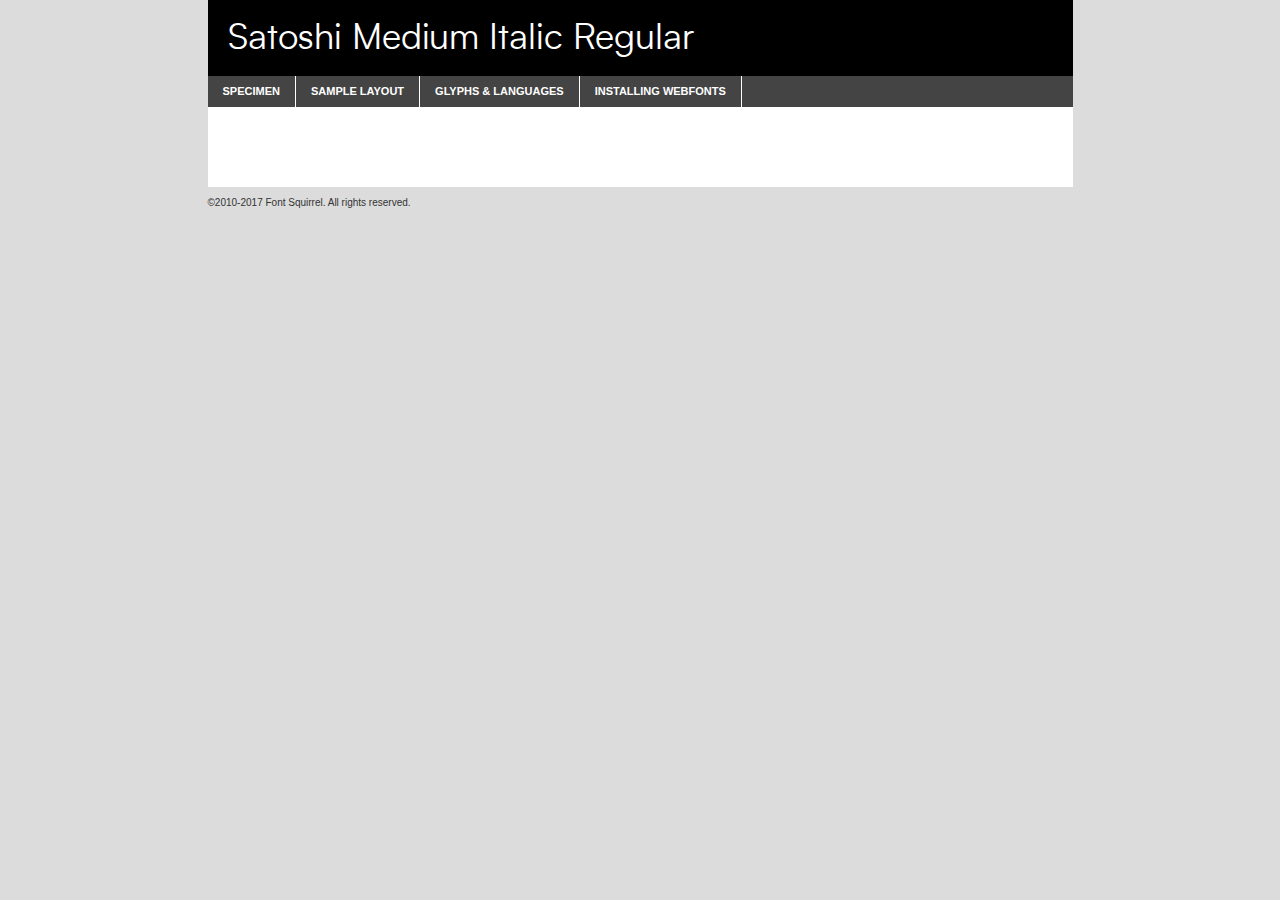
<file: assets/segoe-ui/satoshi-mediumitalic-demo.html>
<!DOCTYPE html PUBLIC "-//W3C//DTD XHTML 1.0 Transitional//EN"
        "http://www.w3.org/TR/xhtml1/DTD/xhtml1-transitional.dtd">

<html xmlns="http://www.w3.org/1999/xhtml" xml:lang="en" lang="en">
<head>
    <meta http-equiv="Content-Type" content="text/html; charset=utf-8"/>
    <script src="http://ajax.googleapis.com/ajax/libs/jquery/1.7.2/jquery.min.js" type="text/javascript" charset="utf-8"></script>
    <script type="text/javascript">
		(function($) {
			$.fn.easyTabs = function(option) {
				var param = jQuery.extend({ fadeSpeed: 'fast', defaultContent: 1, activeClass: 'active' }, option);
				$(this).each(function() {
					var thisId = '#' + this.id;
					if ( param.defaultContent == '' )
					{
						param.defaultContent = 1;
					}
					if ( typeof param.defaultContent == 'number' )
					{
						var defaultTab = $(thisId + ' .tabs li:eq(' + (param.defaultContent - 1) + ') a').attr('href').substr(1);
					}
					else
					{
						var defaultTab = param.defaultContent;
					}
					$(thisId + ' .tabs li a').each(function() {
						var tabToHide = $(this).attr('href').substr(1);
						$('#' + tabToHide).addClass('easytabs-tab-content');
					});
					hideAll();
					changeContent(defaultTab);

					function hideAll() {$(thisId + ' .easytabs-tab-content').hide();}

					function changeContent(tabId)
					{
						hideAll();
						$(thisId + ' .tabs li').removeClass(param.activeClass);
						$(thisId + ' .tabs li a[href=#' + tabId + ']').closest('li').addClass(param.activeClass);
						if ( param.fadeSpeed != 'none' )
						{
							$(thisId + ' #' + tabId).fadeIn(param.fadeSpeed);
						}
						else
						{
							$(thisId + ' #' + tabId).show();
						}
					}

					$(thisId + ' .tabs li').click(function() {
						var tabId = $(this).find('a').attr('href').substr(1);
						changeContent(tabId);
						return false;
					});
				});
			}
		})(jQuery);
    </script>
    <link rel="stylesheet" href="specimen_files/specimen_stylesheet.css" type="text/css" charset="utf-8"/>
    <link rel="stylesheet" href="stylesheet.css" type="text/css" charset="utf-8"/>

    <style type="text/css">
        		body {
			font-family: 'satoshi';
        		}

            </style>

    <title>Satoshi Medium Italic Regular Specimen</title>


    <script type="text/javascript" charset="utf-8">
		$(document).ready(function() {
			$('#container').easyTabs({ defaultContent: 1 });
		});
    </script>
</head>

<body>
<div id="container">
    <div id="header">
		Satoshi Medium Italic Regular    </div>
    <ul class="tabs">
        <li><a href="#specimen">Specimen</a></li>
        <li><a href="#layout">Sample Layout</a></li>
		        <li><a href="#glyphs">Glyphs &amp; Languages</a></li>
        <li><a href="#installing">Installing Webfonts</a></li>

    </ul>

    <div id="main_content">


        <div id="specimen">

            <div class="section">
                <div class="grid12 firstcol">
                    <div class="huge">AaBb</div>
                </div>
            </div>

            <div class="section">
                <div class="glyph_range">A&#x200B;B&#x200b;C&#x200b;D&#x200b;E&#x200b;F&#x200b;G&#x200b;H&#x200b;I&#x200b;J&#x200b;K&#x200b;L&#x200b;M&#x200b;N&#x200b;O&#x200b;P&#x200b;Q&#x200b;R&#x200b;S&#x200b;T&#x200b;U&#x200b;V&#x200b;W&#x200b;X&#x200b;Y&#x200b;Z&#x200b;a&#x200b;b&#x200b;c&#x200b;d&#x200b;e&#x200b;f&#x200b;g&#x200b;h&#x200b;i&#x200b;j&#x200b;k&#x200b;l&#x200b;m&#x200b;n&#x200b;o&#x200b;p&#x200b;q&#x200b;r&#x200b;s&#x200b;t&#x200b;u&#x200b;v&#x200b;w&#x200b;x&#x200b;y&#x200b;z&#x200b;1&#x200b;2&#x200b;3&#x200b;4&#x200b;5&#x200b;6&#x200b;7&#x200b;8&#x200b;9&#x200b;0&#x200b;&amp;&#x200b;.&#x200b;,&#x200b;?&#x200b;!&#x200b;&#64;&#x200b;(&#x200b;)&#x200b;#&#x200b;$&#x200b;%&#x200b;*&#x200b;+&#x200b;-&#x200b;=&#x200b;:&#x200b;;</div>
            </div>
            <div class="section">
                <div class="grid12 firstcol">
                    <table class="sample_table">
                        <tr>
                            <td>10</td>
                            <td class="size10">abcdefghijklmnopqrstuvwxyzABCDEFGHIJKLMNOPQRSTUVWXYZ0123456789abcdefghijklmnopqrstuvwxyzABCDEFGHIJKLMNOPQRSTUVWXYZ0123456789abcdefghijklmnopqrstuvwxyzABCDEFGHIJKLMNOPQRSTUVWXYZ</td>
                        </tr>
                        <tr>
                            <td>11</td>
                            <td class="size11">abcdefghijklmnopqrstuvwxyzABCDEFGHIJKLMNOPQRSTUVWXYZ0123456789abcdefghijklmnopqrstuvwxyzABCDEFGHIJKLMNOPQRSTUVWXYZ0123456789abcdefghijklmnopqrstuvwxyzABCDEFGHIJKLMNOPQRSTUVWXYZ</td>
                        </tr>
                        <tr>
                            <td>12</td>
                            <td class="size12">abcdefghijklmnopqrstuvwxyzABCDEFGHIJKLMNOPQRSTUVWXYZ0123456789abcdefghijklmnopqrstuvwxyzABCDEFGHIJKLMNOPQRSTUVWXYZ0123456789abcdefghijklmnopqrstuvwxyzABCDEFGHIJKLMNOPQRSTUVWXYZ</td>
                        </tr>
                        <tr>
                            <td>13</td>
                            <td class="size13">abcdefghijklmnopqrstuvwxyzABCDEFGHIJKLMNOPQRSTUVWXYZ0123456789abcdefghijklmnopqrstuvwxyzABCDEFGHIJKLMNOPQRSTUVWXYZ0123456789abcdefghijklmnopqrstuvwxyzABCDEFGHIJKLMNOPQRSTUVWXYZ</td>
                        </tr>
                        <tr>
                            <td>14</td>
                            <td class="size14">abcdefghijklmnopqrstuvwxyzABCDEFGHIJKLMNOPQRSTUVWXYZ0123456789abcdefghijklmnopqrstuvwxyzABCDEFGHIJKLMNOPQRSTUVWXYZ0123456789abcdefghijklmnopqrstuvwxyzABCDEFGHIJKLMNOPQRSTUVWXYZ</td>
                        </tr>
                        <tr>
                            <td>16</td>
                            <td class="size16">abcdefghijklmnopqrstuvwxyzABCDEFGHIJKLMNOPQRSTUVWXYZ0123456789abcdefghijklmnopqrstuvwxyzABCDEFGHIJKLMNOPQRSTUVWXYZ</td>
                        </tr>
                        <tr>
                            <td>18</td>
                            <td class="size18">abcdefghijklmnopqrstuvwxyzABCDEFGHIJKLMNOPQRSTUVWXYZ0123456789abcdefghijklmnopqrstuvwxyzABCDEFGHIJKLMNOPQRSTUVWXYZ</td>
                        </tr>
                        <tr>
                            <td>20</td>
                            <td class="size20">abcdefghijklmnopqrstuvwxyzABCDEFGHIJKLMNOPQRSTUVWXYZ0123456789abcdefghijklmnopqrstuvwxyzABCDEFGHIJKLMNOPQRSTUVWXYZ</td>
                        </tr>
                        <tr>
                            <td>24</td>
                            <td class="size24">abcdefghijklmnopqrstuvwxyzABCDEFGHIJKLMNOPQRSTUVWXYZ0123456789abcdefghijklmnopqrstuvwxyzABCDEFGHIJKLMNOPQRSTUVWXYZ</td>
                        </tr>
                        <tr>
                            <td>30</td>
                            <td class="size30">abcdefghijklmnopqrstuvwxyzABCDEFGHIJKLMNOPQRSTUVWXYZ0123456789abcdefghijklmnopqrstuvwxyzABCDEFGHIJKLMNOPQRSTUVWXYZ</td>
                        </tr>
                        <tr>
                            <td>36</td>
                            <td class="size36">abcdefghijklmnopqrstuvwxyzABCDEFGHIJKLMNOPQRSTUVWXYZ0123456789abcdefghijklmnopqrstuvwxyzABCDEFGHIJKLMNOPQRSTUVWXYZ</td>
                        </tr>
                        <tr>
                            <td>48</td>
                            <td class="size48">abcdefghijklmnopqrstuvwxyzABCDEFGHIJKLMNOPQRSTUVWXYZ0123456789abcdefghijklmnopqrstuvwxyzABCDEFGHIJKLMNOPQRSTUVWXYZ</td>
                        </tr>
                        <tr>
                            <td>60</td>
                            <td class="size60">abcdefghijklmnopqrstuvwxyzABCDEFGHIJKLMNOPQRSTUVWXYZ0123456789abcdefghijklmnopqrstuvwxyzABCDEFGHIJKLMNOPQRSTUVWXYZ</td>
                        </tr>
                        <tr>
                            <td>72</td>
                            <td class="size72">abcdefghijklmnopqrstuvwxyzABCDEFGHIJKLMNOPQRSTUVWXYZ0123456789abcdefghijklmnopqrstuvwxyzABCDEFGHIJKLMNOPQRSTUVWXYZ</td>
                        </tr>
                        <tr>
                            <td>90</td>
                            <td class="size90">abcdefghijklmnopqrstuvwxyzABCDEFGHIJKLMNOPQRSTUVWXYZ0123456789abcdefghijklmnopqrstuvwxyzABCDEFGHIJKLMNOPQRSTUVWXYZ</td>
                        </tr>
                    </table>

                </div>

            </div>


            <div class="section" id="bodycomparison">


                <div id="xheight">
                    <div class="fontbody">&#x25FC;&#x25FC;&#x25FC;&#x25FC;&#x25FC;&#x25FC;&#x25FC;&#x25FC;&#x25FC;&#x25FC;&#x25FC;&#x25FC;&#x25FC;&#x25FC;&#x25FC;&#x25FC;&#x25FC;&#x25FC;&#x25FC;&#x25FC;&#x25FC;&#x25FC;&#x25FC;&#x25FC;&#x25FC;&#x25FC;&#x25FC;&#x25FC;&#x25FC;&#x25FC;&#x25FC;&#x25FC;&#x25FC;&#x25FC;&#x25FC;&#x25FC;&#x25FC;&#x25FC;&#x25FC;&#x25FC;&#x25FC;&#x25FC;&#x25FC;&#x25FC;&#x25FC;&#x25FC;&#x25FC;&#x25FC;&#x25FC;&#x25FC;&#x25FC;&#x25FC;&#x25FC;&#x25FC;&#x25FC;&#x25FC;&#x25FC;&#x25FC;&#x25FC;&#x25FC;&#x25FC;&#x25FC;&#x25FC;&#x25FC;&#x25FC;&#x25FC;&#x25FC;&#x25FC;&#x25FC;&#x25FC;&#x25FC;&#x25FC;&#x25FC;&#x25FC;&#x25FC;&#x25FC;&#x25FC;&#x25FC;&#x25FC;&#x25FC;&#x25FC;&#x25FC;&#x25FC;&#x25FC;&#x25FC;&#x25FC;&#x25FC;&#x25FC;&#x25FC;&#x25FC;&#x25FC;&#x25FC;&#x25FC;&#x25FC;&#x25FC;&#x25FC;&#x25FC;&#x25FC;&#x25FC;body</div>
                    <div class="arialbody">body</div>
                    <div class="verdanabody">body</div>
                    <div class="georgiabody">body</div>
                </div>
                <div class="fontbody" style="z-index:1">
                    body<span>Satoshi Medium Italic Regular</span>
                </div>
                <div class="arialbody" style="z-index:1">
                    body<span>Arial</span>
                </div>
                <div class="verdanabody" style="z-index:1">
                    body<span>Verdana</span>
                </div>
                <div class="georgiabody" style="z-index:1">
                    body<span>Georgia</span>
                </div>


            </div>


            <div class="section psample psample_row1" id="">

                <div class="grid2 firstcol">
                    <p class="size10"><span>10.</span>Aenean lacinia bibendum nulla sed consectetur. Fusce dapibus, tellus ac cursus commodo, tortor mauris condimentum nibh, ut fermentum massa justo sit amet risus. Nullam id dolor id nibh ultricies vehicula ut id elit. Cum sociis natoque penatibus et magnis dis parturient montes, nascetur ridiculus mus. Nulla vitae elit libero, a pharetra augue.</p>

                </div>
                <div class="grid3">
                    <p class="size11"><span>11.</span>Aenean lacinia bibendum nulla sed consectetur. Fusce dapibus, tellus ac cursus commodo, tortor mauris condimentum nibh, ut fermentum massa justo sit amet risus. Nullam id dolor id nibh ultricies vehicula ut id elit. Cum sociis natoque penatibus et magnis dis parturient montes, nascetur ridiculus mus. Nulla vitae elit libero, a pharetra augue.</p>

                </div>
                <div class="grid3">
                    <p class="size12"><span>12.</span>Aenean lacinia bibendum nulla sed consectetur. Fusce dapibus, tellus ac cursus commodo, tortor mauris condimentum nibh, ut fermentum massa justo sit amet risus. Nullam id dolor id nibh ultricies vehicula ut id elit. Cum sociis natoque penatibus et magnis dis parturient montes, nascetur ridiculus mus. Nulla vitae elit libero, a pharetra augue.</p>

                </div>
                <div class="grid4">
                    <p class="size13"><span>13.</span>Aenean lacinia bibendum nulla sed consectetur. Fusce dapibus, tellus ac cursus commodo, tortor mauris condimentum nibh, ut fermentum massa justo sit amet risus. Nullam id dolor id nibh ultricies vehicula ut id elit. Cum sociis natoque penatibus et magnis dis parturient montes, nascetur ridiculus mus. Nulla vitae elit libero, a pharetra augue.</p>

                </div>
                <div class="white_blend"></div>

            </div>
            <div class="section psample psample_row2" id="">
                <div class="grid3 firstcol">
                    <p class="size14"><span>14.</span>Aenean lacinia bibendum nulla sed consectetur. Fusce dapibus, tellus ac cursus commodo, tortor mauris condimentum nibh, ut fermentum massa justo sit amet risus. Nullam id dolor id nibh ultricies vehicula ut id elit. Cum sociis natoque penatibus et magnis dis parturient montes, nascetur ridiculus mus. Nulla vitae elit libero, a pharetra augue.</p>

                </div>
                <div class="grid4">
                    <p class="size16"><span>16.</span>Aenean lacinia bibendum nulla sed consectetur. Fusce dapibus, tellus ac cursus commodo, tortor mauris condimentum nibh, ut fermentum massa justo sit amet risus. Nullam id dolor id nibh ultricies vehicula ut id elit. Cum sociis natoque penatibus et magnis dis parturient montes, nascetur ridiculus mus. Nulla vitae elit libero, a pharetra augue.</p>

                </div>
                <div class="grid5">
                    <p class="size18"><span>18.</span>Aenean lacinia bibendum nulla sed consectetur. Fusce dapibus, tellus ac cursus commodo, tortor mauris condimentum nibh, ut fermentum massa justo sit amet risus. Nullam id dolor id nibh ultricies vehicula ut id elit. Cum sociis natoque penatibus et magnis dis parturient montes, nascetur ridiculus mus. Nulla vitae elit libero, a pharetra augue.</p>

                </div>

                <div class="white_blend"></div>

            </div>

            <div class="section psample psample_row3" id="">
                <div class="grid5 firstcol">
                    <p class="size20"><span>20.</span>Aenean lacinia bibendum nulla sed consectetur. Fusce dapibus, tellus ac cursus commodo, tortor mauris condimentum nibh, ut fermentum massa justo sit amet risus. Nullam id dolor id nibh ultricies vehicula ut id elit. Cum sociis natoque penatibus et magnis dis parturient montes, nascetur ridiculus mus. Nulla vitae elit libero, a pharetra augue.</p>
                </div>
                <div class="grid7">
                    <p class="size24"><span>24.</span>Aenean lacinia bibendum nulla sed consectetur. Fusce dapibus, tellus ac cursus commodo, tortor mauris condimentum nibh, ut fermentum massa justo sit amet risus. Nullam id dolor id nibh ultricies vehicula ut id elit. Cum sociis natoque penatibus et magnis dis parturient montes, nascetur ridiculus mus. Nulla vitae elit libero, a pharetra augue.</p>
                </div>

                <div class="white_blend"></div>

            </div>

            <div class="section psample psample_row4" id="">
                <div class="grid12 firstcol">
                    <p class="size30"><span>30.</span>Aenean lacinia bibendum nulla sed consectetur. Fusce dapibus, tellus ac cursus commodo, tortor mauris condimentum nibh, ut fermentum massa justo sit amet risus. Nullam id dolor id nibh ultricies vehicula ut id elit. Cum sociis natoque penatibus et magnis dis parturient montes, nascetur ridiculus mus. Nulla vitae elit libero, a pharetra augue.</p>
                </div>
                <div class="white_blend"></div>

            </div>


            <div class="section psample psample_row1 fullreverse">
                <div class="grid2 firstcol">
                    <p class="size10"><span>10.</span>Aenean lacinia bibendum nulla sed consectetur. Fusce dapibus, tellus ac cursus commodo, tortor mauris condimentum nibh, ut fermentum massa justo sit amet risus. Nullam id dolor id nibh ultricies vehicula ut id elit. Cum sociis natoque penatibus et magnis dis parturient montes, nascetur ridiculus mus. Nulla vitae elit libero, a pharetra augue.</p>

                </div>
                <div class="grid3">
                    <p class="size11"><span>11.</span>Aenean lacinia bibendum nulla sed consectetur. Fusce dapibus, tellus ac cursus commodo, tortor mauris condimentum nibh, ut fermentum massa justo sit amet risus. Nullam id dolor id nibh ultricies vehicula ut id elit. Cum sociis natoque penatibus et magnis dis parturient montes, nascetur ridiculus mus. Nulla vitae elit libero, a pharetra augue.</p>

                </div>
                <div class="grid3">
                    <p class="size12"><span>12.</span>Aenean lacinia bibendum nulla sed consectetur. Fusce dapibus, tellus ac cursus commodo, tortor mauris condimentum nibh, ut fermentum massa justo sit amet risus. Nullam id dolor id nibh ultricies vehicula ut id elit. Cum sociis natoque penatibus et magnis dis parturient montes, nascetur ridiculus mus. Nulla vitae elit libero, a pharetra augue.</p>

                </div>
                <div class="grid4">
                    <p class="size13"><span>13.</span>Aenean lacinia bibendum nulla sed consectetur. Fusce dapibus, tellus ac cursus commodo, tortor mauris condimentum nibh, ut fermentum massa justo sit amet risus. Nullam id dolor id nibh ultricies vehicula ut id elit. Cum sociis natoque penatibus et magnis dis parturient montes, nascetur ridiculus mus. Nulla vitae elit libero, a pharetra augue.</p>

                </div>
                <div class="black_blend"></div>

            </div>

            <div class="section psample psample_row2 fullreverse">
                <div class="grid3 firstcol">
                    <p class="size14"><span>14.</span>Aenean lacinia bibendum nulla sed consectetur. Fusce dapibus, tellus ac cursus commodo, tortor mauris condimentum nibh, ut fermentum massa justo sit amet risus. Nullam id dolor id nibh ultricies vehicula ut id elit. Cum sociis natoque penatibus et magnis dis parturient montes, nascetur ridiculus mus. Nulla vitae elit libero, a pharetra augue.</p>

                </div>
                <div class="grid4">
                    <p class="size16"><span>16.</span>Aenean lacinia bibendum nulla sed consectetur. Fusce dapibus, tellus ac cursus commodo, tortor mauris condimentum nibh, ut fermentum massa justo sit amet risus. Nullam id dolor id nibh ultricies vehicula ut id elit. Cum sociis natoque penatibus et magnis dis parturient montes, nascetur ridiculus mus. Nulla vitae elit libero, a pharetra augue.</p>

                </div>
                <div class="grid5">
                    <p class="size18"><span>18.</span>Aenean lacinia bibendum nulla sed consectetur. Fusce dapibus, tellus ac cursus commodo, tortor mauris condimentum nibh, ut fermentum massa justo sit amet risus. Nullam id dolor id nibh ultricies vehicula ut id elit. Cum sociis natoque penatibus et magnis dis parturient montes, nascetur ridiculus mus. Nulla vitae elit libero, a pharetra augue.</p>

                </div>
                <div class="black_blend"></div>

            </div>

            <div class="section psample fullreverse psample_row3" id="">
                <div class="grid5 firstcol">
                    <p class="size20"><span>20.</span>Aenean lacinia bibendum nulla sed consectetur. Fusce dapibus, tellus ac cursus commodo, tortor mauris condimentum nibh, ut fermentum massa justo sit amet risus. Nullam id dolor id nibh ultricies vehicula ut id elit. Cum sociis natoque penatibus et magnis dis parturient montes, nascetur ridiculus mus. Nulla vitae elit libero, a pharetra augue.</p>
                </div>
                <div class="grid7">
                    <p class="size24"><span>24.</span>Aenean lacinia bibendum nulla sed consectetur. Fusce dapibus, tellus ac cursus commodo, tortor mauris condimentum nibh, ut fermentum massa justo sit amet risus. Nullam id dolor id nibh ultricies vehicula ut id elit. Cum sociis natoque penatibus et magnis dis parturient montes, nascetur ridiculus mus. Nulla vitae elit libero, a pharetra augue.</p>
                </div>

                <div class="black_blend"></div>

            </div>

            <div class="section psample fullreverse psample_row4" id="" style="border-bottom: 20px #000 solid;">
                <div class="grid12 firstcol">
                    <p class="size30"><span>30.</span>Aenean lacinia bibendum nulla sed consectetur. Fusce dapibus, tellus ac cursus commodo, tortor mauris condimentum nibh, ut fermentum massa justo sit amet risus. Nullam id dolor id nibh ultricies vehicula ut id elit. Cum sociis natoque penatibus et magnis dis parturient montes, nascetur ridiculus mus. Nulla vitae elit libero, a pharetra augue.</p>
                </div>
                <div class="black_blend"></div>

            </div>


        </div>

        <div id="layout">

            <div class="section">

                <div class="grid12 firstcol">
                    <h1>Lorem Ipsum Dolor</h1>
                    <h2>Etiam porta sem malesuada magna mollis euismod</h2>

                    <p class="byline">By <a href="#link">Aenean Lacinia</a></p>
                </div>
            </div>
            <div class="section">
                <div class="grid8 firstcol">
                    <p class="large">Donec sed odio dui. Morbi leo risus, porta ac consectetur ac, vestibulum at eros. Fusce dapibus, tellus ac cursus commodo, tortor mauris condimentum nibh, ut fermentum massa justo sit amet risus. </p>


                    <h3>Pellentesque ornare sem</h3>

                    <p>Maecenas sed diam eget risus varius blandit sit amet non magna. Maecenas faucibus mollis interdum. Donec ullamcorper nulla non metus auctor fringilla. Nullam id dolor id nibh ultricies vehicula ut id elit. Nullam id dolor id nibh ultricies vehicula ut id elit. </p>

                    <p>Aenean eu leo quam. Pellentesque ornare sem lacinia quam venenatis vestibulum. Lorem ipsum dolor sit amet, consectetur adipiscing elit. Cum sociis natoque penatibus et magnis dis parturient montes, nascetur ridiculus mus. </p>

                    <p>Nulla vitae elit libero, a pharetra augue. Praesent commodo cursus magna, vel scelerisque nisl consectetur et. Aenean lacinia bibendum nulla sed consectetur. </p>

                    <p>Nullam quis risus eget urna mollis ornare vel eu leo. Nullam quis risus eget urna mollis ornare vel eu leo. Maecenas sed diam eget risus varius blandit sit amet non magna. Donec ullamcorper nulla non metus auctor fringilla. </p>

                    <h3>Cras mattis consectetur</h3>

                    <p>Aenean eu leo quam. Pellentesque ornare sem lacinia quam venenatis vestibulum. Aenean lacinia bibendum nulla sed consectetur. Integer posuere erat a ante venenatis dapibus posuere velit aliquet. Cras mattis consectetur purus sit amet fermentum. </p>

                    <p>Nullam id dolor id nibh ultricies vehicula ut id elit. Nullam quis risus eget urna mollis ornare vel eu leo. Cras mattis consectetur purus sit amet fermentum.</p>
                </div>

                <div class="grid4 sidebar">

                    <div class="box reverse">
                        <p class="last">Nullam quis risus eget urna mollis ornare vel eu leo. Donec ullamcorper nulla non metus auctor fringilla. Cras mattis consectetur purus sit amet fermentum. Sed posuere consectetur est at lobortis. Lorem ipsum dolor sit amet, consectetur adipiscing elit. </p>
                    </div>

                    <p class="caption">Maecenas sed diam eget risus varius.</p>

                    <p>Vestibulum id ligula porta felis euismod semper. Integer posuere erat a ante venenatis dapibus posuere velit aliquet. Vestibulum id ligula porta felis euismod semper. Sed posuere consectetur est at lobortis. Maecenas sed diam eget risus varius blandit sit amet non magna. Fusce dapibus, tellus ac cursus commodo, tortor mauris condimentum nibh, ut fermentum massa justo sit amet risus. </p>


                    <p>Duis mollis, est non commodo luctus, nisi erat porttitor ligula, eget lacinia odio sem nec elit. Aenean lacinia bibendum nulla sed consectetur. Vivamus sagittis lacus vel augue laoreet rutrum faucibus dolor auctor. Aenean lacinia bibendum nulla sed consectetur. Nullam quis risus eget urna mollis ornare vel eu leo. </p>

                    <p>Praesent commodo cursus magna, vel scelerisque nisl consectetur et. Donec ullamcorper nulla non metus auctor fringilla. Maecenas faucibus mollis interdum. Fusce dapibus, tellus ac cursus commodo, tortor mauris condimentum nibh, ut fermentum massa justo sit amet risus. </p>

                </div>
            </div>

        </div>


		

        <div id="glyphs">
            <div class="section">
                <div class="grid12 firstcol">

                    <h1>Language Support</h1>
                    <p>The subset of Satoshi Medium Italic Regular in this kit supports the following languages:<br/>

						Albanian, Basque, Breton, Chamorro, Danish, Dutch, English, Faroese, Finnish, French, Frisian, Galician, German, Icelandic, Italian, Malagasy, Norwegian, Portuguese, Spanish, Alsatian, Aragonese, Arapaho, Arrernte, Asturian, Aymara, Bislama, Cebuano, Corsican, Fijian, French_creole, Genoese, Gilbertese, Greenlandic, Haitian_creole, Hiligaynon, Hmong, Hopi, Ibanag, Iloko_ilokano, Indonesian, Interglossa_glosa, Interlingua, Irish_gaelic, Jerriais, Lojban, Lombard, Luxembourgeois, Manx, Mohawk, Norfolk_pitcairnese, Occitan, Oromo, Pangasinan, Papiamento, Piedmontese, Potawatomi, Rhaeto-romance, Romansh, Rotokas, Sami_lule, Samoan, Sardinian, Scots_gaelic, Seychelles_creole, Shona, Sicilian, Somali, Southern_ndebele, Swahili, Swati_swazi, Tagalog_filipino_pilipino, Tetum, Tok_pisin, Uyghur_latinized, Volapuk, Walloon, Warlpiri, Xhosa, Yapese, Zulu, Latinbasic, Ubasic, Demo                    </p>
                    <h1>Glyph Chart</h1>
                    <p>The subset of Satoshi Medium Italic Regular in this kit includes all the glyphs listed below. Unicode entities are included above each glyph to help you insert individual characters into your layout.</p>
                    <div id="glyph_chart">

																				                                <div><p>&amp;#32;</p>&#32;</div>
																				                                <div><p>&amp;#33;</p>&#33;</div>
																				                                <div><p>&amp;#34;</p>&#34;</div>
																				                                <div><p>&amp;#35;</p>&#35;</div>
																				                                <div><p>&amp;#36;</p>&#36;</div>
																				                                <div><p>&amp;#37;</p>&#37;</div>
																				                                <div><p>&amp;#38;</p>&#38;</div>
																				                                <div><p>&amp;#39;</p>&#39;</div>
																				                                <div><p>&amp;#40;</p>&#40;</div>
																				                                <div><p>&amp;#41;</p>&#41;</div>
																				                                <div><p>&amp;#42;</p>&#42;</div>
																				                                <div><p>&amp;#43;</p>&#43;</div>
																				                                <div><p>&amp;#44;</p>&#44;</div>
																				                                <div><p>&amp;#45;</p>&#45;</div>
																				                                <div><p>&amp;#46;</p>&#46;</div>
																				                                <div><p>&amp;#47;</p>&#47;</div>
																				                                <div><p>&amp;#48;</p>&#48;</div>
																				                                <div><p>&amp;#49;</p>&#49;</div>
																				                                <div><p>&amp;#50;</p>&#50;</div>
																				                                <div><p>&amp;#51;</p>&#51;</div>
																				                                <div><p>&amp;#52;</p>&#52;</div>
																				                                <div><p>&amp;#53;</p>&#53;</div>
																				                                <div><p>&amp;#54;</p>&#54;</div>
																				                                <div><p>&amp;#55;</p>&#55;</div>
																				                                <div><p>&amp;#56;</p>&#56;</div>
																				                                <div><p>&amp;#57;</p>&#57;</div>
																				                                <div><p>&amp;#58;</p>&#58;</div>
																				                                <div><p>&amp;#59;</p>&#59;</div>
																				                                <div><p>&amp;#60;</p>&#60;</div>
																				                                <div><p>&amp;#61;</p>&#61;</div>
																				                                <div><p>&amp;#62;</p>&#62;</div>
																				                                <div><p>&amp;#63;</p>&#63;</div>
																				                                <div><p>&amp;#64;</p>&#64;</div>
																				                                <div><p>&amp;#65;</p>&#65;</div>
																				                                <div><p>&amp;#66;</p>&#66;</div>
																				                                <div><p>&amp;#67;</p>&#67;</div>
																				                                <div><p>&amp;#68;</p>&#68;</div>
																				                                <div><p>&amp;#69;</p>&#69;</div>
																				                                <div><p>&amp;#70;</p>&#70;</div>
																				                                <div><p>&amp;#71;</p>&#71;</div>
																				                                <div><p>&amp;#72;</p>&#72;</div>
																				                                <div><p>&amp;#73;</p>&#73;</div>
																				                                <div><p>&amp;#74;</p>&#74;</div>
																				                                <div><p>&amp;#75;</p>&#75;</div>
																				                                <div><p>&amp;#76;</p>&#76;</div>
																				                                <div><p>&amp;#77;</p>&#77;</div>
																				                                <div><p>&amp;#78;</p>&#78;</div>
																				                                <div><p>&amp;#79;</p>&#79;</div>
																				                                <div><p>&amp;#80;</p>&#80;</div>
																				                                <div><p>&amp;#81;</p>&#81;</div>
																				                                <div><p>&amp;#82;</p>&#82;</div>
																				                                <div><p>&amp;#83;</p>&#83;</div>
																				                                <div><p>&amp;#84;</p>&#84;</div>
																				                                <div><p>&amp;#85;</p>&#85;</div>
																				                                <div><p>&amp;#86;</p>&#86;</div>
																				                                <div><p>&amp;#87;</p>&#87;</div>
																				                                <div><p>&amp;#88;</p>&#88;</div>
																				                                <div><p>&amp;#89;</p>&#89;</div>
																				                                <div><p>&amp;#90;</p>&#90;</div>
																				                                <div><p>&amp;#91;</p>&#91;</div>
																				                                <div><p>&amp;#92;</p>&#92;</div>
																				                                <div><p>&amp;#93;</p>&#93;</div>
																				                                <div><p>&amp;#94;</p>&#94;</div>
																				                                <div><p>&amp;#95;</p>&#95;</div>
																				                                <div><p>&amp;#96;</p>&#96;</div>
																				                                <div><p>&amp;#97;</p>&#97;</div>
																				                                <div><p>&amp;#98;</p>&#98;</div>
																				                                <div><p>&amp;#99;</p>&#99;</div>
																				                                <div><p>&amp;#100;</p>&#100;</div>
																				                                <div><p>&amp;#101;</p>&#101;</div>
																				                                <div><p>&amp;#102;</p>&#102;</div>
																				                                <div><p>&amp;#103;</p>&#103;</div>
																				                                <div><p>&amp;#104;</p>&#104;</div>
																				                                <div><p>&amp;#105;</p>&#105;</div>
																				                                <div><p>&amp;#106;</p>&#106;</div>
																				                                <div><p>&amp;#107;</p>&#107;</div>
																				                                <div><p>&amp;#108;</p>&#108;</div>
																				                                <div><p>&amp;#109;</p>&#109;</div>
																				                                <div><p>&amp;#110;</p>&#110;</div>
																				                                <div><p>&amp;#111;</p>&#111;</div>
																				                                <div><p>&amp;#112;</p>&#112;</div>
																				                                <div><p>&amp;#113;</p>&#113;</div>
																				                                <div><p>&amp;#114;</p>&#114;</div>
																				                                <div><p>&amp;#115;</p>&#115;</div>
																				                                <div><p>&amp;#116;</p>&#116;</div>
																				                                <div><p>&amp;#117;</p>&#117;</div>
																				                                <div><p>&amp;#118;</p>&#118;</div>
																				                                <div><p>&amp;#119;</p>&#119;</div>
																				                                <div><p>&amp;#120;</p>&#120;</div>
																				                                <div><p>&amp;#121;</p>&#121;</div>
																				                                <div><p>&amp;#122;</p>&#122;</div>
																				                                <div><p>&amp;#123;</p>&#123;</div>
																				                                <div><p>&amp;#124;</p>&#124;</div>
																				                                <div><p>&amp;#125;</p>&#125;</div>
																				                                <div><p>&amp;#126;</p>&#126;</div>
																				                                <div><p>&amp;#160;</p>&#160;</div>
																				                                <div><p>&amp;#161;</p>&#161;</div>
																				                                <div><p>&amp;#162;</p>&#162;</div>
																				                                <div><p>&amp;#163;</p>&#163;</div>
																				                                <div><p>&amp;#164;</p>&#164;</div>
																				                                <div><p>&amp;#165;</p>&#165;</div>
																				                                <div><p>&amp;#166;</p>&#166;</div>
																				                                <div><p>&amp;#167;</p>&#167;</div>
																				                                <div><p>&amp;#168;</p>&#168;</div>
																				                                <div><p>&amp;#169;</p>&#169;</div>
																				                                <div><p>&amp;#171;</p>&#171;</div>
																				                                <div><p>&amp;#172;</p>&#172;</div>
																				                                <div><p>&amp;#173;</p>&#173;</div>
																				                                <div><p>&amp;#174;</p>&#174;</div>
																				                                <div><p>&amp;#175;</p>&#175;</div>
																				                                <div><p>&amp;#176;</p>&#176;</div>
																				                                <div><p>&amp;#177;</p>&#177;</div>
																				                                <div><p>&amp;#178;</p>&#178;</div>
																				                                <div><p>&amp;#179;</p>&#179;</div>
																				                                <div><p>&amp;#180;</p>&#180;</div>
																				                                <div><p>&amp;#181;</p>&#181;</div>
																				                                <div><p>&amp;#182;</p>&#182;</div>
																				                                <div><p>&amp;#183;</p>&#183;</div>
																				                                <div><p>&amp;#184;</p>&#184;</div>
																				                                <div><p>&amp;#185;</p>&#185;</div>
																				                                <div><p>&amp;#187;</p>&#187;</div>
																				                                <div><p>&amp;#188;</p>&#188;</div>
																				                                <div><p>&amp;#189;</p>&#189;</div>
																				                                <div><p>&amp;#190;</p>&#190;</div>
																				                                <div><p>&amp;#191;</p>&#191;</div>
																				                                <div><p>&amp;#192;</p>&#192;</div>
																				                                <div><p>&amp;#193;</p>&#193;</div>
																				                                <div><p>&amp;#194;</p>&#194;</div>
																				                                <div><p>&amp;#195;</p>&#195;</div>
																				                                <div><p>&amp;#196;</p>&#196;</div>
																				                                <div><p>&amp;#197;</p>&#197;</div>
																				                                <div><p>&amp;#198;</p>&#198;</div>
																				                                <div><p>&amp;#199;</p>&#199;</div>
																				                                <div><p>&amp;#200;</p>&#200;</div>
																				                                <div><p>&amp;#201;</p>&#201;</div>
																				                                <div><p>&amp;#202;</p>&#202;</div>
																				                                <div><p>&amp;#203;</p>&#203;</div>
																				                                <div><p>&amp;#204;</p>&#204;</div>
																				                                <div><p>&amp;#205;</p>&#205;</div>
																				                                <div><p>&amp;#206;</p>&#206;</div>
																				                                <div><p>&amp;#207;</p>&#207;</div>
																				                                <div><p>&amp;#208;</p>&#208;</div>
																				                                <div><p>&amp;#209;</p>&#209;</div>
																				                                <div><p>&amp;#210;</p>&#210;</div>
																				                                <div><p>&amp;#211;</p>&#211;</div>
																				                                <div><p>&amp;#212;</p>&#212;</div>
																				                                <div><p>&amp;#213;</p>&#213;</div>
																				                                <div><p>&amp;#214;</p>&#214;</div>
																				                                <div><p>&amp;#215;</p>&#215;</div>
																				                                <div><p>&amp;#216;</p>&#216;</div>
																				                                <div><p>&amp;#217;</p>&#217;</div>
																				                                <div><p>&amp;#218;</p>&#218;</div>
																				                                <div><p>&amp;#219;</p>&#219;</div>
																				                                <div><p>&amp;#220;</p>&#220;</div>
																				                                <div><p>&amp;#221;</p>&#221;</div>
																				                                <div><p>&amp;#222;</p>&#222;</div>
																				                                <div><p>&amp;#223;</p>&#223;</div>
																				                                <div><p>&amp;#224;</p>&#224;</div>
																				                                <div><p>&amp;#225;</p>&#225;</div>
																				                                <div><p>&amp;#226;</p>&#226;</div>
																				                                <div><p>&amp;#227;</p>&#227;</div>
																				                                <div><p>&amp;#228;</p>&#228;</div>
																				                                <div><p>&amp;#229;</p>&#229;</div>
																				                                <div><p>&amp;#230;</p>&#230;</div>
																				                                <div><p>&amp;#231;</p>&#231;</div>
																				                                <div><p>&amp;#232;</p>&#232;</div>
																				                                <div><p>&amp;#233;</p>&#233;</div>
																				                                <div><p>&amp;#234;</p>&#234;</div>
																				                                <div><p>&amp;#235;</p>&#235;</div>
																				                                <div><p>&amp;#236;</p>&#236;</div>
																				                                <div><p>&amp;#237;</p>&#237;</div>
																				                                <div><p>&amp;#238;</p>&#238;</div>
																				                                <div><p>&amp;#239;</p>&#239;</div>
																				                                <div><p>&amp;#240;</p>&#240;</div>
																				                                <div><p>&amp;#241;</p>&#241;</div>
																				                                <div><p>&amp;#242;</p>&#242;</div>
																				                                <div><p>&amp;#243;</p>&#243;</div>
																				                                <div><p>&amp;#244;</p>&#244;</div>
																				                                <div><p>&amp;#245;</p>&#245;</div>
																				                                <div><p>&amp;#246;</p>&#246;</div>
																				                                <div><p>&amp;#247;</p>&#247;</div>
																				                                <div><p>&amp;#248;</p>&#248;</div>
																				                                <div><p>&amp;#249;</p>&#249;</div>
																				                                <div><p>&amp;#250;</p>&#250;</div>
																				                                <div><p>&amp;#251;</p>&#251;</div>
																				                                <div><p>&amp;#252;</p>&#252;</div>
																				                                <div><p>&amp;#253;</p>&#253;</div>
																				                                <div><p>&amp;#254;</p>&#254;</div>
																				                                <div><p>&amp;#255;</p>&#255;</div>
																				                                <div><p>&amp;#338;</p>&#338;</div>
																				                                <div><p>&amp;#339;</p>&#339;</div>
																				                                <div><p>&amp;#376;</p>&#376;</div>
																				                                <div><p>&amp;#710;</p>&#710;</div>
																				                                <div><p>&amp;#732;</p>&#732;</div>
																				                                <div><p>&amp;#8192;</p>&#8192;</div>
																				                                <div><p>&amp;#8193;</p>&#8193;</div>
																				                                <div><p>&amp;#8194;</p>&#8194;</div>
																				                                <div><p>&amp;#8195;</p>&#8195;</div>
																				                                <div><p>&amp;#8196;</p>&#8196;</div>
																				                                <div><p>&amp;#8197;</p>&#8197;</div>
																				                                <div><p>&amp;#8198;</p>&#8198;</div>
																				                                <div><p>&amp;#8199;</p>&#8199;</div>
																				                                <div><p>&amp;#8200;</p>&#8200;</div>
																				                                <div><p>&amp;#8201;</p>&#8201;</div>
																				                                <div><p>&amp;#8202;</p>&#8202;</div>
																				                                <div><p>&amp;#8208;</p>&#8208;</div>
																				                                <div><p>&amp;#8209;</p>&#8209;</div>
																				                                <div><p>&amp;#8210;</p>&#8210;</div>
																				                                <div><p>&amp;#8211;</p>&#8211;</div>
																				                                <div><p>&amp;#8212;</p>&#8212;</div>
																				                                <div><p>&amp;#8216;</p>&#8216;</div>
																				                                <div><p>&amp;#8217;</p>&#8217;</div>
																				                                <div><p>&amp;#8218;</p>&#8218;</div>
																				                                <div><p>&amp;#8220;</p>&#8220;</div>
																				                                <div><p>&amp;#8221;</p>&#8221;</div>
																				                                <div><p>&amp;#8222;</p>&#8222;</div>
																				                                <div><p>&amp;#8226;</p>&#8226;</div>
																				                                <div><p>&amp;#8230;</p>&#8230;</div>
																				                                <div><p>&amp;#8239;</p>&#8239;</div>
																				                                <div><p>&amp;#8249;</p>&#8249;</div>
																				                                <div><p>&amp;#8250;</p>&#8250;</div>
																				                                <div><p>&amp;#8287;</p>&#8287;</div>
																				                                <div><p>&amp;#8364;</p>&#8364;</div>
																				                                <div><p>&amp;#8482;</p>&#8482;</div>
																				                                <div><p>&amp;#9724;</p>&#9724;</div>
																				                                <div><p>&amp;#64257;</p>&#64257;</div>
																				                                <div><p>&amp;#64258;</p>&#64258;</div>
																				                                <div><p>&amp;#64259;</p>&#64259;</div>
																				                                <div><p>&amp;#64260;</p>&#64260;</div>
																																																										                    </div>
                </div>


            </div>
        </div>


        <div id="specs">

        </div>

        <div id="installing">
            <div class="section">
                <div class="grid7 firstcol">
                    <h1>Installing Webfonts</h1>

                    <p>Webfonts are supported by all major browser platforms but not all in the same way. There are currently four different font formats that must be included in order to target all browsers. This includes TTF, WOFF, EOT and SVG.</p>

                    <h2>1. Upload your webfonts</h2>
                    <p>You must upload your webfont kit to your website. They should be in or near the same directory as your CSS files.</p>

                    <h2>2. Include the webfont stylesheet</h2>
                    <p>A special CSS @font-face declaration helps the various browsers select the appropriate font it needs without causing you a bunch of headaches. Learn more about this syntax by reading the <a href="https://www.fontspring.com/blog/further-hardening-of-the-bulletproof-syntax">Fontspring blog post</a> about it. The code for it is as follows:</p>


                    <code>
                        @font-face{
                        font-family: 'MyWebFont';
                        src: url('WebFont.eot');
                        src: url('WebFont.eot?#iefix') format('embedded-opentype'),
                        url('WebFont.woff') format('woff'),
                        url('WebFont.ttf') format('truetype'),
                        url('WebFont.svg#webfont') format('svg');
                        }
                    </code>

                    <p>We've already gone ahead and generated the code for you. All you have to do is link to the stylesheet in your HTML, like this:</p>
                    <code>&lt;link rel=&quot;stylesheet&quot; href=&quot;stylesheet.css&quot; type=&quot;text/css&quot; charset=&quot;utf-8&quot; /&gt;</code>

                    <h2>3. Modify your own stylesheet</h2>
                    <p>To take advantage of your new fonts, you must tell your stylesheet to use them. Look at the original @font-face declaration above and find the property called "font-family." The name linked there will be what you use to reference the font. Prepend that webfont name to the font stack in the "font-family" property, inside the selector you want to change. For example:</p>
                    <code>p { font-family: 'WebFont', Arial, sans-serif; }</code>

                    <h2>4. Test</h2>
                    <p>Getting webfonts to work cross-browser <em>can</em> be tricky. Use the information in the sidebar to help you if you find that fonts aren't loading in a particular browser.</p>
                </div>

                <div class="grid5 sidebar">
                    <div class="box">
                        <h2>Troubleshooting<br/>Font-Face Problems</h2>
                        <p>Having trouble getting your webfonts to load in your new website? Here are some tips to sort out what might be the problem.</p>

                        <h3>Fonts not showing in any browser</h3>

                        <p>This sounds like you need to work on the plumbing. You either did not upload the fonts to the correct directory, or you did not link the fonts properly in the CSS. If you've confirmed that all this is correct and you still have a problem, take a look at your .htaccess file and see if requests are getting intercepted.</p>

                        <h3>Fonts not loading in iPhone or iPad</h3>

                        <p>The most common problem here is that you are serving the fonts from an IIS server. IIS refuses to serve files that have unknown MIME types. If that is the case, you must set the MIME type for SVG to "image/svg+xml" in the server settings. Follow these instructions from Microsoft if you need help.</p>

                        <h3>Fonts not loading in Firefox</h3>

                        <p>The primary reason for this failure? You are still using a version Firefox older than 3.5. So upgrade already! If that isn't it, then you are very likely serving fonts from a different domain. Firefox requires that all font assets be served from the same domain. Lastly it is possible that you need to add WOFF to your list of MIME types (if you are serving via IIS.)</p>

                        <h3>Fonts not loading in IE</h3>

                        <p>Are you looking at Internet Explorer on an actual Windows machine or are you cheating by using a service like Adobe BrowserLab? Many of these screenshot services do not render @font-face for IE. Best to test it on a real machine.</p>

                        <h3>Fonts not loading in IE9</h3>

                        <p>IE9, like Firefox, requires that fonts be served from the same domain as the website. Make sure that is the case.</p>
                    </div>
                </div>
            </div>

        </div>

    </div>
    <div id="footer">
        <p>&copy;2010-2017 Font Squirrel. All rights reserved.</p>
    </div>
</div>
</body>
</html>
</file>
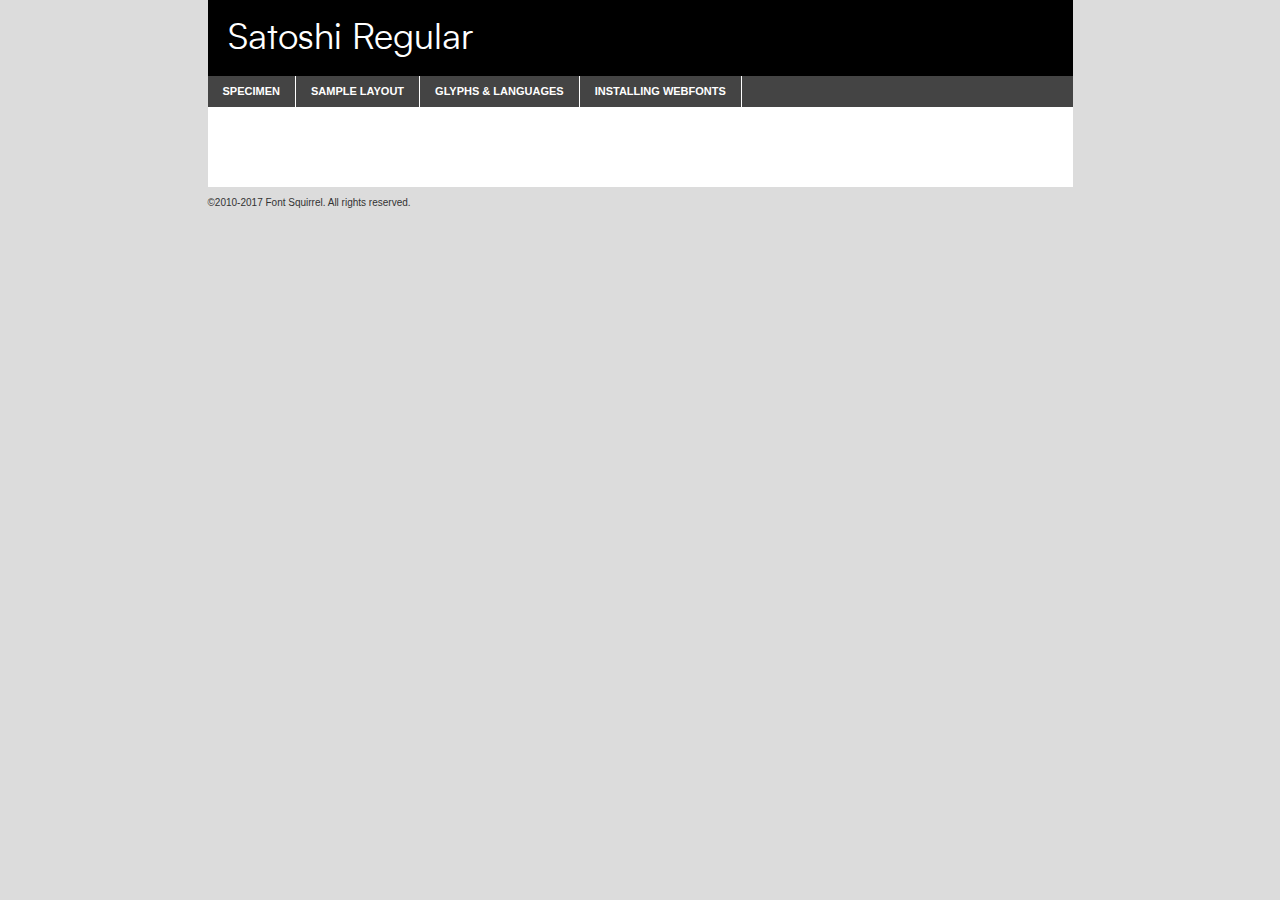
<file: assets/segoe-ui/satoshi-regular-demo.html>
<!DOCTYPE html PUBLIC "-//W3C//DTD XHTML 1.0 Transitional//EN"
        "http://www.w3.org/TR/xhtml1/DTD/xhtml1-transitional.dtd">

<html xmlns="http://www.w3.org/1999/xhtml" xml:lang="en" lang="en">
<head>
    <meta http-equiv="Content-Type" content="text/html; charset=utf-8"/>
    <script src="http://ajax.googleapis.com/ajax/libs/jquery/1.7.2/jquery.min.js" type="text/javascript" charset="utf-8"></script>
    <script type="text/javascript">
		(function($) {
			$.fn.easyTabs = function(option) {
				var param = jQuery.extend({ fadeSpeed: 'fast', defaultContent: 1, activeClass: 'active' }, option);
				$(this).each(function() {
					var thisId = '#' + this.id;
					if ( param.defaultContent == '' )
					{
						param.defaultContent = 1;
					}
					if ( typeof param.defaultContent == 'number' )
					{
						var defaultTab = $(thisId + ' .tabs li:eq(' + (param.defaultContent - 1) + ') a').attr('href').substr(1);
					}
					else
					{
						var defaultTab = param.defaultContent;
					}
					$(thisId + ' .tabs li a').each(function() {
						var tabToHide = $(this).attr('href').substr(1);
						$('#' + tabToHide).addClass('easytabs-tab-content');
					});
					hideAll();
					changeContent(defaultTab);

					function hideAll() {$(thisId + ' .easytabs-tab-content').hide();}

					function changeContent(tabId)
					{
						hideAll();
						$(thisId + ' .tabs li').removeClass(param.activeClass);
						$(thisId + ' .tabs li a[href=#' + tabId + ']').closest('li').addClass(param.activeClass);
						if ( param.fadeSpeed != 'none' )
						{
							$(thisId + ' #' + tabId).fadeIn(param.fadeSpeed);
						}
						else
						{
							$(thisId + ' #' + tabId).show();
						}
					}

					$(thisId + ' .tabs li').click(function() {
						var tabId = $(this).find('a').attr('href').substr(1);
						changeContent(tabId);
						return false;
					});
				});
			}
		})(jQuery);
    </script>
    <link rel="stylesheet" href="specimen_files/specimen_stylesheet.css" type="text/css" charset="utf-8"/>
    <link rel="stylesheet" href="stylesheet.css" type="text/css" charset="utf-8"/>

    <style type="text/css">
        		body {
			font-family: 'satoshi';
        		}

            </style>

    <title>Satoshi Regular Specimen</title>


    <script type="text/javascript" charset="utf-8">
		$(document).ready(function() {
			$('#container').easyTabs({ defaultContent: 1 });
		});
    </script>
</head>

<body>
<div id="container">
    <div id="header">
		Satoshi Regular    </div>
    <ul class="tabs">
        <li><a href="#specimen">Specimen</a></li>
        <li><a href="#layout">Sample Layout</a></li>
		        <li><a href="#glyphs">Glyphs &amp; Languages</a></li>
        <li><a href="#installing">Installing Webfonts</a></li>

    </ul>

    <div id="main_content">


        <div id="specimen">

            <div class="section">
                <div class="grid12 firstcol">
                    <div class="huge">AaBb</div>
                </div>
            </div>

            <div class="section">
                <div class="glyph_range">A&#x200B;B&#x200b;C&#x200b;D&#x200b;E&#x200b;F&#x200b;G&#x200b;H&#x200b;I&#x200b;J&#x200b;K&#x200b;L&#x200b;M&#x200b;N&#x200b;O&#x200b;P&#x200b;Q&#x200b;R&#x200b;S&#x200b;T&#x200b;U&#x200b;V&#x200b;W&#x200b;X&#x200b;Y&#x200b;Z&#x200b;a&#x200b;b&#x200b;c&#x200b;d&#x200b;e&#x200b;f&#x200b;g&#x200b;h&#x200b;i&#x200b;j&#x200b;k&#x200b;l&#x200b;m&#x200b;n&#x200b;o&#x200b;p&#x200b;q&#x200b;r&#x200b;s&#x200b;t&#x200b;u&#x200b;v&#x200b;w&#x200b;x&#x200b;y&#x200b;z&#x200b;1&#x200b;2&#x200b;3&#x200b;4&#x200b;5&#x200b;6&#x200b;7&#x200b;8&#x200b;9&#x200b;0&#x200b;&amp;&#x200b;.&#x200b;,&#x200b;?&#x200b;!&#x200b;&#64;&#x200b;(&#x200b;)&#x200b;#&#x200b;$&#x200b;%&#x200b;*&#x200b;+&#x200b;-&#x200b;=&#x200b;:&#x200b;;</div>
            </div>
            <div class="section">
                <div class="grid12 firstcol">
                    <table class="sample_table">
                        <tr>
                            <td>10</td>
                            <td class="size10">abcdefghijklmnopqrstuvwxyzABCDEFGHIJKLMNOPQRSTUVWXYZ0123456789abcdefghijklmnopqrstuvwxyzABCDEFGHIJKLMNOPQRSTUVWXYZ0123456789abcdefghijklmnopqrstuvwxyzABCDEFGHIJKLMNOPQRSTUVWXYZ</td>
                        </tr>
                        <tr>
                            <td>11</td>
                            <td class="size11">abcdefghijklmnopqrstuvwxyzABCDEFGHIJKLMNOPQRSTUVWXYZ0123456789abcdefghijklmnopqrstuvwxyzABCDEFGHIJKLMNOPQRSTUVWXYZ0123456789abcdefghijklmnopqrstuvwxyzABCDEFGHIJKLMNOPQRSTUVWXYZ</td>
                        </tr>
                        <tr>
                            <td>12</td>
                            <td class="size12">abcdefghijklmnopqrstuvwxyzABCDEFGHIJKLMNOPQRSTUVWXYZ0123456789abcdefghijklmnopqrstuvwxyzABCDEFGHIJKLMNOPQRSTUVWXYZ0123456789abcdefghijklmnopqrstuvwxyzABCDEFGHIJKLMNOPQRSTUVWXYZ</td>
                        </tr>
                        <tr>
                            <td>13</td>
                            <td class="size13">abcdefghijklmnopqrstuvwxyzABCDEFGHIJKLMNOPQRSTUVWXYZ0123456789abcdefghijklmnopqrstuvwxyzABCDEFGHIJKLMNOPQRSTUVWXYZ0123456789abcdefghijklmnopqrstuvwxyzABCDEFGHIJKLMNOPQRSTUVWXYZ</td>
                        </tr>
                        <tr>
                            <td>14</td>
                            <td class="size14">abcdefghijklmnopqrstuvwxyzABCDEFGHIJKLMNOPQRSTUVWXYZ0123456789abcdefghijklmnopqrstuvwxyzABCDEFGHIJKLMNOPQRSTUVWXYZ0123456789abcdefghijklmnopqrstuvwxyzABCDEFGHIJKLMNOPQRSTUVWXYZ</td>
                        </tr>
                        <tr>
                            <td>16</td>
                            <td class="size16">abcdefghijklmnopqrstuvwxyzABCDEFGHIJKLMNOPQRSTUVWXYZ0123456789abcdefghijklmnopqrstuvwxyzABCDEFGHIJKLMNOPQRSTUVWXYZ</td>
                        </tr>
                        <tr>
                            <td>18</td>
                            <td class="size18">abcdefghijklmnopqrstuvwxyzABCDEFGHIJKLMNOPQRSTUVWXYZ0123456789abcdefghijklmnopqrstuvwxyzABCDEFGHIJKLMNOPQRSTUVWXYZ</td>
                        </tr>
                        <tr>
                            <td>20</td>
                            <td class="size20">abcdefghijklmnopqrstuvwxyzABCDEFGHIJKLMNOPQRSTUVWXYZ0123456789abcdefghijklmnopqrstuvwxyzABCDEFGHIJKLMNOPQRSTUVWXYZ</td>
                        </tr>
                        <tr>
                            <td>24</td>
                            <td class="size24">abcdefghijklmnopqrstuvwxyzABCDEFGHIJKLMNOPQRSTUVWXYZ0123456789abcdefghijklmnopqrstuvwxyzABCDEFGHIJKLMNOPQRSTUVWXYZ</td>
                        </tr>
                        <tr>
                            <td>30</td>
                            <td class="size30">abcdefghijklmnopqrstuvwxyzABCDEFGHIJKLMNOPQRSTUVWXYZ0123456789abcdefghijklmnopqrstuvwxyzABCDEFGHIJKLMNOPQRSTUVWXYZ</td>
                        </tr>
                        <tr>
                            <td>36</td>
                            <td class="size36">abcdefghijklmnopqrstuvwxyzABCDEFGHIJKLMNOPQRSTUVWXYZ0123456789abcdefghijklmnopqrstuvwxyzABCDEFGHIJKLMNOPQRSTUVWXYZ</td>
                        </tr>
                        <tr>
                            <td>48</td>
                            <td class="size48">abcdefghijklmnopqrstuvwxyzABCDEFGHIJKLMNOPQRSTUVWXYZ0123456789abcdefghijklmnopqrstuvwxyzABCDEFGHIJKLMNOPQRSTUVWXYZ</td>
                        </tr>
                        <tr>
                            <td>60</td>
                            <td class="size60">abcdefghijklmnopqrstuvwxyzABCDEFGHIJKLMNOPQRSTUVWXYZ0123456789abcdefghijklmnopqrstuvwxyzABCDEFGHIJKLMNOPQRSTUVWXYZ</td>
                        </tr>
                        <tr>
                            <td>72</td>
                            <td class="size72">abcdefghijklmnopqrstuvwxyzABCDEFGHIJKLMNOPQRSTUVWXYZ0123456789abcdefghijklmnopqrstuvwxyzABCDEFGHIJKLMNOPQRSTUVWXYZ</td>
                        </tr>
                        <tr>
                            <td>90</td>
                            <td class="size90">abcdefghijklmnopqrstuvwxyzABCDEFGHIJKLMNOPQRSTUVWXYZ0123456789abcdefghijklmnopqrstuvwxyzABCDEFGHIJKLMNOPQRSTUVWXYZ</td>
                        </tr>
                    </table>

                </div>

            </div>


            <div class="section" id="bodycomparison">


                <div id="xheight">
                    <div class="fontbody">&#x25FC;&#x25FC;&#x25FC;&#x25FC;&#x25FC;&#x25FC;&#x25FC;&#x25FC;&#x25FC;&#x25FC;&#x25FC;&#x25FC;&#x25FC;&#x25FC;&#x25FC;&#x25FC;&#x25FC;&#x25FC;&#x25FC;&#x25FC;&#x25FC;&#x25FC;&#x25FC;&#x25FC;&#x25FC;&#x25FC;&#x25FC;&#x25FC;&#x25FC;&#x25FC;&#x25FC;&#x25FC;&#x25FC;&#x25FC;&#x25FC;&#x25FC;&#x25FC;&#x25FC;&#x25FC;&#x25FC;&#x25FC;&#x25FC;&#x25FC;&#x25FC;&#x25FC;&#x25FC;&#x25FC;&#x25FC;&#x25FC;&#x25FC;&#x25FC;&#x25FC;&#x25FC;&#x25FC;&#x25FC;&#x25FC;&#x25FC;&#x25FC;&#x25FC;&#x25FC;&#x25FC;&#x25FC;&#x25FC;&#x25FC;&#x25FC;&#x25FC;&#x25FC;&#x25FC;&#x25FC;&#x25FC;&#x25FC;&#x25FC;&#x25FC;&#x25FC;&#x25FC;&#x25FC;&#x25FC;&#x25FC;&#x25FC;&#x25FC;&#x25FC;&#x25FC;&#x25FC;&#x25FC;&#x25FC;&#x25FC;&#x25FC;&#x25FC;&#x25FC;&#x25FC;&#x25FC;&#x25FC;&#x25FC;&#x25FC;&#x25FC;&#x25FC;&#x25FC;&#x25FC;&#x25FC;body</div>
                    <div class="arialbody">body</div>
                    <div class="verdanabody">body</div>
                    <div class="georgiabody">body</div>
                </div>
                <div class="fontbody" style="z-index:1">
                    body<span>Satoshi Regular</span>
                </div>
                <div class="arialbody" style="z-index:1">
                    body<span>Arial</span>
                </div>
                <div class="verdanabody" style="z-index:1">
                    body<span>Verdana</span>
                </div>
                <div class="georgiabody" style="z-index:1">
                    body<span>Georgia</span>
                </div>


            </div>


            <div class="section psample psample_row1" id="">

                <div class="grid2 firstcol">
                    <p class="size10"><span>10.</span>Aenean lacinia bibendum nulla sed consectetur. Fusce dapibus, tellus ac cursus commodo, tortor mauris condimentum nibh, ut fermentum massa justo sit amet risus. Nullam id dolor id nibh ultricies vehicula ut id elit. Cum sociis natoque penatibus et magnis dis parturient montes, nascetur ridiculus mus. Nulla vitae elit libero, a pharetra augue.</p>

                </div>
                <div class="grid3">
                    <p class="size11"><span>11.</span>Aenean lacinia bibendum nulla sed consectetur. Fusce dapibus, tellus ac cursus commodo, tortor mauris condimentum nibh, ut fermentum massa justo sit amet risus. Nullam id dolor id nibh ultricies vehicula ut id elit. Cum sociis natoque penatibus et magnis dis parturient montes, nascetur ridiculus mus. Nulla vitae elit libero, a pharetra augue.</p>

                </div>
                <div class="grid3">
                    <p class="size12"><span>12.</span>Aenean lacinia bibendum nulla sed consectetur. Fusce dapibus, tellus ac cursus commodo, tortor mauris condimentum nibh, ut fermentum massa justo sit amet risus. Nullam id dolor id nibh ultricies vehicula ut id elit. Cum sociis natoque penatibus et magnis dis parturient montes, nascetur ridiculus mus. Nulla vitae elit libero, a pharetra augue.</p>

                </div>
                <div class="grid4">
                    <p class="size13"><span>13.</span>Aenean lacinia bibendum nulla sed consectetur. Fusce dapibus, tellus ac cursus commodo, tortor mauris condimentum nibh, ut fermentum massa justo sit amet risus. Nullam id dolor id nibh ultricies vehicula ut id elit. Cum sociis natoque penatibus et magnis dis parturient montes, nascetur ridiculus mus. Nulla vitae elit libero, a pharetra augue.</p>

                </div>
                <div class="white_blend"></div>

            </div>
            <div class="section psample psample_row2" id="">
                <div class="grid3 firstcol">
                    <p class="size14"><span>14.</span>Aenean lacinia bibendum nulla sed consectetur. Fusce dapibus, tellus ac cursus commodo, tortor mauris condimentum nibh, ut fermentum massa justo sit amet risus. Nullam id dolor id nibh ultricies vehicula ut id elit. Cum sociis natoque penatibus et magnis dis parturient montes, nascetur ridiculus mus. Nulla vitae elit libero, a pharetra augue.</p>

                </div>
                <div class="grid4">
                    <p class="size16"><span>16.</span>Aenean lacinia bibendum nulla sed consectetur. Fusce dapibus, tellus ac cursus commodo, tortor mauris condimentum nibh, ut fermentum massa justo sit amet risus. Nullam id dolor id nibh ultricies vehicula ut id elit. Cum sociis natoque penatibus et magnis dis parturient montes, nascetur ridiculus mus. Nulla vitae elit libero, a pharetra augue.</p>

                </div>
                <div class="grid5">
                    <p class="size18"><span>18.</span>Aenean lacinia bibendum nulla sed consectetur. Fusce dapibus, tellus ac cursus commodo, tortor mauris condimentum nibh, ut fermentum massa justo sit amet risus. Nullam id dolor id nibh ultricies vehicula ut id elit. Cum sociis natoque penatibus et magnis dis parturient montes, nascetur ridiculus mus. Nulla vitae elit libero, a pharetra augue.</p>

                </div>

                <div class="white_blend"></div>

            </div>

            <div class="section psample psample_row3" id="">
                <div class="grid5 firstcol">
                    <p class="size20"><span>20.</span>Aenean lacinia bibendum nulla sed consectetur. Fusce dapibus, tellus ac cursus commodo, tortor mauris condimentum nibh, ut fermentum massa justo sit amet risus. Nullam id dolor id nibh ultricies vehicula ut id elit. Cum sociis natoque penatibus et magnis dis parturient montes, nascetur ridiculus mus. Nulla vitae elit libero, a pharetra augue.</p>
                </div>
                <div class="grid7">
                    <p class="size24"><span>24.</span>Aenean lacinia bibendum nulla sed consectetur. Fusce dapibus, tellus ac cursus commodo, tortor mauris condimentum nibh, ut fermentum massa justo sit amet risus. Nullam id dolor id nibh ultricies vehicula ut id elit. Cum sociis natoque penatibus et magnis dis parturient montes, nascetur ridiculus mus. Nulla vitae elit libero, a pharetra augue.</p>
                </div>

                <div class="white_blend"></div>

            </div>

            <div class="section psample psample_row4" id="">
                <div class="grid12 firstcol">
                    <p class="size30"><span>30.</span>Aenean lacinia bibendum nulla sed consectetur. Fusce dapibus, tellus ac cursus commodo, tortor mauris condimentum nibh, ut fermentum massa justo sit amet risus. Nullam id dolor id nibh ultricies vehicula ut id elit. Cum sociis natoque penatibus et magnis dis parturient montes, nascetur ridiculus mus. Nulla vitae elit libero, a pharetra augue.</p>
                </div>
                <div class="white_blend"></div>

            </div>


            <div class="section psample psample_row1 fullreverse">
                <div class="grid2 firstcol">
                    <p class="size10"><span>10.</span>Aenean lacinia bibendum nulla sed consectetur. Fusce dapibus, tellus ac cursus commodo, tortor mauris condimentum nibh, ut fermentum massa justo sit amet risus. Nullam id dolor id nibh ultricies vehicula ut id elit. Cum sociis natoque penatibus et magnis dis parturient montes, nascetur ridiculus mus. Nulla vitae elit libero, a pharetra augue.</p>

                </div>
                <div class="grid3">
                    <p class="size11"><span>11.</span>Aenean lacinia bibendum nulla sed consectetur. Fusce dapibus, tellus ac cursus commodo, tortor mauris condimentum nibh, ut fermentum massa justo sit amet risus. Nullam id dolor id nibh ultricies vehicula ut id elit. Cum sociis natoque penatibus et magnis dis parturient montes, nascetur ridiculus mus. Nulla vitae elit libero, a pharetra augue.</p>

                </div>
                <div class="grid3">
                    <p class="size12"><span>12.</span>Aenean lacinia bibendum nulla sed consectetur. Fusce dapibus, tellus ac cursus commodo, tortor mauris condimentum nibh, ut fermentum massa justo sit amet risus. Nullam id dolor id nibh ultricies vehicula ut id elit. Cum sociis natoque penatibus et magnis dis parturient montes, nascetur ridiculus mus. Nulla vitae elit libero, a pharetra augue.</p>

                </div>
                <div class="grid4">
                    <p class="size13"><span>13.</span>Aenean lacinia bibendum nulla sed consectetur. Fusce dapibus, tellus ac cursus commodo, tortor mauris condimentum nibh, ut fermentum massa justo sit amet risus. Nullam id dolor id nibh ultricies vehicula ut id elit. Cum sociis natoque penatibus et magnis dis parturient montes, nascetur ridiculus mus. Nulla vitae elit libero, a pharetra augue.</p>

                </div>
                <div class="black_blend"></div>

            </div>

            <div class="section psample psample_row2 fullreverse">
                <div class="grid3 firstcol">
                    <p class="size14"><span>14.</span>Aenean lacinia bibendum nulla sed consectetur. Fusce dapibus, tellus ac cursus commodo, tortor mauris condimentum nibh, ut fermentum massa justo sit amet risus. Nullam id dolor id nibh ultricies vehicula ut id elit. Cum sociis natoque penatibus et magnis dis parturient montes, nascetur ridiculus mus. Nulla vitae elit libero, a pharetra augue.</p>

                </div>
                <div class="grid4">
                    <p class="size16"><span>16.</span>Aenean lacinia bibendum nulla sed consectetur. Fusce dapibus, tellus ac cursus commodo, tortor mauris condimentum nibh, ut fermentum massa justo sit amet risus. Nullam id dolor id nibh ultricies vehicula ut id elit. Cum sociis natoque penatibus et magnis dis parturient montes, nascetur ridiculus mus. Nulla vitae elit libero, a pharetra augue.</p>

                </div>
                <div class="grid5">
                    <p class="size18"><span>18.</span>Aenean lacinia bibendum nulla sed consectetur. Fusce dapibus, tellus ac cursus commodo, tortor mauris condimentum nibh, ut fermentum massa justo sit amet risus. Nullam id dolor id nibh ultricies vehicula ut id elit. Cum sociis natoque penatibus et magnis dis parturient montes, nascetur ridiculus mus. Nulla vitae elit libero, a pharetra augue.</p>

                </div>
                <div class="black_blend"></div>

            </div>

            <div class="section psample fullreverse psample_row3" id="">
                <div class="grid5 firstcol">
                    <p class="size20"><span>20.</span>Aenean lacinia bibendum nulla sed consectetur. Fusce dapibus, tellus ac cursus commodo, tortor mauris condimentum nibh, ut fermentum massa justo sit amet risus. Nullam id dolor id nibh ultricies vehicula ut id elit. Cum sociis natoque penatibus et magnis dis parturient montes, nascetur ridiculus mus. Nulla vitae elit libero, a pharetra augue.</p>
                </div>
                <div class="grid7">
                    <p class="size24"><span>24.</span>Aenean lacinia bibendum nulla sed consectetur. Fusce dapibus, tellus ac cursus commodo, tortor mauris condimentum nibh, ut fermentum massa justo sit amet risus. Nullam id dolor id nibh ultricies vehicula ut id elit. Cum sociis natoque penatibus et magnis dis parturient montes, nascetur ridiculus mus. Nulla vitae elit libero, a pharetra augue.</p>
                </div>

                <div class="black_blend"></div>

            </div>

            <div class="section psample fullreverse psample_row4" id="" style="border-bottom: 20px #000 solid;">
                <div class="grid12 firstcol">
                    <p class="size30"><span>30.</span>Aenean lacinia bibendum nulla sed consectetur. Fusce dapibus, tellus ac cursus commodo, tortor mauris condimentum nibh, ut fermentum massa justo sit amet risus. Nullam id dolor id nibh ultricies vehicula ut id elit. Cum sociis natoque penatibus et magnis dis parturient montes, nascetur ridiculus mus. Nulla vitae elit libero, a pharetra augue.</p>
                </div>
                <div class="black_blend"></div>

            </div>


        </div>

        <div id="layout">

            <div class="section">

                <div class="grid12 firstcol">
                    <h1>Lorem Ipsum Dolor</h1>
                    <h2>Etiam porta sem malesuada magna mollis euismod</h2>

                    <p class="byline">By <a href="#link">Aenean Lacinia</a></p>
                </div>
            </div>
            <div class="section">
                <div class="grid8 firstcol">
                    <p class="large">Donec sed odio dui. Morbi leo risus, porta ac consectetur ac, vestibulum at eros. Fusce dapibus, tellus ac cursus commodo, tortor mauris condimentum nibh, ut fermentum massa justo sit amet risus. </p>


                    <h3>Pellentesque ornare sem</h3>

                    <p>Maecenas sed diam eget risus varius blandit sit amet non magna. Maecenas faucibus mollis interdum. Donec ullamcorper nulla non metus auctor fringilla. Nullam id dolor id nibh ultricies vehicula ut id elit. Nullam id dolor id nibh ultricies vehicula ut id elit. </p>

                    <p>Aenean eu leo quam. Pellentesque ornare sem lacinia quam venenatis vestibulum. Lorem ipsum dolor sit amet, consectetur adipiscing elit. Cum sociis natoque penatibus et magnis dis parturient montes, nascetur ridiculus mus. </p>

                    <p>Nulla vitae elit libero, a pharetra augue. Praesent commodo cursus magna, vel scelerisque nisl consectetur et. Aenean lacinia bibendum nulla sed consectetur. </p>

                    <p>Nullam quis risus eget urna mollis ornare vel eu leo. Nullam quis risus eget urna mollis ornare vel eu leo. Maecenas sed diam eget risus varius blandit sit amet non magna. Donec ullamcorper nulla non metus auctor fringilla. </p>

                    <h3>Cras mattis consectetur</h3>

                    <p>Aenean eu leo quam. Pellentesque ornare sem lacinia quam venenatis vestibulum. Aenean lacinia bibendum nulla sed consectetur. Integer posuere erat a ante venenatis dapibus posuere velit aliquet. Cras mattis consectetur purus sit amet fermentum. </p>

                    <p>Nullam id dolor id nibh ultricies vehicula ut id elit. Nullam quis risus eget urna mollis ornare vel eu leo. Cras mattis consectetur purus sit amet fermentum.</p>
                </div>

                <div class="grid4 sidebar">

                    <div class="box reverse">
                        <p class="last">Nullam quis risus eget urna mollis ornare vel eu leo. Donec ullamcorper nulla non metus auctor fringilla. Cras mattis consectetur purus sit amet fermentum. Sed posuere consectetur est at lobortis. Lorem ipsum dolor sit amet, consectetur adipiscing elit. </p>
                    </div>

                    <p class="caption">Maecenas sed diam eget risus varius.</p>

                    <p>Vestibulum id ligula porta felis euismod semper. Integer posuere erat a ante venenatis dapibus posuere velit aliquet. Vestibulum id ligula porta felis euismod semper. Sed posuere consectetur est at lobortis. Maecenas sed diam eget risus varius blandit sit amet non magna. Fusce dapibus, tellus ac cursus commodo, tortor mauris condimentum nibh, ut fermentum massa justo sit amet risus. </p>


                    <p>Duis mollis, est non commodo luctus, nisi erat porttitor ligula, eget lacinia odio sem nec elit. Aenean lacinia bibendum nulla sed consectetur. Vivamus sagittis lacus vel augue laoreet rutrum faucibus dolor auctor. Aenean lacinia bibendum nulla sed consectetur. Nullam quis risus eget urna mollis ornare vel eu leo. </p>

                    <p>Praesent commodo cursus magna, vel scelerisque nisl consectetur et. Donec ullamcorper nulla non metus auctor fringilla. Maecenas faucibus mollis interdum. Fusce dapibus, tellus ac cursus commodo, tortor mauris condimentum nibh, ut fermentum massa justo sit amet risus. </p>

                </div>
            </div>

        </div>


		

        <div id="glyphs">
            <div class="section">
                <div class="grid12 firstcol">

                    <h1>Language Support</h1>
                    <p>The subset of Satoshi Regular in this kit supports the following languages:<br/>

						Albanian, Basque, Breton, Chamorro, Danish, Dutch, English, Faroese, Finnish, French, Frisian, Galician, German, Icelandic, Italian, Malagasy, Norwegian, Portuguese, Spanish, Alsatian, Aragonese, Arapaho, Arrernte, Asturian, Aymara, Bislama, Cebuano, Corsican, Fijian, French_creole, Genoese, Gilbertese, Greenlandic, Haitian_creole, Hiligaynon, Hmong, Hopi, Ibanag, Iloko_ilokano, Indonesian, Interglossa_glosa, Interlingua, Irish_gaelic, Jerriais, Lojban, Lombard, Luxembourgeois, Manx, Mohawk, Norfolk_pitcairnese, Occitan, Oromo, Pangasinan, Papiamento, Piedmontese, Potawatomi, Rhaeto-romance, Romansh, Rotokas, Sami_lule, Samoan, Sardinian, Scots_gaelic, Seychelles_creole, Shona, Sicilian, Somali, Southern_ndebele, Swahili, Swati_swazi, Tagalog_filipino_pilipino, Tetum, Tok_pisin, Uyghur_latinized, Volapuk, Walloon, Warlpiri, Xhosa, Yapese, Zulu, Latinbasic, Ubasic, Demo                    </p>
                    <h1>Glyph Chart</h1>
                    <p>The subset of Satoshi Regular in this kit includes all the glyphs listed below. Unicode entities are included above each glyph to help you insert individual characters into your layout.</p>
                    <div id="glyph_chart">

																				                                <div><p>&amp;#32;</p>&#32;</div>
																				                                <div><p>&amp;#33;</p>&#33;</div>
																				                                <div><p>&amp;#34;</p>&#34;</div>
																				                                <div><p>&amp;#35;</p>&#35;</div>
																				                                <div><p>&amp;#36;</p>&#36;</div>
																				                                <div><p>&amp;#37;</p>&#37;</div>
																				                                <div><p>&amp;#38;</p>&#38;</div>
																				                                <div><p>&amp;#39;</p>&#39;</div>
																				                                <div><p>&amp;#40;</p>&#40;</div>
																				                                <div><p>&amp;#41;</p>&#41;</div>
																				                                <div><p>&amp;#42;</p>&#42;</div>
																				                                <div><p>&amp;#43;</p>&#43;</div>
																				                                <div><p>&amp;#44;</p>&#44;</div>
																				                                <div><p>&amp;#45;</p>&#45;</div>
																				                                <div><p>&amp;#46;</p>&#46;</div>
																				                                <div><p>&amp;#47;</p>&#47;</div>
																				                                <div><p>&amp;#48;</p>&#48;</div>
																				                                <div><p>&amp;#49;</p>&#49;</div>
																				                                <div><p>&amp;#50;</p>&#50;</div>
																				                                <div><p>&amp;#51;</p>&#51;</div>
																				                                <div><p>&amp;#52;</p>&#52;</div>
																				                                <div><p>&amp;#53;</p>&#53;</div>
																				                                <div><p>&amp;#54;</p>&#54;</div>
																				                                <div><p>&amp;#55;</p>&#55;</div>
																				                                <div><p>&amp;#56;</p>&#56;</div>
																				                                <div><p>&amp;#57;</p>&#57;</div>
																				                                <div><p>&amp;#58;</p>&#58;</div>
																				                                <div><p>&amp;#59;</p>&#59;</div>
																				                                <div><p>&amp;#60;</p>&#60;</div>
																				                                <div><p>&amp;#61;</p>&#61;</div>
																				                                <div><p>&amp;#62;</p>&#62;</div>
																				                                <div><p>&amp;#63;</p>&#63;</div>
																				                                <div><p>&amp;#64;</p>&#64;</div>
																				                                <div><p>&amp;#65;</p>&#65;</div>
																				                                <div><p>&amp;#66;</p>&#66;</div>
																				                                <div><p>&amp;#67;</p>&#67;</div>
																				                                <div><p>&amp;#68;</p>&#68;</div>
																				                                <div><p>&amp;#69;</p>&#69;</div>
																				                                <div><p>&amp;#70;</p>&#70;</div>
																				                                <div><p>&amp;#71;</p>&#71;</div>
																				                                <div><p>&amp;#72;</p>&#72;</div>
																				                                <div><p>&amp;#73;</p>&#73;</div>
																				                                <div><p>&amp;#74;</p>&#74;</div>
																				                                <div><p>&amp;#75;</p>&#75;</div>
																				                                <div><p>&amp;#76;</p>&#76;</div>
																				                                <div><p>&amp;#77;</p>&#77;</div>
																				                                <div><p>&amp;#78;</p>&#78;</div>
																				                                <div><p>&amp;#79;</p>&#79;</div>
																				                                <div><p>&amp;#80;</p>&#80;</div>
																				                                <div><p>&amp;#81;</p>&#81;</div>
																				                                <div><p>&amp;#82;</p>&#82;</div>
																				                                <div><p>&amp;#83;</p>&#83;</div>
																				                                <div><p>&amp;#84;</p>&#84;</div>
																				                                <div><p>&amp;#85;</p>&#85;</div>
																				                                <div><p>&amp;#86;</p>&#86;</div>
																				                                <div><p>&amp;#87;</p>&#87;</div>
																				                                <div><p>&amp;#88;</p>&#88;</div>
																				                                <div><p>&amp;#89;</p>&#89;</div>
																				                                <div><p>&amp;#90;</p>&#90;</div>
																				                                <div><p>&amp;#91;</p>&#91;</div>
																				                                <div><p>&amp;#92;</p>&#92;</div>
																				                                <div><p>&amp;#93;</p>&#93;</div>
																				                                <div><p>&amp;#94;</p>&#94;</div>
																				                                <div><p>&amp;#95;</p>&#95;</div>
																				                                <div><p>&amp;#96;</p>&#96;</div>
																				                                <div><p>&amp;#97;</p>&#97;</div>
																				                                <div><p>&amp;#98;</p>&#98;</div>
																				                                <div><p>&amp;#99;</p>&#99;</div>
																				                                <div><p>&amp;#100;</p>&#100;</div>
																				                                <div><p>&amp;#101;</p>&#101;</div>
																				                                <div><p>&amp;#102;</p>&#102;</div>
																				                                <div><p>&amp;#103;</p>&#103;</div>
																				                                <div><p>&amp;#104;</p>&#104;</div>
																				                                <div><p>&amp;#105;</p>&#105;</div>
																				                                <div><p>&amp;#106;</p>&#106;</div>
																				                                <div><p>&amp;#107;</p>&#107;</div>
																				                                <div><p>&amp;#108;</p>&#108;</div>
																				                                <div><p>&amp;#109;</p>&#109;</div>
																				                                <div><p>&amp;#110;</p>&#110;</div>
																				                                <div><p>&amp;#111;</p>&#111;</div>
																				                                <div><p>&amp;#112;</p>&#112;</div>
																				                                <div><p>&amp;#113;</p>&#113;</div>
																				                                <div><p>&amp;#114;</p>&#114;</div>
																				                                <div><p>&amp;#115;</p>&#115;</div>
																				                                <div><p>&amp;#116;</p>&#116;</div>
																				                                <div><p>&amp;#117;</p>&#117;</div>
																				                                <div><p>&amp;#118;</p>&#118;</div>
																				                                <div><p>&amp;#119;</p>&#119;</div>
																				                                <div><p>&amp;#120;</p>&#120;</div>
																				                                <div><p>&amp;#121;</p>&#121;</div>
																				                                <div><p>&amp;#122;</p>&#122;</div>
																				                                <div><p>&amp;#123;</p>&#123;</div>
																				                                <div><p>&amp;#124;</p>&#124;</div>
																				                                <div><p>&amp;#125;</p>&#125;</div>
																				                                <div><p>&amp;#126;</p>&#126;</div>
																				                                <div><p>&amp;#160;</p>&#160;</div>
																				                                <div><p>&amp;#161;</p>&#161;</div>
																				                                <div><p>&amp;#162;</p>&#162;</div>
																				                                <div><p>&amp;#163;</p>&#163;</div>
																				                                <div><p>&amp;#164;</p>&#164;</div>
																				                                <div><p>&amp;#165;</p>&#165;</div>
																				                                <div><p>&amp;#166;</p>&#166;</div>
																				                                <div><p>&amp;#167;</p>&#167;</div>
																				                                <div><p>&amp;#168;</p>&#168;</div>
																				                                <div><p>&amp;#169;</p>&#169;</div>
																				                                <div><p>&amp;#171;</p>&#171;</div>
																				                                <div><p>&amp;#172;</p>&#172;</div>
																				                                <div><p>&amp;#173;</p>&#173;</div>
																				                                <div><p>&amp;#174;</p>&#174;</div>
																				                                <div><p>&amp;#175;</p>&#175;</div>
																				                                <div><p>&amp;#176;</p>&#176;</div>
																				                                <div><p>&amp;#177;</p>&#177;</div>
																				                                <div><p>&amp;#178;</p>&#178;</div>
																				                                <div><p>&amp;#179;</p>&#179;</div>
																				                                <div><p>&amp;#180;</p>&#180;</div>
																				                                <div><p>&amp;#181;</p>&#181;</div>
																				                                <div><p>&amp;#182;</p>&#182;</div>
																				                                <div><p>&amp;#183;</p>&#183;</div>
																				                                <div><p>&amp;#184;</p>&#184;</div>
																				                                <div><p>&amp;#185;</p>&#185;</div>
																				                                <div><p>&amp;#187;</p>&#187;</div>
																				                                <div><p>&amp;#188;</p>&#188;</div>
																				                                <div><p>&amp;#189;</p>&#189;</div>
																				                                <div><p>&amp;#190;</p>&#190;</div>
																				                                <div><p>&amp;#191;</p>&#191;</div>
																				                                <div><p>&amp;#192;</p>&#192;</div>
																				                                <div><p>&amp;#193;</p>&#193;</div>
																				                                <div><p>&amp;#194;</p>&#194;</div>
																				                                <div><p>&amp;#195;</p>&#195;</div>
																				                                <div><p>&amp;#196;</p>&#196;</div>
																				                                <div><p>&amp;#197;</p>&#197;</div>
																				                                <div><p>&amp;#198;</p>&#198;</div>
																				                                <div><p>&amp;#199;</p>&#199;</div>
																				                                <div><p>&amp;#200;</p>&#200;</div>
																				                                <div><p>&amp;#201;</p>&#201;</div>
																				                                <div><p>&amp;#202;</p>&#202;</div>
																				                                <div><p>&amp;#203;</p>&#203;</div>
																				                                <div><p>&amp;#204;</p>&#204;</div>
																				                                <div><p>&amp;#205;</p>&#205;</div>
																				                                <div><p>&amp;#206;</p>&#206;</div>
																				                                <div><p>&amp;#207;</p>&#207;</div>
																				                                <div><p>&amp;#208;</p>&#208;</div>
																				                                <div><p>&amp;#209;</p>&#209;</div>
																				                                <div><p>&amp;#210;</p>&#210;</div>
																				                                <div><p>&amp;#211;</p>&#211;</div>
																				                                <div><p>&amp;#212;</p>&#212;</div>
																				                                <div><p>&amp;#213;</p>&#213;</div>
																				                                <div><p>&amp;#214;</p>&#214;</div>
																				                                <div><p>&amp;#215;</p>&#215;</div>
																				                                <div><p>&amp;#216;</p>&#216;</div>
																				                                <div><p>&amp;#217;</p>&#217;</div>
																				                                <div><p>&amp;#218;</p>&#218;</div>
																				                                <div><p>&amp;#219;</p>&#219;</div>
																				                                <div><p>&amp;#220;</p>&#220;</div>
																				                                <div><p>&amp;#221;</p>&#221;</div>
																				                                <div><p>&amp;#222;</p>&#222;</div>
																				                                <div><p>&amp;#223;</p>&#223;</div>
																				                                <div><p>&amp;#224;</p>&#224;</div>
																				                                <div><p>&amp;#225;</p>&#225;</div>
																				                                <div><p>&amp;#226;</p>&#226;</div>
																				                                <div><p>&amp;#227;</p>&#227;</div>
																				                                <div><p>&amp;#228;</p>&#228;</div>
																				                                <div><p>&amp;#229;</p>&#229;</div>
																				                                <div><p>&amp;#230;</p>&#230;</div>
																				                                <div><p>&amp;#231;</p>&#231;</div>
																				                                <div><p>&amp;#232;</p>&#232;</div>
																				                                <div><p>&amp;#233;</p>&#233;</div>
																				                                <div><p>&amp;#234;</p>&#234;</div>
																				                                <div><p>&amp;#235;</p>&#235;</div>
																				                                <div><p>&amp;#236;</p>&#236;</div>
																				                                <div><p>&amp;#237;</p>&#237;</div>
																				                                <div><p>&amp;#238;</p>&#238;</div>
																				                                <div><p>&amp;#239;</p>&#239;</div>
																				                                <div><p>&amp;#240;</p>&#240;</div>
																				                                <div><p>&amp;#241;</p>&#241;</div>
																				                                <div><p>&amp;#242;</p>&#242;</div>
																				                                <div><p>&amp;#243;</p>&#243;</div>
																				                                <div><p>&amp;#244;</p>&#244;</div>
																				                                <div><p>&amp;#245;</p>&#245;</div>
																				                                <div><p>&amp;#246;</p>&#246;</div>
																				                                <div><p>&amp;#247;</p>&#247;</div>
																				                                <div><p>&amp;#248;</p>&#248;</div>
																				                                <div><p>&amp;#249;</p>&#249;</div>
																				                                <div><p>&amp;#250;</p>&#250;</div>
																				                                <div><p>&amp;#251;</p>&#251;</div>
																				                                <div><p>&amp;#252;</p>&#252;</div>
																				                                <div><p>&amp;#253;</p>&#253;</div>
																				                                <div><p>&amp;#254;</p>&#254;</div>
																				                                <div><p>&amp;#255;</p>&#255;</div>
																				                                <div><p>&amp;#338;</p>&#338;</div>
																				                                <div><p>&amp;#339;</p>&#339;</div>
																				                                <div><p>&amp;#376;</p>&#376;</div>
																				                                <div><p>&amp;#710;</p>&#710;</div>
																				                                <div><p>&amp;#732;</p>&#732;</div>
																				                                <div><p>&amp;#8192;</p>&#8192;</div>
																				                                <div><p>&amp;#8193;</p>&#8193;</div>
																				                                <div><p>&amp;#8194;</p>&#8194;</div>
																				                                <div><p>&amp;#8195;</p>&#8195;</div>
																				                                <div><p>&amp;#8196;</p>&#8196;</div>
																				                                <div><p>&amp;#8197;</p>&#8197;</div>
																				                                <div><p>&amp;#8198;</p>&#8198;</div>
																				                                <div><p>&amp;#8199;</p>&#8199;</div>
																				                                <div><p>&amp;#8200;</p>&#8200;</div>
																				                                <div><p>&amp;#8201;</p>&#8201;</div>
																				                                <div><p>&amp;#8202;</p>&#8202;</div>
																				                                <div><p>&amp;#8208;</p>&#8208;</div>
																				                                <div><p>&amp;#8209;</p>&#8209;</div>
																				                                <div><p>&amp;#8210;</p>&#8210;</div>
																				                                <div><p>&amp;#8211;</p>&#8211;</div>
																				                                <div><p>&amp;#8212;</p>&#8212;</div>
																				                                <div><p>&amp;#8216;</p>&#8216;</div>
																				                                <div><p>&amp;#8217;</p>&#8217;</div>
																				                                <div><p>&amp;#8218;</p>&#8218;</div>
																				                                <div><p>&amp;#8220;</p>&#8220;</div>
																				                                <div><p>&amp;#8221;</p>&#8221;</div>
																				                                <div><p>&amp;#8222;</p>&#8222;</div>
																				                                <div><p>&amp;#8226;</p>&#8226;</div>
																				                                <div><p>&amp;#8230;</p>&#8230;</div>
																				                                <div><p>&amp;#8239;</p>&#8239;</div>
																				                                <div><p>&amp;#8249;</p>&#8249;</div>
																				                                <div><p>&amp;#8250;</p>&#8250;</div>
																				                                <div><p>&amp;#8287;</p>&#8287;</div>
																				                                <div><p>&amp;#8364;</p>&#8364;</div>
																				                                <div><p>&amp;#8482;</p>&#8482;</div>
																				                                <div><p>&amp;#9724;</p>&#9724;</div>
																				                                <div><p>&amp;#64257;</p>&#64257;</div>
																				                                <div><p>&amp;#64258;</p>&#64258;</div>
																				                                <div><p>&amp;#64259;</p>&#64259;</div>
																				                                <div><p>&amp;#64260;</p>&#64260;</div>
																																																										                    </div>
                </div>


            </div>
        </div>


        <div id="specs">

        </div>

        <div id="installing">
            <div class="section">
                <div class="grid7 firstcol">
                    <h1>Installing Webfonts</h1>

                    <p>Webfonts are supported by all major browser platforms but not all in the same way. There are currently four different font formats that must be included in order to target all browsers. This includes TTF, WOFF, EOT and SVG.</p>

                    <h2>1. Upload your webfonts</h2>
                    <p>You must upload your webfont kit to your website. They should be in or near the same directory as your CSS files.</p>

                    <h2>2. Include the webfont stylesheet</h2>
                    <p>A special CSS @font-face declaration helps the various browsers select the appropriate font it needs without causing you a bunch of headaches. Learn more about this syntax by reading the <a href="https://www.fontspring.com/blog/further-hardening-of-the-bulletproof-syntax">Fontspring blog post</a> about it. The code for it is as follows:</p>


                    <code>
                        @font-face{
                        font-family: 'MyWebFont';
                        src: url('WebFont.eot');
                        src: url('WebFont.eot?#iefix') format('embedded-opentype'),
                        url('WebFont.woff') format('woff'),
                        url('WebFont.ttf') format('truetype'),
                        url('WebFont.svg#webfont') format('svg');
                        }
                    </code>

                    <p>We've already gone ahead and generated the code for you. All you have to do is link to the stylesheet in your HTML, like this:</p>
                    <code>&lt;link rel=&quot;stylesheet&quot; href=&quot;stylesheet.css&quot; type=&quot;text/css&quot; charset=&quot;utf-8&quot; /&gt;</code>

                    <h2>3. Modify your own stylesheet</h2>
                    <p>To take advantage of your new fonts, you must tell your stylesheet to use them. Look at the original @font-face declaration above and find the property called "font-family." The name linked there will be what you use to reference the font. Prepend that webfont name to the font stack in the "font-family" property, inside the selector you want to change. For example:</p>
                    <code>p { font-family: 'WebFont', Arial, sans-serif; }</code>

                    <h2>4. Test</h2>
                    <p>Getting webfonts to work cross-browser <em>can</em> be tricky. Use the information in the sidebar to help you if you find that fonts aren't loading in a particular browser.</p>
                </div>

                <div class="grid5 sidebar">
                    <div class="box">
                        <h2>Troubleshooting<br/>Font-Face Problems</h2>
                        <p>Having trouble getting your webfonts to load in your new website? Here are some tips to sort out what might be the problem.</p>

                        <h3>Fonts not showing in any browser</h3>

                        <p>This sounds like you need to work on the plumbing. You either did not upload the fonts to the correct directory, or you did not link the fonts properly in the CSS. If you've confirmed that all this is correct and you still have a problem, take a look at your .htaccess file and see if requests are getting intercepted.</p>

                        <h3>Fonts not loading in iPhone or iPad</h3>

                        <p>The most common problem here is that you are serving the fonts from an IIS server. IIS refuses to serve files that have unknown MIME types. If that is the case, you must set the MIME type for SVG to "image/svg+xml" in the server settings. Follow these instructions from Microsoft if you need help.</p>

                        <h3>Fonts not loading in Firefox</h3>

                        <p>The primary reason for this failure? You are still using a version Firefox older than 3.5. So upgrade already! If that isn't it, then you are very likely serving fonts from a different domain. Firefox requires that all font assets be served from the same domain. Lastly it is possible that you need to add WOFF to your list of MIME types (if you are serving via IIS.)</p>

                        <h3>Fonts not loading in IE</h3>

                        <p>Are you looking at Internet Explorer on an actual Windows machine or are you cheating by using a service like Adobe BrowserLab? Many of these screenshot services do not render @font-face for IE. Best to test it on a real machine.</p>

                        <h3>Fonts not loading in IE9</h3>

                        <p>IE9, like Firefox, requires that fonts be served from the same domain as the website. Make sure that is the case.</p>
                    </div>
                </div>
            </div>

        </div>

    </div>
    <div id="footer">
        <p>&copy;2010-2017 Font Squirrel. All rights reserved.</p>
    </div>
</div>
</body>
</html>
</file>
<file: assets/css/nice-select.css>
.nice-select {
  -webkit-tap-highlight-color: transparent;
  background-color: #fff;
  border-radius: 5px;
  border: solid 1px #e8e8e8;
  box-sizing: border-box;
  clear: both;
  cursor: pointer;
  display: block;
  float: left;
  font-family: inherit;
  font-size: 14px;
  font-weight: normal;
  height: 42px;
  line-height: 40px;
  outline: none;
  padding-left: 18px;
  padding-right: 30px;
  position: relative;
  text-align: left !important;
  -webkit-transition: all 0.2s ease-in-out;
  transition: all 0.2s ease-in-out;
  -webkit-user-select: none;
     -moz-user-select: none;
      -ms-user-select: none;
          user-select: none;
  white-space: nowrap;
  width: auto; }
  .nice-select:hover {
    border-color: #dbdbdb; }
  .nice-select:active, .nice-select.open, .nice-select:focus {
    border-color: #999; }
  .nice-select:after {
    border-bottom: 2px solid #999;
    border-right: 2px solid #999;
    content: '';
    display: block;
    height: 5px;
    margin-top: -4px;
    pointer-events: none;
    position: absolute;
    right: 12px;
    top: 50%;
    -webkit-transform-origin: 66% 66%;
        -ms-transform-origin: 66% 66%;
            transform-origin: 66% 66%;
    -webkit-transform: rotate(45deg);
        -ms-transform: rotate(45deg);
            transform: rotate(45deg);
    -webkit-transition: all 0.15s ease-in-out;
    transition: all 0.15s ease-in-out;
    width: 5px; }
  .nice-select.open:after {
    -webkit-transform: rotate(-135deg);
        -ms-transform: rotate(-135deg);
            transform: rotate(-135deg); }
  .nice-select.open .list {
    opacity: 1;
    pointer-events: auto;
    -webkit-transform: scale(1) translateY(0);
        -ms-transform: scale(1) translateY(0);
            transform: scale(1) translateY(0); }
  .nice-select.disabled {
    border-color: #ededed;
    color: #999;
    pointer-events: none; }
    .nice-select.disabled:after {
      border-color: #cccccc; }
  .nice-select.wide {
    width: 100%; }
    .nice-select.wide .list {
      left: 0 !important;
      right: 0 !important; }
  .nice-select.right {
    float: right; }
    .nice-select.right .list {
      left: auto;
      right: 0; }
  .nice-select.small {
    font-size: 12px;
    height: 36px;
    line-height: 34px; }
    .nice-select.small:after {
      height: 4px;
      width: 4px; }
    .nice-select.small .option {
      line-height: 34px;
      min-height: 34px; }
  .nice-select .list {
    background-color: #fff;
    border-radius: 5px;
    box-shadow: 0 0 0 1px rgba(68, 68, 68, 0.11);
    box-sizing: border-box;
    margin-top: 4px;
    opacity: 0;
    overflow: hidden;
    padding: 0;
    pointer-events: none;
    position: absolute;
    top: 100%;
    left: 0;
    -webkit-transform-origin: 50% 0;
        -ms-transform-origin: 50% 0;
            transform-origin: 50% 0;
    -webkit-transform: scale(0.75) translateY(-21px);
        -ms-transform: scale(0.75) translateY(-21px);
            transform: scale(0.75) translateY(-21px);
    -webkit-transition: all 0.2s cubic-bezier(0.5, 0, 0, 1.25), opacity 0.15s ease-out;
    transition: all 0.2s cubic-bezier(0.5, 0, 0, 1.25), opacity 0.15s ease-out;
    z-index: 9; }
    .nice-select .list:hover .option:not(:hover) {
      background-color: transparent !important; }
  .nice-select .option {
    cursor: pointer;
    font-weight: 400;
    line-height: 40px;
    list-style: none;
    min-height: 40px;
    outline: none;
    padding-left: 18px;
    padding-right: 29px;
    text-align: left;
    -webkit-transition: all 0.2s;
    transition: all 0.2s; }
    .nice-select .option:hover, .nice-select .option.focus, .nice-select .option.selected.focus {
      background-color: #f6f6f6; }
    .nice-select .option.selected {
      font-weight: bold; }
    .nice-select .option.disabled {
      background-color: transparent;
      color: #999;
      cursor: default; }

.no-csspointerevents .nice-select .list {
  display: none; }

.no-csspointerevents .nice-select.open .list {
  display: block; }
</file>
<file: assets/segoe-ui/stylesheet.css>
/*! Generated by Font Squirrel (https://www.fontsquirrel.com) on June 4, 2024 */



@font-face {
    font-family: 'satoshi';
    src: url('satoshi-black-webfont.woff2') format('woff2'),
         url('satoshi-black-webfont.woff') format('woff');
    font-weight: normal;
    font-style: normal;

}




@font-face {
    font-family: 'satoshi';
    src: url('satoshi-blackitalic-webfont.woff2') format('woff2'),
         url('satoshi-blackitalic-webfont.woff') format('woff');
    font-weight: normal;
    font-style: italic;

}




@font-face {
    font-family: 'satoshi';
    src: url('satoshi-bold-webfont.woff2') format('woff2'),
         url('satoshi-bold-webfont.woff') format('woff');
    font-weight: bold;
    font-style: normal;

}




@font-face {
    font-family: 'satoshi';
    src: url('satoshi-bolditalic-webfont.woff2') format('woff2'),
         url('satoshi-bolditalic-webfont.woff') format('woff');
    font-weight: bold;
    font-style: italic;

}




@font-face {
    font-family: 'satoshi';
    src: url('satoshi-italic-webfont.woff2') format('woff2'),
         url('satoshi-italic-webfont.woff') format('woff');
    font-weight: normal;
    font-style: italic;

}




@font-face {
    font-family: 'satoshi';
    src: url('satoshi-light-webfont.woff2') format('woff2'),
         url('satoshi-light-webfont.woff') format('woff');
    font-weight: normal;
    font-style: normal;

}




@font-face {
    font-family: 'satoshi';
    src: url('satoshi-lightitalic-webfont.woff2') format('woff2'),
         url('satoshi-lightitalic-webfont.woff') format('woff');
    font-weight: normal;
    font-style: italic;

}




@font-face {
    font-family: 'satoshi';
    src: url('satoshi-medium-webfont.woff2') format('woff2'),
         url('satoshi-medium-webfont.woff') format('woff');
    font-weight: normal;
    font-style: normal;

}




@font-face {
    font-family: 'satoshi';
    src: url('satoshi-mediumitalic-webfont.woff2') format('woff2'),
         url('satoshi-mediumitalic-webfont.woff') format('woff');
    font-weight: normal;
    font-style: italic;

}




@font-face {
    font-family: 'satoshi';
    src: url('satoshi-regular-webfont.woff2') format('woff2'),
         url('satoshi-regular-webfont.woff') format('woff');
    font-weight: normal;
    font-style: normal;

}
</file>
<file: assets/css/style.css>
/*===================== REUSABLE  CSS AREA START =====================*/
@import url('https://fonts.googleapis.com/css2?family=Inter:wght@100..900&family=Poppins:ital,wght@0,100;0,200;0,300;0,400;0,500;0,600;0,700;0,800;0,900;1,100;1,200;1,300;1,400;1,500;1,600;1,700;1,800;1,900&family=Roboto:ital,wght@0,100;0,300;0,400;0,500;0,700;0,900;1,100;1,300;1,400;1,500;1,700;1,900&display=swap');


/* font-family: "Poppins", sans-serif; */
* {
  margin: 0;
  padding: 0;
  box-sizing: border-box;
  transition: all 0.3s ease-in-out;
  border-radius: 5px;
  font-family: "Poppins", sans-serif;

}
:root{
  --textBlack: #000;
  --textWhite: #ffffff;
  --textGray: #374151;
  --lightGreen: #e5ffd0;
  --opGreen: #F3FFEE;
  --textHover: #b45309;
  --bgOrange: #f56408;
  --gradientColor: linear-gradient(to right, #FD8B6F, #EF5027);
  --greenWhite: linear-gradient(#fff, #f3ffee);
  /* font-size */
  --f14 : 14px;
  --f16 : 16px;
  --f18 : 18px;
  --f20 : 20px;
  --f24 : 24px;
  --f32 : 32px;

}

body {
  padding: 0px !important;
  margin: 0px !important;
font-family: "Poppins", sans-serif;
}
.modal-backdrop.show {
  z-index: 9;
}
ul,ol {
  padding: 0;
  margin: 0;
  list-style: none;
}
.title {
  margin-bottom: 1.25rem;
}
.p-4 {
  padding: 4rem 0rem !important;
}
.card-border {
  border: 1px solid #e2e8f0;
}
.batch {
  border: 1px solid #fff;
}
.title h4 {
  font-size: var(--f20);
  font-weight: bold;
}
button,
input {
  border: none;
  outline: none;
}

h1,
h2,
h3,
h4,
h5,
h6 {
  margin: 0;
  padding: 0;

}
h1 {
  font-size: 36px;
}
h2 {
  font-size: 32px;
}
h3 {
  font-size: 28px;
}

h4 {
  font-size: 24px;
}

h5 {
  font-size: 20px;
  margin-bottom: 6px;
}

h6 {
  font-size: 16px;
}
p {
  margin: 0;
  padding: 0;
}

a {
  text-decoration: none;
}

.btns {
  text-decoration: none;
  display: flex;
  align-items: center;
  justify-content: center;
}

img {
  width: 100%;
  height: auto;
  object-fit: cover;
}

main {
  overflow: hidden !important;
}

.container,
.container-lg,
.container-md,
.container-sm, 
.container-xl,
.container-xxl {
  max-width: 1280px;
  margin: 0 auto;
}
/*===================== REUSABLE CSS AREA END =====================*/

/*===================== header CSS AREA start =====================*/
header.header__area {
  background-image: linear-gradient(#00e8ff, #f9f9f9);
  position: fixed;
  left: 0px;
  right: 0px;
  z-index: 99;
  box-shadow: 5px 3px 4px #80808036;
}
.header__wrap {
  align-items: center;
  justify-content: space-between;
  padding: 1rem 0rem;
}

.header__location {
  display: flex;
  align-items: center;
  gap: 8px;
  font-size: 14px;
}
.header__location span {
  font-weight: 500;
}
.header__location img:first-child {
  height: 20px;
  width: auto;
}

.header__location img:last-child {
  width: 14px;
}

.logo__location a img {width: 124px;margin-right: 10px;}

.header__search {
  background: #fff;
  border-radius: 50px;
  border: 1px solid var(--bgOrange);
  display: flex;
  align-items: center;
  padding: .75rem 2.5rem .75rem .75rem;
  gap: 10px;
  font-size: 14px;
  margin-left: 50px;
  font-weight: 500;
}
.logo__location {
  align-items: center;
}

.logo__location > a {
  margin-right: 20px;
  position: relative;
}

.logo__location > a:after {
  content: '';
  position: absolute;
  top: 50%;
  transform: translateY(-50%);
  height: 60px;
  width: 2px;
  background: #8080808a;
}
.nav__login > a {
  padding: 0.6rem 1rem;
  background: var(--bgOrange);
  color: #fff;
  font-size: 0.875rem;
  font-weight: 500;
}

.nav__login > a i {
  margin-right: 8px;
}

.nav__login {
  align-items: center;
  gap: 8px;
}

.nav__login ul {
  gap: 8px;
  align-items: center;
}

.nav__login ul li a {
  letter-spacing: 0.00938em;
  font-family: Poppins;
  font-weight: 500;
  font-size: 14px;
  color: var(--textBlack);
}
.nav__login ul li a.active {
  color: var(--textHover);
}
.nav__login ul li a:hover {
  color: var(--textHover);
}
.welcomeh5 {
  color: rgb(3, 179, 52);
  font-family: Poppins;
  font-weight: 500 !important;
  font-size: 14px !important;
  margin-left: 35px;
}

.modal-header1 button {
  position: absolute;
  width: 0px;
  height: 0px;
}

.login__number > span {
  display: block;
  margin: 15px 0px 15px;
}

.flag,.number__input {
  border: 1px solid rgb(209, 213, 219);
  display: flex;
  -webkit-box-pack: center;
  justify-content: center;
  -webkit-box-align: center;
  align-items: center;
  border-radius: 6px;
  padding: 8px 14px;
}

.flag img {
  width: 1.75rem;
}

.flag svg {
  width: 22px;
  opacity: .2;
}

.phone__number {
  display: flex;
  align-items: center;
  gap: 8px;
}

.number__input {
  width: 100%;
  justify-content: start;
}

.login__number {
  padding: 10px 20px;
}

.number__input input {
  font-weight: bold;
}

.number__input span {
  padding-right: 8px;
  margin-right: 8px;
  border-right: 1px solid #c7c7c7;
  border-radius: 0px;
}

.login__number button {
  margin-top: 32px;
  width: 100%;
  background: #E0E0E0;
  border: none;
  color: #57575780;
  font-weight: 500;
  padding: 10px;
}

.verification__title {
  text-align: center;
}

.verification__title h5 {
  font-size: 18px;
  font-weight: 600;
}

.verification__title span {
  font-size: 13px;
  text-align: center;
  font-weight: 500;
}

.verification__input {
  display: grid;
  grid-template-columns: repeat(6,1fr);
  gap: 8px;
  margin: 30px 0px;
}

.verification__input input {
  font: inherit;
  letter-spacing: inherit;
  color: currentcolor;
  border: 0px;
  display: block;
  width: 100%;
  border-radius: 4px;
  border: 1px solid #e5e7eb;
  text-align: center;
  padding: 16.5px 14px;
}

.resend {
  display: flex;
  flex-direction: column;
  align-items: center;
  text-align: center;
  gap: 10px;
}

.resend p {
  font-size: 13px;
}

.resend p a {
  color: var(--bgOrange);
  text-decoration: underline;
}

.resend > a {
  color: var(--bgOrange);
  text-decoration: underline;
}
/*===================== header CSS AREA END =====================*/

/*===================== hero CSS AREA start =====================*/
.hero__area {
  margin-bottom: 48px;
}

.hero__slide {
  max-width: 1536px;
  margin: 100px auto 60px;
}

.hero__slide > .swiper-button-next,.hero__slide > .swiper-button-prev,#pureahar__exclusive > .swiper-button-next,#pureahar__exclusive > .swiper-button-prev {
  display: none;
}

.hero__slide .swiper-pagination.swiper-pagination-clickable.swiper-pagination-bullets.swiper-pagination-horizontal {
  display: none !important;
}

.getoffer__slide {
  overflow-x: scroll;
}
.getoffer__slide::-webkit-scrollbar {
  width: 0px;
}
.getoff__card {
  display: flex;
  align-items: center;
  gap: 4px;
  background-image: var(--gradientColor);
  padding: .5rem;
  flex-shrink: 0;
  padding-right: .75rem;
}

.getoff__card img {
  height: 2.5rem;
  width: auto;
}

.getoff__card__content * {
  font-size: 14px;
  color: #fff;
}

.getoff__card__content h4 {
  font-weight: bold;
}

.getoff__card__content p {
  font-weight: 500;
}
.get__off {
  display: flex;
  align-items: center;
  justify-content: center;
  gap: 16px;
  max-width: 1700px;
  margin: 0 auto;
}
/*===================== hero CSS AREA END =====================*/

/*===================== Popular-cuisines CSS AREA start =====================*/
.swiper-slide1 #clickable img {
  height: 8rem;
  width: auto;
}

.swiper-slide1 #clickable {
  display: flex;
  align-items: center;
  flex-direction: column;
  text-align: center;
  gap: 32px;
  font-size: 14px;
}

section.popular__cuisines {
  margin-bottom: 50px;
}


.popular__cuisine > .swiper-pagination.swiper-pagination-clickable.swiper-pagination-bullets.swiper-pagination-horizontal {
  display: none;
}

#brand__service .swiper-button-next, .popular__cuisine .swiper-button-next,.popular__cuisine .swiper-button-prev {
  position: absolute !important;
  color: var(--textBlack);
  border: 0.71px solid gray;
  border-radius: 100%;
  padding: 15px;
  background: #fff;
  display: inline-flex;
  align-items: center;
  -webkit-box-pack: center;
  justify-content: center;
  position: relative;
  cursor: pointer;
  width: 55px;
  height: 55px;
}

#brand__service > .swiper-button-next:after,.popular__cuisine > .swiper-button-next:after, .popular__cuisine > .swiper-button-prev:after {
  font-size: 16px;
}

.popular__cuisine > .swiper-button-next {
  right: 3rem;
}
#brand__service > .swiper-button-next {
  right: 5px;
}
.popular__cuisine > .swiper-button-prev {
  left: 3rem;
}
#brand__service > .swiper-button-prev {
  display: none;
}
/*===================== Popular-cuisines CSS AREA END =====================*/

/*===================== Brand-services CSS AREA start =====================*/
section.brand__service {
  background-color: var(--opGreen);
}
.brand__service__card__img {
  height: 11rem;
  overflow: hidden;
  border-radius: 0px;
  margin-bottom: 12px;
  position: relative;
}

.brand__service__card__img img {
  height: 104%;
}

.brand__service__card__content {
  display: flex;
  flex-direction: column;
  gap: 4px;
  background: #fff;
  padding: .75rem;
}

.brand__service__card__content h4 {
  font-size: 20px;
  font-weight: bold;
}

.brand__service__card__content p {
  font-size: .875rem;
  font-weight: 500;
}

.brand__service__card__content span {
  color: var(--bgOrange);
  font-size: .75rem;
  font-weight: 500;
}

.brand__service__card__content p:last-child {
  font-size: 1rem;
  font-weight: 400;
  color: var(--textGray);
}
#brand__service > .swiper-horizontal>.swiper-pagination-bullets, .swiper-pagination-bullets.swiper-pagination-horizontal, .swiper-pagination-custom, .swiper-pagination-fraction {
  display: none;
}
.satvik-box {
  position: absolute;
  top: .375rem;
  right: .375rem;
  background: #000;
  width: 2.75rem;
}

.bestseller__card__content p img {
  width: 1rem;
  margin-right: 10px;
}
.bestseller__card__content {
  background-color: #fff;
  padding: .75rem;
}
.bestseller__card__content p {
  display: flex;
  align-items: center;
  font-size: 14px;
  font-weight: 500;
}
/*===================== Brand-services CSS AREA END =====================*/ 

/*===================== Benefit CSS AREA start =====================*/
.benefit__single__card img {
  width: 100px;
}

.benefit__single__card {display: flex;flex-direction: column;text-align: center;justify-content: center;align-items: center;}

.benefit__cards {
  display: grid;
  grid-template-columns: repeat(3,1fr);
  max-width: 500px;
  margin: 0 auto;
  gap: 1rem;
  place-items: center;
}

.benefit__wrap {
  border-radius: 20px;
  box-shadow: 2px 3px 3px #80808036;
  background-image: var(--greenWhite);
  padding: 1rem;
  max-width: 768px;
  margin: 0 auto;
}

.benefit__single__card span {
  font-size: 12px;
}

.benefit__title {
  margin-bottom: 1rem;
  text-align: center;
}
.benefit__line2 {
  width: 100%;
  grid-column: 1/-1;
  display: flex;
  align-items: center;
  justify-content: space-evenly;
  gap: 1rem;
}
.benefit__title h3 {
  display: flex;
  justify-content: center;
  text-align: center;
  font-size: 26px;
  font-weight: 600;
  gap: 10px;
}

.benefit__title h3 > p {
  color: #02aa14;
}

.benefit__title h3 > p span {
  color: var(--bgOrange);
}

.benefit__title > p {
  font-size: 14px;
  font-weight: 600;
  margin: .8rem 0px;
}

.benefit__title > span {
  max-width: 100px;
  height: 1px;
  background: var(--bgOrange);
  display: block;
  margin: 0 auto;
}
/*===================== Benefit CSS AREA END =====================*/


/*===================== Meals CSS AREA END =====================*/
section.satvik__box {
  margin-top: 100px;
  margin-bottom: 60px;
}

.meal__plan > img {
  width: 10rem;
}

.meal__plan {
  display: flex;
  align-items: center;
  justify-content: space-between;
}

.meal__plan__left {
  display: flex;
  flex-direction: column;
  gap: 5px;
}

.meal__plan__left h2 {
  font-size: 36px;
  font-weight: 600;
}

.meal__plan__left span {
  color: var(--bgOrange);
  font-weight: 500;
  letter-spacing: 2.4px;
}

.overall__rating {
  display: flex;
  align-items: center;
  justify-content: space-between;
  padding: 5px 0px;
  margin: 5px 0px 20px 0px;
  border: 1px solid #e5e7eb;
  border-left: none;
  border-right: none;
  font-weight: 500;
}

.rate-star {
  display: flex;
  flex-shrink: 0;
}

.rate-star svg {width: 16px;margin-right: 4px;}

.people__count {
  border: 1px solid #e5e7eb;
  max-width: 145px;
  height: 40px;
  display: grid;
  grid-template-columns: repeat(3,1fr);
  place-items: center;
  font-size: .875rem;
  margin-top: 16px;
  cursor: pointer;
}



.meal__single__left__item2 {
  background: #fafafa;
  border-color: #fafafa;
}
.meal__card__calender p {
  display: flex;
  align-items: center;
}

.meal__card__calender p img {
  width: auto;
  margin-right: 14px;
}














.calender-area {
  display: -webkit-box;
  display: -ms-flexbox;
  display: flex;
  -webkit-box-align: center;
  -ms-flex-align: center;
  align-items: center;
  padding: 25px 30px 10px;
  -webkit-box-pack: justify;
  -ms-flex-pack: justify;
  justify-content: space-between;
  background: #ff898d;
  border-radius: 10px 10px 0 0;
}
.calender-area .icons {
  display: -webkit-box;
  display: -ms-flexbox;
  display: flex;
}
.calender-area .icons span {
  margin: 0 10px;
  cursor: pointer;
  color: #878787;
  text-align: center;
  font-size: 1.1rem;
  -webkit-user-select: none;
  -moz-user-select: none;
  -ms-user-select: none;
  user-select: none;
  border-radius: 50%;
}
.icons span:last-child {
  margin-right: -10px;
}
.calender-area .icons span:hover {
  background: #f2f2f2;
}
.calender-area .current-date {
  font-size: 18px;
  font-weight: 500;
}
.calendars {
  padding: 20px;
  background-color: #fff;
}
.calender-area {
  background: #fff;
  margin-top: 1rem;
  padding-bottom: 0px;
}
.calendars ul {
  display: -webkit-box;
  display: -ms-flexbox;
  display: flex;
  -ms-flex-wrap: wrap;
  flex-wrap: wrap;
  list-style: none;
  text-align: center;
}
.calendars .dayss {
  margin-bottom: 20px;
}
.calendars li {
  color: #333;
  width: calc(100% / 7);
  font-size: 1.07rem;
}
.calendars .weeks li {
  cursor: default;
  font-size: 0.75rem;
}
.calendars .dayss li {
  z-index: 1;
  cursor: pointer;
  position: relative;
  margin-top: 30px;
  font-size: 0.75rem;
}
.dayss li.inactive {
  color: #aaa;
}
.dayss li.active {
  color: #fff;
}
.dayss li::before {
  position: absolute;
  content: "";
  left: 50%;
  top: 50%;
  height: 40px;
  width: 40px;
  z-index: -1;
  border-radius: 50%;
  -webkit-transform: translate(-50%, -50%);
  -ms-transform: translate(-50%, -50%);
  transform: translate(-50%, -50%);
}
.dayss li.active::before {
  background: rgb(25, 118, 210);
}
.dayss li:not(.active):hover::before {
  background: #f2f2f2;
}















.meal__item__title {
  display: flex;
  align-items: center;
  gap: 9px;
  margin-bottom: 15px;
}

.meal__item__title img {
  width: 20px;
}

.meal__left__items {
  display: flex;
  flex-direction: column;
  gap: 15px;
  max-width: 560px;
}

.meal__single__left__item {
  padding: 20px 16px;
  border-radius: 8px;
  border: 8px solid var(--opGreen);
}

.meal__item__title h6 {
  font-weight: 700;
}

.meal__single__left__item > span {
  display: block;
  font-size: 13px;
}

.meal__time__check {
  display: flex;
  align-items: center;
  gap: 25px;
  margin-bottom: 12px;
}

.meal__time__check__single {
  display: flex;
  align-items: center;
}

.meal__time__check__single label {
  font-size: 14px;
  font-weight: 500;
}

.meal__item__title h6 span {
  color: var(--bgOrange);
}

.subscriptions__titles {
  display: flex;
  align-items: center;
  gap: 10px;
  margin-bottom: 8px;
}

.subscriptions__titles img {
  width: 20px;
}

.subscription__plans {
  background: #fafafa;
  border-radius: 8px;
  padding: 10px 20px;
}

.subscription__card__content p {
  display: flex;
  align-items: center;
  gap: 8px;
  font-size: .875rem;
}

.subscription__card__content p img {
  width: 15px;
}

.subscription__single__card {
  display: flex;
  align-items: start;
  justify-content: space-between;
  background: #fff;
  border: 1px solid #8080803b;
  padding: .75rem;
  border-radius: 6px;
  cursor: pointer;
}

.subscription__meal__cards {
  display: flex;
  flex-direction: column;
  gap: 1rem;
}

.subscription__card__content h5 {
  font-size: 1.125rem;
  margin-bottom: 8px;
}

.meal__right__items {
  display: flex;
  flex-direction: column;
  gap: 25px;
}

.meal__right__items>p,.meal__right__items>h6 {
  padding: 10px 20px;
}

.meal__right__items>a {
  margin-left:  auto;
  padding: 10px 20px;
  font-size: 0.875rem;
  color: #fff;
  font-weight: 500;
  background: #02aa14;
}

.meal__right__items>h6 a {
  text-decoration: underline;
  color: var(--bgOrange);
}

.meal-next-btns {
  max-width: 600px;
}

.meal-next-btn .modal-header button {
  font-size: .8rem;
  width: 24px;
  height: 24px;
  border-radius: 50%;
}

.meal-next-btn .modal-header {
  margin: 0px !important;
  border: none !important;
  padding: 0px !important;
}

.meal-next-btn {
  padding: 20px 24px !important;
}

.meal-next-btn .modal-body {
  padding: 0px !important;
}

.meal-next-btn .modal-footer {
  border: none !important;
  padding: 0px !IMPORTANT;
  gap: 8px;
}

.next-popup-desc {
  padding: 16px 0px 8px;
  color: #00000099;
  font-size: 13px;
  font-weight: 500;
}

.modal-header h5 {
  font-size: 16px;
  font-weight: 700;
}

.mf-btn {
  font-size: 0.875rem;
  font-weight: 500;
  color: #1976d2;
  margin: 0px !important;
  padding: 6px 8px;
  background: transparent;
}

.mf-btn:hover {
  background-color: rgba(25, 118, 210, 0.04);
}






.meal-check.meal-check2 {
  width: 15px;
  height: 15px;
  position: relative;
  border: 1px solid;
  padding: 0px !important;
  border-radius: 3px;
  margin-right: 9px;
}

.meal-check2 * {
  inset: 0 !important;
}

.meal-check2 input {
  opacity: 0 !important;
  position: absolute;
  inset: 0px;
  z-index: 2;

}
.meal-check3 {
  margin-right: 9px;
}
.meal-check2 svg {
  opacity: 0;
  transform: scale(1.5) !important;
  position: absolute !important;
  inset: 0px !important;
  fill: #1976D2;
  border-radius: 3px;
}

.meal-check2 input:checked ~ svg {
  opacity: 1 !important;
}






.meal-check1 {
  padding: 9px;
  flex-shrink: 0;
}

.meal-check1 {
  padding-right: 25px;
}
.mealCheck {
  display: none;
}
.subscription__single__card.checkActive {
  border: 1px solid var(--bgOrange) !important;
  background-color: #fef5d8 !important;
}
.address__card__place.checkActive {
  border: 2px solid #02aa14;
}
.checkActive .meal-check svg{
  z-index: 2;
  opacity: 1;
}
.left__address img {
  width: 24px;
}
.right__address .title__address svg {
  opacity: 0;
  color: #02aa14;
}
.checkActive .right__address .title__address svg{
  z-index: 2;
  opacity: 1;
}
.meal-check1 input, .meal-check1 svg {
  position: absolute;
  width: 14px;
  height: 14px;
}

.meal-check1 svg {
  transform: scale(1.4);
  opacity: 0;
  fill: #1976D2;
}

.meal-check1 input {
  transform: scale(1.1);
}



.meal__checkout {
  padding: 10rem 0px 4rem;
}
.checkout__left__card__title img {
  width: 1.5rem;
}
.checkout__left__card__title {gap: 8px;margin-bottom: 20px;}

.hero__single__form select {
    font-size: .875rem;
    border: 1px solid #d1d5db;
    padding: .5rem .25rem;
    margin-top: .375rem;
    color: #374151;
}

.hero__single__form label {
    font-weight: 500;
}

.checkout__left__card,.checkout__right__card {
    border-radius: .375rem;
    padding: 1rem;
    border: 2px solid #e5e7eb;
}

.checkout__left__card__title h5 span {
  font-size: 14px;
  font-weight: 400;
}

.delivery__address {
  display: grid;
  grid-template-columns: repeat(3,1fr);
  gap: 1rem;
}

.address__card {
  width: 100%;
}

.address__card__place {
  padding: .75rem 1rem;
  border: 2px solid #e5e7eb;
  display: flex;
  align-items: start;
  gap: 8px;
  cursor: pointer;
}
.address__card__place2 {
  padding: .75rem 1rem;
  border: 2px solid #e5e7eb;
  display: flex;
  align-items: start;
  gap: 8px;
  cursor: default !important;
}
.add__address {
  display: flex;
  flex-direction: column;
  align-items: center;
  justify-content: center;
  padding: 1.5rem;
  border: 2px dashed #e5e7eb;
}
.add__address a {
  display: flex;
  flex-direction: column;
  align-items: center;
  justify-content: center;
  gap: 8px;
  cursor: pointer;
  color: #000;
}
.title__address {
  display: flex;
  align-items: center;
  justify-content: space-between;
  margin-bottom: 8px;
}

.right__address p {
  font-size: 14px;
  color: #9ca3af;
}

.add__address svg {
  color: var(--bgOrange) !important;
}
.checkout__left__card2 {
  margin: 2rem 0rem;

}

.checkout__left__card__text {
  width: 50%;
}

.hero__single__form {
  display: flex;
  flex-direction: column;
  align-items: start;
  gap: 8px;
}

.hero__single__form textarea {
  outline: none;
  border: none;
  font-size: 14px;
  width: 100%;
}

.hero__single__form button {
  background: transparent;
  display: inline-block;
  width: auto;
}

.title__subscription {
  text-align: center;
  color: var(--textGray);
  margin-bottom: 24px;
}

.weekly__card {
  display: flex;
  align-items: center;
  justify-content: space-between;
  padding: .75rem;
  background: #f8f8f8;
}

.weekly__card button {
  background: transparent;
}

.total__people img {width: 1rem;margin-right: 5px;}

.total__people__content {
  display: flex;
  align-items: center;
}

.total__people__content p span {
  font-size: 14px;
}

.total__people__top {
  display: flex;
  align-items: center;
  justify-content: space-between;
  margin: 20px 0px 8px;
}

.total__people__top .people__count {
  width: 84px;
}

.meal__selection {
  display: flex;
  align-items: center;
  justify-content: start;
  gap: 12px;
}

.total__people > p {
  margin-bottom: 40px;
}
.bill__detail {
  padding-top: 12px;
  border-top: 2px solid #e5e7eb;
}

.bill__detail table tbody tr td {
  font-size: 14px;
  padding: 8px 0px;
}

.bill__detail table tbody tr {
  display: flex;
  align-items: center;
  justify-content: space-between;
}

.bill__detail table {
  width: 100%;
}

.bill__detail button {
  background: #02aa14e0;
  width: 100%;
  border-radius: .375rem;
  color: #fff;
  display: flex;
  align-items: center;
  justify-content: space-between;
  padding: .75rem;
  margin-top: 8px;
}



#v-pills-tab button {
  display: flex;
  align-items: center;
  gap: 15px;
  background: transparent;
  font-weight: 500;
  color: #ada4a5;
  padding: 8px 16px;
}

#v-pills-tab button img {
  width: 1.5rem;
}

div#v-pills-tab {
  gap: 24px;
  padding-right: 4px;
  border-right: 1px solid #e5e7eb;
}
.tab__btn .nav-link.active, .nav-pills .show>.nav-link {
  background: #0000000a !important;
  color: #02aa14 !important;
}
.tab__btn .nav-link:hover, .nav-pills .show>.nav-link {
  background: #E9EFFD !important;
}
.tab__span {
  display: flex;
  align-items: center;
  justify-content: center;
  text-align: center;
  font-size: 12px;
}

div#v-pills-tabContent {
  width: 100%;
}

div#v-pills-tab {
  flex-shrink: 0;
}

.sub__tab__btn > li button {
  padding: 12px 16px;
  font-weight: 500;
  font-size: 0.875rem;
  color: #000;
  border-radius: 0px !important;
}
.sub__tab__btn .nav-link.active, .nav-pills .show>.nav-link {
  color: #1976d2 !important;
  background-color: transparent;
  border-bottom: 2px solid #1976d2;
}

.refer h5 {
  margin-bottom: 25px;
  text-align: center;
  font-size: 19px;
}

.refer__content h6 {
  font-size: 0.875rem;
  line-height: 2.6;
}

.refer__content span {
  font-size: 13px;
  font-weight: 500;
  color: gray;
}

.refer__rule {
  margin-top: 25px;
  display: flex;
  flex-direction: column;
  gap: 30px;
  position: relative;
}

.get__coin {
  padding-top: 50px;
  padding-bottom: 25px;
  padding-left: 20px;
  display: flex;
  flex-direction: column;
  gap: 12px;
}

.refer__single__rule {
  font-size: 13px;
  font-weight: 500;
}

.refer__single__rule p {
  color: #00000099;
}

.refer__single__rule {
  display: flex;
  align-items: center;
}
.refer__single__rule .circle {
  padding: 8px;
  background-color: #fff;
}
.refer__single__rule span {
  background: #979797;
  color: #fff;
  width: 20px;
  height: 20px;
  flex-shrink: 0;
  display: flex;
  align-items: center;
  justify-content: center;
  border-radius: 50%;
  padding: 8px;
}

.refer__rule::after {
  content: '';
  position: absolute;
  top: 0px;
  left: 17px;
  background: gray;
  width: 1px;
  height: 100%;
  z-index: -1;
}

.get__single__coin {
  display: flex;
  align-items: start;
  gap: 8px;
}

.get__single__coin img {width: 1.5rem;}

.get__single__coin p {
  line-height: 1.5;
  letter-spacing: 0.00938em;
  font-family: Poppins;
  font-size: 13px;
  font-weight: 700;
}

.refer__content > span.link {
  font-size: .75rem;
  padding: .625rem;
  border-radius: .25rem;
  display: block;
  border: 1px solid #e5e7eb;
}

.refer__btn {
  padding: 15px 0px;
  gap: 8px;
}

.refer__btn button {
  padding: 5px 15px;
  border-radius: 4px;
  font-weight: 500;
  font-size: 0.875rem;
  display: flex;
  align-items: center;
  width: 100%;
  justify-content: center;
  gap: 8px;
}

.refer__btn button:first-child {
  border: 1px solid rgba(46, 125, 50, 0.5);
  color: #2e7d32;
  background: transparent;
}

.refer__btn button svg {
  width: 1em;
  font-size: 24px;
}

.refer__btn button:first-child svg {
  fill: #2e7d32;
}

.refer__btn button:last-child {
  color: #fff;
  background: #6abd46;
}

.refer__btn button:last-child svg {
  fill: #fff;
}

.delivery__address2 {
  grid-template-columns: repeat(2, 1fr);
}

.delivery__address.delivery__address2 .address__card__place2 .btn__address {
  display: flex;
  align-items: center;
  gap: 24px;
  margin-top: 14px;
}

.delivery__address.delivery__address2 .address__card__place2 .btn__address button {
  background: transparent;
  font-weight: 500;
}

.delivery__address2 .address__card__place2 .right__address p {
  color: #000;
}



.modal {
  z-index: 99999;
}
.modal__area {
  max-height: calc(100% - 64px);
  max-width: 600px;
  width: calc(100% - 64px);
  position: relative;
}

.modal-header {
  border: none;
}

.select__location h5 {
  text-align: center;
  margin-bottom: 30px;
}

.location__type {
  padding: .375rem .75rem;
  border: 1px solid #e5e7eb;
  margin-bottom: 4px;
}

.select__location span {
  color: #fff;
  font-size: .75rem;
  font-weight: 300;
  background: #000;
  display: block;
  text-align: center;
  padding: .125rem;
  border-radius: 0px;
  margin-bottom: 1rem;
}

.modal-content > button {
  background: #000;
  color: #fff;
  padding: .625rem;
  width: 94%;
  margin: 0 auto;
}

.modal-body {
  padding: 0px;
}

.modal-content {
  padding: .6rem;
}


.save__address__btn button img {width: 15px;}

.modal-header h5 img {
    width: 24px;
}

.save__address__btn button {
    background-color: transparent;
    border: 1px solid rgb(0, 0, 0);
    border-radius: 16px;
    height: 32px;
    padding: 0px .5rem;
    gap: 6px;
    font-size: 0.8125rem;
}

.save__address__btn {
    display: flex;
    align-items: center;
    gap: 12px;
    padding: .75rem 0px;
}

.reciever__address p {
  margin-bottom: 10px;
  border-bottom: 1px solid #bdbdbd80;
  padding-bottom: 10px;
  font-weight: 500;
}
.your__details > span {
  display: block;
  margin-bottom: 8px;
}
.input__field {
    display: flex;
    flex-direction: column;
    gap: 8px;
    font-size: .75rem;
    margin-bottom: 1rem;
}

.input__field > input {border: 1px solid #e5e7eb;padding: .75rem;width: 100%;}
.saveBtn {
  background-color: rgb(232, 247, 247) !important;
    border: 1px solid rgb(29, 170, 170) !important;
    color: rgb(29, 170, 170);
}
.mark {
    background: transparent;
    display: flex;
    align-items: center;
    gap: 10px;
    font-size: .75rem;
    border-bottom: 1px solid #bdbdbd80;
    padding-bottom: 20px;
}
.modal-content2 {
  padding: 1.5rem;
}
.form__btn {
  width: 100% !important;
  border-radius: 6px;
}
.mark input {
    width: 20px;
    height: 20px;
}

.your__details form {
  background-color: rgb(244, 244, 244);
  padding: 10px;
  max-width: 640px;
  border-radius: 4px;
}

.besic__info,.add__info {
  background: #fff;
  padding: 10px 15px;
}

.add__info > .input__field {
  font-size: 16px !important;
}

.add-mail {
  display: flex;
  align-items: center;
  border: 1px solid #e5e7eb;
  padding: .75rem;
  font-size: 12px;
}

.add-mail input {
  border: none;
  padding: 0px;
}

.add-mail button {
  background: transparent;
  color: var(--bgOrange);
}
.add__info > button {
  width: 100%;
  background: #02aa14;
  color: #fff;
  font-weight: 500;
  padding: 12px;
  border-radius: 5px;
}
.gender-select {
  display: flex;
  align-items: center;
  gap: 20px;
}
.gender-select {
  margin: 15px 0px 25px;
}
.gender-select, .hero__single__form__select select {
  border: none;
}
/*===================== Meals CSS AREA END =====================*/

/*===================== footer CSS AREA START =====================*/ 
footer#footer__area {
  background-image: linear-gradient(#00e8ff, #f9f9f9);
  padding-bottom: 1.5rem !important;
}

.footer__content img {
  width: 130px;
}

.footer__content p {
  font-size: 13px;
  font-weight: 500;
  text-align: justify;
}

.footer__content p:last-child {
  margin-top: 10px;
}

.footer__content {
  max-width: 388px;
}

.footer__lists {
  display: flex;
  justify-content: space-between;
}


.footer__lists .footer__single__list:last-child {
  text-align: center;
}

.footer__single__list h5 {
  font-size: 16px;
  font-weight: bold;
  margin-bottom: 24px;
}

.footer__single__list ul {
  display: flex;
  flex-direction: column;
  gap: 1rem;
}

.footer__single__list ul li a {
  font-size: 12px;
  color: var(--textGray);
}

ul.footer__social li a {
  font-size: 22px;
}

.f__contact {
  margin: 4rem 0px;
  display: inline-flex;
  align-items: center;
  gap: 12px;
  padding: 1rem 3.5rem;
  border: 1px solid #02aa14;
}

.copyright {
  text-align: center;
  font-size: 11px;
  border-top: 1px solid #8080804d;
  padding-top: 4rem;
}

.f__contact a {
  color: var(--textGray);
}

.f__contact span {
  width: 28px;
  height: 28px;
  border: 1px solid #02aa14;
  border-radius: 50%;
  display: flex;
  align-items: center;
  justify-content: center;
  color: #02aa14;
  font-size: 14px;
}
/*===================== footer CSS AREA END =====================*/ 


/* calender  */
.calendar-containers {
  display: flex;
  align-items: center;
  width: 100%;
  max-width: 100%;
  padding: 10px;
  box-sizing: border-box;
}

.calendar-containers button {
  background-color: #fff;
  border: 1px solid #ccc;
  border-radius: 50%;
  padding: 10px;
  cursor: pointer;
  margin: 0 10px;
  width: 40px;
  height: 40px;
  line-height: 15px;
}

.calendar-containers button:disabled {
  cursor: not-allowed;
  opacity: 0.5;
}

.calendaredd {
  display: flex;
  justify-content: space-around;
  width: 100%;
}

.day {
  text-align: center;
  padding: 10px;
  cursor: pointer;
}

.day.selected, .day.clicked {
  background-color: #ff6b6b;
  color: white;
  border-radius: 10px;
}

.slider {
  display: none;
  width: 100%;
  max-width: 600px;
  margin-top: 20px;
  display: flex;
  justify-content: space-between;
}

.slider-item {
  border: 1px solid #ddd;
  border-radius: 8px;
  padding: 10px;
  width: 48%;
  box-shadow: 0 2px 5px rgba(0, 0, 0, 0.1);
  background-color: #fff;
}

.slider-item i {
  display: inline-block;
  width: 20px;
  height: 20px;
  background: url('icons.png') no-repeat;
  margin-right: 5px;
}

.home-icon {
  background-position: 0 0;
}

.work-icon {
  background-position: -20px 0;
}

@media (max-width: 600px) {
  .calendar-containers {
      flex-direction: column;
      align-items: center;
  }
  
  .calendared {
      display: grid;
      grid-template-columns: repeat(7, 1fr);
      gap: 10px;
  }

  .calendar-containers button {
      margin: 10px 0;
      padding: 10px 20px;
  }

  .slider {
      flex-direction: column;
  }

  .slider-item {
      width: 100%;
      margin-bottom: 10px;
  }
}
</file>
<file: assets/css/responsive.css>
@media (min-width: 1921px) {
 
}

/* XXL Device :1200px. */
@media (min-width: 320px) and (max-width: 1680px) {
 
  
}

@media (min-width: 320px) and (max-width: 1399px) {
  .container,
  .container-lg,
  .container-md,
  .container-sm,
  .container-xl,
  .container-xxl {
    max-width: 1140px;
  }

}

/* LG Device :1200px. */
@media (min-width: 320px) and (max-width: 1199px) {
  .container,
  .container-lg,
  .container-md,
  .container-sm,
  .container-xl,
  .container-xxl {
    max-width: 960px;
  }
  :root {
    --f32 : 28px;
  }
  h1 {
    font-size: 32px;
  }
  h2 {
    font-size: 28px;
  }
  h3 {
    font-size: 24px;
  }
  
  h4 {
    font-size: 20px;
  }
  
  h5 {
    font-size: 18px;
  }
  .logo__location a img {
    width: 100px;
}

.header__search {
    margin-left: 24px;
}

.header__location span {
    font-size: 12px;
}

.logo__location > a {
    margin-right: 10px;
}

.logo__location > a:after {
    width: 1px;
    height: 50px;
}
}

/* MD Device :768px. */
@media (min-width: 320px) and (max-width: 991px) {
  .container,
  .container-lg,
  .container-md,
  .container-sm,
  .container-xl,
  .container-xxl {
    max-width: 720px;
  }
  :root {
    --f32 : 26px;
    --f24 : 20px
  }
  .hero__slide {
    margin: 110px auto 60px;
}

  .logo__location a img {
    margin-top: -20px;
    margin-bottom: -20px;
}
  .logo__location > a:after {
    display: none;
  }
  .f__contact {
    margin: 2rem 0px;
    padding: .6rem 2rem;
}

.copyright {
    padding-top: 20px;
}

.footer__content {
    max-width: 100%;
}
}

/* SM Small Device :320px. */
@media only screen and (min-width: 320px) and (max-width: 767px) {
  .p-4 {
    padding: 2rem 0rem !important;
  }
  
  :root {
    --f32 : 24px;
  }
  .header__wrap {
    padding: 0.6rem 0px;
}
.delivery__address {
  grid-template-columns: repeat(1,1fr);
}

.checkout__left__card__text {
  width: 100%;
}

.meal__selection {
  flex-wrap: wrap;
}

.d-flex.align-items-start {
  flex-direction: column;
}

div#v-pills-tab {
  width: 100%;
  border: none;
  flex-direction: row !IMPORTANT;
  margin-bottom: 25px;
}
}

@media (min-width: 320px) and (max-width: 575px) {
  .footer__lists {
    flex-direction: column;
    gap: 25px;
}

.footer__lists * {
    text-align: start;
}

.footer__single__list h5 {
    margin-bottom: 10px;
}

.footer__single__list ul {
    gap: 6px;
}
}

/* SM Small Device :576px. */
@media only screen and (min-width: 576px) and (max-width: 767px) {
  .container,
  .container-lg,
  .container-md,
  .container-sm,
  .container-xl,
  .container-xxl {
    max-width: 540px;
  }

}
</file>
<file: assets/segoe-ui/specimen_files/specimen_stylesheet.css>
@import url('grid_12-825-55-15.css');

/*  
	CSS Reset by Eric Meyer - Released under Public Domain
    http://meyerweb.com/eric/tools/css/reset/
*/
html, body, div, span, applet, object, iframe,
h1, h2, h3, h4, h5, h6, p, blockquote, pre,
a, abbr, acronym, address, big, cite, code,
del, dfn, em, font, img, ins, kbd, q, s, samp,
small, strike, strong, sub, sup, tt, var,
b, u, i, center, dl, dt, dd, ol, ul, li,
fieldset, form, label, legend, table,
caption, tbody, tfoot, thead, tr, th, td {
	margin:         0;
	padding:        0;
	border:         0;
	outline:        0;
	font-size:      100%;
	vertical-align: baseline;
	background:     transparent;
}

body {
	line-height: 1;
}

ol, ul {
	list-style: none;
}

blockquote, q {
	quotes: none;
}

blockquote:before, blockquote:after,
q:before, q:after {
	content: '';
	content: none;
}

:focus {
	outline: 0;
}

ins {
	text-decoration: none;
}

del {
	text-decoration: line-through;
}

table {
	border-collapse: collapse;
	border-spacing:  0;
}


body {
	color:            #000;
	background-color: #dcdcdc;
}

a {
	text-decoration: none;
	color:           #1883ba;
}

h1 {
	font-size:     32px;
	font-weight:   normal;
	font-style:    normal;
	margin-bottom: 18px;
}

h2 {
	font-size: 18px;
}

#container {
	width:  865px;
	margin: 0px auto;
}


#header {
	padding:          20px;
	font-size:        36px;
	background-color: #000;
	color:            #fff;
}

#header span {
	color: #666;
}

#main_content {
	background-color: #fff;
	padding:          60px 20px 20px;
}


#footer p {
	margin:         0;
	padding-top:    10px;
	padding-bottom: 50px;
	color:          #333;
	font:           10px Arial, sans-serif;
}

.tabs {
	width:            100%;
	height:           31px;
	background-color: #444;
}

.tabs li {
	float:            left;
	margin:           0;
	overflow:         hidden;
	background-color: #444;
}

.tabs li a {
	display:         block;
	color:           #fff;
	text-decoration: none;
	font:            bold 11px/11px 'Arial';
	text-transform:  uppercase;
	padding:         10px 15px;
	border-right:    1px solid #fff;
}

.tabs li a:hover {
	background-color: #00b3ff;

}

.tabs li.active a {
	color:            #000;
	background-color: #fff;
}


div.huge {

	font-size:      300px;
	line-height:    1em;
	padding:        0;
	letter-spacing: -.02em;
	overflow:       hidden;
}

div.glyph_range {
	font-size:   72px;
	line-height: 1.1em;
}

.size10 {
	font-size: 10px;
}

.size11 {
	font-size: 11px;
}

.size12 {
	font-size: 12px;
}

.size13 {
	font-size: 13px;
}

.size14 {
	font-size: 14px;
}

.size16 {
	font-size: 16px;
}

.size18 {
	font-size: 18px;
}

.size20 {
	font-size: 20px;
}

.size24 {
	font-size: 24px;
}

.size30 {
	font-size: 30px;
}

.size36 {
	font-size: 36px;
}

.size48 {
	font-size: 48px;
}

.size60 {
	font-size: 60px;
}

.size72 {
	font-size: 72px;
}

.size90 {
	font-size: 90px;
}


.psample_row1 {
	height: 120px;
}

.psample_row1 {
	height: 120px;
}

.psample_row2 {
	height: 160px;
}

.psample_row3 {
	height: 160px;
}

.psample_row4 {
	height: 160px;
}

.psample {
	overflow: hidden;
	position: relative;
}

.psample p {
	line-height: 1.3em;
	display:     block;
	overflow:    hidden;
	margin:      0;
}

.psample span {
	margin-right: .5em;
}

.white_blend {
	width:            100%;
	height:           61px;
	background-image: url([data-uri]);
	position:         absolute;
	bottom:           0;
}

.black_blend {
	width:            100%;
	height:           61px;
	background-image: url([data-uri]);
	position:         absolute;
	bottom:           0;
}

.fullreverse {
	background:    #000 !important;
	color:         #fff !important;
	margin-left:   -20px;
	padding-left:  20px;
	margin-right:  -20px;
	padding-right: 20px;
	padding:       20px;
	margin-bottom: 0;
}


.sample_table td {
	padding-top:    3px;
	padding-bottom: 5px;
	padding-left:   5px;
	vertical-align: middle;
	line-height:    1.2em;
}

.sample_table td:first-child {
	background-color: #eee;
	text-align:       right;
	padding-right:    5px;
	padding-left:     0;
	padding:          5px;
	font:             11px/12px 'Courier New', Courier, mono;
}

code {
	white-space:      pre;
	background-color: #eee;
	display:          block;
	padding:          10px;
	margin-bottom:    18px;
	overflow:         auto;
}


.bottom, .last {
	margin-bottom:  0 !important;
	padding-bottom: 0 !important;
}

.box {
	padding:       18px;
	margin-bottom: 18px;
	background:    #eee;
}

.reverse, .reversed {
	background: #000 !important;
	color:      #fff !important;
	border:     none !important;
}

#bodycomparison {
	position:    relative;
	overflow:    hidden;
	font-size:   72px;
	height:      90px;
	white-space: nowrap;
}

#bodycomparison div {
	font-size:   72px;
	line-height: 90px;
	display:     inline;
	margin:      0 15px 0 0;
	padding:     0;
}

#bodycomparison div span {
	font:     10px Arial;
	position: absolute;
	left:     0;
}

#xheight {
	float:       none;
	position:    absolute;
	color:       #d9f3ff;
	font-size:   72px;
	line-height: 90px;
}

.fontbody {
	position: relative;
}

.arialbody {
	font-family: Arial;
	position:    relative;
}

.verdanabody {
	font-family: Verdana;
	position:    relative;
}

.georgiabody {
	font-family: Georgia;
	position:    relative;
}

/* @group Layout page
 */

#layout h1 {
	font-size:   36px;
	line-height: 42px;
	font-weight: normal;
	font-style:  normal;
}

#layout h2 {
	font-size:   24px;
	line-height: 23px;
	font-weight: normal;
	font-style:  normal;
}

#layout h3 {
	font-size:   22px;
	line-height: 1.4em;
	margin-top:  1em;
	font-weight: normal;
	font-style:  normal;
}


#layout p.byline {
	font-size:     12px;
	margin-top:    18px;
	line-height:   12px;
	margin-bottom: 0;
}

#layout p {
	font-size:     14px;
	line-height:   21px;
	margin-bottom: .5em;
}

#layout p.large {
	font-size:   18px;
	line-height: 26px;
}

#layout .sidebar p {
	font-size:   12px;
	line-height: 1.4em;
}

#layout p.caption {
	font-size:     10px;
	margin-top:    -16px;
	margin-bottom: 18px;
}

/* @end */

/* @group Glyphs */

#glyph_chart div {
	background-color: #d9f3ff;
	color:            black;
	float:            left;
	font-size:        36px;
	height:           1.2em;
	line-height:      1.2em;
	margin-bottom:    1px;
	margin-right:     1px;
	text-align:       center;
	width:            1.2em;
	position:         relative;
	padding:          .6em .2em .2em;
}

#glyph_chart div p {
	position:         absolute;
	left:             0;
	top:              0;
	display:          block;
	text-align:       center;
	font:             bold 9px Arial, sans-serif;
	background-color: #3a768f;
	width:            100%;
	color:            #fff;
	padding:          2px 0;
}


#glyphs h1 {
	font-family: Arial, sans-serif;
}

/* @end */

/* @group Installing */

#installing {
	font: 13px Arial, sans-serif;
}

#installing p,
#glyphs p {
	line-height:   1.2em;
	margin-bottom: 18px;
	font:          13px Arial, sans-serif;
}


#installing h3 {
	font-size:  15px;
	margin-top: 18px;
}

/* @end */

#rendering h1 {
	font-family: Arial, sans-serif;
}

.render_table td {
	font:           11px 'Courier New', Courier, mono;
	vertical-align: middle;
}
</file>
